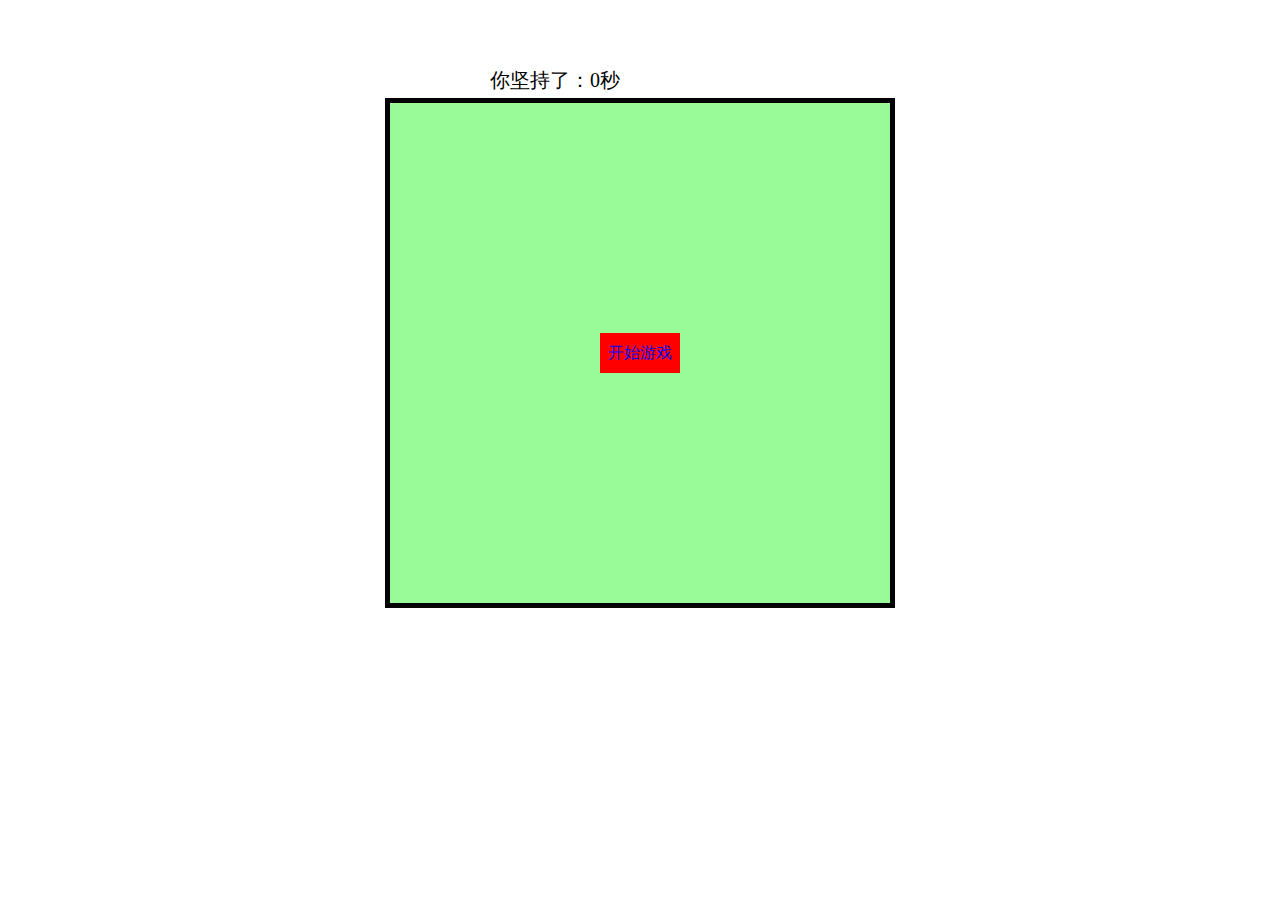
<file: 20sec/index.html>
<!DOCTYPE html>
<html>

	<head>
		<meta charset="UTF-8">
		<title>是男人就坚持五秒</title>
		<style>
			a {
				text-decoration: none;
			}
			
			body {
				margin: 0;
				overflow: hidden;
			}
			
			#box {
				width: 500px;
				height: 500px;
				border: 5px solid black;
				background: palegreen;
				margin: 8px auto 0;
				position: relative;
				overflow: hidden;
			}
			
			#time {
				width: 300px;
				font: 20px/20px "微软雅黑";
				color: #000;
				margin: 70px auto 0;
			}
			
			#start {
				width: 80px;
				height: 40px;
				background: red;
				font: 16px/40px "微软雅黑";
				text-align: center;
				position: absolute;
				left: 50%;
				top: 50%;
				margin-left: -40px;
				margin-top: -20px;
			}
			
			#man {
				width: 30px;
				height: 30px;
				background: url(huaji.png) no-repeat;
				position: absolute;
				left: 0;
				top: 0;
				z-index: 2;
				display: none;
			}
			
			.dian {
				width: 10px;
				height: 10px;
				background: blue;
				position: absolute;
				left: 0;
				top: 0;
				z-index: 1;
				border-radius: 50%;
			}
			
			#gameOver {
				width: 300px;
				height: 190px;
				background: palegoldenrod;
				border: 2px solid red;
				position: absolute;
				left: 50%;
				top: 50%;
				margin-left: -150px;
				margin-top: -95px;
				display: none;
				z-index: 3;
			}
			
			#gameOver p {
				font: 30px/30px arial;
				font-weight: bold;
				color: red;
				text-align: center;
				margin-bottom: 20px;
			}
			
			#gameOver span {
				display: block;
				font: 28px/28px "微软雅黑";
				font-weight: bold;
				color: red;
				text-align: center;
				margin-bottom: 30px;
			}
			
			#gameOver a {
				font: 30px/30px "微软雅黑";
				color: black;
				text-align: center;
				margin-left: 82px;
				background: paleturquoise;
				border: 2px solid red;
				padding: 5px 10px;
			}
		</style>
	</head>

	<body>
		<div id="time">你坚持了：0秒</div>
		<div id="box">
			<a id="start" href="javascript:;">
				开始游戏
			</a>
			<div id="man"></div>
			<div id="gameOver">
				<p>Game Over</p>
				<span></span>
				<a id="restart" href="">重新开始</a>
			</div>
		</div>
		<script>
			var over = document.getElementById("gameOver");
			var achievementSpan = over.getElementsByTagName("span")[0];
			var oTime = document.getElementById("time");

			var generate = 60; //多长时间生成一个小点

			var timer1 = null; //生成新的点
			var timer2 = null; //检测碰撞
			var timer3 = null; //计算成绩
			var achievement = 0; //成绩
			var isOver = false;

			box.addEventListener("mousemove", function(ev) {
				if(isOver) {
					return;
				}
				var leftMax = box.offsetWidth - man.offsetWidth - 10; //最右侧的距离
				var topMax = box.offsetHeight - man.offsetHeight - 10; //最下方的距离

				var x = ev.clientX - box.offsetLeft - (man.offsetWidth / 2); //最终的位置
				var y = ev.clientY - box.offsetTop - (man.offsetHeight / 2); //最终的位置

				if(x < 0) {
					x = 0;
				}
				if(x > leftMax) {
					x = leftMax;
				}
				if(y < 0) {
					y = 0;
				}
				if(y > topMax) {
					y = topMax;
				}
				man.style.left = x + "px";
				man.style.top = y + "px";
			});

			start.onclick = function(ev) {
				box.style.cursor = "none";
				this.style.display = "none";
				man.style.display = "block";

				man.style.left = ev.clientX - box.offsetLeft - (man.offsetWidth / 2) + "px"; //兼容ie和火狐
				man.style.top = ev.clientY - box.offsetTop - (man.offsetHeight / 2) + "px"; //兼容ie和火狐

				
				timer1 = setInterval(function() {
					var speedX = createSpeed(); //小点的X轴移动速度(1-5)
					var speedY = createSpeed(); //小点的Y轴移动速度(1-5)
					if(Math.min(speedX, speedY) === 1) {
						var removeTime = 15000;
					} else if(Math.min(speedX, speedY) === 2) {
						var removeTime = 9000;
					} else if(Math.min(speedX, speedY) === 3) {
						var removeTime = 5000;
					} else if(Math.min(speedX, speedY) === 4) {
						var removeTime = 4000;
					} else if(Math.min(speedX, speedY) === 5) {
						var removeTime = 3000;
					}
					if(issurprised() === 1) { //左上角
						createDian({
							direction: 1, //代表方向
							isX: -100, //小点的初始X值
							isY: Math.floor((Math.random() - 0.5) * 800), //小点的初始Y值
							isSpeedX: speedX, //X轴移动速度
							isSpeedY: speedY, //Y轴移动速度
							isremoveTime: removeTime //多长时间后删除
						})
					} else if(issurprised() === 2) { //右上角
						createDian({
							direction: 2,
							isX: 610,
							isY: Math.floor((Math.random() - 0.5) * 800),
							isSpeedX: speedX, //X轴移动速度
							isSpeedY: speedY, //Y轴移动速度
							isremoveTime: removeTime
						})
					} else if(issurprised() === 3) { //右下角
						createDian({
							direction: 3,
							isX: 610,
							isY: Math.floor(Math.random() * (800 - 250) + 250),
							isSpeedX: speedX, //X轴移动速度
							isSpeedY: speedY, //Y轴移动速度
							isremoveTime: removeTime
						})
					} else if(issurprised() === 4) { //左下角
						createDian({
							direction: 4,
							isX: -100,
							isY: Math.floor(Math.random() * (800 - 250) + 250),
							isSpeedX: speedX, //X轴移动速度
							isSpeedY: speedY, //Y轴移动速度
							isremoveTime: removeTime
						})
					}
				}, generate); //每隔多长时间产生一个小点
				timer3 = setInterval(function(){
					achievement++;
					oTime.innerHTML = "你坚持了：" + achievement + "秒";
				}, 1000)
			}

			function issurprised() { //生成1-4的随机数(主要用来生成方向)
				return Math.ceil(Math.random() * 4);
			}

			function createSpeed() { //生成1-5的随机数(主要用来生成速度)
				return Math.ceil(Math.random() * 5);
			}

			function createDian(options) { //生成小点
				if(isOver){
					return;
				}
				var isX = options.isX; //小点的初始X位置
				var isY = options.isY; //小点的初始Y位置

				var dian = document.createElement("div");
				dian.className = "dian";
				dian.style.left = isX + "px";
				dian.style.top = isY + "px";
				box.appendChild(dian);

				var timer4 = setInterval(function() {
					if(isOver) {
						clearInterval(timer4);
					}

					if(options.direction === 1) { //左上角
						isX += options.isSpeedX;
						isY += options.isSpeedY;
					}else if(options.direction === 2) { //右上角
						isX -= options.isSpeedX;
						isY += options.isSpeedY;
					}else if(options.direction === 3) { //右下角
						isX -= options.isSpeedX;
						isY -= options.isSpeedY;
					}else if(options.direction === 4) { //左下角
						isX += options.isSpeedX;
						isY -= options.isSpeedY;
					}
					dian.style.left = isX + "px";
					dian.style.top = isY + "px";
				}, 16)

				var timer5 = setTimeout(function() {
					clearInterval(timer4);
					if(!isOver) {
						box.removeChild(dian);
					}
				}, options.isremoveTime)

			}

			function peng(obj1, obj2) { //返回结果如果为true，说明碰到
				var pos1 = obj1.getBoundingClientRect();
				var pos2 = obj2.getBoundingClientRect();

				return pos1.right > pos2.left && pos1.left < pos2.right && pos1.bottom > pos2.top && pos1.top < pos2.bottom;
			}

			var timer2 = setInterval(function() {
				var dian = document.getElementsByClassName("dian");
				for(var i = 0; i < dian.length; i++) { //让div和每一个li进行碰撞检测
					if(peng(man, dian[i])) { //碰到
						isOver = true;
						box.style.cursor = "default";
						clearInterval(timer2); //不再检测碰撞
						clearInterval(timer3); //不再计算成绩
						man.style.background = "url(ku.png) no-repeat";
						over.style.display = "block";
						achievementSpan.innerHTML = "你坚持了：" + achievement + "秒";
					}
				}
			}, 16)
			restart.onclick = function() {
				location.reload();
			}
		</script>
	</body>

</html>
</file>
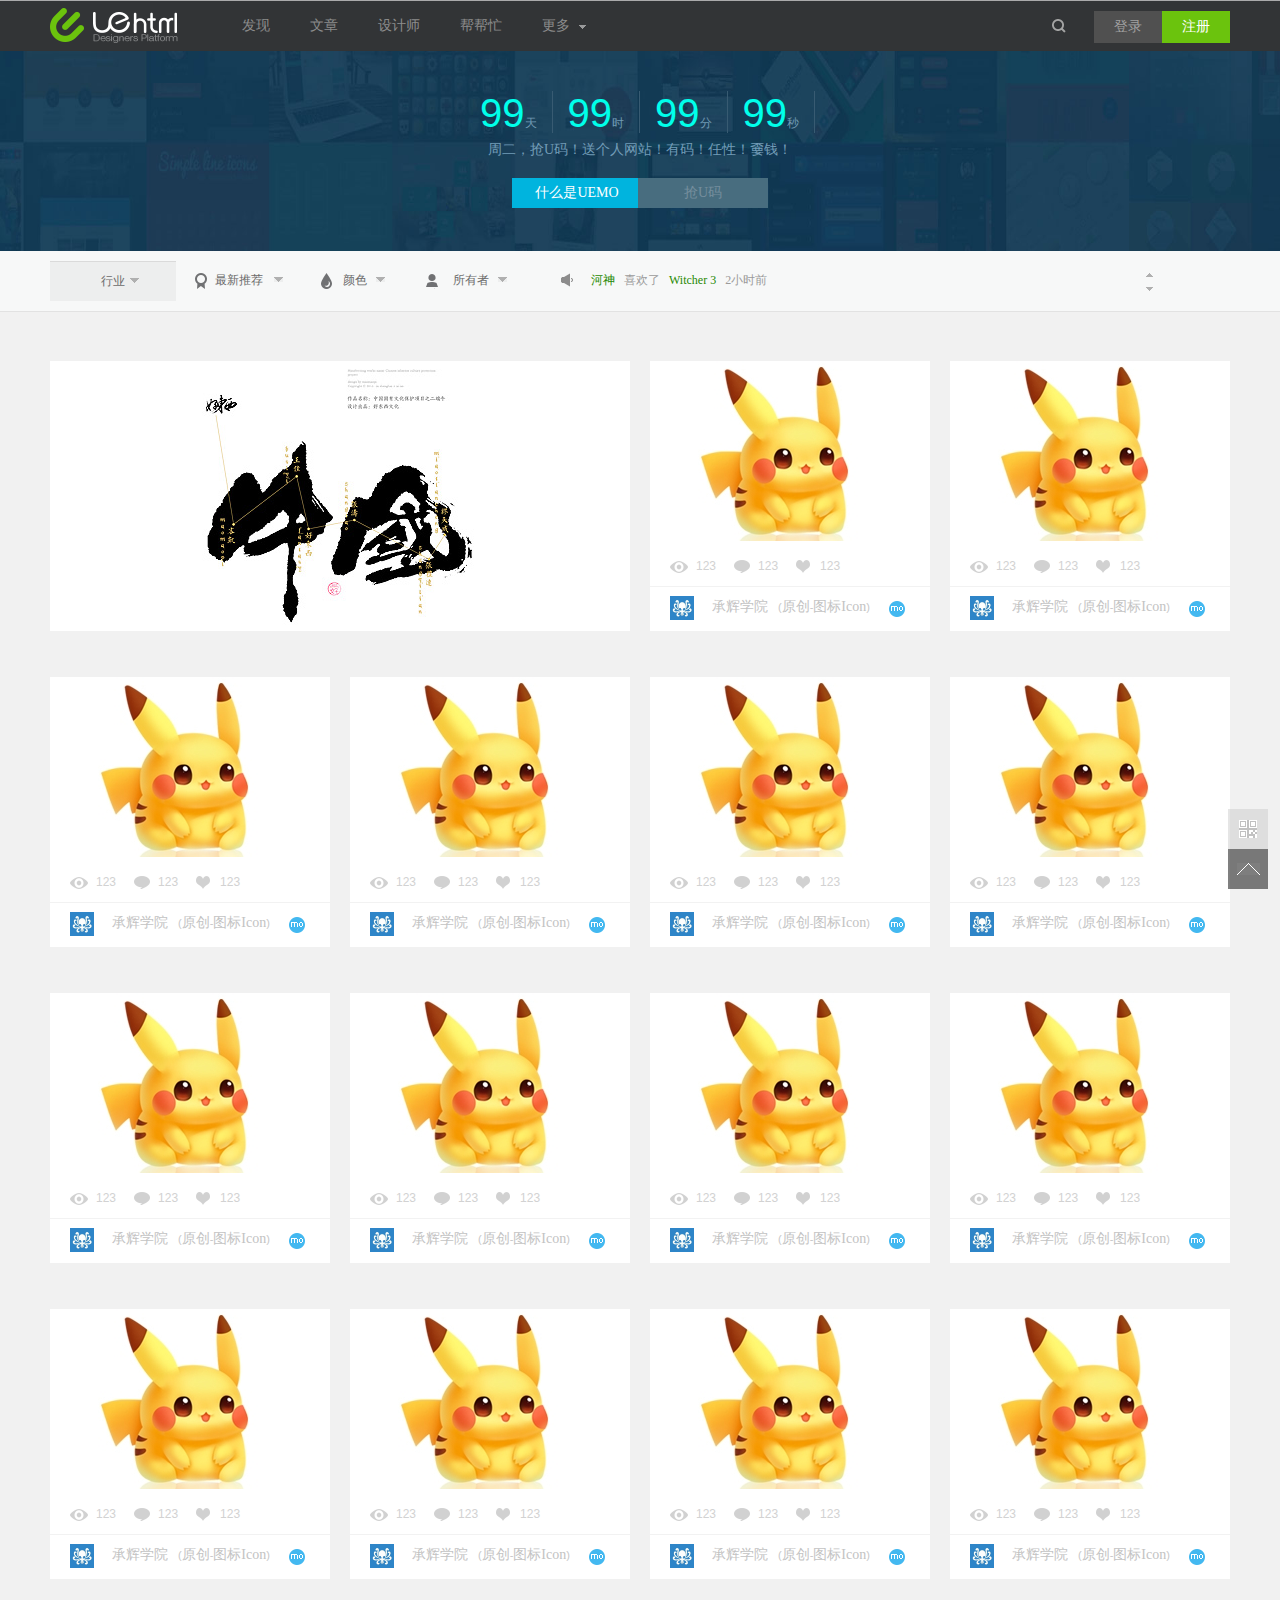
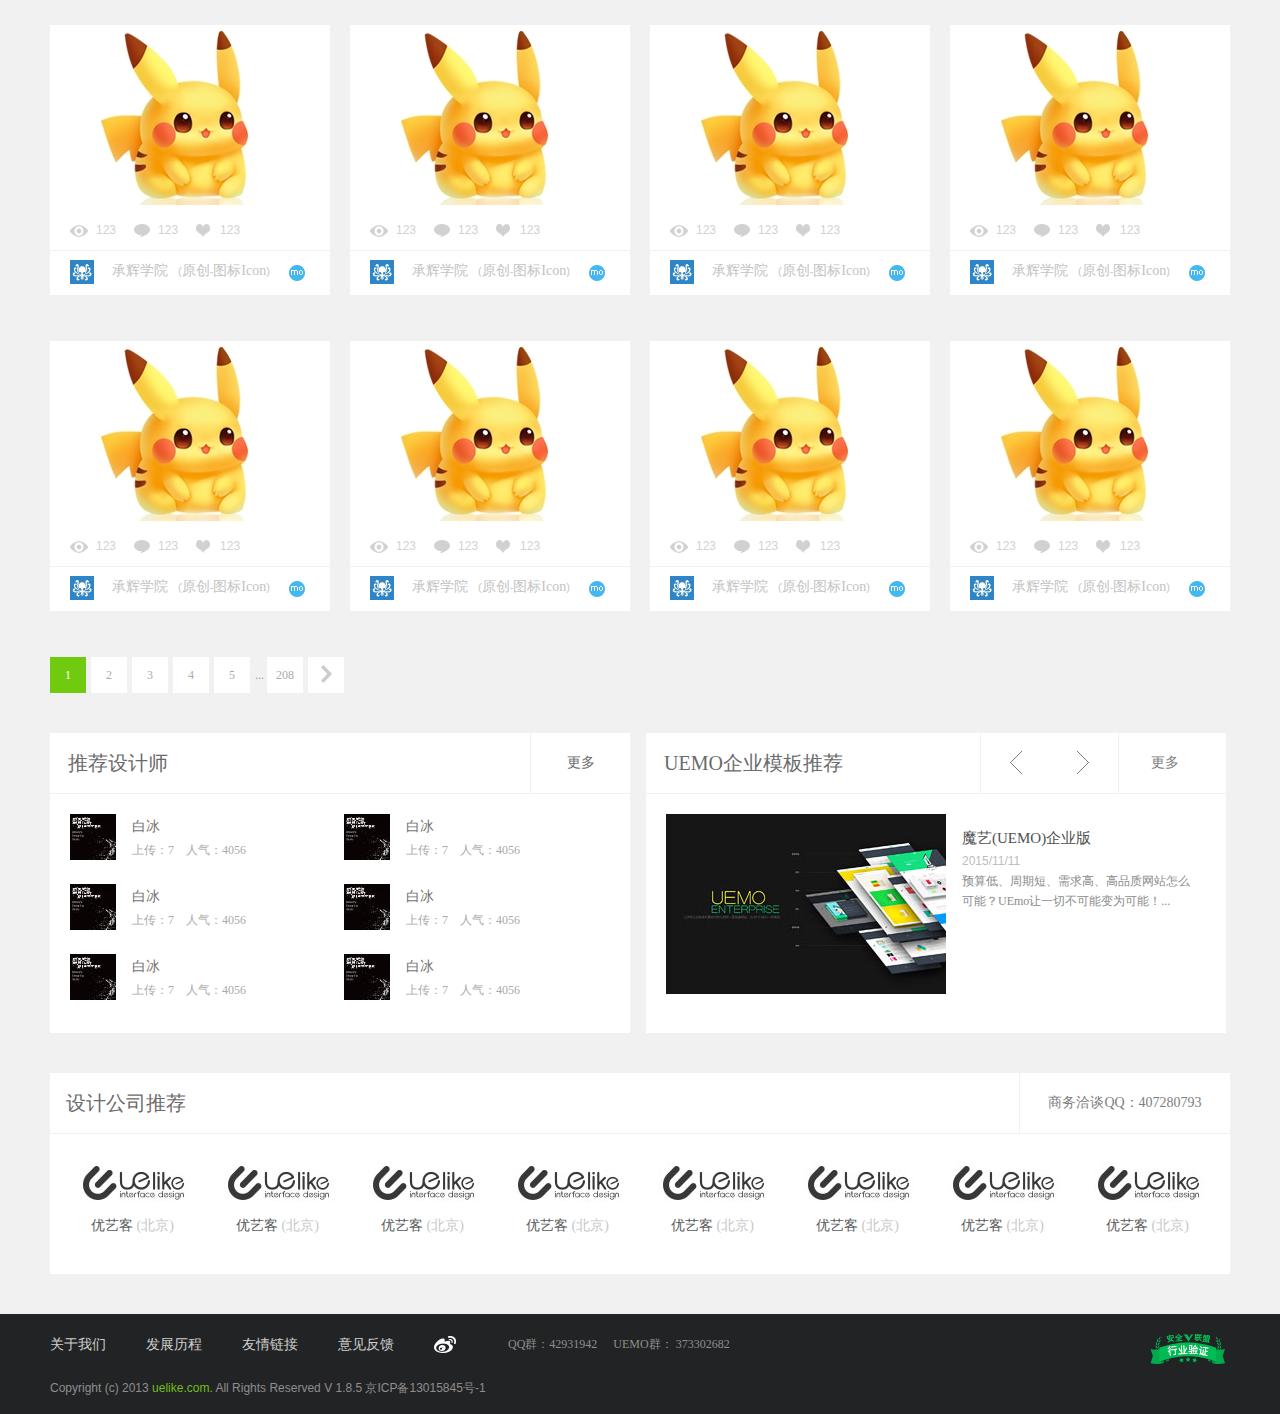
<file: uehtml（Response type）/index.html>
<!DOCTYPE html>
<html>
	<head>
		<meta charset="utf-8" />
		<title></title>
		<link rel="stylesheet" href="css/index.css" />
	</head>
	<body>
		<header id="header" class="head">
			<div class="head-center clearfix">
				<div class="head-center-fl fl">
					<h1 class="title fl">
						<a class="fl" href="">
							UEhtml
						</a>
					</h1>
					<nav class="head-nav fl">
						<a class="fl" href="">发现</a>
						<a class="fl" href="">文章</a>
						<a class="fl" href="">设计师</a>
						<a class="fl" href="">帮帮忙</a>
						<a class="fl" href="">
							更多
							<span class="ico1 fl"></span>
						</a>
					</nav>
					<a class="vav-none ico1 fl" href="">
						
					</a>
				</div>
				<div class="head-center-fr fr">
					<a class="sstb fl ico1" href=""></a>
					<a class="denglu fl" href="">登录</a>
					<a class="zhuce fl" href="">注册</a>
				</div>
			</div>
		</header>
		<section class="banner">
			<div class="counddown">
				<div class="counddown-time">
					<span class="time1">99</span>
					<span class="time2">天</span>
				</div>
				<div class="counddown-time">
					<span class="time1">99</span>
					<span class="time2">时</span>
				</div>
				<div class="counddown-time">
					<span class="time1">99</span>
					<span class="time2">分</span>
				</div>
				<div class="counddown-time">
					<span class="time1">99</span>
					<span class="time2">秒</span>
				</div>
			</div>
			<div class="banner-miaoshu">
				周二，抢U码！送个人网站！有码！任性！嫑钱！
			</div>
			<div class="banner-buttom">
				<a class="a1" href="">什么是UEMO</a>
				<a class="a2">抢U码</a>
			</div>
		</section>
		<section class="guangbo">
			<div class="guangbo-center clearfix">
				<a class="hangyexuanze fl" href="">
					行业
					<span class="tb2 ico1 fl"></span>
				</a>
				<a class="zuixintuijian fl" href="">
					<span class="tb1 ico1 fl"></span>
					最新推荐
					<span class="tb2 ico1 fl"></span>
				</a>
				<a class="yanse fl" href="">
					<span class="tb1 ico1 fl"></span>
					颜色
					<span class="tb2 ico1 fl"></span>
				</a>
				<a class="suoyouzhe fl" href="">
					<span class="tb1 ico1 fl"></span>
					所有者
					<span class="tb2 ico1 fl"></span>
				</a>
				<div class="guangbo2 fl">
					<div class="guangbo2-left fl">
						<span class="tb fl ico1"></span>
						<a class="name fl" href="">河神</a>
						<span class="fl">喜欢了</span>
						<a class="name fl" href="">Witcher 3</a>
						<span class="fl mr10">2小时前</span>
					</div>
					<div class="guangbo2-right fr">
						<a class="last fl ico1" href="">
							
						</a>
						<a class="next fl ico1" href="">
							
						</a>
					</div>
				</div>
			</div>
		</section>
		<section class="zhanshiqu">
			<div class="zhanshiqu-center">
				<div class="zhanshiqu-content">
					<div class="zhanshi-type1">
						<a href="">
							<img src="img/banner1.jpg" alt="" />
						</a>
					</div>
					<div class="zhanshi-type2">
						<a href="">
							<img src="img/banner2.jpg" alt="" />
						</a>
						<div class="zhanshi-type2-data">
							<span class="look ico1">123</span>
							<span class="Leaving_a_message ico1">123</span>
							<a class="like ico1" href="">
								123
							</a>
						</div>
						<div class="zhanshi-type2-name clearfix">
							<a class="name-head fl" href="">
								<img src="img/head1.png" alt="" />
							</a>
							<a class="name-name fl" href="">承辉学院</a>
							<span class="fl">(</span>
							<a class="a1 fl" href="">原创</a>
							<span class="fl">-</span>
							<a class="a2 fl" href="">图标Icon</a>
							<span class="span1 fl">)</span>
							<a class="a3 fl ico1" href=""></a>
						</div>
					</div>
					<div class="zhanshi-type2">
						<a href="">
							<img src="img/banner2.jpg" alt="" />
						</a>
						<div class="zhanshi-type2-data">
							<span class="look ico1">123</span>
							<span class="Leaving_a_message ico1">123</span>
							<a class="like ico1" href="">
								123
							</a>
						</div>
						<div class="zhanshi-type2-name clearfix">
							<a class="name-head fl" href="">
								<img src="img/head1.png" alt="" />
							</a>
							<a class="name-name fl" href="">承辉学院</a>
							<span class="fl">(</span>
							<a class="a1 fl" href="">原创</a>
							<span class="fl">-</span>
							<a class="a2 fl" href="">图标Icon</a>
							<span class="span1 fl">)</span>
							<a class="a3 fl ico1" href=""></a>
						</div>
					</div>
					<div class="zhanshi-type2">
						<a href="">
							<img src="img/banner2.jpg" alt="" />
						</a>
						<div class="zhanshi-type2-data">
							<span class="look ico1">123</span>
							<span class="Leaving_a_message ico1">123</span>
							<a class="like ico1" href="">
								123
							</a>
						</div>
						<div class="zhanshi-type2-name clearfix">
							<a class="name-head fl" href="">
								<img src="img/head1.png" alt="" />
							</a>
							<a class="name-name fl" href="">承辉学院</a>
							<span class="fl">(</span>
							<a class="a1 fl" href="">原创</a>
							<span class="fl">-</span>
							<a class="a2 fl" href="">图标Icon</a>
							<span class="span1 fl">)</span>
							<a class="a3 fl ico1" href=""></a>
						</div>
					</div>
					<div class="zhanshi-type2">
						<a href="">
							<img src="img/banner2.jpg" alt="" />
						</a>
						<div class="zhanshi-type2-data">
							<span class="look ico1">123</span>
							<span class="Leaving_a_message ico1">123</span>
							<a class="like ico1" href="">
								123
							</a>
						</div>
						<div class="zhanshi-type2-name clearfix">
							<a class="name-head fl" href="">
								<img src="img/head1.png" alt="" />
							</a>
							<a class="name-name fl" href="">承辉学院</a>
							<span class="fl">(</span>
							<a class="a1 fl" href="">原创</a>
							<span class="fl">-</span>
							<a class="a2 fl" href="">图标Icon</a>
							<span class="span1 fl">)</span>
							<a class="a3 fl ico1" href=""></a>
						</div>
					</div>
					<div class="zhanshi-type2">
						<a href="">
							<img src="img/banner2.jpg" alt="" />
						</a>
						<div class="zhanshi-type2-data">
							<span class="look ico1">123</span>
							<span class="Leaving_a_message ico1">123</span>
							<a class="like ico1" href="">
								123
							</a>
						</div>
						<div class="zhanshi-type2-name clearfix">
							<a class="name-head fl" href="">
								<img src="img/head1.png" alt="" />
							</a>
							<a class="name-name fl" href="">承辉学院</a>
							<span class="fl">(</span>
							<a class="a1 fl" href="">原创</a>
							<span class="fl">-</span>
							<a class="a2 fl" href="">图标Icon</a>
							<span class="span1 fl">)</span>
							<a class="a3 fl ico1" href=""></a>
						</div>
					</div>
					<div class="zhanshi-type2">
						<a href="">
							<img src="img/banner2.jpg" alt="" />
						</a>
						<div class="zhanshi-type2-data">
							<span class="look ico1">123</span>
							<span class="Leaving_a_message ico1">123</span>
							<a class="like ico1" href="">
								123
							</a>
						</div>
						<div class="zhanshi-type2-name clearfix">
							<a class="name-head fl" href="">
								<img src="img/head1.png" alt="" />
							</a>
							<a class="name-name fl" href="">承辉学院</a>
							<span class="fl">(</span>
							<a class="a1 fl" href="">原创</a>
							<span class="fl">-</span>
							<a class="a2 fl" href="">图标Icon</a>
							<span class="span1 fl">)</span>
							<a class="a3 fl ico1" href=""></a>
						</div>
					</div>
					<div class="zhanshi-type2">
						<a href="">
							<img src="img/banner2.jpg" alt="" />
						</a>
						<div class="zhanshi-type2-data">
							<span class="look ico1">123</span>
							<span class="Leaving_a_message ico1">123</span>
							<a class="like ico1" href="">
								123
							</a>
						</div>
						<div class="zhanshi-type2-name clearfix">
							<a class="name-head fl" href="">
								<img src="img/head1.png" alt="" />
							</a>
							<a class="name-name fl" href="">承辉学院</a>
							<span class="fl">(</span>
							<a class="a1 fl" href="">原创</a>
							<span class="fl">-</span>
							<a class="a2 fl" href="">图标Icon</a>
							<span class="span1 fl">)</span>
							<a class="a3 fl ico1" href=""></a>
						</div>
					</div>
					<div class="zhanshi-type2">
						<a href="">
							<img src="img/banner2.jpg" alt="" />
						</a>
						<div class="zhanshi-type2-data">
							<span class="look ico1">123</span>
							<span class="Leaving_a_message ico1">123</span>
							<a class="like ico1" href="">
								123
							</a>
						</div>
						<div class="zhanshi-type2-name clearfix">
							<a class="name-head fl" href="">
								<img src="img/head1.png" alt="" />
							</a>
							<a class="name-name fl" href="">承辉学院</a>
							<span class="fl">(</span>
							<a class="a1 fl" href="">原创</a>
							<span class="fl">-</span>
							<a class="a2 fl" href="">图标Icon</a>
							<span class="span1 fl">)</span>
							<a class="a3 fl ico1" href=""></a>
						</div>
					</div>
					<div class="zhanshi-type2">
						<a href="">
							<img src="img/banner2.jpg" alt="" />
						</a>
						<div class="zhanshi-type2-data">
							<span class="look ico1">123</span>
							<span class="Leaving_a_message ico1">123</span>
							<a class="like ico1" href="">
								123
							</a>
						</div>
						<div class="zhanshi-type2-name clearfix">
							<a class="name-head fl" href="">
								<img src="img/head1.png" alt="" />
							</a>
							<a class="name-name fl" href="">承辉学院</a>
							<span class="fl">(</span>
							<a class="a1 fl" href="">原创</a>
							<span class="fl">-</span>
							<a class="a2 fl" href="">图标Icon</a>
							<span class="span1 fl">)</span>
							<a class="a3 fl ico1" href=""></a>
						</div>
					</div>
					<div class="zhanshi-type2">
						<a href="">
							<img src="img/banner2.jpg" alt="" />
						</a>
						<div class="zhanshi-type2-data">
							<span class="look ico1">123</span>
							<span class="Leaving_a_message ico1">123</span>
							<a class="like ico1" href="">
								123
							</a>
						</div>
						<div class="zhanshi-type2-name clearfix">
							<a class="name-head fl" href="">
								<img src="img/head1.png" alt="" />
							</a>
							<a class="name-name fl" href="">承辉学院</a>
							<span class="fl">(</span>
							<a class="a1 fl" href="">原创</a>
							<span class="fl">-</span>
							<a class="a2 fl" href="">图标Icon</a>
							<span class="span1 fl">)</span>
							<a class="a3 fl ico1" href=""></a>
						</div>
					</div>
					<div class="zhanshi-type2">
						<a href="">
							<img src="img/banner2.jpg" alt="" />
						</a>
						<div class="zhanshi-type2-data">
							<span class="look ico1">123</span>
							<span class="Leaving_a_message ico1">123</span>
							<a class="like ico1" href="">
								123
							</a>
						</div>
						<div class="zhanshi-type2-name clearfix">
							<a class="name-head fl" href="">
								<img src="img/head1.png" alt="" />
							</a>
							<a class="name-name fl" href="">承辉学院</a>
							<span class="fl">(</span>
							<a class="a1 fl" href="">原创</a>
							<span class="fl">-</span>
							<a class="a2 fl" href="">图标Icon</a>
							<span class="span1 fl">)</span>
							<a class="a3 fl ico1" href=""></a>
						</div>
					</div>
					<div class="zhanshi-type2">
						<a href="">
							<img src="img/banner2.jpg" alt="" />
						</a>
						<div class="zhanshi-type2-data">
							<span class="look ico1">123</span>
							<span class="Leaving_a_message ico1">123</span>
							<a class="like ico1" href="">
								123
							</a>
						</div>
						<div class="zhanshi-type2-name clearfix">
							<a class="name-head fl" href="">
								<img src="img/head1.png" alt="" />
							</a>
							<a class="name-name fl" href="">承辉学院</a>
							<span class="fl">(</span>
							<a class="a1 fl" href="">原创</a>
							<span class="fl">-</span>
							<a class="a2 fl" href="">图标Icon</a>
							<span class="span1 fl">)</span>
							<a class="a3 fl ico1" href=""></a>
						</div>
					</div>
					<div class="zhanshi-type2">
						<a href="">
							<img src="img/banner2.jpg" alt="" />
						</a>
						<div class="zhanshi-type2-data">
							<span class="look ico1">123</span>
							<span class="Leaving_a_message ico1">123</span>
							<a class="like ico1" href="">
								123
							</a>
						</div>
						<div class="zhanshi-type2-name clearfix">
							<a class="name-head fl" href="">
								<img src="img/head1.png" alt="" />
							</a>
							<a class="name-name fl" href="">承辉学院</a>
							<span class="fl">(</span>
							<a class="a1 fl" href="">原创</a>
							<span class="fl">-</span>
							<a class="a2 fl" href="">图标Icon</a>
							<span class="span1 fl">)</span>
							<a class="a3 fl ico1" href=""></a>
						</div>
					</div>
					<div class="zhanshi-type2">
						<a href="">
							<img src="img/banner2.jpg" alt="" />
						</a>
						<div class="zhanshi-type2-data">
							<span class="look ico1">123</span>
							<span class="Leaving_a_message ico1">123</span>
							<a class="like ico1" href="">
								123
							</a>
						</div>
						<div class="zhanshi-type2-name clearfix">
							<a class="name-head fl" href="">
								<img src="img/head1.png" alt="" />
							</a>
							<a class="name-name fl" href="">承辉学院</a>
							<span class="fl">(</span>
							<a class="a1 fl" href="">原创</a>
							<span class="fl">-</span>
							<a class="a2 fl" href="">图标Icon</a>
							<span class="span1 fl">)</span>
							<a class="a3 fl ico1" href=""></a>
						</div>
					</div>
					<div class="zhanshi-type2">
						<a href="">
							<img src="img/banner2.jpg" alt="" />
						</a>
						<div class="zhanshi-type2-data">
							<span class="look ico1">123</span>
							<span class="Leaving_a_message ico1">123</span>
							<a class="like ico1" href="">
								123
							</a>
						</div>
						<div class="zhanshi-type2-name clearfix">
							<a class="name-head fl" href="">
								<img src="img/head1.png" alt="" />
							</a>
							<a class="name-name fl" href="">承辉学院</a>
							<span class="fl">(</span>
							<a class="a1 fl" href="">原创</a>
							<span class="fl">-</span>
							<a class="a2 fl" href="">图标Icon</a>
							<span class="span1 fl">)</span>
							<a class="a3 fl ico1" href=""></a>
						</div>
					</div>
					<div class="zhanshi-type2">
						<a href="">
							<img src="img/banner2.jpg" alt="" />
						</a>
						<div class="zhanshi-type2-data">
							<span class="look ico1">123</span>
							<span class="Leaving_a_message ico1">123</span>
							<a class="like ico1" href="">
								123
							</a>
						</div>
						<div class="zhanshi-type2-name clearfix">
							<a class="name-head fl" href="">
								<img src="img/head1.png" alt="" />
							</a>
							<a class="name-name fl" href="">承辉学院</a>
							<span class="fl">(</span>
							<a class="a1 fl" href="">原创</a>
							<span class="fl">-</span>
							<a class="a2 fl" href="">图标Icon</a>
							<span class="span1 fl">)</span>
							<a class="a3 fl ico1" href=""></a>
						</div>
					</div>
					<div class="zhanshi-type2">
						<a href="">
							<img src="img/banner2.jpg" alt="" />
						</a>
						<div class="zhanshi-type2-data">
							<span class="look ico1">123</span>
							<span class="Leaving_a_message ico1">123</span>
							<a class="like ico1" href="">
								123
							</a>
						</div>
						<div class="zhanshi-type2-name clearfix">
							<a class="name-head fl" href="">
								<img src="img/head1.png" alt="" />
							</a>
							<a class="name-name fl" href="">承辉学院</a>
							<span class="fl">(</span>
							<a class="a1 fl" href="">原创</a>
							<span class="fl">-</span>
							<a class="a2 fl" href="">图标Icon</a>
							<span class="span1 fl">)</span>
							<a class="a3 fl ico1" href=""></a>
						</div>
					</div>
					<div class="zhanshi-type2">
						<a href="">
							<img src="img/banner2.jpg" alt="" />
						</a>
						<div class="zhanshi-type2-data">
							<span class="look ico1">123</span>
							<span class="Leaving_a_message ico1">123</span>
							<a class="like ico1" href="">
								123
							</a>
						</div>
						<div class="zhanshi-type2-name clearfix">
							<a class="name-head fl" href="">
								<img src="img/head1.png" alt="" />
							</a>
							<a class="name-name fl" href="">承辉学院</a>
							<span class="fl">(</span>
							<a class="a1 fl" href="">原创</a>
							<span class="fl">-</span>
							<a class="a2 fl" href="">图标Icon</a>
							<span class="span1 fl">)</span>
							<a class="a3 fl ico1" href=""></a>
						</div>
					</div>
					<div class="zhanshi-type2">
						<a href="">
							<img src="img/banner2.jpg" alt="" />
						</a>
						<div class="zhanshi-type2-data">
							<span class="look ico1">123</span>
							<span class="Leaving_a_message ico1">123</span>
							<a class="like ico1" href="">
								123
							</a>
						</div>
						<div class="zhanshi-type2-name clearfix">
							<a class="name-head fl" href="">
								<img src="img/head1.png" alt="" />
							</a>
							<a class="name-name fl" href="">承辉学院</a>
							<span class="fl">(</span>
							<a class="a1 fl" href="">原创</a>
							<span class="fl">-</span>
							<a class="a2 fl" href="">图标Icon</a>
							<span class="span1 fl">)</span>
							<a class="a3 fl ico1" href=""></a>
						</div>
					</div>
					<div class="zhanshi-type2 hi1250">
						<a href="">
							<img src="img/banner2.jpg" alt="" />
						</a>
						<div class="zhanshi-type2-data">
							<span class="look ico1">123</span>
							<span class="Leaving_a_message ico1">123</span>
							<a class="like ico1" href="">
								123
							</a>
						</div>
						<div class="zhanshi-type2-name clearfix">
							<a class="name-head fl" href="">
								<img src="img/head1.png" alt="" />
							</a>
							<a class="name-name fl" href="">承辉学院</a>
							<span class="fl">(</span>
							<a class="a1 fl" href="">原创</a>
							<span class="fl">-</span>
							<a class="a2 fl" href="">图标Icon</a>
							<span class="span1 fl">)</span>
							<a class="a3 fl ico1" href=""></a>
						</div>
					</div>
					<div class="zhanshi-type2 hi1250">
						<a href="">
							<img src="img/banner2.jpg" alt="" />
						</a>
						<div class="zhanshi-type2-data">
							<span class="look ico1">123</span>
							<span class="Leaving_a_message ico1">123</span>
							<a class="like ico1" href="">
								123
							</a>
						</div>
						<div class="zhanshi-type2-name clearfix">
							<a class="name-head fl" href="">
								<img src="img/head1.png" alt="" />
							</a>
							<a class="name-name fl" href="">承辉学院</a>
							<span class="fl">(</span>
							<a class="a1 fl" href="">原创</a>
							<span class="fl">-</span>
							<a class="a2 fl" href="">图标Icon</a>
							<span class="span1 fl">)</span>
							<a class="a3 fl ico1" href=""></a>
						</div>
					</div>
					<div class="zhanshi-type2 hi1250">
						<a href="">
							<img src="img/banner2.jpg" alt="" />
						</a>
						<div class="zhanshi-type2-data">
							<span class="look ico1">123</span>
							<span class="Leaving_a_message ico1">123</span>
							<a class="like ico1" href="">
								123
							</a>
						</div>
						<div class="zhanshi-type2-name clearfix">
							<a class="name-head fl" href="">
								<img src="img/head1.png" alt="" />
							</a>
							<a class="name-name fl" href="">承辉学院</a>
							<span class="fl">(</span>
							<a class="a1 fl" href="">原创</a>
							<span class="fl">-</span>
							<a class="a2 fl" href="">图标Icon</a>
							<span class="span1 fl">)</span>
							<a class="a3 fl ico1" href=""></a>
						</div>
					</div>
				</div>
				<div class="zhanshiqu-fanye">
					<a class="dangqian" href="">1</a>
					<a href="">2</a>
					<a href="">3</a>
					<a href="">4</a>
					<a href="">5</a>
					...
					<a href="">208</a>
					<a class="next" href="">
						<span class="ico1"></span>
					</a>
				</div>
			</div>
		</section>
		<section class="Recommend">
			<div class="Recommend-center">
				<div class="Recommend-top">
					<div class="Recommend-Designer">
						<header class="Recommend-Designer-head">
							<h3 class="Recommend-Designer-title">推荐设计师</h3>
							<a class="More-Designer" href="">更多</a>
						</header>
						<ul class="Recommend-Designer-content">
							<li class="Recommend-Designer-type">
								<a class="Designer-head" href="">
									<img src="img/touxiang1.jpg" alt="" />
								</a>
								<div class="Designer-data">
									<a class="Recommend-name" href="">白冰</a>
									<span>上传：7&nbsp;&nbsp;&nbsp;&nbsp;人气：4056</span>
								</div>
							</li>
							<li class="Recommend-Designer-type">
								<a class="Designer-head" href="">
									<img src="img/touxiang1.jpg" alt="" />
								</a>
								<div class="Designer-data">
									<a class="Recommend-name" href="">白冰</a>
									<span>上传：7&nbsp;&nbsp;&nbsp;&nbsp;人气：4056</span>
								</div>
							</li>
							<li class="Recommend-Designer-type">
								<a class="Designer-head" href="">
									<img src="img/touxiang1.jpg" alt="" />
								</a>
								<div class="Designer-data">
									<a class="Recommend-name" href="">白冰</a>
									<span>上传：7&nbsp;&nbsp;&nbsp;&nbsp;人气：4056</span>
								</div>
							</li>
							<li class="Recommend-Designer-type">
								<a class="Designer-head" href="">
									<img src="img/touxiang1.jpg" alt="" />
								</a>
								<div class="Designer-data">
									<a class="Recommend-name" href="">白冰</a>
									<span>上传：7&nbsp;&nbsp;&nbsp;&nbsp;人气：4056</span>
								</div>
							</li>
							<li class="Recommend-Designer-type">
								<a class="Designer-head" href="">
									<img src="img/touxiang1.jpg" alt="" />
								</a>
								<div class="Designer-data">
									<a class="Recommend-name" href="">白冰</a>
									<span>上传：7&nbsp;&nbsp;&nbsp;&nbsp;人气：4056</span>
								</div>
							</li>
							<li class="Recommend-Designer-type">
								<a class="Designer-head" href="">
									<img src="img/touxiang1.jpg" alt="" />
								</a>
								<div class="Designer-data">
									<a class="Recommend-name" href="">白冰</a>
									<span>上传：7&nbsp;&nbsp;&nbsp;&nbsp;人气：4056</span>
								</div>
							</li>
						</ul>
					</div>
					<div class="enterprise">
						<header class="enterprise-head">
							<h3 class="enterprise-title">UEMO企业模板推荐</h3>
							<a class="last ico1" href=""></a>
							<a class="next ico1" href=""></a>
							<a class="more" href="">更多</a>
						</header>
						<div class="enterprise-content">
							<a class="image" href="">
								<img src="img/aaa2.jpg" alt="" />
							</a>
							<div class="enterprise-data">
								<a class="enterprise-name" href="">魔艺(UEMO)企业版</a>
								<time>2015/11/11</time>
								<span>预算低、周期短、需求高、高品质网站怎么可能？UEmo让一切不可能变为可能！...</span>
							</div>
						</div>
					</div>
					<div class="free-download">
						<img src="img/html5.png" alt="" />
						<dl>
							<dt>
								<a href="">素材下载</a>
							</dt>
							<dd>
								国外优秀资源下载，素材仅供交流与学习哦，版权为原作者们所有滴哟！...
							</dd>
						</dl>
					</div>
					<div class="css3">
						<img src="img/css3.png" alt="" />
						<dl>
							<dt>
								<a href="">CSS3</a>
							</dt>
							<dd>
								CSS3 亦支持动画（animation）及立体（preserved-3d）。但是现时（2012年）只有内有 Webkit 的浏览器如 Safari 及 Google Chrome 
							</dd>
						</dl>
					</div>
				</div>
			</div>
		</section>
		<section class="gongsituijian">
			<header class="gongsituijian-head">
				<h3 class="gongsituijian-title">设计公司推荐</h3>
				<a class="gengduo" href="">商务洽谈QQ：407280793</a>
			</header>
			<ul class="gongsituijian-content clearfix">
				<li class="gongsituijian-content-type fl">
					<a class="image fl" href="">
						<img src="img/tj1.jpg" alt="" />
					</a>
					<a class="gongsi-name fl" href="">
						优艺客 
						<span>(北京)</span>
					</a>
				</li>
				<li class="gongsituijian-content-type fl">
					<a class="image fl" href="">
						<img src="img/tj1.jpg" alt="" />
					</a>
					<a class="gongsi-name fl" href="">
						优艺客 
						<span>(北京)</span>
					</a>
				</li>
				<li class="gongsituijian-content-type fl">
					<a class="image fl" href="">
						<img src="img/tj1.jpg" alt="" />
					</a>
					<a class="gongsi-name fl" href="">
						优艺客 
						<span>(北京)</span>
					</a>
				</li>
				<li class="gongsituijian-content-type fl">
					<a class="image fl" href="">
						<img src="img/tj1.jpg" alt="" />
					</a>
					<a class="gongsi-name fl" href="">
						优艺客 
						<span>(北京)</span>
					</a>
				</li>
				<li class="gongsituijian-content-type fl">
					<a class="image fl" href="">
						<img src="img/tj1.jpg" alt="" />
					</a>
					<a class="gongsi-name fl" href="">
						优艺客 
						<span>(北京)</span>
					</a>
				</li>
				<li class="gongsituijian-content-type fl">
					<a class="image fl" href="">
						<img src="img/tj1.jpg" alt="" />
					</a>
					<a class="gongsi-name fl" href="">
						优艺客 
						<span>(北京)</span>
					</a>
				</li>
				<li class="gongsituijian-content-type fl">
					<a class="image fl" href="">
						<img src="img/tj1.jpg" alt="" />
					</a>
					<a class="gongsi-name fl" href="">
						优艺客 
						<span>(北京)</span>
					</a>
				</li>
				<li class="gongsituijian-content-type fl">
					<a class="image fl" href="">
						<img src="img/tj1.jpg" alt="" />
					</a>
					<a class="gongsi-name fl" href="">
						优艺客 
						<span>(北京)</span>
					</a>
				</li>
			</ul>
		</section>
		<footer class="foot">
			<div class="foot-center clearfix">
				<div class="aa1 fl">
					<div class="friend-href fl">
						<a href="">关于我们</a>
						<a href="">发展历程</a>
						<a href="">友情链接</a>
						<a href="">意见反馈</a>
						<a class="xinlangweibo-tb ico1" href=""></a>
						<span>QQ群：42931942</span>
						<span>UEMO群： 373302682</span>
					</div>
					<div class="banquan fl">
						Copyright (c) 2013
						<a href="">uelike.com.</a>
						All Rights Reserved V 1.8.5 京ICP备13015845号-1
					</div>
				</div>
				<a class="anquanlianmeng fr" href="">
					<img src="img/hy_83x30.png" alt="" />
				</a>
			</div>
		</footer>
		<div class="go-top clearfix">
			<a class="a1 fl" href="">
				<span class="ico1 fl"></span>
			</a>
			<a class="a2 fl" href="#header">
				<span class="ico1 fl"></span>
			</a>
		</div>
	</body>
</html>
</file>
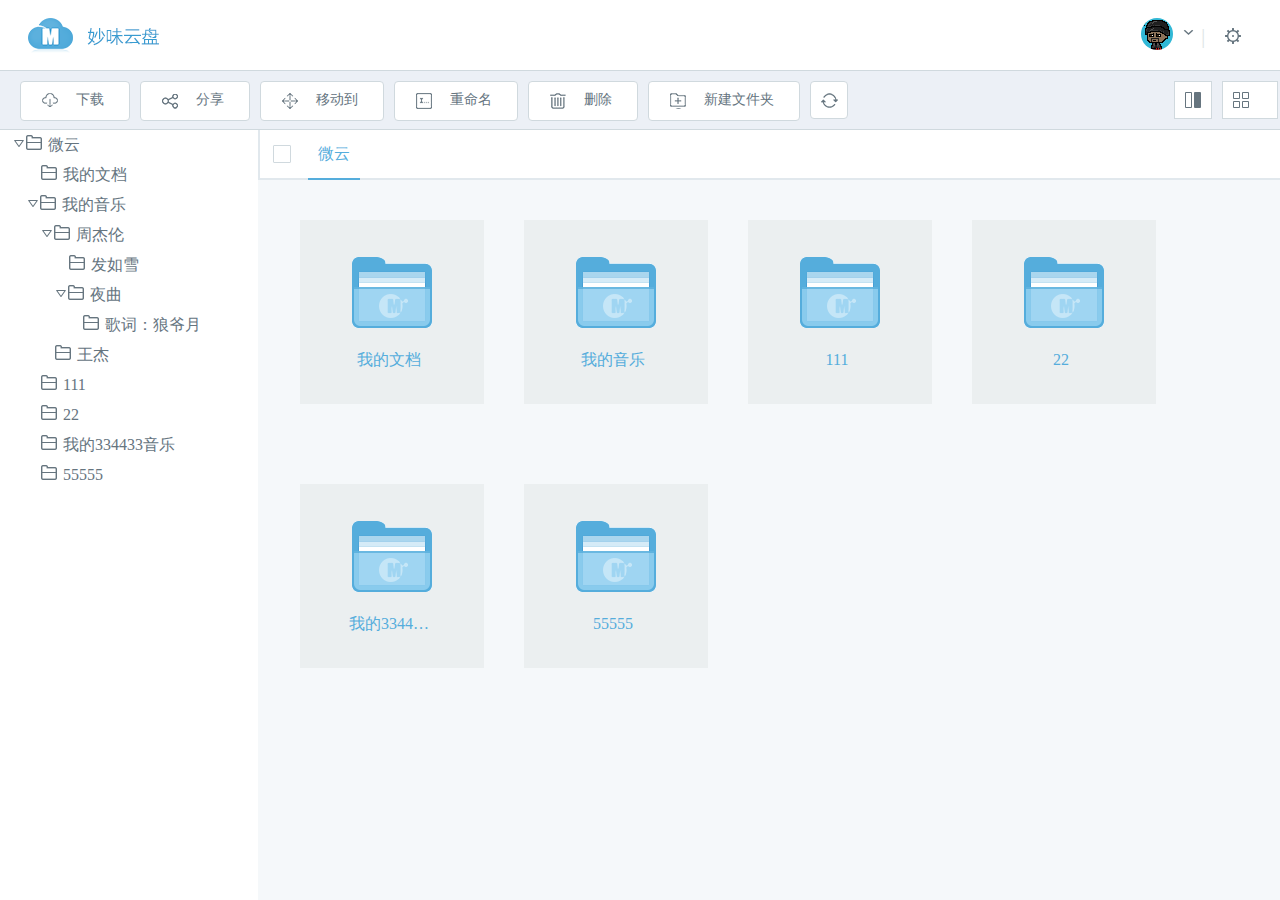
<file: yunpan/index.html>
<!DOCTYPE html>
<html>
	<head>
		<meta charset="utf-8" />
		<title></title>
		<link href="css/index.css" rel="stylesheet" />
		<link rel="stylesheet" href="src/tanBox.css" />
	</head>
	<body>
		<div id="MiaoV">
			<section id="top">
				<!--头部-->
				<header id="head" class="clearfix">
					<!--logo-->
					<h1 class="fl">
						<a href="" class="fl">妙味云盘</a>
					</h1>
					<!--用户信息-->
					<div id="userData" class="fr">
						<a href="" class="fl">
							<img src="img/head_ico.jpg" alt="" />
						</a>
						<a href="" class="fl ico"></a>
						|
						<a href="" class="fr ico"></a>
					</div>
				</header>
				<!--导航-->
				<nav id="menu">
					<!--导航左侧-->
					<div class="navLeft fl">
						<a id="downLoad" href="#javascript:;">
							<i></i>
							下载
						</a>
						<a id="share" href="#javascript:;">
							<i></i>
							分享
						</a>
						<a id="move" href="#javascript:;">
							<i></i>
							移动到
						</a>
						<a id="resizeName" href="#javascript:;">
							<i></i>
							重命名
						</a>
						<a id="del" href="#javascript:;">
							<i></i>
							删除
						</a>
						<a id="newFile" href="#javascript:;">
							<i></i>
							新建文件夹
						</a>
						<a href="#javascript:;" class="renovate">
							<span class="ico fl"></span>
						</a>
					</div>
					<!--导航右侧-->
					<div class="navRight fr">
						<a href="" class="shift fl">
							<span class="ico fl"></span>
						</a>
						<a href="" class="sort fl">
							<span class="ico fl"></span>
							<span class="ico ico2 fl"></span>
						</a>
					</div>
				</nav>
			</section>
			<section id="content" class="clearfix">
				<!--文件夹树-->
				<div id="tree" class="fl">
					
				</div>
				<div id="file">
					<!--全选-->
					<div class="selectAll">
						
					</div>
					<!--面包屑导航-->
					<header id="nav" class="clearfix">
						
					</header>
					<!--文件区域-->
					<div id="alert" class="clearfix">
						<div class="alert-box">
							<img class="no-filImg" src="img/fil-no.png" alt="" />
							<p class="no-filP1">暂无文件</p>
							<p class="no-filP2">请点击左上角的“上传”按钮添加</p>
						</div>
					</div>
					<div id="files" class="clearfix">
						
					</div>
				</div>
			</section>
			<!--上面往下跑的那个小提示框-->
			<div id="reminder">
				<div></div>
			</div>
		</div>
		<script src="src/tanBox.js"></script>
		<script src="js/data.js"></script>
		<script src="js/handleData.js"></script>
		<script src="js/tools.js"></script>
		<script src="js/createHtml.js"></script>
		
	</body>
</html>
</file>
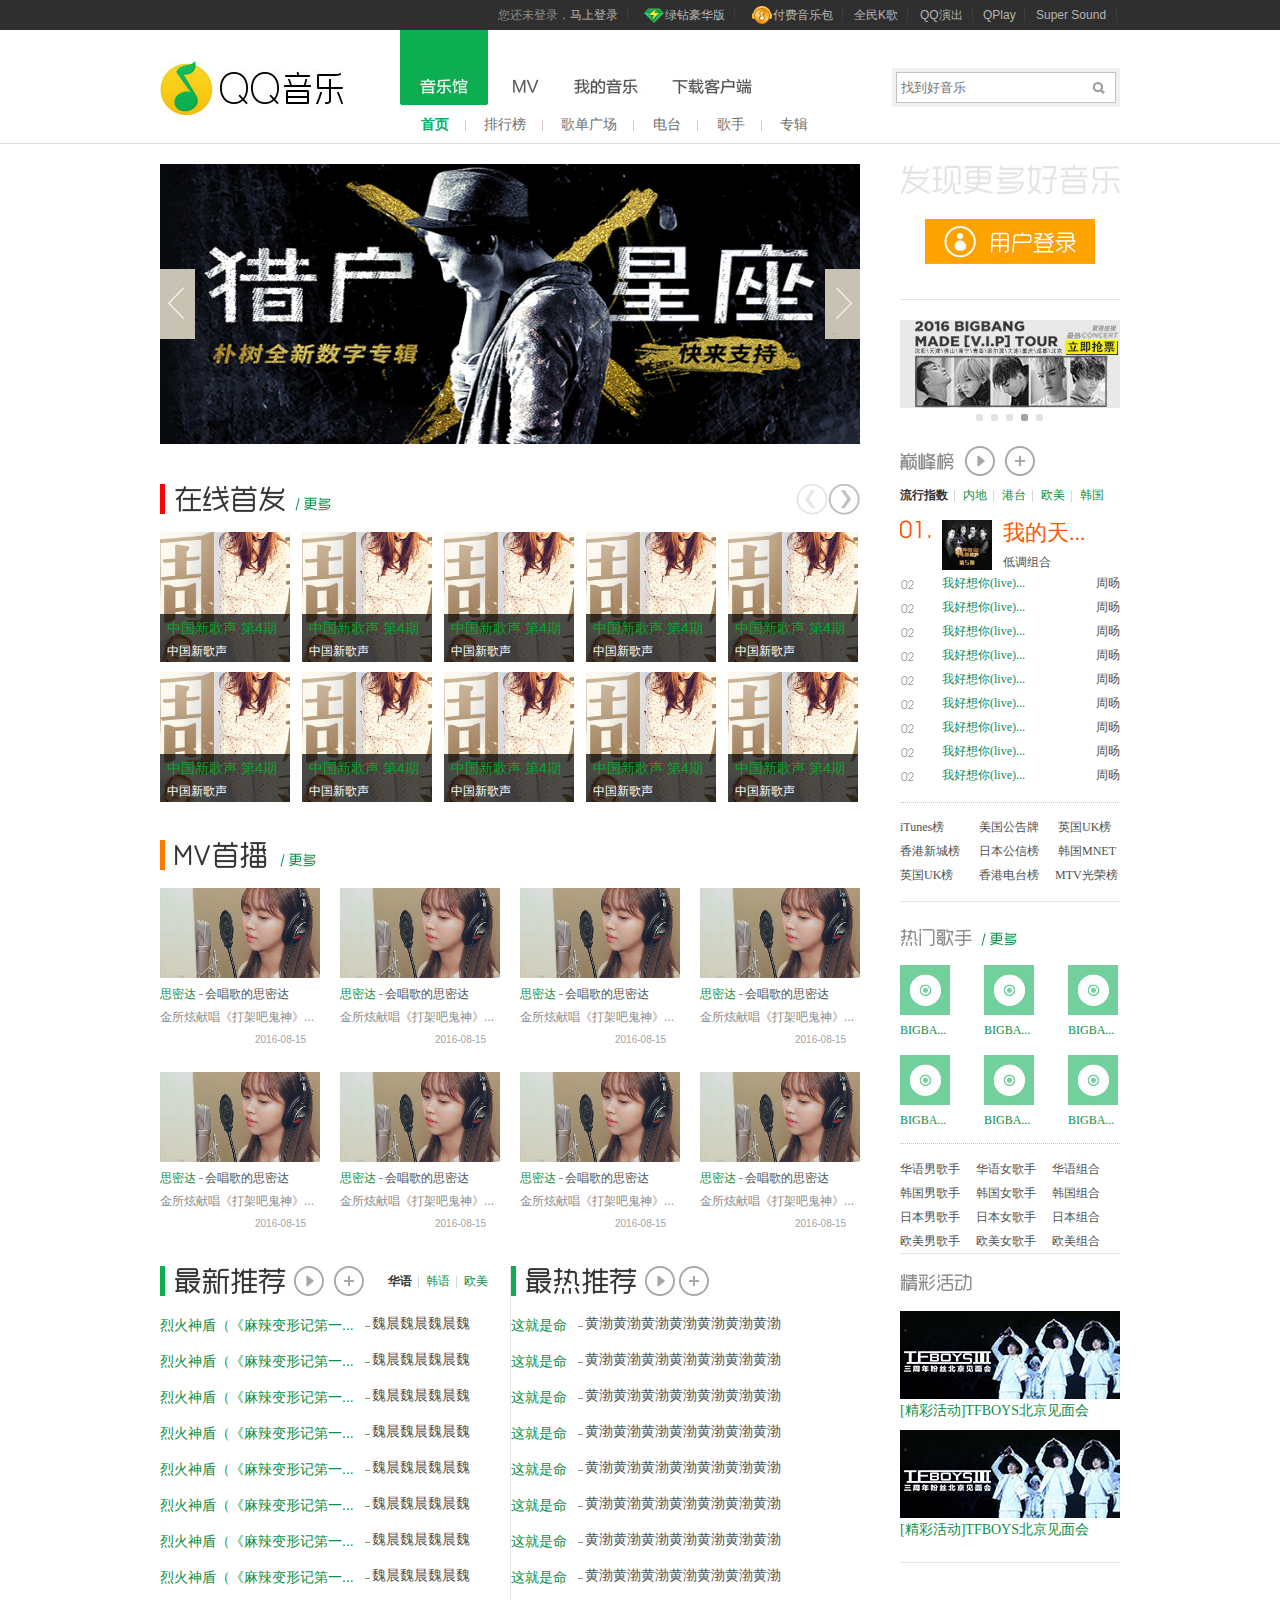
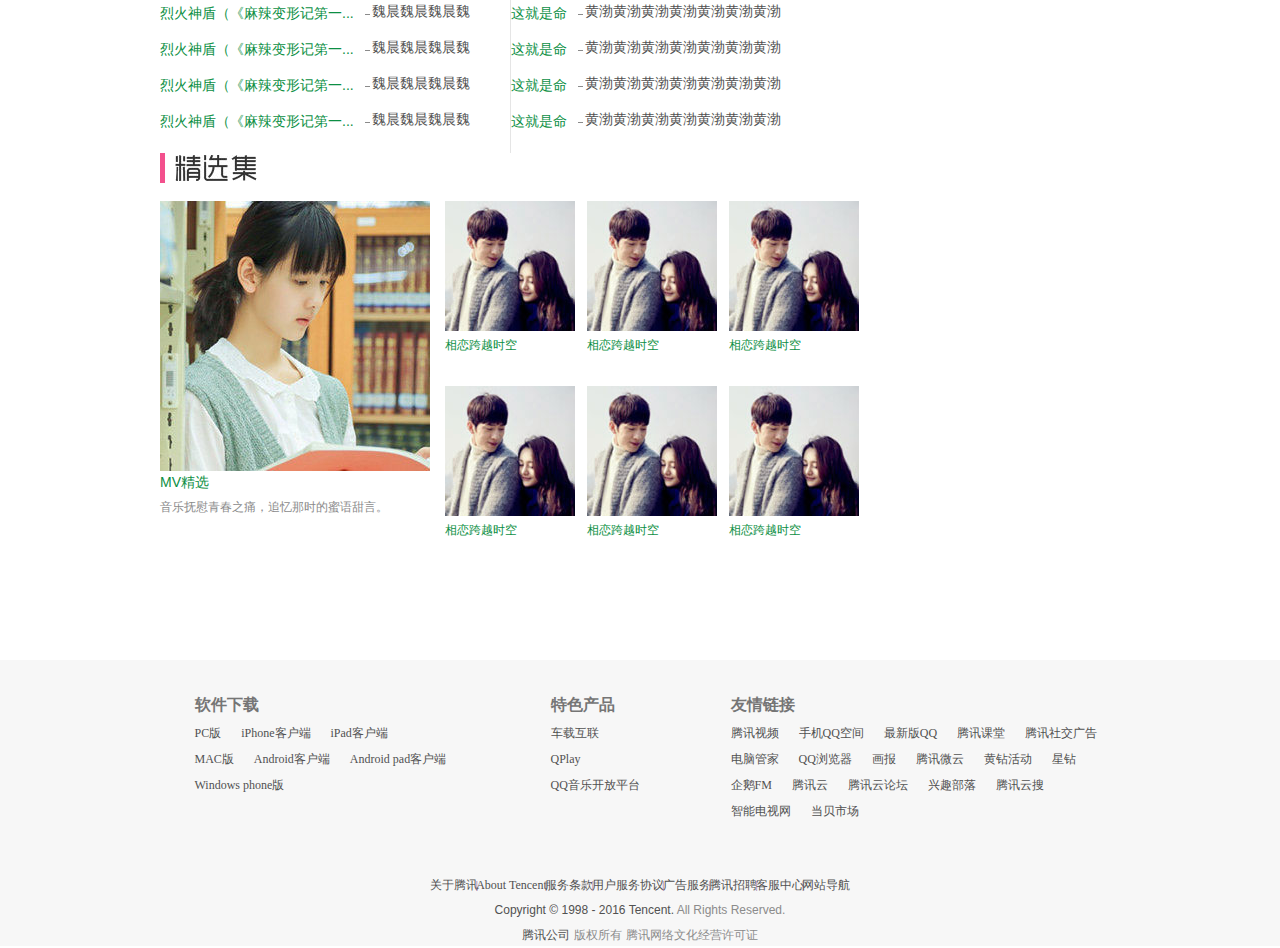
<file: qqmusic/qq音乐.html>
<!DOCTYPE html>
<html>
	<head>
		<meta charset="UTF-8">
		<title></title>
		<link rel="stylesheet" href="css/index.css" />
	</head>
	<body>
		<header class="head">
			<div class="top-head">
				<div class="top-head-cen clearfix">
					<div class="head-rl">
						<span class="denglu">
							<span class="weidenglu">您还未登录，</span>
							<a  class="mashangdenglu" href="">马上登录</a>
							<span class="gang"></span>
						</span>
						<span class="green-vip">
							<a class="lvzuanyonghu" href="">
								<img class="lvzuan" src="img/lvzuan.jpg" alt="" />
								<span class="lvzuan-text">绿钻豪华版</span>
							</a>
							<span class="gang1"></span>
						</span>
						<span class="vip">
							<a class="fufeiyonghu" href="">
								<img class="fufei-img" src="img/fufei.jpg" alt="" />
								<span class="fufei-text">付费音乐包</span>
							</a>
							<span class="gang"></span>
						</span>
						<span class="qmkg">
							<a class="quanminkge" href="">全民K歌</a>
							<span class="gang3"></span>
						</span>
						<span class="qqyc">
							<a class="qqyanchu" href="">QQ演出</a>
							<span class="gang4"></span>
						</span>
						<span class="qp">
							<a class="qplay" href="">QPlay</a>
							<span class="gang5"></span>
						</span>
						<span class="SS">
							<a class="super" href="">Super Sound</a>
							<span class="gang6"></span>
						</span>
					</div>
				</div>
			</div>
			<div class="bottom-head">
				<div class="head-left-cen">
					<div class="head-left-cen-top clearfix">
						<h1 class="title">
							<a class="qqmu" href="">QQ音乐</a>
						</h1>
						<nav class="daohang1">
							<a class="daohang1-1" href="">
								<img src="img/daohang1-1.jpg" alt="" />
							</a>
							<a class="daohang1-2" href="">
								<img src="img/daohang1-2.jpg" alt="" />
							</a>
							<a class="daohang1-3" href="">
								<img src="img/daohang1-3.jpg" alt="" />
							</a>
							<a class="daohang1-4" href="">
								<img src="img/daohang1-4.jpg" alt="" />
							</a>
						</nav>
					</div>
					<div class="head-left-cen-bottom clearfix">
						<nav class="daohang2">
							<span class="daohang2-1">
								<a class="lvse" href="">首页</a>
								<span></span>
							</span>
							<span class="daohang2-2">
								<a href="">排行榜</a>
								<span></span>
							</span>
							<span class="daohang2-3">
								<a href="">歌单广场</a>
								<span></span>
							</span>
							<span class="daohang2-4">
								<a href="">电台</a>
								<span></span>
							</span>
							<span class="daohang2-5">
								<a href="">歌手</a>
								<span></span>
							</span>
							<span class="daohang2-6">
								<a href="">专辑</a>
							</span>
						</nav>
					</div>
					<form class="bd" action="">
						<input class="ssk" type="text" placeholder="找到好音乐" />
						<a class="ssan" href="">
							<img src="img/ssan.jpg" alt="" />
						</a>
					</form>
				</div>
			</div>
		</header>
		<div class="content">
			<div class="content-cen">
				<div class="content-cen-left clearfix">
					<div class="ad-gold">
						<a class="gold" href="">
							<img style="width:700px;height:280px" src="img/tuijian.jpg" alt="" />
						</a>
						<a class="gold-left" href="">
							<img src="img/add-gold-left.jpg" alt="" />
						</a>
						<a class="gold-right" href="">
							<img src="img/ad-gold-right.jpg" alt="" />
						</a>
					</div>
					<section class="zaixianshoufa">
						<header class="zaixianshoufa-head">
							<div class="zaixianshoufa-head-left">
								<span>
									<img src="img/zaixainshoufa.jpg" alt="" />
								</span>
								<a href="">
									<img src="img/zaixianshoufa-gengduo.jpg" alt="" />
								</a>
							</div>
							<div class="zaixianshoufa-head-right">
								<a href="">
									<img src="img/left-1.jpg" alt="" />
								</a>
								<a href="">
									<img src="img/right-1.jpg" alt="" />
								</a>
							</div>
						</header>
						<div class="zaixianshoufa-content">
							<ul class="zaixianshoufa-content-type">
								<li class="zaixianshoufa-content-type-neirong zxsf-mg-1 zxsf-mg-2">
									<a class="zxsf-nr" href="">
										<img src="img/zxsf-nr.jpg" alt="" />
									</a>
									<span class="zxsf-bg"></span>
									<span class="zxsf-wz1">中国新歌声 第4期</span>
									<span class="zxsf-wz2">中国新歌声</span>
								</li>
								<li class="zaixianshoufa-content-type-neirong zxsf-mg-1 zxsf-mg-2">
									<a class="zxsf-nr" href="">
										<img src="img/zxsf-nr.jpg" alt="" />
									</a>
									<span class="zxsf-bg"></span>
									<span class="zxsf-wz1">中国新歌声 第4期</span>
									<span class="zxsf-wz2">中国新歌声</span>
								</li>
								<li class="zaixianshoufa-content-type-neirong zxsf-mg-1 zxsf-mg-2">
									<a class="zxsf-nr" href="">
										<img src="img/zxsf-nr.jpg" alt="" />
									</a>
									<span class="zxsf-bg"></span>
									<span class="zxsf-wz1">中国新歌声 第4期</span>
									<span class="zxsf-wz2">中国新歌声</span>
								</li>
								<li class="zaixianshoufa-content-type-neirong zxsf-mg-1 zxsf-mg-2">
									<a class="zxsf-nr" href="">
										<img src="img/zxsf-nr.jpg" alt="" />
									</a>
									<span class="zxsf-bg"></span>
									<span class="zxsf-wz1">中国新歌声 第4期</span>
									<span class="zxsf-wz2">中国新歌声</span>
								</li>
								<li class="zaixianshoufa-content-type-neirong zxsf-mg-2">
									<a class="zxsf-nr" href="">
										<img src="img/zxsf-nr.jpg" alt="" />
									</a>
									<span class="zxsf-bg"></span>
									<span class="zxsf-wz1">中国新歌声 第4期</span>
									<span class="zxsf-wz2">中国新歌声</span>
								</li>
								<li class="zaixianshoufa-content-type-neirong zxsf-mg-1">
									<a class="zxsf-nr" href="">
										<img src="img/zxsf-nr.jpg" alt="" />
									</a>
									<span class="zxsf-bg"></span>
									<span class="zxsf-wz1">中国新歌声 第4期</span>
									<span class="zxsf-wz2">中国新歌声</span>
								</li>
								<li class="zaixianshoufa-content-type-neirong zxsf-mg-1">
									<a class="zxsf-nr" href="">
										<img src="img/zxsf-nr.jpg" alt="" />
									</a>
									<span class="zxsf-bg"></span>
									<span class="zxsf-wz1">中国新歌声 第4期</span>
									<span class="zxsf-wz2">中国新歌声</span>
								</li>
								<li class="zaixianshoufa-content-type-neirong zxsf-mg-1">
									<a class="zxsf-nr" href="">
										<img src="img/zxsf-nr.jpg" alt="" />
									</a>
									<span class="zxsf-bg"></span>
									<span class="zxsf-wz1">中国新歌声 第4期</span>
									<span class="zxsf-wz2">中国新歌声</span>
								</li>
								<li class="zaixianshoufa-content-type-neirong zxsf-mg-1">
									<a class="zxsf-nr" href="">
										<img src="img/zxsf-nr.jpg" alt="" />
									</a>
									<span class="zxsf-bg"></span>
									<span class="zxsf-wz1">中国新歌声 第4期</span>
									<span class="zxsf-wz2">中国新歌声</span>
								</li>
								<li class="zaixianshoufa-content-type-neirong">
									<a class="zxsf-nr" href="">
										<img src="img/zxsf-nr.jpg" alt="" />
									</a>
									<span class="zxsf-bg"></span>
									<span class="zxsf-wz1">中国新歌声 第4期</span>
									<span class="zxsf-wz2">中国新歌声</span>
								</li>
							</ul>
						</div>
					</section>
					<section class="mvsb">
						<header class="mvsb-head clearfix">
							<div class="mvsb-head-left">
								<h3 class="mvsb-title">MV首播</h3>
								<a class="mvsb-gd" href="">
									<img src="img/mvsb-gengduo.jpg" alt="" />
								</a>
							</div>
							
						</header>
						<ul class="mvsb-content">
							<li class="mvsb-content-type mv-mg-1 mv-mg-2">
								<a class="mvsb-img" href="">
									<img src="img/mvsb-1.jpg" alt="" />
								</a>
								<div class="mvsb-name">
									<a href="" class="mv-name">思密达</a>
									<span class="mv-gang"></span>
									<a href="" class="mv-renmin">会唱歌的思密达</a>
								</div>
								<span class="mv-jieshao">金所炫献唱《打架吧鬼神》...</span>
								<div class="mv-time">
									<time class="mvsb-time">2016-08-15</time>
								</div>
							</li>
							<li class="mvsb-content-type mv-mg-1 mv-mg-2">
								<a class="mvsb-img" href="">
									<img src="img/mvsb-1.jpg" alt="" />
								</a>
								<div class="mvsb-name">
									<a href="" class="mv-name">思密达</a>
									<span class="mv-gang"></span>
									<a href="" class="mv-renmin">会唱歌的思密达</a>
								</div>
								<span class="mv-jieshao">金所炫献唱《打架吧鬼神》...</span>
								<div class="mv-time">
									<time class="mvsb-time">2016-08-15</time>
								</div>
							</li>
							<li class="mvsb-content-type mv-mg-1 mv-mg-2">
								<a class="mvsb-img" href="">
									<img src="img/mvsb-1.jpg" alt="" />
								</a>
								<div class="mvsb-name">
									<a href="" class="mv-name">思密达</a>
									<span class="mv-gang"></span>
									<a href="" class="mv-renmin">会唱歌的思密达</a>
								</div>
								<span class="mv-jieshao">金所炫献唱《打架吧鬼神》...</span>
								<div class="mv-time">
									<time class="mvsb-time">2016-08-15</time>
								</div>
							</li>
							<li class="mvsb-content-type mv-mg-2">
								<a class="mvsb-img" href="">
									<img src="img/mvsb-1.jpg" alt="" />
								</a>
								<div class="mvsb-name">
									<a href="" class="mv-name">思密达</a>
									<span class="mv-gang"></span>
									<a href="" class="mv-renmin">会唱歌的思密达</a>
								</div>
								<span class="mv-jieshao">金所炫献唱《打架吧鬼神》...</span>
								<div class="mv-time">
									<time class="mvsb-time">2016-08-15</time>
								</div>
							</li>
							<li class="mvsb-content-type mv-mg-1">
								<a class="mvsb-img" href="">
									<img src="img/mvsb-1.jpg" alt="" />
								</a>
								<div class="mvsb-name">
									<a href="" class="mv-name">思密达</a>
									<span class="mv-gang"></span>
									<a href="" class="mv-renmin">会唱歌的思密达</a>
								</div>
								<span class="mv-jieshao">金所炫献唱《打架吧鬼神》...</span>
								<div class="mv-time">
									<time class="mvsb-time">2016-08-15</time>
								</div>
							</li>
							<li class="mvsb-content-type mv-mg-1">
								<a class="mvsb-img" href="">
									<img src="img/mvsb-1.jpg" alt="" />
								</a>
								<div class="mvsb-name">
									<a href="" class="mv-name">思密达</a>
									<span class="mv-gang"></span>
									<a href="" class="mv-renmin">会唱歌的思密达</a>
								</div>
								<span class="mv-jieshao">金所炫献唱《打架吧鬼神》...</span>
								<div class="mv-time">
									<time class="mvsb-time">2016-08-15</time>
								</div>
							</li>
							<li class="mvsb-content-type mv-mg-1">
								<a class="mvsb-img" href="">
									<img src="img/mvsb-1.jpg" alt="" />
								</a>
								<div class="mvsb-name">
									<a href="" class="mv-name">思密达</a>
									<span class="mv-gang"></span>
									<a href="" class="mv-renmin">会唱歌的思密达</a>
								</div>
								<span class="mv-jieshao">金所炫献唱《打架吧鬼神》...</span>
								<div class="mv-time">
									<time class="mvsb-time">2016-08-15</time>
								</div>
							</li>
							<li class="mvsb-content-type">
								<a class="mvsb-img" href="">
									<img src="img/mvsb-1.jpg" alt="" />
								</a>
								<div class="mvsb-name">
									<a href="" class="mv-name">思密达</a>
									<span class="mv-gang"></span>
									<a href="" class="mv-renmin">会唱歌的思密达</a>
								</div>
								<span class="mv-jieshao">金所炫献唱《打架吧鬼神》...</span>
								<div class="mv-time">
									<time class="mvsb-time">2016-08-15</time>
								</div>
							</li>
						</ul>
					</section>
					<div class="tuijianpaihang">
						<section class="zuixintuijian clearfix">
							<header class="zuixintuijian-head">
								<h3 class="zxtj-title"></h3>
								<div class="tuijian-bottom">
									<a class="tuijian-play" href="">
										<img src="img/tuijian-play.jpg" alt="" />
									</a>
									<a href="">
										<img src="img/tuijian-add.jpg" alt="" />
									</a>
								</div>
								<div class="tuijian-yuyan">
									<a class="tuijian-huayu" href="">
										华语
									</a>
									<span class="tuijian-gang"></span>
									<a class="niaoyu" href="">
										韩语
									</a>
									<span class="tuijian-gang"></span>
									<a class="niaoyu" href="">
										欧美
									</a>
								</div>
							</header>
							<ul class="zuixintuijian-content">
								<li class="zuixintuijian-content-type">
									<div class="zxtj-ov">
										<a class="zxtj-name" href="">
											烈火神盾（《麻辣变形记第一...
										</a>
										<span class="zxtj-gang"></span>
										<a class="zxtj-geshou" href="">
											魏晨魏晨魏晨魏
										</a>
									</div>
									<div class="zrtj-bottom">
										<a class="zrtj-a-mg" href="">
											<img src="img/tuijian-1.jpg" alt="" />
										</a>
										<a class="zrtj-a-mg" href="">
											<img src="img/tuijian-2.jpg" alt="" />
										</a>
										<a class="zrtj-a-mg" href="">
											<img src="img/tuijian-3.jpg" alt="" />
										</a>
										<a class="zrtj-a-mg" href="">
											<img src="img/tuijian-4.jpg" alt="" />
										</a>
										<a href="">
											<img src="img/tuijian-5.jpg" alt="" />
										</a>
									</div>
								</li>
								<li class="zuixintuijian-content-type">
									<div class="zxtj-ov">
										<a class="zxtj-name" href="">
											烈火神盾（《麻辣变形记第一...
										</a>
										<span class="zxtj-gang"></span>
										<a class="zxtj-geshou" href="">
											魏晨魏晨魏晨魏
										</a>
									</div>
									<div class="zrtj-bottom">
										<a class="zrtj-a-mg" href="">
											<img src="img/tuijian-1.jpg" alt="" />
										</a>
										<a class="zrtj-a-mg" href="">
											<img src="img/tuijian-2.jpg" alt="" />
										</a>
										<a class="zrtj-a-mg" href="">
											<img src="img/tuijian-3.jpg" alt="" />
										</a>
										<a class="zrtj-a-mg" href="">
											<img src="img/tuijian-4.jpg" alt="" />
										</a>
										<a href="">
											<img src="img/tuijian-5.jpg" alt="" />
										</a>
									</div>
								</li>
								<li class="zuixintuijian-content-type">
									<div class="zxtj-ov">
										<a class="zxtj-name" href="">
											烈火神盾（《麻辣变形记第一...
										</a>
										<span class="zxtj-gang"></span>
										<a class="zxtj-geshou" href="">
											魏晨魏晨魏晨魏
										</a>
									</div>
									<div class="zrtj-bottom">
										<a class="zrtj-a-mg" href="">
											<img src="img/tuijian-1.jpg" alt="" />
										</a>
										<a class="zrtj-a-mg" href="">
											<img src="img/tuijian-2.jpg" alt="" />
										</a>
										<a class="zrtj-a-mg" href="">
											<img src="img/tuijian-3.jpg" alt="" />
										</a>
										<a class="zrtj-a-mg" href="">
											<img src="img/tuijian-4.jpg" alt="" />
										</a>
										<a href="">
											<img src="img/tuijian-5.jpg" alt="" />
										</a>
									</div>
								</li>
								<li class="zuixintuijian-content-type">
									<div class="zxtj-ov">
										<a class="zxtj-name" href="">
											烈火神盾（《麻辣变形记第一...
										</a>
										<span class="zxtj-gang"></span>
										<a class="zxtj-geshou" href="">
											魏晨魏晨魏晨魏
										</a>
									</div>
									<div class="zrtj-bottom">
										<a class="zrtj-a-mg" href="">
											<img src="img/tuijian-1.jpg" alt="" />
										</a>
										<a class="zrtj-a-mg" href="">
											<img src="img/tuijian-2.jpg" alt="" />
										</a>
										<a class="zrtj-a-mg" href="">
											<img src="img/tuijian-3.jpg" alt="" />
										</a>
										<a class="zrtj-a-mg" href="">
											<img src="img/tuijian-4.jpg" alt="" />
										</a>
										<a href="">
											<img src="img/tuijian-5.jpg" alt="" />
										</a>
									</div>
								</li>
								<li class="zuixintuijian-content-type">
									<div class="zxtj-ov">
										<a class="zxtj-name" href="">
											烈火神盾（《麻辣变形记第一...
										</a>
										<span class="zxtj-gang"></span>
										<a class="zxtj-geshou" href="">
											魏晨魏晨魏晨魏
										</a>
									</div>
									<div class="zrtj-bottom">
										<a class="zrtj-a-mg" href="">
											<img src="img/tuijian-1.jpg" alt="" />
										</a>
										<a class="zrtj-a-mg" href="">
											<img src="img/tuijian-2.jpg" alt="" />
										</a>
										<a class="zrtj-a-mg" href="">
											<img src="img/tuijian-3.jpg" alt="" />
										</a>
										<a class="zrtj-a-mg" href="">
											<img src="img/tuijian-4.jpg" alt="" />
										</a>
										<a href="">
											<img src="img/tuijian-5.jpg" alt="" />
										</a>
									</div>
								</li>
								<li class="zuixintuijian-content-type">
									<div class="zxtj-ov">
										<a class="zxtj-name" href="">
											烈火神盾（《麻辣变形记第一...
										</a>
										<span class="zxtj-gang"></span>
										<a class="zxtj-geshou" href="">
											魏晨魏晨魏晨魏
										</a>
									</div>
									<div class="zrtj-bottom">
										<a class="zrtj-a-mg" href="">
											<img src="img/tuijian-1.jpg" alt="" />
										</a>
										<a class="zrtj-a-mg" href="">
											<img src="img/tuijian-2.jpg" alt="" />
										</a>
										<a class="zrtj-a-mg" href="">
											<img src="img/tuijian-3.jpg" alt="" />
										</a>
										<a class="zrtj-a-mg" href="">
											<img src="img/tuijian-4.jpg" alt="" />
										</a>
										<a href="">
											<img src="img/tuijian-5.jpg" alt="" />
										</a>
									</div>
								</li>
								<li class="zuixintuijian-content-type">
									<div class="zxtj-ov">
										<a class="zxtj-name" href="">
											烈火神盾（《麻辣变形记第一...
										</a>
										<span class="zxtj-gang"></span>
										<a class="zxtj-geshou" href="">
											魏晨魏晨魏晨魏
										</a>
									</div>
									<div class="zrtj-bottom">
										<a class="zrtj-a-mg" href="">
											<img src="img/tuijian-1.jpg" alt="" />
										</a>
										<a class="zrtj-a-mg" href="">
											<img src="img/tuijian-2.jpg" alt="" />
										</a>
										<a class="zrtj-a-mg" href="">
											<img src="img/tuijian-3.jpg" alt="" />
										</a>
										<a class="zrtj-a-mg" href="">
											<img src="img/tuijian-4.jpg" alt="" />
										</a>
										<a href="">
											<img src="img/tuijian-5.jpg" alt="" />
										</a>
									</div>
								</li>
								<li class="zuixintuijian-content-type">
									<div class="zxtj-ov">
										<a class="zxtj-name" href="">
											烈火神盾（《麻辣变形记第一...
										</a>
										<span class="zxtj-gang"></span>
										<a class="zxtj-geshou" href="">
											魏晨魏晨魏晨魏
										</a>
									</div>
									<div class="zrtj-bottom">
										<a class="zrtj-a-mg" href="">
											<img src="img/tuijian-1.jpg" alt="" />
										</a>
										<a class="zrtj-a-mg" href="">
											<img src="img/tuijian-2.jpg" alt="" />
										</a>
										<a class="zrtj-a-mg" href="">
											<img src="img/tuijian-3.jpg" alt="" />
										</a>
										<a class="zrtj-a-mg" href="">
											<img src="img/tuijian-4.jpg" alt="" />
										</a>
										<a href="">
											<img src="img/tuijian-5.jpg" alt="" />
										</a>
									</div>
								</li>
								<li class="zuixintuijian-content-type">
									<div class="zxtj-ov">
										<a class="zxtj-name" href="">
											烈火神盾（《麻辣变形记第一...
										</a>
										<span class="zxtj-gang"></span>
										<a class="zxtj-geshou" href="">
											魏晨魏晨魏晨魏
										</a>
									</div>
									<div class="zrtj-bottom">
										<a class="zrtj-a-mg" href="">
											<img src="img/tuijian-1.jpg" alt="" />
										</a>
										<a class="zrtj-a-mg" href="">
											<img src="img/tuijian-2.jpg" alt="" />
										</a>
										<a class="zrtj-a-mg" href="">
											<img src="img/tuijian-3.jpg" alt="" />
										</a>
										<a class="zrtj-a-mg" href="">
											<img src="img/tuijian-4.jpg" alt="" />
										</a>
										<a href="">
											<img src="img/tuijian-5.jpg" alt="" />
										</a>
									</div>
								</li>
								<li class="zuixintuijian-content-type">
									<div class="zxtj-ov">
										<a class="zxtj-name" href="">
											烈火神盾（《麻辣变形记第一...
										</a>
										<span class="zxtj-gang"></span>
										<a class="zxtj-geshou" href="">
											魏晨魏晨魏晨魏
										</a>
									</div>
									<div class="zrtj-bottom">
										<a class="zrtj-a-mg" href="">
											<img src="img/tuijian-1.jpg" alt="" />
										</a>
										<a class="zrtj-a-mg" href="">
											<img src="img/tuijian-2.jpg" alt="" />
										</a>
										<a class="zrtj-a-mg" href="">
											<img src="img/tuijian-3.jpg" alt="" />
										</a>
										<a class="zrtj-a-mg" href="">
											<img src="img/tuijian-4.jpg" alt="" />
										</a>
										<a href="">
											<img src="img/tuijian-5.jpg" alt="" />
										</a>
									</div>
								</li>
								<li class="zuixintuijian-content-type">
									<div class="zxtj-ov">
										<a class="zxtj-name" href="">
											烈火神盾（《麻辣变形记第一...
										</a>
										<span class="zxtj-gang"></span>
										<a class="zxtj-geshou" href="">
											魏晨魏晨魏晨魏
										</a>
									</div>
									<div class="zrtj-bottom">
										<a class="zrtj-a-mg" href="">
											<img src="img/tuijian-1.jpg" alt="" />
										</a>
										<a class="zrtj-a-mg" href="">
											<img src="img/tuijian-2.jpg" alt="" />
										</a>
										<a class="zrtj-a-mg" href="">
											<img src="img/tuijian-3.jpg" alt="" />
										</a>
										<a class="zrtj-a-mg" href="">
											<img src="img/tuijian-4.jpg" alt="" />
										</a>
										<a href="">
											<img src="img/tuijian-5.jpg" alt="" />
										</a>
									</div>
								</li>
								<li class="zuixintuijian-content-type">
									<div class="zxtj-ov">
										<a class="zxtj-name" href="">
											烈火神盾（《麻辣变形记第一...
										</a>
										<span class="zxtj-gang"></span>
										<a class="zxtj-geshou" href="">
											魏晨魏晨魏晨魏
										</a>
									</div>
									<div class="zrtj-bottom">
										<a class="zrtj-a-mg" href="">
											<img src="img/tuijian-1.jpg" alt="" />
										</a>
										<a class="zrtj-a-mg" href="">
											<img src="img/tuijian-2.jpg" alt="" />
										</a>
										<a class="zrtj-a-mg" href="">
											<img src="img/tuijian-3.jpg" alt="" />
										</a>
										<a class="zrtj-a-mg" href="">
											<img src="img/tuijian-4.jpg" alt="" />
										</a>
										<a href="">
											<img src="img/tuijian-5.jpg" alt="" />
										</a>
									</div>
								</li>
							</ul>
						</section>
						<section class="zuiretuijian">
							<header class="zuiretuijian-head">
								<h3 class="zrtj-title"></h3>
								<div class="zrtuijian-bottom">
									<a class="zrtuijian-play" href="">
										<img src="img/tuijian-play.jpg" alt="" />
									</a>
									<a href="">
										<img src="img/tuijian-add.jpg" alt="" />
									</a>
								</div>
							</header>
							<ul class="zuiretuijian-content">
								<li class="zuiretuijian-content-type">
									<div class="zrtj-ov">
										<a class="zrtj-name" href="">
											这就是命
										</a>
										<span class="zrtj-gang"></span>
										<a class="zrtj-geshou" href="">
											黄渤黄渤黄渤黄渤黄渤黄渤黄渤
										</a>
									</div>
									<div class="zxtj-bottom">
										<a class="zrtj-a-mg" href="">
											<img src="img/tuijian-1.jpg" alt="" />
										</a>
										<a class="zrtj-a-mg" href="">
											<img src="img/tuijian-2.jpg" alt="" />
										</a>
										<a class="zrtj-a-mg" href="">
											<img src="img/tuijian-3.jpg" alt="" />
										</a>
										<a class="zrtj-a-mg" href="">
											<img src="img/tuijian-4.jpg" alt="" />
										</a>
										<a href="">
											<img src="img/tuijian-5.jpg" alt="" />
										</a>
									</div>
								</li>
								<li class="zuiretuijian-content-type">
									<div class="zrtj-ov">
										<a class="zrtj-name" href="">
											这就是命
										</a>
										<span class="zrtj-gang"></span>
										<a class="zrtj-geshou" href="">
											黄渤黄渤黄渤黄渤黄渤黄渤黄渤
										</a>
									</div>
									<div class="zxtj-bottom">
										<a class="zrtj-a-mg" href="">
											<img src="img/tuijian-1.jpg" alt="" />
										</a>
										<a class="zrtj-a-mg" href="">
											<img src="img/tuijian-2.jpg" alt="" />
										</a>
										<a class="zrtj-a-mg" href="">
											<img src="img/tuijian-3.jpg" alt="" />
										</a>
										<a class="zrtj-a-mg" href="">
											<img src="img/tuijian-4.jpg" alt="" />
										</a>
										<a href="">
											<img src="img/tuijian-5.jpg" alt="" />
										</a>
									</div>
								</li>
								<li class="zuiretuijian-content-type">
									<div class="zrtj-ov">
										<a class="zrtj-name" href="">
											这就是命
										</a>
										<span class="zrtj-gang"></span>
										<a class="zrtj-geshou" href="">
											黄渤黄渤黄渤黄渤黄渤黄渤黄渤
										</a>
									</div>
									<div class="zxtj-bottom">
										<a class="zrtj-a-mg" href="">
											<img src="img/tuijian-1.jpg" alt="" />
										</a>
										<a class="zrtj-a-mg" href="">
											<img src="img/tuijian-2.jpg" alt="" />
										</a>
										<a class="zrtj-a-mg" href="">
											<img src="img/tuijian-3.jpg" alt="" />
										</a>
										<a class="zrtj-a-mg" href="">
											<img src="img/tuijian-4.jpg" alt="" />
										</a>
										<a href="">
											<img src="img/tuijian-5.jpg" alt="" />
										</a>
									</div>
								</li>
								<li class="zuiretuijian-content-type">
									<div class="zrtj-ov">
										<a class="zrtj-name" href="">
											这就是命
										</a>
										<span class="zrtj-gang"></span>
										<a class="zrtj-geshou" href="">
											黄渤黄渤黄渤黄渤黄渤黄渤黄渤
										</a>
									</div>
									<div class="zxtj-bottom">
										<a class="zrtj-a-mg" href="">
											<img src="img/tuijian-1.jpg" alt="" />
										</a>
										<a class="zrtj-a-mg" href="">
											<img src="img/tuijian-2.jpg" alt="" />
										</a>
										<a class="zrtj-a-mg" href="">
											<img src="img/tuijian-3.jpg" alt="" />
										</a>
										<a class="zrtj-a-mg" href="">
											<img src="img/tuijian-4.jpg" alt="" />
										</a>
										<a href="">
											<img src="img/tuijian-5.jpg" alt="" />
										</a>
									</div>
								</li>
								<li class="zuiretuijian-content-type">
									<div class="zrtj-ov">
										<a class="zrtj-name" href="">
											这就是命
										</a>
										<span class="zrtj-gang"></span>
										<a class="zrtj-geshou" href="">
											黄渤黄渤黄渤黄渤黄渤黄渤黄渤
										</a>
									</div>
									<div class="zxtj-bottom">
										<a class="zrtj-a-mg" href="">
											<img src="img/tuijian-1.jpg" alt="" />
										</a>
										<a class="zrtj-a-mg" href="">
											<img src="img/tuijian-2.jpg" alt="" />
										</a>
										<a class="zrtj-a-mg" href="">
											<img src="img/tuijian-3.jpg" alt="" />
										</a>
										<a class="zrtj-a-mg" href="">
											<img src="img/tuijian-4.jpg" alt="" />
										</a>
										<a href="">
											<img src="img/tuijian-5.jpg" alt="" />
										</a>
									</div>
								</li>
								<li class="zuiretuijian-content-type">
									<div class="zrtj-ov">
										<a class="zrtj-name" href="">
											这就是命
										</a>
										<span class="zrtj-gang"></span>
										<a class="zrtj-geshou" href="">
											黄渤黄渤黄渤黄渤黄渤黄渤黄渤
										</a>
									</div>
									<div class="zxtj-bottom">
										<a class="zrtj-a-mg" href="">
											<img src="img/tuijian-1.jpg" alt="" />
										</a>
										<a class="zrtj-a-mg" href="">
											<img src="img/tuijian-2.jpg" alt="" />
										</a>
										<a class="zrtj-a-mg" href="">
											<img src="img/tuijian-3.jpg" alt="" />
										</a>
										<a class="zrtj-a-mg" href="">
											<img src="img/tuijian-4.jpg" alt="" />
										</a>
										<a href="">
											<img src="img/tuijian-5.jpg" alt="" />
										</a>
									</div>
								</li>
								<li class="zuiretuijian-content-type">
									<div class="zrtj-ov">
										<a class="zrtj-name" href="">
											这就是命
										</a>
										<span class="zrtj-gang"></span>
										<a class="zrtj-geshou" href="">
											黄渤黄渤黄渤黄渤黄渤黄渤黄渤
										</a>
									</div>
									<div class="zxtj-bottom">
										<a class="zrtj-a-mg" href="">
											<img src="img/tuijian-1.jpg" alt="" />
										</a>
										<a class="zrtj-a-mg" href="">
											<img src="img/tuijian-2.jpg" alt="" />
										</a>
										<a class="zrtj-a-mg" href="">
											<img src="img/tuijian-3.jpg" alt="" />
										</a>
										<a class="zrtj-a-mg" href="">
											<img src="img/tuijian-4.jpg" alt="" />
										</a>
										<a href="">
											<img src="img/tuijian-5.jpg" alt="" />
										</a>
									</div>
								</li>
								<li class="zuiretuijian-content-type">
									<div class="zrtj-ov">
										<a class="zrtj-name" href="">
											这就是命
										</a>
										<span class="zrtj-gang"></span>
										<a class="zrtj-geshou" href="">
											黄渤黄渤黄渤黄渤黄渤黄渤黄渤
										</a>
									</div>
									<div class="zxtj-bottom">
										<a class="zrtj-a-mg" href="">
											<img src="img/tuijian-1.jpg" alt="" />
										</a>
										<a class="zrtj-a-mg" href="">
											<img src="img/tuijian-2.jpg" alt="" />
										</a>
										<a class="zrtj-a-mg" href="">
											<img src="img/tuijian-3.jpg" alt="" />
										</a>
										<a class="zrtj-a-mg" href="">
											<img src="img/tuijian-4.jpg" alt="" />
										</a>
										<a href="">
											<img src="img/tuijian-5.jpg" alt="" />
										</a>
									</div>
								</li>
								<li class="zuiretuijian-content-type">
									<div class="zrtj-ov">
										<a class="zrtj-name" href="">
											这就是命
										</a>
										<span class="zrtj-gang"></span>
										<a class="zrtj-geshou" href="">
											黄渤黄渤黄渤黄渤黄渤黄渤黄渤
										</a>
									</div>
									<div class="zxtj-bottom">
										<a class="zrtj-a-mg" href="">
											<img src="img/tuijian-1.jpg" alt="" />
										</a>
										<a class="zrtj-a-mg" href="">
											<img src="img/tuijian-2.jpg" alt="" />
										</a>
										<a class="zrtj-a-mg" href="">
											<img src="img/tuijian-3.jpg" alt="" />
										</a>
										<a class="zrtj-a-mg" href="">
											<img src="img/tuijian-4.jpg" alt="" />
										</a>
										<a href="">
											<img src="img/tuijian-5.jpg" alt="" />
										</a>
									</div>
								</li>
								<li class="zuiretuijian-content-type">
									<div class="zrtj-ov">
										<a class="zrtj-name" href="">
											这就是命
										</a>
										<span class="zrtj-gang"></span>
										<a class="zrtj-geshou" href="">
											黄渤黄渤黄渤黄渤黄渤黄渤黄渤
										</a>
									</div>
									<div class="zxtj-bottom">
										<a class="zrtj-a-mg" href="">
											<img src="img/tuijian-1.jpg" alt="" />
										</a>
										<a class="zrtj-a-mg" href="">
											<img src="img/tuijian-2.jpg" alt="" />
										</a>
										<a class="zrtj-a-mg" href="">
											<img src="img/tuijian-3.jpg" alt="" />
										</a>
										<a class="zrtj-a-mg" href="">
											<img src="img/tuijian-4.jpg" alt="" />
										</a>
										<a href="">
											<img src="img/tuijian-5.jpg" alt="" />
										</a>
									</div>
								</li>
								<li class="zuiretuijian-content-type">
									<div class="zrtj-ov">
										<a class="zrtj-name" href="">
											这就是命
										</a>
										<span class="zrtj-gang"></span>
										<a class="zrtj-geshou" href="">
											黄渤黄渤黄渤黄渤黄渤黄渤黄渤
										</a>
									</div>
									<div class="zxtj-bottom">
										<a class="zrtj-a-mg" href="">
											<img src="img/tuijian-1.jpg" alt="" />
										</a>
										<a class="zrtj-a-mg" href="">
											<img src="img/tuijian-2.jpg" alt="" />
										</a>
										<a class="zrtj-a-mg" href="">
											<img src="img/tuijian-3.jpg" alt="" />
										</a>
										<a class="zrtj-a-mg" href="">
											<img src="img/tuijian-4.jpg" alt="" />
										</a>
										<a href="">
											<img src="img/tuijian-5.jpg" alt="" />
										</a>
									</div>
								</li>
								<li class="zuiretuijian-content-type">
									<div class="zrtj-ov">
										<a class="zrtj-name" href="">
											这就是命
										</a>
										<span class="zrtj-gang"></span>
										<a class="zrtj-geshou" href="">
											黄渤黄渤黄渤黄渤黄渤黄渤黄渤
										</a>
									</div>
									<div class="zxtj-bottom">
										<a class="zrtj-a-mg" href="">
											<img src="img/tuijian-1.jpg" alt="" />
										</a>
										<a class="zrtj-a-mg" href="">
											<img src="img/tuijian-2.jpg" alt="" />
										</a>
										<a class="zrtj-a-mg" href="">
											<img src="img/tuijian-3.jpg" alt="" />
										</a>
										<a class="zrtj-a-mg" href="">
											<img src="img/tuijian-4.jpg" alt="" />
										</a>
										<a href="">
											<img src="img/tuijian-5.jpg" alt="" />
										</a>
									</div>
								</li>
							</ul>
						</section>
					</div>
					<section class="jingxuanji">
						<header class="jingxuanji-head">
							<h3 class="jingxuanji-title">精选集</h3>
						</header>
						<div class="jxj-content">
							<div  class="jxj-content-left">
								<a href="">
									<img src="img/jxj-1.jpg" alt="" />
								</a>
								<a class="jxj-1-name" href="">MV精选</a>
								<span class="jxj-1-miaoshu">
									音乐抚慰青春之痛，追忆那时的蜜语甜言。
								</span>
							</div>
							<ul class="jxj-content-right">
								<li class="jxj-content-right-type jxj-mg-1 jxj-mg-2">
									<a href="">
										<img src="img/jxj-2-1.jpg" alt="" />
									</a>
									<a class="jxj-2-1-miaoshu" href="">相恋跨越时空</a>
								</li>
								<li class="jxj-content-right-type jxj-mg-1 jxj-mg-2">
									<a href="">
										<img src="img/jxj-2-1.jpg" alt="" />
									</a>
									<a class="jxj-2-1-miaoshu" href="">相恋跨越时空</a>
								</li>
								<li class="jxj-content-right-type jxj-mg-2">
									<a href="">
										<img src="img/jxj-2-1.jpg" alt="" />
									</a>
									<a class="jxj-2-1-miaoshu" href="">相恋跨越时空</a>
								</li>
								<li class="jxj-content-right-type jxj-mg-1">
									<a href="">
										<img src="img/jxj-2-1.jpg" alt="" />
									</a>
									<a class="jxj-2-1-miaoshu" href="">相恋跨越时空</a>
								</li>
								<li class="jxj-content-right-type jxj-mg-1">
									<a href="">
										<img src="img/jxj-2-1.jpg" alt="" />
									</a>
									<a class="jxj-2-1-miaoshu" href="">相恋跨越时空</a>
								</li>
								<li class="jxj-content-right-type">
									<a href="">
										<img src="img/jxj-2-1.jpg" alt="" />
									</a>
									<a class="jxj-2-1-miaoshu" href="">相恋跨越时空</a>
								</li>
							</ul>
						</div>
					</section>
				</div>
				<div class="content-cen-right">
					<section class="denglumokuai">
						<a class="dengluanniu" href="">
							<img src="img/dengluanniu.jpg" alt="" />
						</a>
					</section>
					<section class="qiehuan">
						<div class="qiehuan-img">
							<a href="">
								<img src="img/qiehuan.jpg" alt="" />
							</a>
						</div>
						<div class="qiehuan-buttom">
							<a class="a2" href=""></a>
							<a class="a2" href=""></a>
							<a class="a2" href=""></a>
							<a class="a1" href=""></a>
							<a class="a2" href=""></a>
						</div>
					</section>
					<section class="dianfengbang">
						<header class="dfb-head">
							<div class="dfb-head-top">
								
								<h3 class="dfb-title">巅峰榜</h3>
								<div class="dfb-bottombox">
									<a class="dfb-play" href="">
										<img src="img/tuijian-play.jpg" alt="" />
									</a>
									<a href="">
										<img src="img/tuijian-add.jpg" alt="" />
									</a>
								</div>
							</div>
							<div class="dfb-head-bottom">
								<a class="dfb-1" href="">流行指数</a>
								<span class="dfb-gang"></span>
								<a class="dfb-2" href="">内地</a>
								<span class="dfb-gang"></span>
								<a class="dfb-2" href="">港台</a>
								<span class="dfb-gang"></span>
								<a class="dfb-2" href="">欧美</a>
								<span class="dfb-gang"></span>
								<a class="dfb-3" href="">韩国</a>
							</div>
						</header>
						<ol class="dfb">
							<li class="dfb-type1">
								<span class="dfb-top1"></span>
								<a href="">
									<img src="img/dfb1.jpg" alt="" />
								</a>
								<div class="dfb-type1-right">
									<a class="dfb-top1-mname" href="">
										我的天...
									</a>
									<a class="dfb-top1-geshouname" href="">
										低调组合
									</a>
								</div>
							</li>
							<li class="dfb-type">
								<span class="dfb-mc"></span>
								<a class="dfb-mname" href="">我好想你(live)...</a>
								<a href="" class="dfb-geshou">周旸</a>
							</li>
							<li class="dfb-type">
								<span class="dfb-mc"></span>
								<a class="dfb-mname" href="">我好想你(live)...</a>
								<a href="" class="dfb-geshou">周旸</a>
							</li>
							<li class="dfb-type">
								<span class="dfb-mc"></span>
								<a class="dfb-mname" href="">我好想你(live)...</a>
								<a href="" class="dfb-geshou">周旸</a>
							</li>
							<li class="dfb-type">
								<span class="dfb-mc"></span>
								<a class="dfb-mname" href="">我好想你(live)...</a>
								<a href="" class="dfb-geshou">周旸</a>
							</li>
							<li class="dfb-type">
								<span class="dfb-mc"></span>
								<a class="dfb-mname" href="">我好想你(live)...</a>
								<a href="" class="dfb-geshou">周旸</a>
							</li>
							<li class="dfb-type">
								<span class="dfb-mc"></span>
								<a class="dfb-mname" href="">我好想你(live)...</a>
								<a href="" class="dfb-geshou">周旸</a>
							</li>
							<li class="dfb-type">
								<span class="dfb-mc"></span>
								<a class="dfb-mname" href="">我好想你(live)...</a>
								<a href="" class="dfb-geshou">周旸</a>
							</li>
							<li class="dfb-type">
								<span class="dfb-mc"></span>
								<a class="dfb-mname" href="">我好想你(live)...</a>
								<a href="" class="dfb-geshou">周旸</a>
							</li>
							<li class="dfb-type">
								<span class="dfb-mc"></span>
								<a class="dfb-mname" href="">我好想你(live)...</a>
								<a href="" class="dfb-geshou">周旸</a>
							</li>
						</ol>
					</section>
					<ul class="guowaibangdan">
						<li class="gwbd-mg1">
							<a href="">iTunes榜</a>
						</li>
						<li class="gwbd-mg1">
							<a href="">美国公告牌</a>
						</li>
						<li class="">
							<a href="">英国UK榜</a>
						</li>
						<li class="gwbd-mg1">
							<a href="">香港新城榜</a>
						</li>
						<li class="gwbd-mg1">
							<a href="">日本公信榜</a>
						</li>
						<li class="">
							<a href="">韩国MNET</a>
						</li>
						<li class="gwbd-mg1">
							<a href="">英国UK榜</a>
						</li>
						<li class="gwbd-mg2">
							<a href="">香港电台榜</a>
						</li>
						<li class="grb">
							<a href="">MTV光荣榜</a>
						</li>
					</ul>
					<section class="remengeshou">
						<header class="remengeshou-head">
							<h3 class="rmgs-title">
								热门歌手
							</h3>
							<a class="rmgs-gd" href=""></a>
						</header>
						<ul class="rmgs-content">
							<li class="rmgs-type rmgs-mg1 rmgs-mg2">
								<a class="rmgs-img" href="">
									<img src="img/rmgs-img.jpg" alt="" />
								</a>
								<a class="rmgs-name" href="">
									BIGBA...
								</a>
							</li>
							<li class="rmgs-type rmgs-mg1 rmgs-mg2">
								<a class="rmgs-img" href="">
									<img src="img/rmgs-img.jpg" alt="" />
								</a>
								<a class="rmgs-name" href="">
									BIGBA...
								</a>
							</li>
							<li class="rmgs-type rmgs-mg2">
								<a class="rmgs-img" href="">
									<img src="img/rmgs-img.jpg" alt="" />
								</a>
								<a class="rmgs-name" href="">
									BIGBA...
								</a>
							</li>
							<li class="rmgs-type rmgs-mg1">
								<a class="rmgs-img" href="">
									<img src="img/rmgs-img.jpg" alt="" />
								</a>
								<a class="rmgs-name" href="">
									BIGBA...
								</a>
							</li>
							<li class="rmgs-type rmgs-mg1">
								<a class="rmgs-img" href="">
									<img src="img/rmgs-img.jpg" alt="" />
								</a>
								<a class="rmgs-name" href="">
									BIGBA...
								</a>
							</li>
							<li class="rmgs-type">
								<a class="rmgs-img" href="">
									<img src="img/rmgs-img.jpg" alt="" />
								</a>
								<a class="rmgs-name" href="">
									BIGBA...
								</a>
							</li>
						</ul>
					</section>
					<ul class="geshoubangdan">
						<li class="geshoubangdan-type gsbd-mg1">
							<a href="">
								华语男歌手
							</a>
							<a href="">
								华语女歌手
							</a>
							<a href="">
								华语组合
							</a>
						</li>
						<li class="geshoubangdan-type rmgs-mg1">
							<a href="">
								韩国男歌手
							</a>
							<a href="">
								韩国女歌手
							</a>
							<a href="">
								韩国组合
							</a>
						</li>
						<li class="geshoubangdan-type rmgs-mg1">
							<a href="">
								日本男歌手
							</a>
							<a href="">
								日本女歌手
							</a>
							<a href="">
								日本组合
							</a>
						</li>
						<li class="geshoubangdan-type rmgs-mg1">
							<a href="">
								欧美男歌手
							</a>
							<a href="">
								欧美女歌手
							</a>
							<a href="">
								欧美组合
							</a>
						</li>
					</ul>
					<section class="jingcaihuodong">
						<header class="jchd-head">
							<h3 class="jchd-title">精彩活动</h3>
						</header>
						<ul class="jchd-content">
							<li class="jchd-type jchd-mg1">
								<a class="jchd-img" href="">
									<img src="img/jchd-1.jpg" alt="" />
								</a>
								<a class="jchd-miaoshu" href="">
									[精彩活动]TFBOYS北京见面会
								</a>
							</li>
							<li class="jchd-type">
								<a class="jchd-img" href="">
									<img src="img/jchd-1.jpg" alt="" />
								</a>
								<a class="jchd-miaoshu" href="">
									[精彩活动]TFBOYS北京见面会
								</a>
							</li>
						</ul>
					</section>
				</div>
			</div>
		</div>
		<footer class="foot">
			<div class="foot-top-cen clearfix">
				<dl class="ruanjianxiazai">
					<dt>
						<span>软件下载</span>
					</dt>
					<dd class="ruanjianxiazai-type rjxz-mg">
						<a href="">PC版</a>
						<a href="">iPhone客户端</a>
						<a href="">iPad客户端</a>
					</dd>
					<dd class="ruanjianxiazai-type rjxz-mg">
						<a href="">MAC版</a>
						<a href="">Android客户端</a>
						<a href="">Android pad客户端</a>
					</dd>
					<dd class="ruanjianxiazai-type">
						<a href="">Windows phone版</a>
					</dd>
				</dl>
				<dl class="tesechanpin">
					<dt>
						<span>特色产品</span>
					</dt>
					<dd class="tesechanpin-type">
						<a href="">车载互联</a>
					</dd>
					<dd class="tesechanpin-type">
						<a href="">QPlay</a>
					</dd>
					<dd class="tesechanpin-type">
						<a href="">QQ音乐开放平台</a>
					</dd>
				</dl>
				<dl class="youqinglianjie">
					<dt>
						<span>友情链接</span>
					</dt>
					<dd class="youqinglianjie-type">
						<a href="">腾讯视频</a>
						<a href="">手机QQ空间</a>
						<a href="">最新版QQ</a>
						<a href="">腾讯课堂</a>
						<a href="">腾讯社交广告</a>
					</dd>
					<dd class="youqinglianjie-type">
						<a href="">电脑管家</a>
						<a href="">QQ浏览器</a>
						<a href="">画报</a>
						<a href="">腾讯微云</a>
						<a href="">黄钻活动</a>
						<a href="">星钻</a>
					</dd>
					<dd class="youqinglianjie-type">
						<a href="">企鹅FM</a>
						<a href="">腾讯云</a>
						<a href="">腾讯云论坛</a>
						<a href="">兴趣部落</a>
						<a href="">腾讯云搜</a>
					</dd>
					<dd class="youqinglianjie-type">
						<a href="">智能电视网</a>
						<a href="">当贝市场</a>
					</dd>
				</dl>
			</div>
			<div class="guanyu">
				<a href="">关于腾讯</a>
				<span class="guanyu-gang">|</span>
				<a href="">About Tencent</a>
				<span class="guanyu-gang">|</span>
				<a href="">服务条款</a>
				<span class="guanyu-gang">|</span>
				<a href="">用户服务协议</a>
				<span class="guanyu-gang">|</span>
				<a href="">广告服务</a>
				<span class="guanyu-gang">|</span>
				<a href="">腾讯招聘</a>
				<span class="guanyu-gang">|</span>
				<a href="">客服中心</a>
				<span class="guanyu-gang">|</span>
				<a href="">网站导航</a>
			</div>
			<div class="xuke">
				<span>Copyright © 1998 - 2016 Tencent. </span>
				<a href="">
					All Rights Reserved.
				</a>
			</div>
			<div class="xuke">
				<span>腾讯公司</span>
				<a href="">
					版权所有 腾讯网络文化经营许可证
				</a>
			</div>
		</footer>
	</body>
</html>
</file>
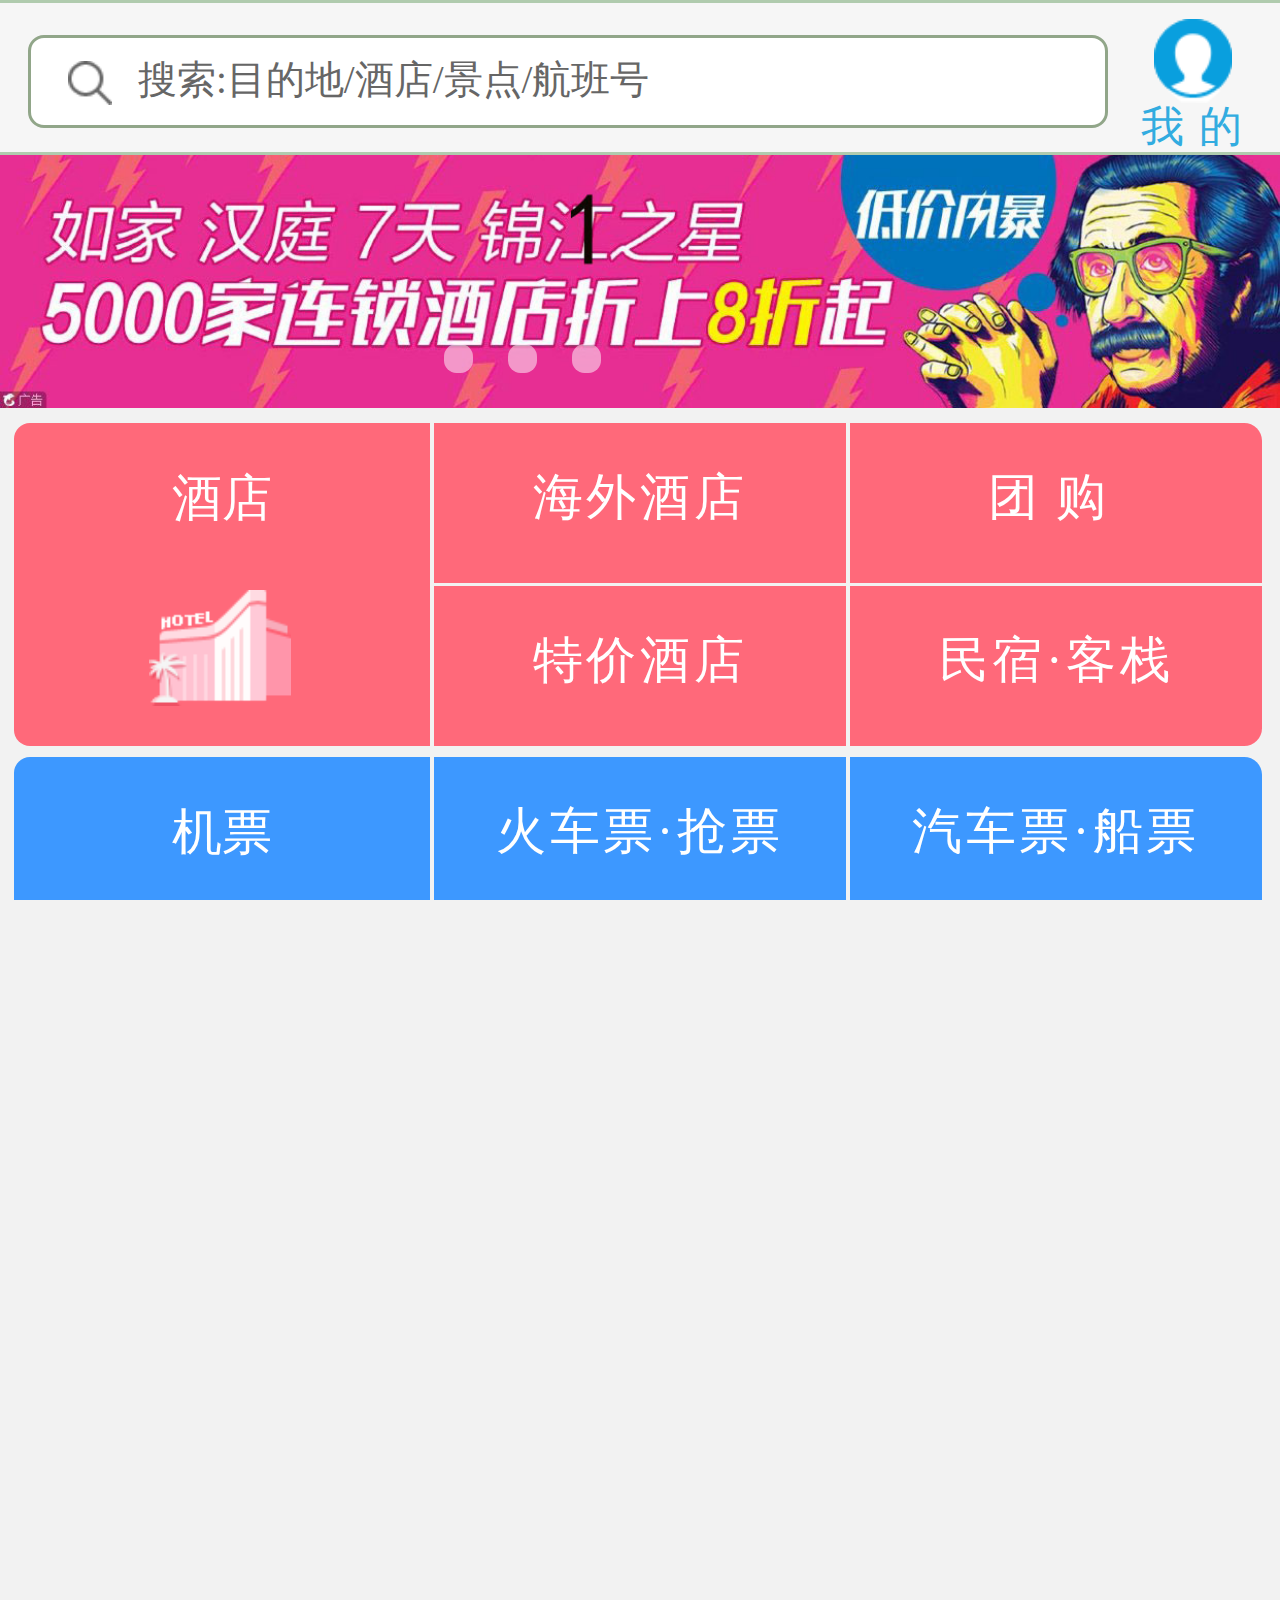
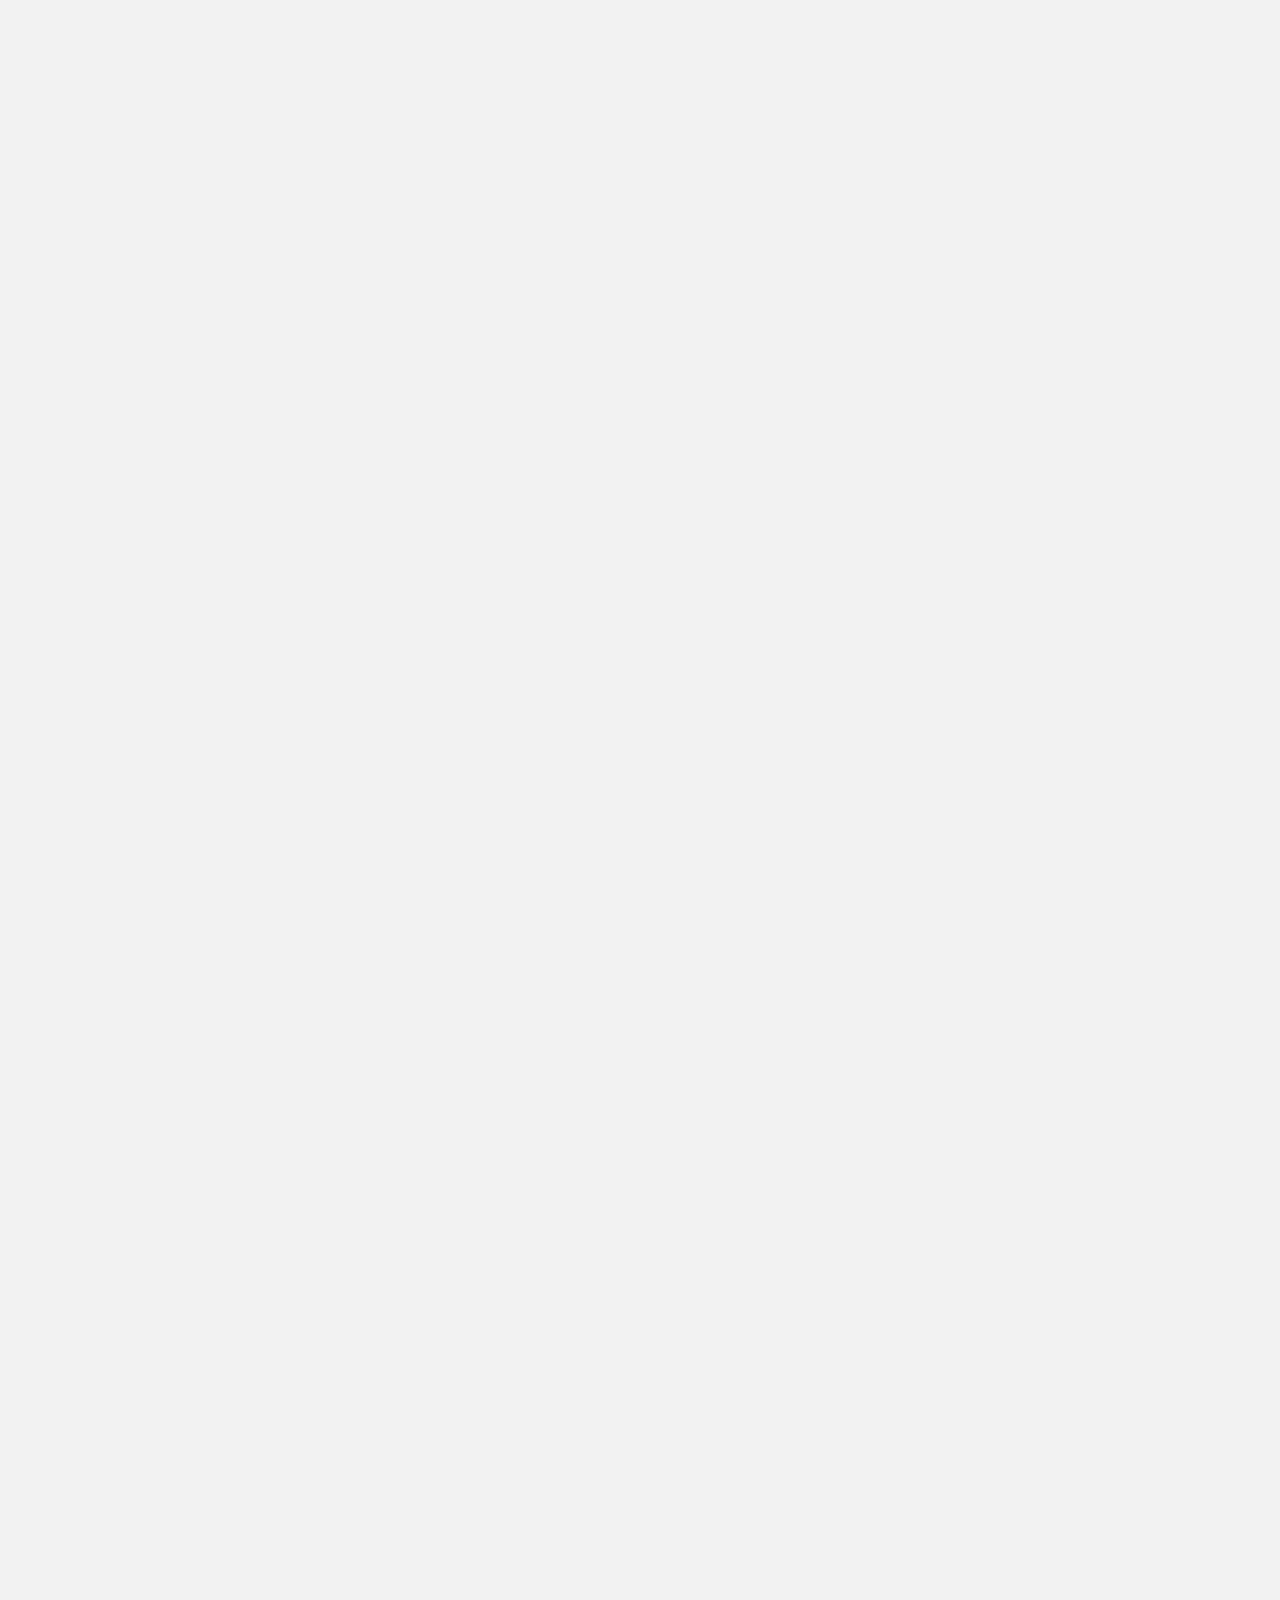
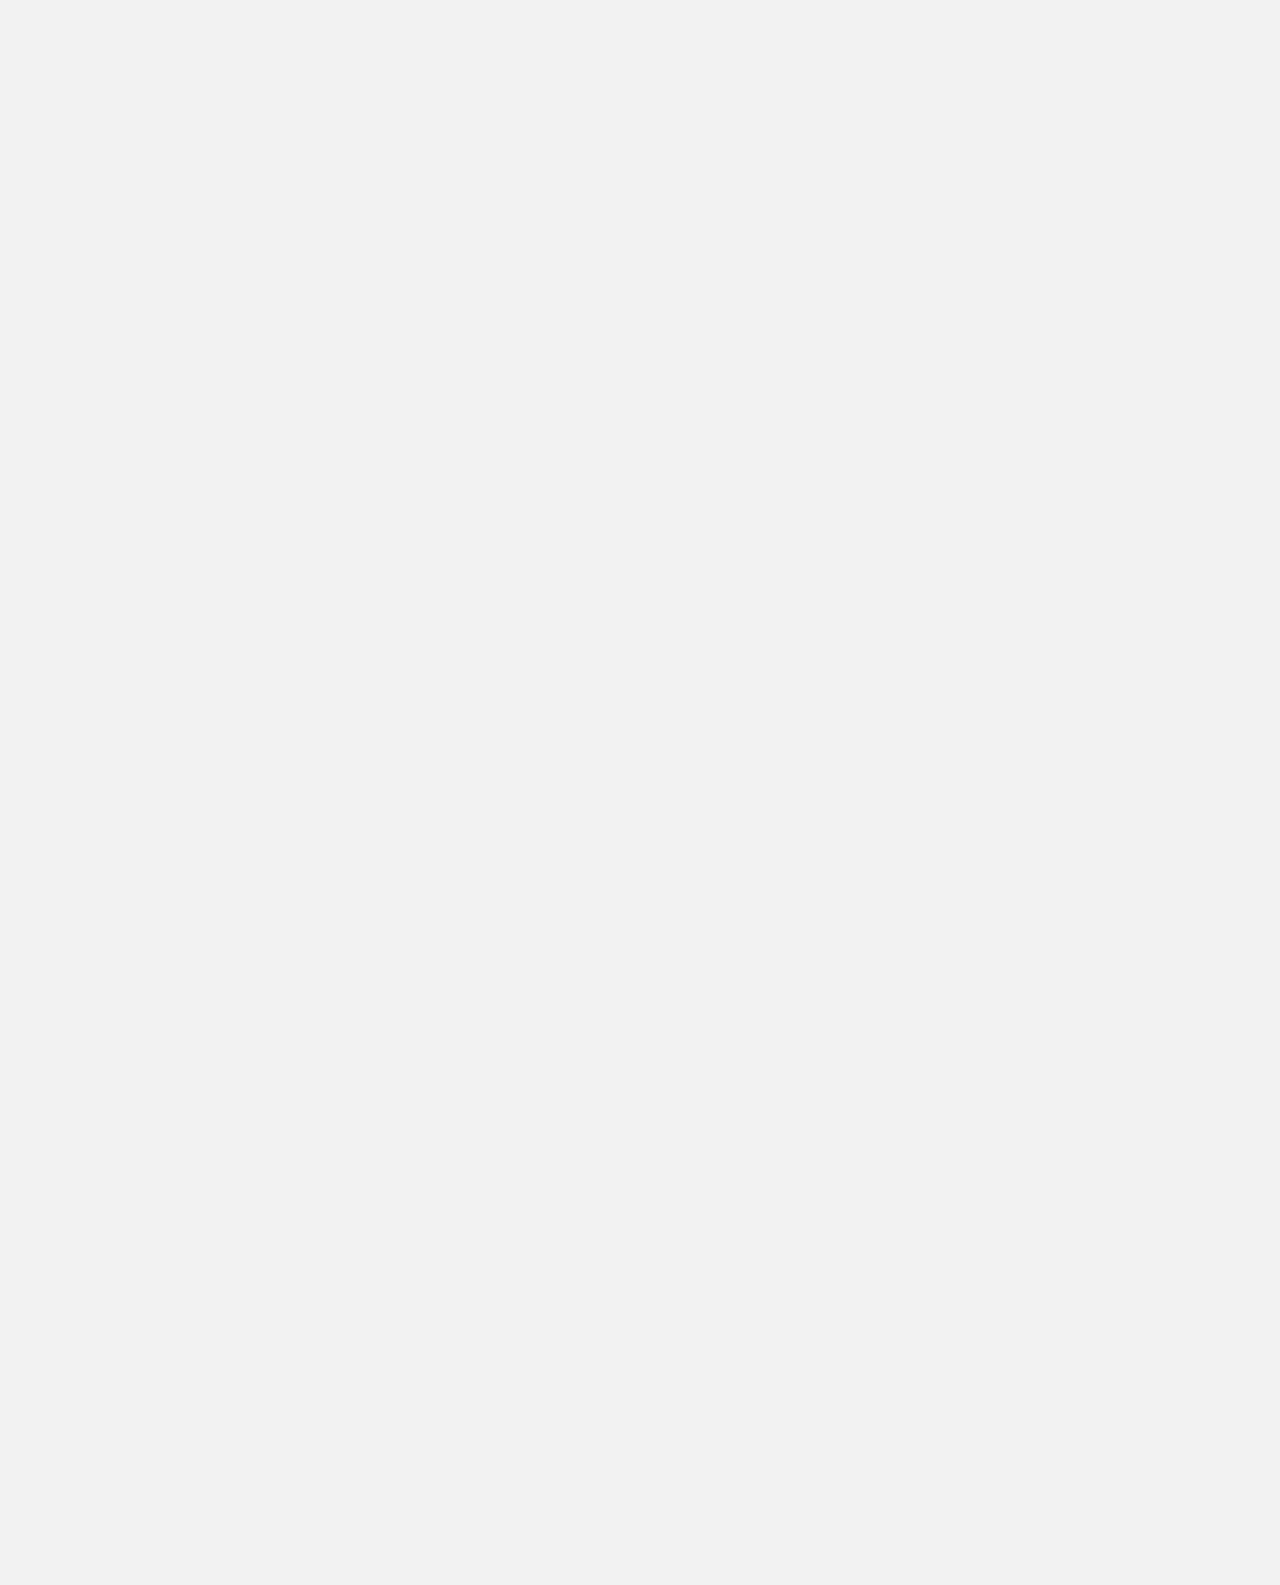
<file: xiecheng-iphone/shouye.html>
<!DOCTYPE html>
<html>
	<head>
		<meta charset="utf-8" />
		<title></title>
		<link rel="stylesheet" href="css/index.css" />
		<script>
			var dpr = 1 / window.devicePixelRatio;
			document.write('<meta name="viewport" content="width=device-width,user-scalable=no,initial-scale='+dpr+',minimum-scale='+dpr+',maximum-scale='+dpr+'" />')
			var fz = document.documentElement.clientWidth / 10;
			document.getElementsByTagName('html')[0].style.fontSize = fz + 'px';
		</script>
	</head>
	<body>
		<header class="head cleatfix">
			<form action="" class="head-form fl">
				<span class="ico-search fl"></span>
				<span class="ico-search-wz fl">
					搜索:目的地/酒店/景点/航班号
				</span>
				<input type="" value="" class="search fl"/>
			</form>
			<a class="yonghuxinxi fr" href="">
				我的
			</a>
		</header>
		<section class="content clearfix">
			<div class="daguanggao fl">
				<div class="baoguo fl">
					<a id="banner1" class="fl" href="">
						<img src="img/aaaaa1.jpg" alt="" />
					</a>
					<a id="banner2"  class="fl" href="">
						<img src="img/aaaaa2.jpg" alt="" />
					</a>
					<a id="banner3" class="fl" href="">
						<img src="img/aaaaa3.jpg" alt="" />
					</a>
					<a id="banner4" class="fl" href="">
						<img src="img/aaaaa1.jpg" alt="" />
					</a>
				</div>
				<div class="qiehuanxiaoguo">
					<a href="#banner1" class="xiaoguo2 fl"></a>
					<a href="#banner2" class="xiaoguo2 fl"></a>
					<a href="#banner3" class="xiaoguo2 fl"></a>
				</div>
			</div>
			<div class="fuwu-type fl">
				<div class="fuwumokuai fl">
					<div class="fuwumokuai-left fl">
						<a class="jd1 fl" href="">
							酒店
						</a>
					</div>
					<div class="fuwumokuai-right fr">
						<a class="fl jd2 mr mt" href="">
							海外酒店
						</a>
						<a class="fl jd2 mt t-r-rds ltsp1" href="">
							团购
						</a>
						<a class="fl jd2 mr" href="">
							特价酒店
						</a>
						<a class="fl jd2 b-r-rds" href="">
							民宿·客栈
						</a>
					</div>
				</div>
			</div>
			<div class="fuwu-type fl">
				<div class="fuwumokuai fl">
					<div class="fuwumokuai-left fl">
						<a class="jp1 fl" href="">
							机票
						</a>
					</div>
					<div class="fuwumokuai-right fr">
						<a class="fl jp2 mr mt" href="">
							火车票·抢票
						</a>
						<a class="fl jp2 mt t-r-rds" href="">
							汽车票·船票
						</a>
						<a class="fl jp2 mr" href="">
							特价机票
						</a>
						<a class="fl jp2 b-r-rds" href="">
							专车·租车
						</a>
					</div>
				</div>
			</div>
			<div class="fuwu-type fl">
				<div class="fuwumokuai fl">
					<div class="fuwumokuai-left fl">
						<a class="ly1 fl" href="">
							旅游
						</a>
					</div>
					<div class="fuwumokuai-right fr">
						<a class="fl ly2 mr mt" href="">
							目的地攻略
						</a>
						<a class="fl ly2 mt ltsp1" href="">
							邮轮
						</a>
						<a class="fl ly2 mr mt" href="">
							周边游
						</a>
						<a class="fl ly2 mt" href="">
							定制·包团
						</a>
					</div>
				</div>
			</div>
			<div class="fuwu-type fl">
				<div class="fuwumokuai fl">
					<div class="fl">
						<a class="fl oh1 mr mt t-l-rds" href="">
							海外酒店
						</a>
						<a class="fl oh2 mr mt" href="">
							团购
						</a>
						<a class="fl oh2 mt" href="">
							特价酒店
						</a>
					</div>
					<div class="fl">
						<a class="fl oh1 mr b-l-rds" href="">
							海外酒店
						</a>
						<a class="fl oh2 mr" href="">
							团购
						</a>
						<a class="fl oh2" href="">
							特价酒店
						</a>
					</div>
				</div>
			</div>
		</section>
		<section class="lylx clearfix">
			<div class="lylx-type fl">
				<a class="fl mr zyx yj-tl" href="">
					自由行
				</a>
				<a class="fl mr zty" href="">
					主题游
				</a>
				<a class="fl mr yry" href="">
					一日游
				</a>
				<a class="fl djy yj-tr" href="">
					顶级游
				</a>
			</div>
			<div class="lylx-type fl">
				<a class="fl mr zyx yj-tl" href="">
					自由行
				</a>
				<a class="fl mr zty" href="">
					主题游
				</a>
				<a class="fl mr yry" href="">
					一日游
				</a>
				<a class="fl djy yj-tr" href="">
					顶级游
				</a>
			</div>
		</section>
		<section class="tmh clearfix">
			<header class="tmh-head fl">
				<h3 class="tmh-title fl">
					特卖会
				</h3>
				<a class="tmh-title2 fr" href="">
					<img src="img/tmh-title2.jpg" alt="" />
				</a>
			</header>
			<div class="tmh-content fl">
				<div class="tmh-content-left fl">
					<a class="fl" href="">
						<img src="img/67.jpg" alt="" />
						<span class="bk">爆款</span>
						<span class="fl name1">
							马来西亚沙巴7日5晚半自助游(5钻)·【国庆立减】直飞/美人鱼岛+萤河之旅 纯玩
						</span>
						<span class="rmb fl">
							￥
						</span>
						<span class="sz fl">
							5007
						</span>
						<span class="qi fl">
							起
						</span>
						<span class="bq fl">
							4.7折
						</span>
					</a>
				</div>
				<div class="tmh-content-right fl">
					<div class="tmh-content-right-top fl">
						<a class="fl" href="">
							<span class="title fl">千款特价</span>
							<span class="title2 fl">走过路过不错过</span>
						</a>
					</div>
					<div class="tmh-content-right-bottom fl">
						<a class="mr fl" href="">
							<span class="wz1 fl">海外精选</span>
							<span class="wz2 fl">百元</span>
							<span class="wz3 fl">出境游</span>
						</a>
						<a class="a2 fl" href="">
							<span class="wz1 fl">海外精选</span>
							<span class="wz2 fl">百元</span>
							<span class="wz3 fl">出境游</span>
						</a>
					</div>
				</div>
			</div>
		</section>
		<section class="rmhd clearfix">
			<header class="rmhd-head fl">
				<h3 class="rmhd-title fl">
					热门活动
				</h3>
				<span class="ggbz fl">
					
				</span>
				<a href="" class="gdfl fr"></a>
			</header>
			<div class="rmhd-content fl">
				<div class="rmhd-content-left fl">
					<a class="rmhd-a1 fl" href="">
						<img src="img/rmhd1.jpg" alt="" />
					</a>
					<a class="rmhd-a2 fl" href="">
						<img src="img/rmhd2.jpg" alt="" />
					</a>
				</div>
				<div class="rmhd-content-right fl">
					<a class="fl" href="">
						<img src="img/rmhd3.jpg" alt="" />
					</a>
					<a class="hei2 fl" href="">
						<img src="img/rmhd3.jpg" alt="" />
					</a>
					<a class="hei3 fl no-border" href="">
						<img src="img/rmhd3.jpg" alt="" />
					</a>
				</div>
			</div>
		</section>
		<section class="other clearfix">
			<a class="dhyd fl" href="">
				电话预定
			</a>
			<a class="xzkhd fl" href="">
				下载客户端
			</a>
			<a class="wd fl" href="">
				我的
			</a>
		</section>
		<footer class="foot">
			<div class="foot-top">
				<a href="">网站地图</a>
				|
				<a href="">ENGLISH</a>
				|
				<a href="">电脑版</a>
			</div>
			<div class="foot-bottom">
				©2016携程旅行
			</div>
		</footer>
	</body>
</html>
</file>
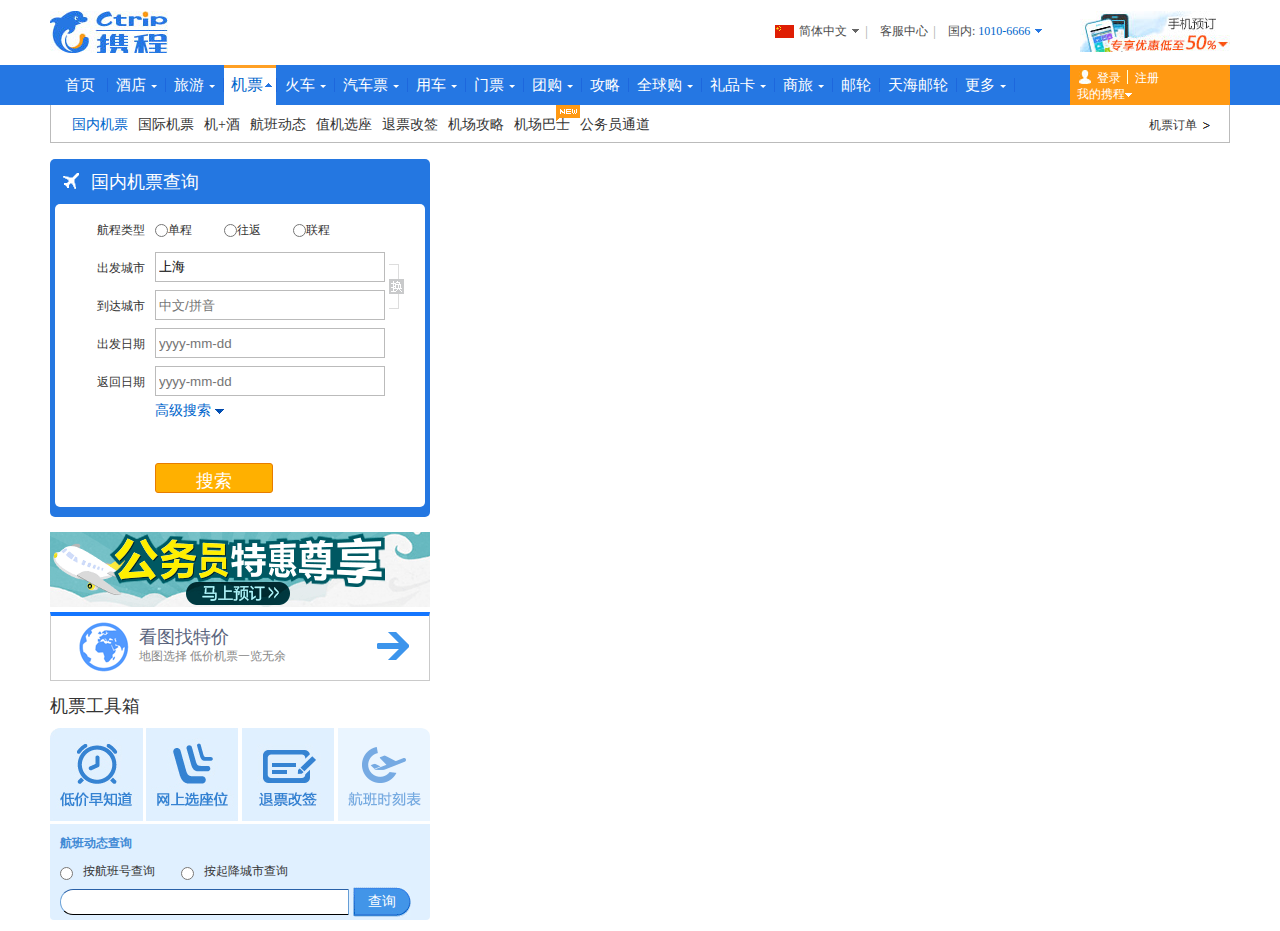
<file: xiecheng/jipiao.html>
<!DOCTYPE html>
<html>
	<head>
		<meta charset="UTF-8">
		<title></title>
		<script src="js/DD_belatedPNG_0.0.8a.js"></script>
		<script>
			DD_belatedPNG.fix('.ico');
			DD_belatedPNG.fix('.ico3');
			DD_belatedPNG.fix('.ico5');
		</script>
		<script src="js/html5shiv.js"></script>
		<script>
			document.creatElement('section');
			document.creatElement('header');
			document.creatElement('footer');
			document.creatElement('nav');
		</script>
		<link rel="stylesheet" href="css/reset.css" />
		<link rel="stylesheet" href="css/global.css" />
		<link rel="stylesheet" href="css/tool.css" />
		<link rel="stylesheet" href="css/jipiao.css" />
		<!--[if lt IE 8]>
			<link rel="stylesheet" href="css/ie6.css" />
		<![endif]-->
	</head>
	<body>
		<header class="head">
			<div class="head-center div-center clearfix">
				<h1 class="title ">
					<a href="">
						携程网
					</a>
				</h1>
				<div class="jiudian-head-right">
					<div class="jiudianhead-diqu-language">
						<a class="zggq ico3" href=""></a>
						<a class="dqwz" href="">
							简体中文
						</a>
						<a class="dqxl ico3" href=""></a>
					</div>
					<span class="jiudian-head-right-fenge">
						|
					</span>
					<div class="jiudian-kefuzhongxin">
						<a href="">客服中心</a>
					</div>
					<span class="jiudian-head-right-fenge">
						|
					</span>
					<div class="jiudian-dianhua">
						<a href="">
							国内:
							<span class="blue">1010-6666</span>
						</a>
						<a class="jiudian-dianhua-xiala ico3" href=""></a>
					</div>
					<a href="" class="jiudian-title-ad">
						<img src="img/jiudian/title-ad.jpg" alt="" />
					</a>
				</div>
			</div>
		</header>
		<nav class="daohang">
			<ul class="daohang-center div-center clearfix">
				<li class="daohang-jiudian">
					<a class="daohang-name" href="">
						<span class="shouye-name">首页</span>
					</a>
				</li>
				<li class="daohang-fenge"></li>
				<li class="daohang-jiudian">
					<a class="daohang-name" href="">
						酒店
					</a>
					<a href="" class="daohang-bg ico"></a>
				</li>
				<li class="daohang-fenge"></li>
				<li class="daohang-jiudian">
					<a class="daohang-name" href="">
						旅游
					</a>
					<div>
						<span class="daohang-bg ico"></span>
					</div>
				</li>
				<li class="daohang-fenge"></li>
				<li class="daohang-teshu">
					<a class="daohang-teshu-wz" href="">
						机票
					</a>
					<span class="daohang-teshu-tb ico3"></span>
				</li>
				<li class="daohang-fenge"></li>
				<li class="daohang-jiudian">
					<a class="daohang-name" href="">
						火车
					</a>
					<div>
						<span class="daohang-bg ico"></span>
					</div>
				</li>
				<li class="daohang-fenge"></li>
				<li class="daohang-qichepiao">
					<a class="daohang-name-qichepiao" href="">
						汽车票
					</a>
					<div>
						<span class="daohang-bg ico"></span>
					</div>
				</li>
				<li class="daohang-fenge"></li>
				<li class="daohang-jiudian">
					<a class="daohang-name" href="">
						用车
					</a>
					<div>
						<span class="daohang-bg ico"></span>
					</div>
				</li>
				<li class="daohang-fenge"></li>
				<li class="daohang-jiudian">
					<a class="daohang-name" href="">
						门票
					</a>
					<div>
						<span class="daohang-bg ico"></span>
					</div>
				</li>
				<li class="daohang-fenge"></li>
				<li class="daohang-jiudian">
					<a class="daohang-name" href="">
						团购
					</a>
					<div>
						<span class="daohang-bg ico"></span>
					</div>
				</li>
				<li class="daohang-fenge"></li>
				<li class="daohang-gonglue">
					<a class="name-gonglue" href="">
						攻略
					</a>
				</li>
				<li class="daohang-fenge"></li>
				<li class="daohang-qichepiao">
					<a class="daohang-name-qichepiao" href="">
						全球购
					</a>
					<div>
						<span class="daohang-bg ico"></span>
					</div>
				</li>
				<li class="daohang-fenge"></li>
				<li class="daohang-qichepiao">
					<a class="daohang-name-qichepiao" href="">
						礼品卡
					</a>
					<div>
						<span class="daohang-bg ico"></span>
					</div>
				</li>
				<li class="daohang-fenge"></li>
				<li class="daohang-jiudian">
					<a class="daohang-name" href="">
						商旅
					</a>
					<div>
						<span class="daohang-bg ico"></span>
					</div>
				</li>
				<li class="daohang-fenge"></li>
				<li class="daohang-gonglue">
					<a class="name-gonglue" href="">
						邮轮
					</a>
				</li>
				<li class="daohang-fenge"></li>
				<li class="daohang-tianhaiyoulun">
					<a class="name-tianhaiyoulun" href="">
						天海邮轮
					</a>
				</li>
				<li class="daohang-fenge"></li>
				<li class="daohang-jiudian">
					<a class="daohang-name" href="">
						更多
					</a>
					<div>
						<span class="daohang-bg ico"></span>
					</div>
				</li>
				<li class="daohang-fenge"></li>
				<li class="denglubufen">
					<div class="denglu-top">
						<span class="denglu-bg ico denglu-bg"></span>
						<a class="denglu-top-denglu" href="">
							登录
						</a>
						<span class="denglu-top-fenge"></span>
						<a class="denglu-top-zhuce" href="">
							注册
						</a>
					</div>
					<div class="denglu-bottom">
						<a class="wodexiecheng" href="">
							我的携程
						</a>
						<a class="wodexiecheng-xiala ico" href=""></a>
					</div>
				</li>
			</ul>
		</nav>
		<div class="jiudianerjicaidan div-center clearfix">
			<ul class="jdcd-type">
				<li class="jdcd-type-teshu">
					<a href="">
						国内机票
					</a>
				</li>
				<li class="jdcd-type-normal">
					<a href="">
						国际机票
					</a>
				</li>
				<li class="jdcd-type-normal">
					<a href="">
						机+酒
					</a>
				</li>
				<li class="jdcd-type-normal">
					<a href="">
						航班动态
					</a>
				</li>
				<li class="jdcd-type-normal">
					<a href="">
						值机选座
					</a>
				</li>
				<li class="jdcd-type-normal">
					<a href="">
						退票改签
					</a>
				</li>
				<li class="jdcd-type-normal">
					<a href="">
						机场攻略
					</a>
				</li>
				<li class="jdcd-type-normal">
					<a href="">
						机场巴士
					</a>
					<span class="cixiaotubiao2 ico3">
						
					</span>
				</li>
				<li class="jdcd-type-normal">
					<a href="">
						公务员通道
					</a>
				</li>
			</ul>
			<div class="jddd">
				<a class="jddd-wz" href="">机票订单</a>
				<a class="jddd-tb ico3" href=""></a>
			</div>
		</div>
		<div class="zhuyaoneirongquyu clearfix div-center">
			<div class="zynr-left">
				<section class="jipiaosousuo">
					<header class="jpss-head">
						<h3 class="jpss-title">
							<span class="jpss-head-tb ico5"></span>
							国内机票查询
						</h3>
					</header>
					<div class="jpss-content">
						<form action="">
							<div class="laquyu">
								<div>
									<label for="hclx">航程类型</label>
								</div>
								<div>
									<label for="cfcs">出发城市</label>
								</div>
								<div>
									<label for="ddcs">到达城市</label>
								</div>
								<div>
									<label for="cfrq">出发日期</label>
								</div>
								<div>
									<label for="fhrq">返回日期</label>
								</div>
							</div>
							<div class="sskquyu">
								<div class="hclx-type">
									<div class="jpss-dx">
										<input class="danxuankuang" type="radio" name="hclx" />
										<span class="danxuankuang-name">
											单程
										</span>
									</div>
									<div class="jpss-dx">
										<input class="danxuankuang" type="radio" name="hclx" />
										<span class="danxuankuang-name">
											往返
										</span>
									</div>
									<div class="jpss-dx">
										<input class="danxuankuang" type="radio" name="hclx" />
										<span class="danxuankuang-name">
											联程
										</span>
									</div>
								</div>
								<input class="jpss-ssk margin-top" type="text"id="cfcs" value="上海" />
								<input class="jpss-ssk" type="text"id="ddcs" placeholder="中文/拼音" />
								<input class="jpss-ssk" type="text"id="cfrq" placeholder="yyyy-mm-dd"/>
								<input class="jpss-ssk" type="text"id="fhrq" placeholder="yyyy-mm-dd"/>
								<div class="jpss-gjss">
									<a class="jpss-gjss-a" href="">
										<span class="jpss-gjss-wz">高级搜索</span>
										<span class="jpss-gjss-tb ico5"></span>
									</a>
								</div>
								<a class="huan-tb ico5" href=""></a>
								<input class="jpss-ssan" type="submit" value="搜索"/>
							</div>
						</form>
					</div>
				</section>
				<ul class="zynr-left-ad1">
					<li class="zynr-left-ad1-type1">
						<a href="">
							<img src="img/jipiao/aaa1.png" alt="" />
						</a>
					</li>
					<li class="zynr-left-ad1-type2">
						<a href="">
							<span class="zynr-left-ad1-type2-tb1 ico5"></span>
							<span class="zynr-left-ad1-type2-wz1">看图找特价</span>
							<span class="zynr-left-ad1-type2-wz2">地图选择 低价机票一览无余</span>
							<span class="zynr-left-ad1-type2-tb2 ico5"></span>
						</a>
					</li>
				</ul>
				<section class="toolbox">
					<header class="toolbox-head">
						<h3 class="toolbox-title">机票工具箱</h3>
					</header>
					<div class="toolbox-content">
						<div class="toolbox-content-top">
							<a class="toolbox-content-top-a1 ico5" href=""></a>
							<a class="toolbox-content-top-a2 ico5" href=""></a>
							<a class="toolbox-content-top-a3 ico5" href=""></a>
							<a class="toolbox-content-top-a4 ico5" href=""></a>
						</div>
						<div class="toolbox-content-bottom">
							<header class="hbdtcx">
								<h3 class="hbdtcx-title">
									航班动态查询
								</h3>
							</header>
							<div class="hbdtcx-nr">
								<form action="">
									<div class="hbcx-cxlx">
										<div class="hbcx-cxlx1">
											<input type="radio" name="city"/>
											<span class="hbcx-cxlx-wz">
												按航班号查询
											</span>
										</div>
										<div class="hbcx-cxlx1">
											<input type="radio" name="city"/>
											<span class="hbcx-cxlx-wz">
												按起降城市查询
											</span>
										</div>
									</div>
									<div class="hbcx-ssk">
										<input type="text" />
										<a class="hbcx-ssk-ssan ico5" href="">
											查询
										</a>
									</div>
								</form>
							</div>
						</div>
					</div>
				</section>
			</div>
			<div class="zynr-right"></div>
		</div>
	</body>
</html>
</file>
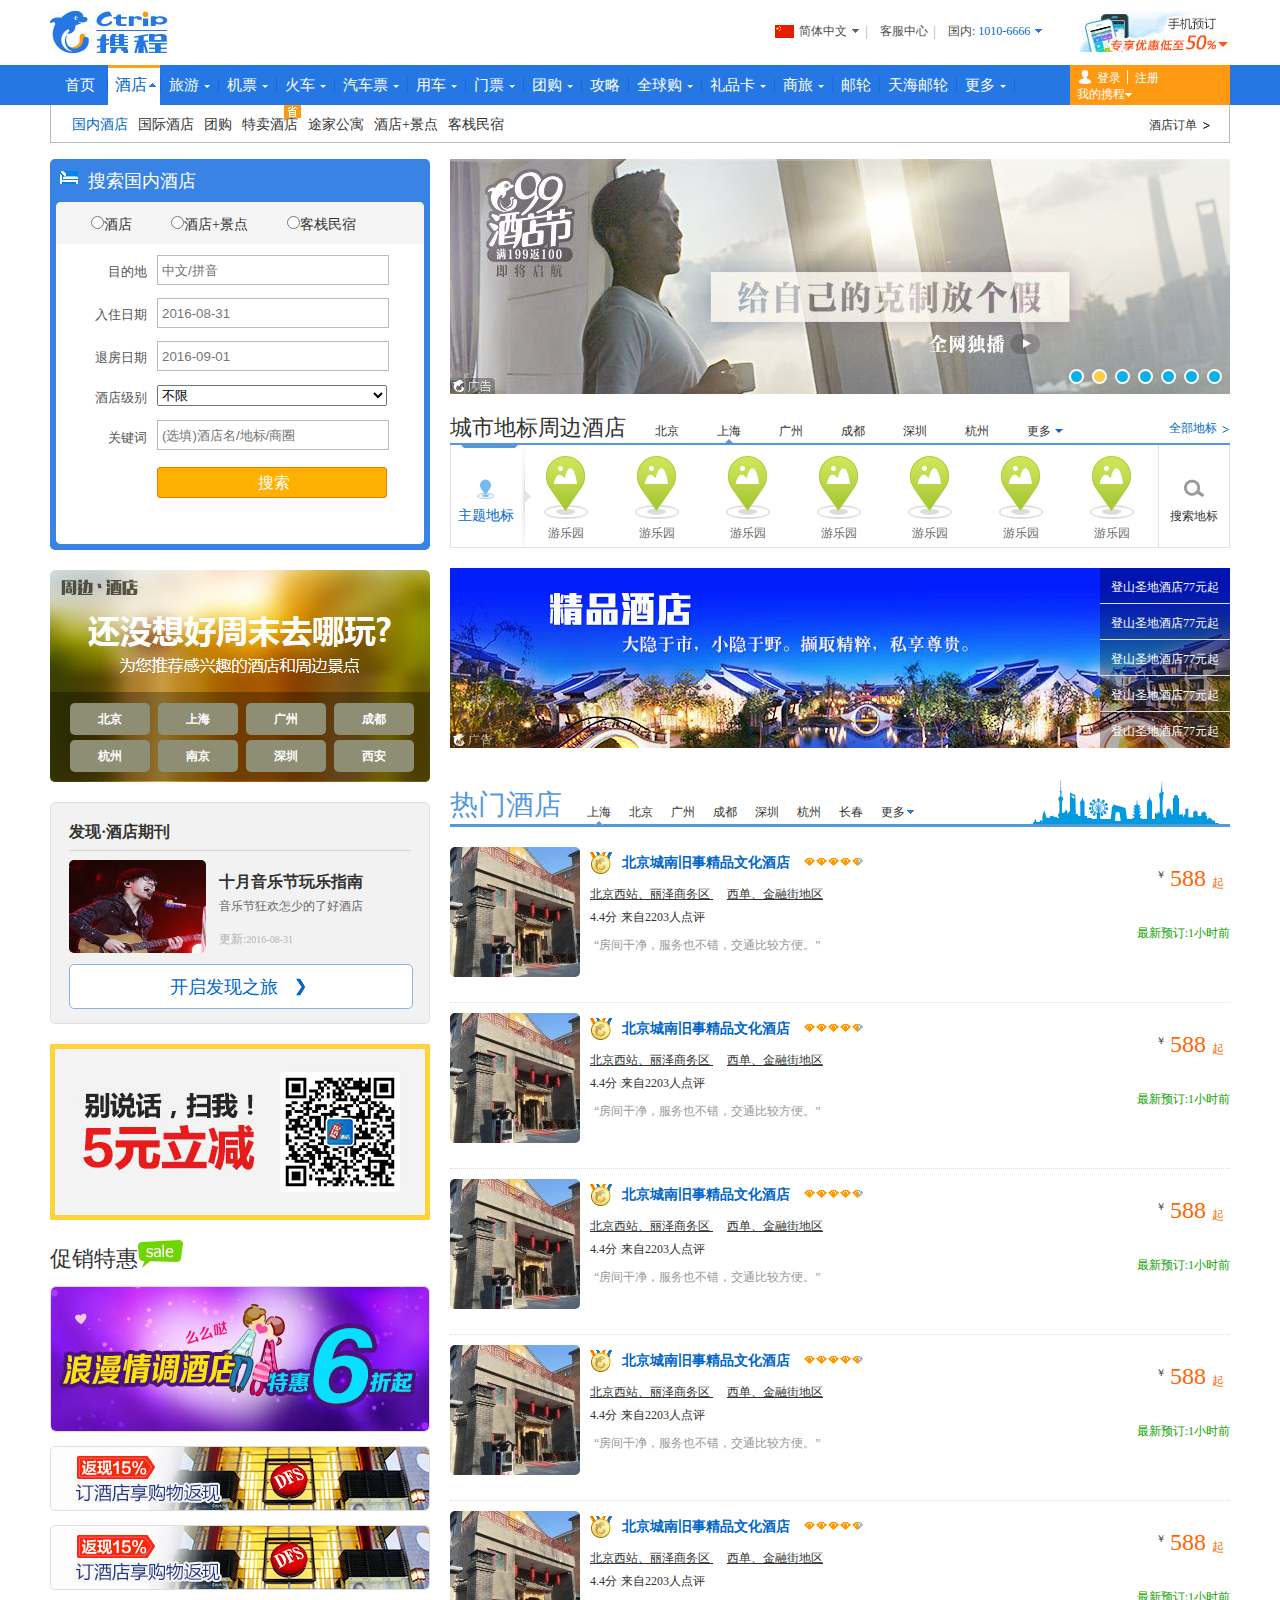
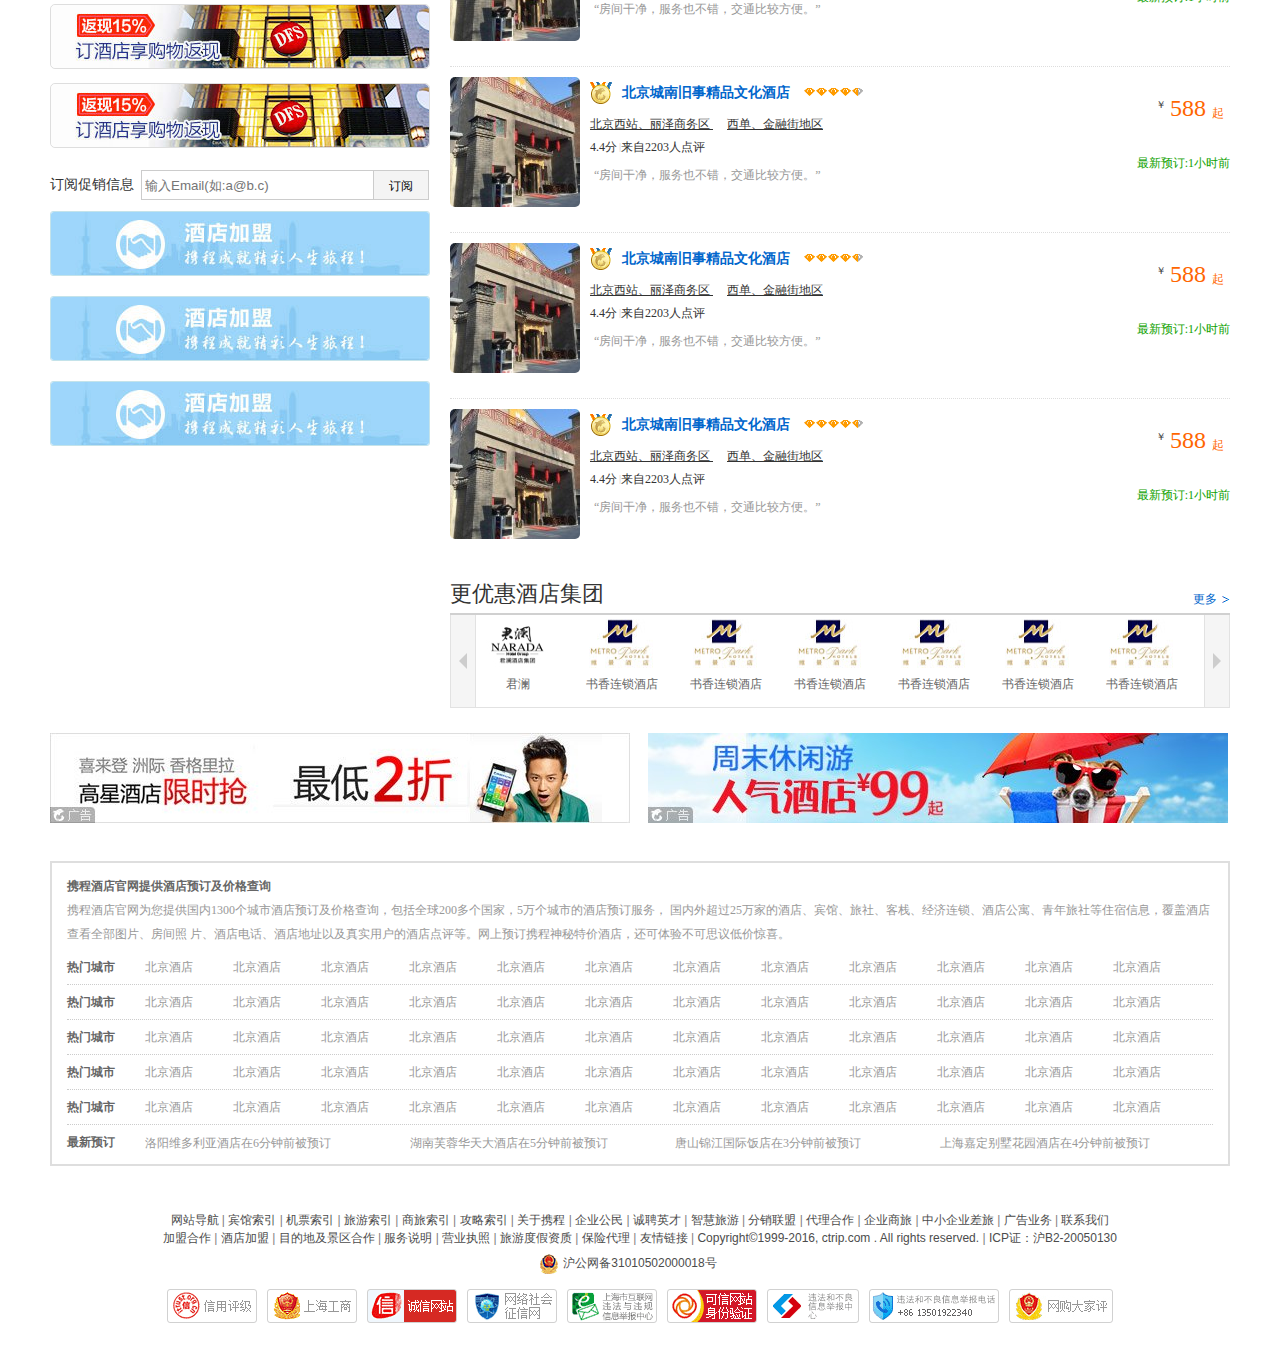
<file: xiecheng/jiudian.html>
<!DOCTYPE html>
<html>
	<head>
		<meta charset="UTF-8">
		<title></title>
		<script src="js/DD_belatedPNG_0.0.8a.js"></script>
		<script>
			DD_belatedPNG.fix('.ico');
			DD_belatedPNG.fix('.ico3');
		</script>
		<script src="js/html5shiv.js"></script>
		<script>
			document.creatElement('section');
			document.creatElement('header');
			document.creatElement('footer');
			document.creatElement('nav');
		</script>
		<link rel="stylesheet" href="css/reset.css" />
		<link rel="stylesheet" href="css/global.css" />
		<link rel="stylesheet" href="css/tool.css" />
		<link rel="stylesheet" href="css/jiudian.css" />
		<!--[if lt IE 8]>
			<link rel="stylesheet" href="css/ie6.css" />
		<![endif]-->
	</head>
	<body>
		<header class="head">
			<div class="head-center div-center clearfix">
				<h1 class="title ">
					<a href="">
						携程网
					</a>
				</h1>
				<div class="jiudian-head-right">
					<div class="jiudianhead-diqu-language">
						<a class="zggq ico3" href=""></a>
						<a class="dqwz" href="">
							简体中文
						</a>
						<a class="dqxl ico3" href=""></a>
					</div>
					<span class="jiudian-head-right-fenge">
						|
					</span>
					<div class="jiudian-kefuzhongxin">
						<a href="">客服中心</a>
					</div>
					<span class="jiudian-head-right-fenge">
						|
					</span>
					<div class="jiudian-dianhua">
						<a href="">
							国内:
							<span class="blue">1010-6666</span>
						</a>
						<a class="jiudian-dianhua-xiala ico3" href=""></a>
					</div>
					<a href="" class="jiudian-title-ad">
						<img src="img/jiudian/title-ad.jpg" alt="" />
					</a>
				</div>
			</div>
		</header>
		<nav class="daohang">
			<ul class="daohang-center div-center clearfix">
				<li class="daohang-jiudian">
					<a class="daohang-name" href="">
						<span class="shouye-name">首页</span>
					</a>
				</li>
				<li class="daohang-fenge"></li>
				<li class="daohang-teshu">
					<a class="daohang-teshu-wz" href="">
						酒店
					</a>
					<a href="" class="daohang-teshu-tb ico3"></a>
				</li>
				<li class="daohang-fenge"></li>
				<li class="daohang-jiudian">
					<a class="daohang-name" href="">
						旅游
					</a>
					<div>
						<span class="daohang-bg ico"></span>
					</div>
				</li>
				<li class="daohang-fenge"></li>
				<li class="daohang-jiudian">
					<a class="daohang-name" href="">
						机票
					</a>
					<div>
						<span class="daohang-bg ico"></span>
					</div>
				</li>
				<li class="daohang-fenge"></li>
				<li class="daohang-jiudian">
					<a class="daohang-name" href="">
						火车
					</a>
					<div>
						<span class="daohang-bg ico"></span>
					</div>
				</li>
				<li class="daohang-fenge"></li>
				<li class="daohang-qichepiao">
					<a class="daohang-name-qichepiao" href="">
						汽车票
					</a>
					<div>
						<span class="daohang-bg ico"></span>
					</div>
				</li>
				<li class="daohang-fenge"></li>
				<li class="daohang-jiudian">
					<a class="daohang-name" href="">
						用车
					</a>
					<div>
						<span class="daohang-bg ico"></span>
					</div>
				</li>
				<li class="daohang-fenge"></li>
				<li class="daohang-jiudian">
					<a class="daohang-name" href="">
						门票
					</a>
					<div>
						<span class="daohang-bg ico"></span>
					</div>
				</li>
				<li class="daohang-fenge"></li>
				<li class="daohang-jiudian">
					<a class="daohang-name" href="">
						团购
					</a>
					<div>
						<span class="daohang-bg ico"></span>
					</div>
				</li>
				<li class="daohang-fenge"></li>
				<li class="daohang-gonglue">
					<a class="name-gonglue" href="">
						攻略
					</a>
				</li>
				<li class="daohang-fenge"></li>
				<li class="daohang-qichepiao">
					<a class="daohang-name-qichepiao" href="">
						全球购
					</a>
					<div>
						<span class="daohang-bg ico"></span>
					</div>
				</li>
				<li class="daohang-fenge"></li>
				<li class="daohang-qichepiao">
					<a class="daohang-name-qichepiao" href="">
						礼品卡
					</a>
					<div>
						<span class="daohang-bg ico"></span>
					</div>
				</li>
				<li class="daohang-fenge"></li>
				<li class="daohang-jiudian">
					<a class="daohang-name" href="">
						商旅
					</a>
					<div>
						<span class="daohang-bg ico"></span>
					</div>
				</li>
				<li class="daohang-fenge"></li>
				<li class="daohang-gonglue">
					<a class="name-gonglue" href="">
						邮轮
					</a>
				</li>
				<li class="daohang-fenge"></li>
				<li class="daohang-tianhaiyoulun">
					<a class="name-tianhaiyoulun" href="">
						天海邮轮
					</a>
				</li>
				<li class="daohang-fenge"></li>
				<li class="daohang-jiudian">
					<a class="daohang-name" href="">
						更多
					</a>
					<div>
						<span class="daohang-bg ico"></span>
					</div>
				</li>
				<li class="daohang-fenge"></li>
				<li class="denglubufen">
					<div class="denglu-top">
						<span class="denglu-bg ico denglu-bg"></span>
						<a class="denglu-top-denglu" href="">
							登录
						</a>
						<span class="denglu-top-fenge"></span>
						<a class="denglu-top-zhuce" href="">
							注册
						</a>
					</div>
					<div class="denglu-bottom">
						<a class="wodexiecheng" href="">
							我的携程
						</a>
						<a class="wodexiecheng-xiala ico" href=""></a>
					</div>
				</li>
			</ul>
		</nav>
		<div class="jiudianerjicaidan div-center clearfix">
			<ul class="jdcd-type">
				<li class="jdcd-type-teshu">
					<a href="">
						国内酒店
					</a>
				</li>
				<li class="jdcd-type-normal">
					<a href="">
						国际酒店
					</a>
				</li>
				<li class="jdcd-type-normal">
					<a href="">
						团购
					</a>
				</li>
				<li class="jdcd-type-normal">
					<a href="">
						特卖酒店
					</a>
					<span class="cixiaotubiao ico3">
						
					</span>
				</li>
				<li class="jdcd-type-normal">
					<a href="">
						途家公寓
					</a>
				</li>
				<li class="jdcd-type-normal">
					<a href="">
						酒店+景点
					</a>
				</li>
				<li class="jdcd-type-normal">
					<a href="">
						客栈民宿
					</a>
				</li>
			</ul>
			<div class="jddd">
				<a class="jddd-wz" href="">酒店订单</a>
				<a class="jddd-tb ico3" href=""></a>
			</div>
		</div>
		<div class="zhuyaoneirongquyu div-center clearfix">
			<div class="zhuyaoneirongquyu-top">
				<div class="zynrqy-left">
					<div class="sousuoquyu">
						<header class="sousuoquyu-head">
							<h3 class="ssqy-title">
								<span class="ssqy-title-tb ico3"></span>
								搜索国内酒店
							</h3>
						</header>
						<div class="sousuoquyu-nr">
							<form action="">
								<div class="jdss-jdlx">
									<div class="jdss-jdlx-type">
										<input class="jdss-jdlx-type-dx" name="wdd" type="radio" />
										<span class="jdss-jdlx-type-wz">
											酒店
										</span>
									</div>
									<div class="jdss-jdlx-type">
										<input class="jdss-jdlx-type-dx" name="wdd" type="radio" />
										<span class="jdss-jdlx-type-wz">
											酒店+景点
										</span>
									</div>
									<div class="jdss-jdlx-type">
										<input class="jdss-jdlx-type-dx" name="wdd" type="radio" />
										<span class="jdss-jdlx-type-wz">
											客栈民宿
										</span>
									</div>
								</div>
								<div class="jdss-bd">
									<div class="jdbd-name">
										<div>
											<label for="mudidi">目的地</label>
										</div>
										<div>
											<label for="in-time">入住日期</label>
										</div>
										<div>
											<label for="out-time">退房日期</label>
										</div>
										<div>
											<label class="jdjb-name" for="jdjb">
												酒店级别
											</label>
										</div>
										<div>
											<label class="gjc-name" for="gjc">
												关键词
											</label>
										</div>
									</div>
									<div class="jdbd-bd">
										<input class="ssk-mdd" type="text" id="mudidi" placeholder="中文/拼音"/>
										<input type="text" id="in-time" placeholder="2016-08-31"/>
										<input class="out-time-bd" type="text" id="out-time" placeholder="2016-09-01"/>
										<select class="jdjb-bd" name="" id="jdjb">
											<option value="">不限</option>
											<option value="">一星级</option>
											<option value="">二星级</option>
											<option value="">三星级</option>
										</select>
										<input class="margin1" type="text" id="gjc" placeholder="(选填)酒店名/地标/商圈"/>
										<input class="ssan" type="submit" value="搜索" />
									</div>
								</div>
							</form>
						</div>
					</div>
					<div class="jiudian-ad1">
						<a class="jiudian-ad1-img" href="">
							<img src="img/jiudian/jiudian-ad1.jpg" alt="" />
						</a>
						<span class="jiudian-ad1-bg"></span>
						<div>
							<div class="jiudian-ad1-a">
								<a href="">北京</a>
								<a href="">上海</a>
								<a href="">广州</a>
								<a href="">成都</a>
								<a href="">杭州</a>
								<a href="">南京</a>
								<a href="">深圳</a>
								<a href="">西安</a>
							</div>
						</div>
					</div>
					<div class="jiudianqikan">
						<header class="jdqk-head">
							<h3 class="jdqk-title">
								发现·酒店期刊
							</h3>
						</header>
						<div class="jdqi-nr">
							<div class="jdqi-nr-left">
								<a href="">
									<img src="img/jiudian/jdqk1.jpg" alt="" />
								</a>
							</div>
							<div class="jdqi-nr-right">
								<a class="jdqk-miaoshu1" href="">
									十月音乐节玩乐指南
								</a>
								<span class="jdqk-miaoshu2">
									音乐节狂欢怎少的了好酒店
								</span>
								<div class="jdqk-gengxin">
									<span class="gengxin-wz">更新:</span>
									<span class="gengxin-rq">2016-08-31</span>
								</div>
							</div>
						</div>
						<div class="jdqi-buttom">
							<a class="bottom-wz" href="">开启发现之旅</a>
							<a class="bottom-tb ico3" href=""></a>
						</div>
					</div>
					<div class="jiudian-ad2">
						<a href="">
							<img src="img/jiudian/jiudian-ad2.jpg" alt="" />
						</a>
					</div>
					<div class="cuxiaotehui">
						<header class="cxth-head">
							<h3 class="cxth-title">
								促销特惠
							</h3>
							<span class="cxth-bg ico3"></span>
						</header>
						<div class="cxth-nr">
							<a class="cxth-1" href="">
								<img src="img/jiudian/aaaa1.jpg" alt="" />
							</a>
							<a class="cxth-2" href="">
								<img src="img/jiudian/aaaa2.jpg" alt="" />
							</a>
							<a class="cxth-2" href="">
								<img src="img/jiudian/aaaa2.jpg" alt="" />
							</a>
							<a class="cxth-2" href="">
								<img src="img/jiudian/aaaa2.jpg" alt="" />
							</a>
							<a class="cxth-2" href="">
								<img src="img/jiudian/aaaa2.jpg" alt="" />
							</a>
						</div>
					</div>
					<div class="dycx">
						<form action="">
							<label class="dycu-wz" for="dycxssk">订阅促销信息</label>
							<input class="dyxx-ssk" type="text" id="dycxssk" placeholder="输入Email(如:a@b.c)" />
							<a class="dyxx-buttom" href="">订阅</a>
						</form>
					</div>
					<div class="jiamengxinxi">
						<a href="">
							<img src="img/jiudian/aaa3.jpg" alt="" />
						</a>
						<a href="">
							<img src="img/jiudian/aaa3.jpg" alt="" />
						</a>
						<a href="">
							<img src="img/jiudian/aaa3.jpg" alt="" />
						</a>
					</div>
				</div>
				<div class="zynrqy-right">
					<div class="daguaggao">
						<a class="daguanggao-img" href="">
							<img src="img/jiudian/aaa4.jpg" alt="" />
						</a>
						<div>
							<div class="daguanggao-qiehuan clearfix">
								<a href=""></a>
								<a class="dangqian" href=""></a>
								<a href=""></a>
								<a href=""></a>
								<a href=""></a>
								<a href=""></a>
								<a href=""></a>
							</div>
						</div>
					</div>
					<div class="chengshidibiao">
						<header class="chengshidibiao-head">
							<h3 class="csdb-title">城市地标周边酒店</h3>
							<ul class="diquxuanze">
								<li class="diqu-name">
									<a href="">北京</a>
								</li>
								<li class="diqu-name">
									<a href="">上海</a>
									<span class="diqu-name-tb ico3"></span>
								</li>
								<li class="diqu-name">
									<a href="">广州</a>
								</li>
								<li class="diqu-name">
									<a href="">成都</a>
								</li>
								<li class="diqu-name">
									<a href="">深圳</a>
								</li>
								<li class="diqu-name">
									<a href="">杭州</a>
								</li>
								<li class="diqu-name">
									<a href="">
										更多
										<span class="diqu-name-tb2 ico3"></span>
									</a>
									
								</li>
							</ul>
							<div class="quanbudibiao">
								<a href="">
									全部地标
									<span class="ico3"></span>
								</a>
							</div>
						</header>
						<div class="jddb-nr">
							<div class="jddb-nr-left">
								<div class="head-tb">
									<span class="ico3"></span>
								</div>
								<div class="dibiao-tb">
									<span class="ico3"></span>
								</div>
								<span class="jddb-wz">主题地标</span>
							</div>
							<div class="jddb-nr-center">
								<span class="zuocebeijing ico3"></span>
								<ul class="csdb-content">
									<li class="csdb-type">
										<a href="" class="ico3 a1"></a>
										<a class="csdb-type-wz" href="">
											游乐园
										</a>
									</li>
									<li class="csdb-type">
										<a href="" class="ico3 a1"></a>
										<a class="csdb-type-wz" href="">
											游乐园
										</a>
									</li>
									<li class="csdb-type">
										<a href="" class="ico3 a1"></a>
										<a class="csdb-type-wz" href="">
											游乐园
										</a>
									</li>
									<li class="csdb-type">
										<a href="" class="ico3 a1"></a>
										<a class="csdb-type-wz" href="">
											游乐园
										</a>
									</li>
									<li class="csdb-type">
										<a href="" class="ico3 a1"></a>
										<a class="csdb-type-wz" href="">
											游乐园
										</a>
									</li>
									<li class="csdb-type">
										<a href="" class="ico3 a1"></a>
										<a class="csdb-type-wz" href="">
											游乐园
										</a>
									</li>
									<li class="csdb-type no-margin-right">
										<a href="" class="ico3 a1"></a>
										<a class="csdb-type-wz" href="">
											游乐园
										</a>
									</li>
								</ul>
							</div>
							<div class="jddb-nr-right">
								<a class="ico3" href=""></a>
								<a class="ddb-nr-right-wz" href="">
									搜索地标
								</a>
							</div>
						</div>
					</div>
					<div class="daguanggao2">
						<a class="daguanggao2-img" href="">
							<img src="img/jiudian/jp780x180.jpg" alt="" />
						</a>
						<div>
						<ul class="dgg2-youceliebiao">
							<li class="dgg2-youceliebiao-type">
								<a href="">
									登山圣地酒店77元起
								</a>
								
							</li>
							<li class="dgg2-youceliebiao-type">
								<a href="">
									登山圣地酒店77元起
								</a>
							</li>
							<li class="dgg2-youceliebiao-type">
								<a href="">
									登山圣地酒店77元起
								</a>
							</li>
							<li class="dgg2-youceliebiao-type">
								<a href="">
									登山圣地酒店77元起
								</a>
								<span class="ico3"></span>
							</li>
							<li class="dgg2-youceliebiao-type no-border">
								<a href="">
									登山圣地酒店77元起
								</a>
							</li>
						</ul>
						</div>
					</div>
					<div class="remenjiudian">
						<header class="rmjd-head">
							<h3 class="rmjd-title">
								热门酒店
							</h3>
							<ul class="rmjd-diqu">
								<li class="rmjd-diqu-type">
									<a href="">上海</a>
									<span class="rmjd-diqu-tb ico3"></span>
								</li>
								<li class="rmjd-diqu-type">
									<a href="">北京</a>
								</li>
								<li class="rmjd-diqu-type">
									<a href="">广州</a>
								</li>
								<li class="rmjd-diqu-type">
									<a href="">成都</a>
								</li>
								<li class="rmjd-diqu-type">
									<a href="">深圳</a>
								</li>
								<li class="rmjd-diqu-type">
									<a href="">杭州</a>
								</li>
								<li class="rmjd-diqu-type">
									<a href="">长春</a>
								</li>
								<li class="rmjd-diqu-type">
									<a href="">
										更多
										<span class="rmjd-diqu-tb2 ico3"></span>
									</a>
								</li>
							</ul>
							<span class="rmjd-head-bg ico3"></span>
						</header>
						<div class="rmjd-nr">
							<div class="rmjd-nr-type">
								<div class="rmjd-nr-type-left">
									<a href="">
										<img src="img/jiudian/jd1.jpg" alt="" />
									</a>
								</div>
								<div class="rmjd-nr-type-center">
									<div class="rmjd-name">
										<span class="rmjd-head-tb ico3"></span>
										<a class="" href="">
											北京城南旧事精品文化酒店
										</a>
										<span class="rmjd-head-xj ico3"></span>
									</div>
									<div class="rmjd-dizhi">
										<a class="rmjd-dizhi1" href="">
											北京西站、丽泽商务区
										</a>
										<a class="rmjd-dizhi2" href="">
											 西单、金融街地区
										</a>
									</div>
									<div class="rmjd-pinfen">
										<div class="rmjd-fenshu">
											<span class="rmjd-fenshu-shuzi">4.4</span>
											<span class="rmjd-fenshu-fen">分</span>
										</div>
										<span class="rmjd-fenge">|</span>
										<div class="rmjd-pinjiarenshu">
											<span class="rmjd-pjrs-wz">来自</span>
											<span class="rmjd-pjrs-sz">2203</span>
											<span class="rmjd-pjrs-wz">人点评</span>
										</div>
									</div>
									<div class="rmjd-miaoshu">
										<span class="rmjd-ms">
											“房间干净，服务也不错，交通比较方便。”
										</span>
									</div>
								</div>
								<div class="rmjd-nr-type-right">
									<div class="rmjd-jiage">
										<span class="rmjd-jiage-rmb">
											￥
										</span>
										<span class="rmjd-jiage-shuzi">
											588
										</span>
										<span class="rmjd-jiage-qi">
											起
										</span>
									</div>
									<div class="rmjd-zuixinyuding">
										<span class="rmjd-zuixinyuding-time">
											最新预订:1小时前
										</span>
									</div>
								</div>
							</div>
							<div class="rmjd-nr-type">
								<div class="rmjd-nr-type-left">
									<a href="">
										<img src="img/jiudian/jd1.jpg" alt="" />
									</a>
								</div>
								<div class="rmjd-nr-type-center">
									<div class="rmjd-name">
										<span class="rmjd-head-tb ico3"></span>
										<a class="" href="">
											北京城南旧事精品文化酒店
										</a>
										<span class="rmjd-head-xj ico3"></span>
									</div>
									<div class="rmjd-dizhi">
										<a class="rmjd-dizhi1" href="">
											北京西站、丽泽商务区
										</a>
										<a class="rmjd-dizhi2" href="">
											 西单、金融街地区
										</a>
									</div>
									<div class="rmjd-pinfen">
										<div class="rmjd-fenshu">
											<span class="rmjd-fenshu-shuzi">4.4</span>
											<span class="rmjd-fenshu-fen">分</span>
										</div>
										<span class="rmjd-fenge">|</span>
										<div class="rmjd-pinjiarenshu">
											<span class="rmjd-pjrs-wz">来自</span>
											<span class="rmjd-pjrs-sz">2203</span>
											<span class="rmjd-pjrs-wz">人点评</span>
										</div>
									</div>
									<div class="rmjd-miaoshu">
										<span class="rmjd-ms">
											“房间干净，服务也不错，交通比较方便。”
										</span>
									</div>
								</div>
								<div class="rmjd-nr-type-right">
									<div class="rmjd-jiage">
										<span class="rmjd-jiage-rmb">
											￥
										</span>
										<span class="rmjd-jiage-shuzi">
											588
										</span>
										<span class="rmjd-jiage-qi">
											起
										</span>
									</div>
									<div class="rmjd-zuixinyuding">
										<span class="rmjd-zuixinyuding-time">
											最新预订:1小时前
										</span>
									</div>
								</div>
							</div>
							<div class="rmjd-nr-type">
								<div class="rmjd-nr-type-left">
									<a href="">
										<img src="img/jiudian/jd1.jpg" alt="" />
									</a>
								</div>
								<div class="rmjd-nr-type-center">
									<div class="rmjd-name">
										<span class="rmjd-head-tb ico3"></span>
										<a class="" href="">
											北京城南旧事精品文化酒店
										</a>
										<span class="rmjd-head-xj ico3"></span>
									</div>
									<div class="rmjd-dizhi">
										<a class="rmjd-dizhi1" href="">
											北京西站、丽泽商务区
										</a>
										<a class="rmjd-dizhi2" href="">
											 西单、金融街地区
										</a>
									</div>
									<div class="rmjd-pinfen">
										<div class="rmjd-fenshu">
											<span class="rmjd-fenshu-shuzi">4.4</span>
											<span class="rmjd-fenshu-fen">分</span>
										</div>
										<span class="rmjd-fenge">|</span>
										<div class="rmjd-pinjiarenshu">
											<span class="rmjd-pjrs-wz">来自</span>
											<span class="rmjd-pjrs-sz">2203</span>
											<span class="rmjd-pjrs-wz">人点评</span>
										</div>
									</div>
									<div class="rmjd-miaoshu">
										<span class="rmjd-ms">
											“房间干净，服务也不错，交通比较方便。”
										</span>
									</div>
								</div>
								<div class="rmjd-nr-type-right">
									<div class="rmjd-jiage">
										<span class="rmjd-jiage-rmb">
											￥
										</span>
										<span class="rmjd-jiage-shuzi">
											588
										</span>
										<span class="rmjd-jiage-qi">
											起
										</span>
									</div>
									<div class="rmjd-zuixinyuding">
										<span class="rmjd-zuixinyuding-time">
											最新预订:1小时前
										</span>
									</div>
								</div>
							</div>
							<div class="rmjd-nr-type">
								<div class="rmjd-nr-type-left">
									<a href="">
										<img src="img/jiudian/jd1.jpg" alt="" />
									</a>
								</div>
								<div class="rmjd-nr-type-center">
									<div class="rmjd-name">
										<span class="rmjd-head-tb ico3"></span>
										<a class="" href="">
											北京城南旧事精品文化酒店
										</a>
										<span class="rmjd-head-xj ico3"></span>
									</div>
									<div class="rmjd-dizhi">
										<a class="rmjd-dizhi1" href="">
											北京西站、丽泽商务区
										</a>
										<a class="rmjd-dizhi2" href="">
											 西单、金融街地区
										</a>
									</div>
									<div class="rmjd-pinfen">
										<div class="rmjd-fenshu">
											<span class="rmjd-fenshu-shuzi">4.4</span>
											<span class="rmjd-fenshu-fen">分</span>
										</div>
										<span class="rmjd-fenge">|</span>
										<div class="rmjd-pinjiarenshu">
											<span class="rmjd-pjrs-wz">来自</span>
											<span class="rmjd-pjrs-sz">2203</span>
											<span class="rmjd-pjrs-wz">人点评</span>
										</div>
									</div>
									<div class="rmjd-miaoshu">
										<span class="rmjd-ms">
											“房间干净，服务也不错，交通比较方便。”
										</span>
									</div>
								</div>
								<div class="rmjd-nr-type-right">
									<div class="rmjd-jiage">
										<span class="rmjd-jiage-rmb">
											￥
										</span>
										<span class="rmjd-jiage-shuzi">
											588
										</span>
										<span class="rmjd-jiage-qi">
											起
										</span>
									</div>
									<div class="rmjd-zuixinyuding">
										<span class="rmjd-zuixinyuding-time">
											最新预订:1小时前
										</span>
									</div>
								</div>
							</div>
							<div class="rmjd-nr-type">
								<div class="rmjd-nr-type-left">
									<a href="">
										<img src="img/jiudian/jd1.jpg" alt="" />
									</a>
								</div>
								<div class="rmjd-nr-type-center">
									<div class="rmjd-name">
										<span class="rmjd-head-tb ico3"></span>
										<a class="" href="">
											北京城南旧事精品文化酒店
										</a>
										<span class="rmjd-head-xj ico3"></span>
									</div>
									<div class="rmjd-dizhi">
										<a class="rmjd-dizhi1" href="">
											北京西站、丽泽商务区
										</a>
										<a class="rmjd-dizhi2" href="">
											 西单、金融街地区
										</a>
									</div>
									<div class="rmjd-pinfen">
										<div class="rmjd-fenshu">
											<span class="rmjd-fenshu-shuzi">4.4</span>
											<span class="rmjd-fenshu-fen">分</span>
										</div>
										<span class="rmjd-fenge">|</span>
										<div class="rmjd-pinjiarenshu">
											<span class="rmjd-pjrs-wz">来自</span>
											<span class="rmjd-pjrs-sz">2203</span>
											<span class="rmjd-pjrs-wz">人点评</span>
										</div>
									</div>
									<div class="rmjd-miaoshu">
										<span class="rmjd-ms">
											“房间干净，服务也不错，交通比较方便。”
										</span>
									</div>
								</div>
								<div class="rmjd-nr-type-right">
									<div class="rmjd-jiage">
										<span class="rmjd-jiage-rmb">
											￥
										</span>
										<span class="rmjd-jiage-shuzi">
											588
										</span>
										<span class="rmjd-jiage-qi">
											起
										</span>
									</div>
									<div class="rmjd-zuixinyuding">
										<span class="rmjd-zuixinyuding-time">
											最新预订:1小时前
										</span>
									</div>
								</div>
							</div>
							<div class="rmjd-nr-type">
								<div class="rmjd-nr-type-left">
									<a href="">
										<img src="img/jiudian/jd1.jpg" alt="" />
									</a>
								</div>
								<div class="rmjd-nr-type-center">
									<div class="rmjd-name">
										<span class="rmjd-head-tb ico3"></span>
										<a class="" href="">
											北京城南旧事精品文化酒店
										</a>
										<span class="rmjd-head-xj ico3"></span>
									</div>
									<div class="rmjd-dizhi">
										<a class="rmjd-dizhi1" href="">
											北京西站、丽泽商务区
										</a>
										<a class="rmjd-dizhi2" href="">
											 西单、金融街地区
										</a>
									</div>
									<div class="rmjd-pinfen">
										<div class="rmjd-fenshu">
											<span class="rmjd-fenshu-shuzi">4.4</span>
											<span class="rmjd-fenshu-fen">分</span>
										</div>
										<span class="rmjd-fenge">|</span>
										<div class="rmjd-pinjiarenshu">
											<span class="rmjd-pjrs-wz">来自</span>
											<span class="rmjd-pjrs-sz">2203</span>
											<span class="rmjd-pjrs-wz">人点评</span>
										</div>
									</div>
									<div class="rmjd-miaoshu">
										<span class="rmjd-ms">
											“房间干净，服务也不错，交通比较方便。”
										</span>
									</div>
								</div>
								<div class="rmjd-nr-type-right">
									<div class="rmjd-jiage">
										<span class="rmjd-jiage-rmb">
											￥
										</span>
										<span class="rmjd-jiage-shuzi">
											588
										</span>
										<span class="rmjd-jiage-qi">
											起
										</span>
									</div>
									<div class="rmjd-zuixinyuding">
										<span class="rmjd-zuixinyuding-time">
											最新预订:1小时前
										</span>
									</div>
								</div>
							</div>
							<div class="rmjd-nr-type">
								<div class="rmjd-nr-type-left">
									<a href="">
										<img src="img/jiudian/jd1.jpg" alt="" />
									</a>
								</div>
								<div class="rmjd-nr-type-center">
									<div class="rmjd-name">
										<span class="rmjd-head-tb ico3"></span>
										<a class="" href="">
											北京城南旧事精品文化酒店
										</a>
										<span class="rmjd-head-xj ico3"></span>
									</div>
									<div class="rmjd-dizhi">
										<a class="rmjd-dizhi1" href="">
											北京西站、丽泽商务区
										</a>
										<a class="rmjd-dizhi2" href="">
											 西单、金融街地区
										</a>
									</div>
									<div class="rmjd-pinfen">
										<div class="rmjd-fenshu">
											<span class="rmjd-fenshu-shuzi">4.4</span>
											<span class="rmjd-fenshu-fen">分</span>
										</div>
										<span class="rmjd-fenge">|</span>
										<div class="rmjd-pinjiarenshu">
											<span class="rmjd-pjrs-wz">来自</span>
											<span class="rmjd-pjrs-sz">2203</span>
											<span class="rmjd-pjrs-wz">人点评</span>
										</div>
									</div>
									<div class="rmjd-miaoshu">
										<span class="rmjd-ms">
											“房间干净，服务也不错，交通比较方便。”
										</span>
									</div>
								</div>
								<div class="rmjd-nr-type-right">
									<div class="rmjd-jiage">
										<span class="rmjd-jiage-rmb">
											￥
										</span>
										<span class="rmjd-jiage-shuzi">
											588
										</span>
										<span class="rmjd-jiage-qi">
											起
										</span>
									</div>
									<div class="rmjd-zuixinyuding">
										<span class="rmjd-zuixinyuding-time">
											最新预订:1小时前
										</span>
									</div>
								</div>
							</div>
							<div class="rmjd-nr-type no-border">
								<div class="rmjd-nr-type-left">
									<a href="">
										<img src="img/jiudian/jd1.jpg" alt="" />
									</a>
								</div>
								<div class="rmjd-nr-type-center">
									<div class="rmjd-name">
										<span class="rmjd-head-tb ico3"></span>
										<a class="" href="">
											北京城南旧事精品文化酒店
										</a>
										<span class="rmjd-head-xj ico3"></span>
									</div>
									<div class="rmjd-dizhi">
										<a class="rmjd-dizhi1" href="">
											北京西站、丽泽商务区
										</a>
										<a class="rmjd-dizhi2" href="">
											 西单、金融街地区
										</a>
									</div>
									<div class="rmjd-pinfen">
										<div class="rmjd-fenshu">
											<span class="rmjd-fenshu-shuzi">4.4</span>
											<span class="rmjd-fenshu-fen">分</span>
										</div>
										<span class="rmjd-fenge">|</span>
										<div class="rmjd-pinjiarenshu">
											<span class="rmjd-pjrs-wz">来自</span>
											<span class="rmjd-pjrs-sz">2203</span>
											<span class="rmjd-pjrs-wz">人点评</span>
										</div>
									</div>
									<div class="rmjd-miaoshu">
										<span class="rmjd-ms">
											“房间干净，服务也不错，交通比较方便。”
										</span>
									</div>
								</div>
								<div class="rmjd-nr-type-right">
									<div class="rmjd-jiage">
										<span class="rmjd-jiage-rmb">
											￥
										</span>
										<span class="rmjd-jiage-shuzi">
											588
										</span>
										<span class="rmjd-jiage-qi">
											起
										</span>
									</div>
									<div class="rmjd-zuixinyuding">
										<span class="rmjd-zuixinyuding-time">
											最新预订:1小时前
										</span>
									</div>
								</div>
							</div>
						</div>
					</div>
					<div class="gengyouhui">
						<header class="gyh-head">
							<h3 class="gyh-title">
								更优惠酒店集团
							</h3>
							<div class="gyh-gd">
								<a class="gyh-gd-wz" href="">更多</a>
								<a href="" class="gyh-gd-tb ico3"></a>
							</div>
						</header>
						<div class="gyh-nr">
							<a class="gyh-left-butttom" href="">
								<span class="ico3"></span>
							</a>
							<div class="gyh-nr-type">
								<a class="junlan" href="">
									<span class="gyh-nr-type-bg ico4"></span>
									<span class="gyh-nr-type-wz">君澜</span>
								</a>
								<a class="shuxiang" href="">
									<span class="gyh-nr-type-bg ico4"></span>
									<span class="gyh-nr-type-wz">书香连锁酒店</span>
								</a>
								<a class="shuxiang" href="">
									<span class="gyh-nr-type-bg ico4"></span>
									<span class="gyh-nr-type-wz">书香连锁酒店</span>
								</a>
								<a class="shuxiang" href="">
									<span class="gyh-nr-type-bg ico4"></span>
									<span class="gyh-nr-type-wz">书香连锁酒店</span>
								</a>
								<a class="shuxiang" href="">
									<span class="gyh-nr-type-bg ico4"></span>
									<span class="gyh-nr-type-wz">书香连锁酒店</span>
								</a>
								<a class="shuxiang" href="">
									<span class="gyh-nr-type-bg ico4"></span>
									<span class="gyh-nr-type-wz">书香连锁酒店</span>
								</a>
								<a class="shuxiang" href="">
									<span class="gyh-nr-type-bg ico4"></span>
									<span class="gyh-nr-type-wz">书香连锁酒店</span>
								</a>
							</div>
							<a class="gyh-right-butttom" href="">
								<span class="ico3"></span>
							</a>
						</div>
					</div>
				</div>
			</div>
			<section class="jiudian-ad3">
				<a href="">
					<img src="img/jiudian/aaa5.jpg" alt="" />
				</a>
				<a class="no-margin" href="">
					<img src="img/jiudian/aaa6.jpg" alt="" />
				</a>
			</section>
		</div>
		<section class="chaxunliebiao clearfix div-center">
			<dl class="xccx-dl">
				<dt class="xccx-title">
					携程酒店官网提供酒店预订及价格查询
				</dt>
				<dd class="xccx-nr">
					携程酒店官网为您提供国内1300个城市酒店预订及价格查询，包括全球200多个国家，5万个城市的酒店预订服务，
					国内外超过25万家的酒店、宾馆、旅社、客栈、经济连锁、酒店公寓、青年旅社等住宿信息，覆盖酒店图片、房间照
					片、酒店电话、酒店地址以及真实用户的酒店点评等。网上预订携程神秘特价酒店，还可体验不可思议低价惊喜。
					<a href="">查看全部</a>
				</dd>
			</dl>
			<dl class="xccx-type">
				<dt class="xccx-type-title">
					热门城市
				</dt>
				<dd class="xccx-type-content">
					<a href="">北京酒店</a>
					<a href="">北京酒店</a>
					<a href="">北京酒店</a>
					<a href="">北京酒店</a>
					<a href="">北京酒店</a>
					<a href="">北京酒店</a>
					<a href="">北京酒店</a>
					<a href="">北京酒店</a>
					<a href="">北京酒店</a>
					<a href="">北京酒店</a>
					<a href="">北京酒店</a>
					<a href="">北京酒店</a>
				</dd>
			</dl>
			<dl class="xccx-type">
				<dt class="xccx-type-title">
					热门城市
				</dt>
				<dd class="xccx-type-content">
					<a href="">北京酒店</a>
					<a href="">北京酒店</a>
					<a href="">北京酒店</a>
					<a href="">北京酒店</a>
					<a href="">北京酒店</a>
					<a href="">北京酒店</a>
					<a href="">北京酒店</a>
					<a href="">北京酒店</a>
					<a href="">北京酒店</a>
					<a href="">北京酒店</a>
					<a href="">北京酒店</a>
					<a href="">北京酒店</a>
				</dd>
			</dl>
			<dl class="xccx-type">
				<dt class="xccx-type-title">
					热门城市
				</dt>
				<dd class="xccx-type-content">
					<a href="">北京酒店</a>
					<a href="">北京酒店</a>
					<a href="">北京酒店</a>
					<a href="">北京酒店</a>
					<a href="">北京酒店</a>
					<a href="">北京酒店</a>
					<a href="">北京酒店</a>
					<a href="">北京酒店</a>
					<a href="">北京酒店</a>
					<a href="">北京酒店</a>
					<a href="">北京酒店</a>
					<a href="">北京酒店</a>
				</dd>
			</dl>
			<dl class="xccx-type">
				<dt class="xccx-type-title">
					热门城市
				</dt>
				<dd class="xccx-type-content">
					<a href="">北京酒店</a>
					<a href="">北京酒店</a>
					<a href="">北京酒店</a>
					<a href="">北京酒店</a>
					<a href="">北京酒店</a>
					<a href="">北京酒店</a>
					<a href="">北京酒店</a>
					<a href="">北京酒店</a>
					<a href="">北京酒店</a>
					<a href="">北京酒店</a>
					<a href="">北京酒店</a>
					<a href="">北京酒店</a>
				</dd>
			</dl>
			<dl class="xccx-type">
				<dt class="xccx-type-title">
					热门城市
				</dt>
				<dd class="xccx-type-content">
					<a href="">北京酒店</a>
					<a href="">北京酒店</a>
					<a href="">北京酒店</a>
					<a href="">北京酒店</a>
					<a href="">北京酒店</a>
					<a href="">北京酒店</a>
					<a href="">北京酒店</a>
					<a href="">北京酒店</a>
					<a href="">北京酒店</a>
					<a href="">北京酒店</a>
					<a href="">北京酒店</a>
					<a href="">北京酒店</a>
				</dd>
			</dl>
			<dl class="xccx-type  no-border">
				<dt class="xccx-zxyd-title">
					最新预订
				</dt>
				<dd class="xccx-zxyd-content">
					<a href="">洛阳维多利亚酒店在6分钟前被预订</a>
					<a href="">湖南芙蓉华天大酒店在5分钟前被预订</a>
					<a href="">唐山锦江国际饭店在3分钟前被预订</a>
					<a href="">上海嘉定别墅花园酒店在4分钟前被预订</a>
				</dd>
			</dl>
		</section>
		<section class="other div-center">
			<div class="qitalianjie">
				<a href="">网站导航</a>
				 | 
				<a href="">宾馆索引</a>
				 | 
				 <a href="">机票索引</a>
				 | 
				 <a href="">旅游索引</a>
				 | 
				 <a href="">商旅索引</a>
				 | 
				 <a href="">攻略索引</a>
				 | 
				 <a href="">关于携程</a>
				 | 
				 <a href="">企业公民</a>
				 | 
				 <a href="">诚聘英才</a>
				 | 
				 <a href="">智慧旅游</a>
				 | 
				 <a href="">分销联盟</a>
				 | 
				 <a href="">代理合作</a>
				 | 
				 <a href="">企业商旅</a>
				 | 
				 <a href="">中小企业差旅</a>
				 | 
				 <a href="">广告业务</a>
				 | 
				 <a href="">联系我们</a>
			</div>
			<div class="qitalianjie">
				<a href="">加盟合作</a>
				 | 
				<a href="">酒店加盟</a>
				 | 
				 <a href="">目的地及景区合作</a>
				 | 
				 <a href="">服务说明</a>
				 | 
				 <a href="">营业执照</a>
				 | 
				 <a href="">旅游度假资质</a>
				 | 
				 <a href="">保险代理</a>
				 | 
				 <a href="">友情链接</a>
				 | 
				 <a href="">Copyright©</a><span>1999-2016, </span>
				 <a href=""> ctrip.com</a>
				<span>. All rights reserved.</span>
				 | 
				 <a href=""> ICP证：沪B2-20050130</a>
			</div>
			<div class="beianxinxi div-center">
				<a href="">
					<span class="ico3"></span>
					沪公网备31010502000018号
				</a>
			</div>
			<div class="xinyong div-center clearfix">
				<a class="xinyongpingji ico2" href="">
					信用评级
				</a>
				<a class="shanghaigongshang ico2" href="">
					上海工商
				</a>
				<a class="chengxinwangzhan ico2" href="">
					诚信网站
				</a>
				<a class="wangluoshehuizhengxinwang ico2" href="">
					网络社会征信网
				</a>
				<a class="xinyong5 ico2" href="">
					上海市互联网违法与违规信息举报中心
				</a>
				<a class="xinyong6 ico2" href="">
					可信网站身份验证
				</a>
				<a class="xinyong7 ico2" href="">
					违法和不良信息举报中心
				</a>
				<a class="xinyong8 ico2" href="">
					违法和不良信息举报电话
				</a>
				<a class="xinyong9 ico2" href="">
					网购大家评
				</a>
			</div>
		</section>
	</body>
</html>
</file>
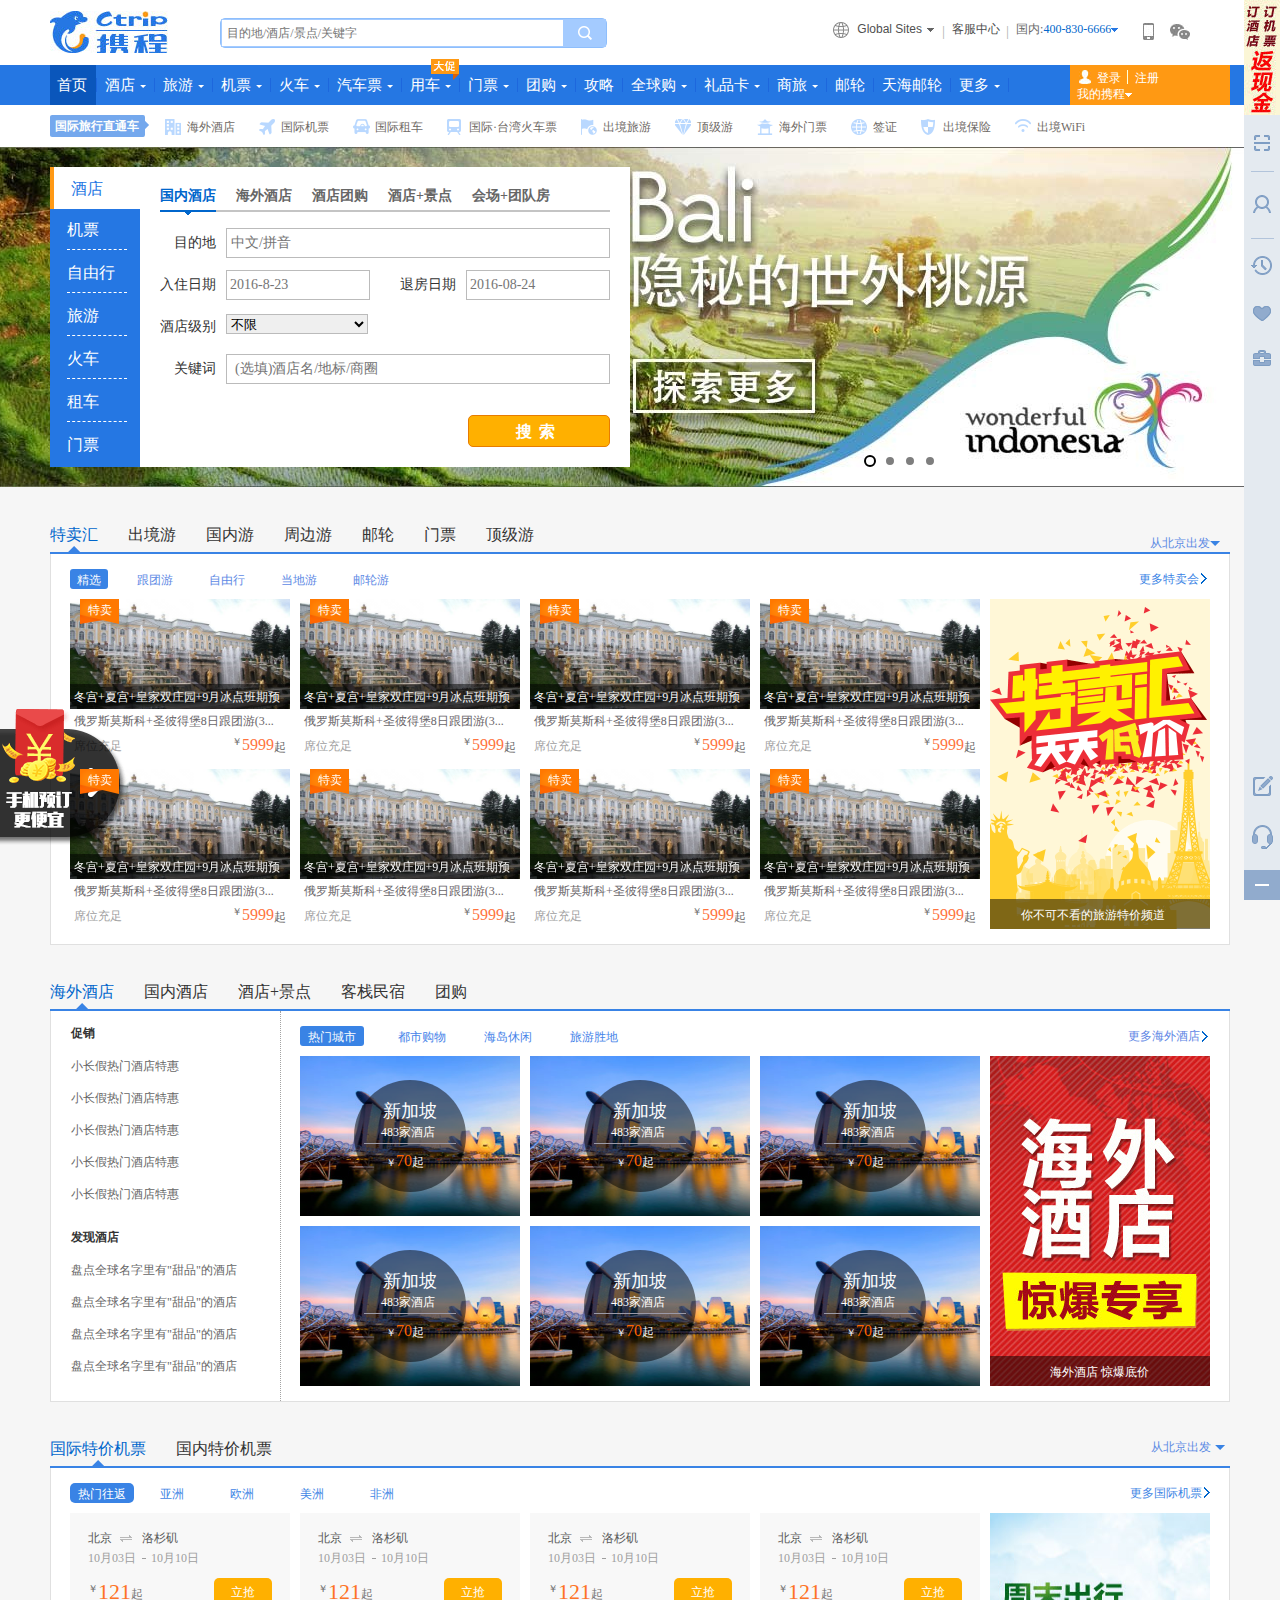
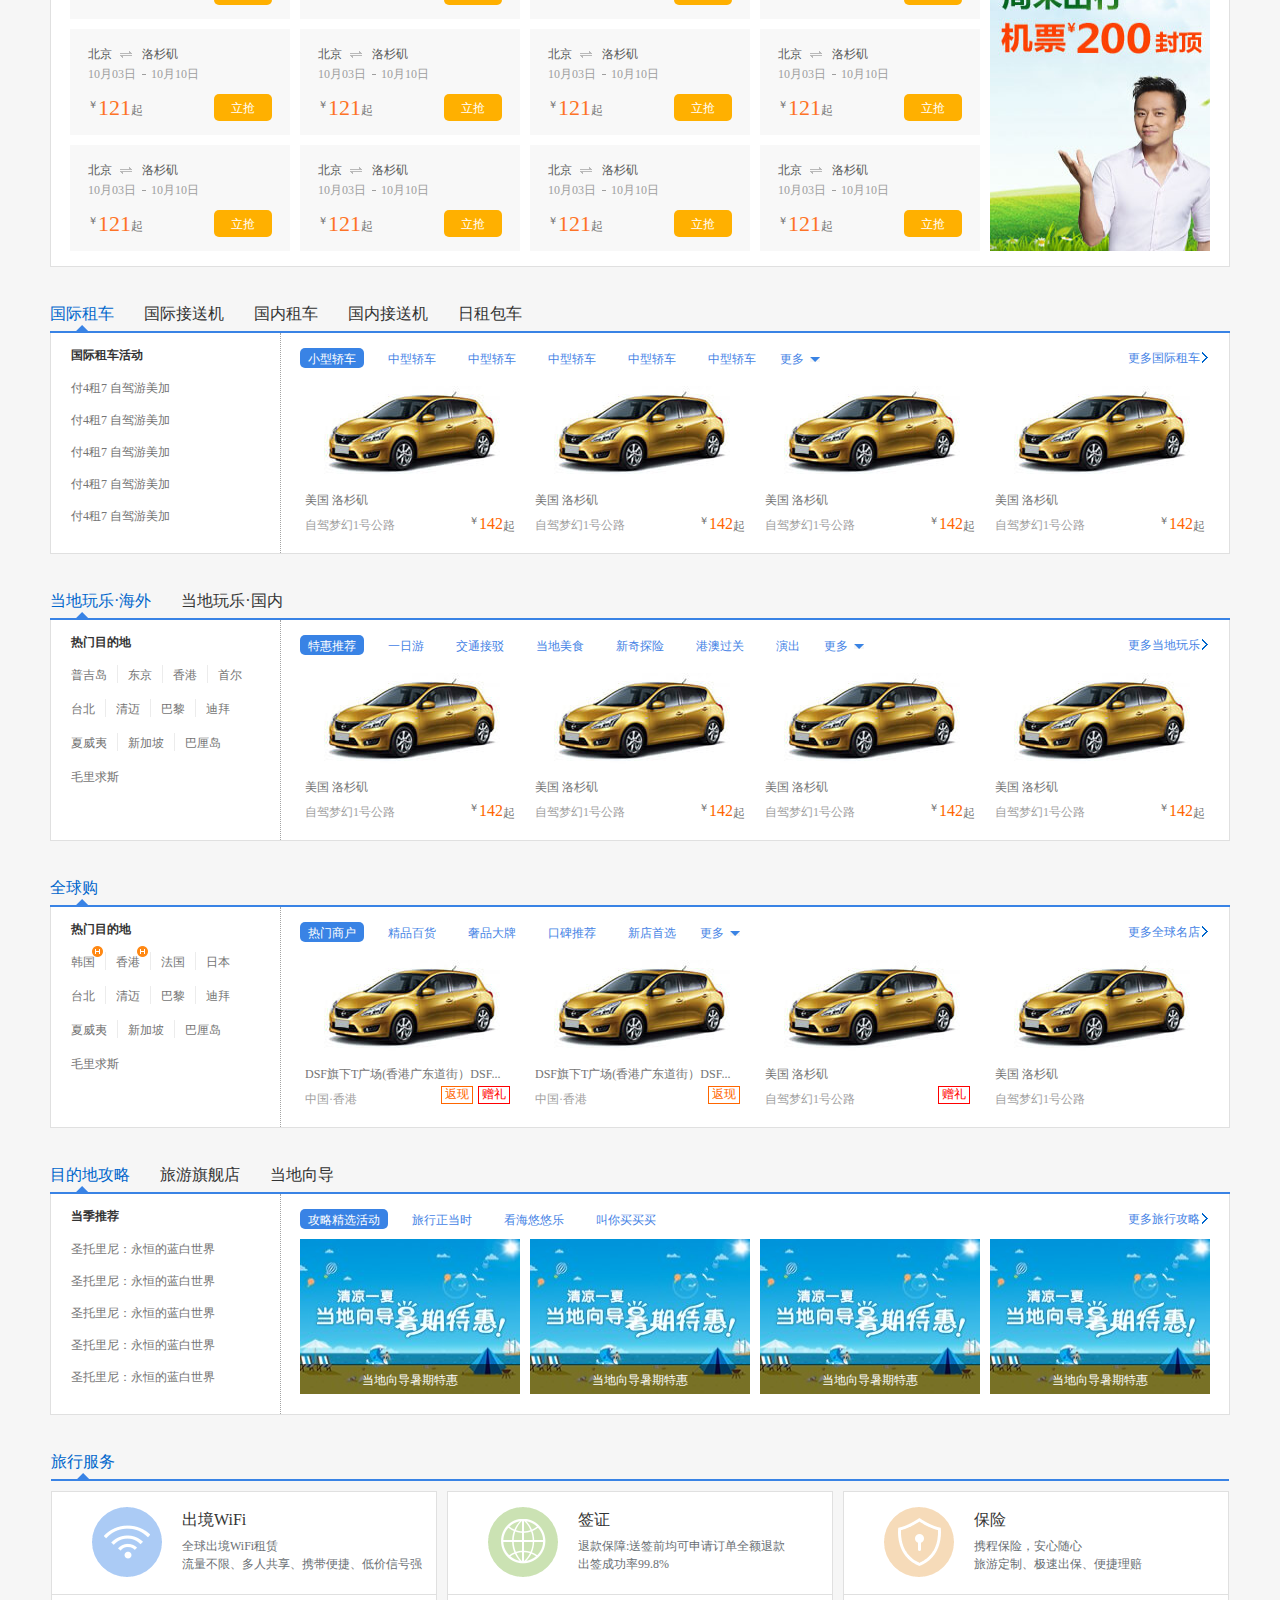
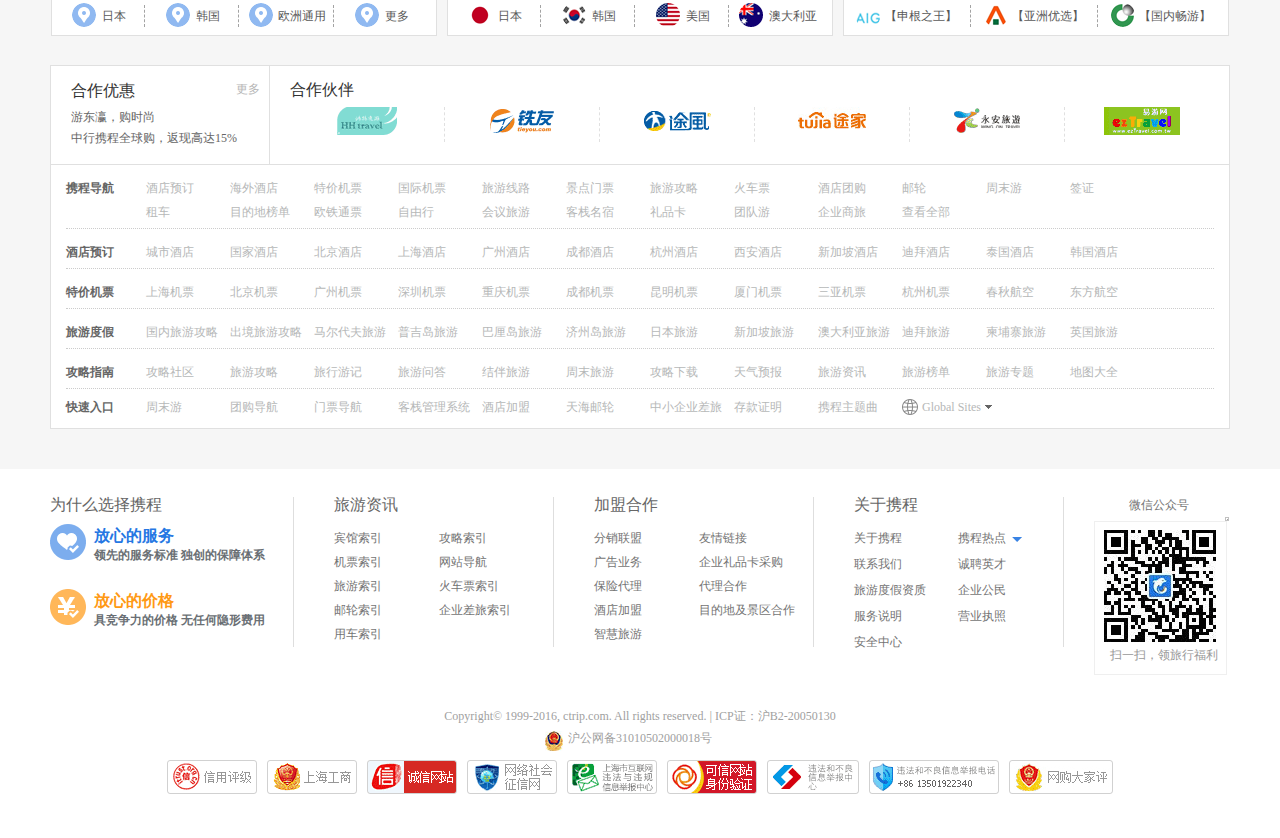
<file: xiecheng/shouye.html>
<!DOCTYPE html>
<html>
	<head>
		<meta charset="utf-8" />
		<title></title>
		<script src="js/DD_belatedPNG_0.0.8a.js"></script>
		<script>
			DD_belatedPNG.fix('.aaaa');
			DD_belatedPNG.fix('.ico');
		</script>
		<script src="js/html5shiv.js"></script>
		<script>
			document.creatElement('section');
			document.creatElement('header');
			document.creatElement('footer');
			document.creatElement('nav');
		</script>
		<link rel="stylesheet" href="css/reset.css" />
		<link rel="stylesheet" href="css/global.css" />
		<link rel="stylesheet" href="css/tool.css" />
		<link rel="stylesheet" href="css/shouye.css" />
		<!--[if lt IE 8]>
			<link rel="stylesheet" href="css/ie6.css" />
		<![endif]-->
	</head>
	<body>
		<header class="head">
			<div class="head-center div-center clearfix">
				<h1 class="title ">
					<a href="">
						携程网
					</a>
				</h1>
				<form class="ssk" action="">
					<input type="text" class="ssk-kuang" placeholder="目的地/酒店/景点/关键字"/>
					<a href="" class="ssan ico"></a>
				</form>
				<nav class="head-right">
					<div class="diqu-language">
						<a class="dqyy" href="">
							<img class="diqiutubiao" src="img/shouye/diqu-language.jpg" alt="" />
							Global Sites
							<img class="head-xialaanniu" src="img/shouye/xialaanniu.jpg" alt="" />
						</a>
					</div>
					<span class="head-fengeixian">|</span>
					<div class="kefuzhongxin">
						<a href="">客服中心</a>
					</div>
					<span class="head-fengeixian">|</span>
					<div class="dianhua" href="">
						<a href="" class="dianhua-name">国内:</a>
						<a href="">400-830-6666</a>
						<a href="" class=" ico dianhua-bg"></a>
					</div>
					<div class="saomaxaizai">
						<a class="shoujiban ico shoujiban-bg" href="">
							
						</a>
						<a class="weixinban ico weixinban-bg" href="">
							
						</a>
					</div>
				</nav>
			</div>
		</header>
		<nav class="daohang">
			<ul class="daohang-center div-center clearfix">
				<li class="daohang-shouye">
					<a class="daohang-name" href="">
						<span class="shouye-name">首页</span>
					</a>
				</li>
				<li class="daohang-fenge"></li>
				<li class="daohang-jiudian">
					<a class="daohang-name" href="">
						酒店
					</a>
					<div>
						<span class="daohang-bg ico"></span>
					</div>
				</li>
				<li class="daohang-fenge"></li>
				<li class="daohang-jiudian">
					<a class="daohang-name" href="">
						旅游
					</a>
					<div>
						<span class="daohang-bg ico"></span>
					</div>
				</li>
				<li class="daohang-fenge"></li>
				<li class="daohang-jiudian">
					<a class="daohang-name" href="">
						机票
					</a>
					<div>
						<span class="daohang-bg ico"></span>
					</div>
				</li>
				<li class="daohang-fenge"></li>
				<li class="daohang-jiudian">
					<a class="daohang-name" href="">
						火车
					</a>
					<div>
						<span class="daohang-bg ico"></span>
					</div>
				</li>
				<li class="daohang-fenge"></li>
				<li class="daohang-qichepiao">
					<a class="daohang-name-qichepiao" href="">
						汽车票
					</a>
					<div>
						<span class="daohang-bg ico"></span>
					</div>
				</li>
				<li class="daohang-fenge"></li>
				<li class="daohang-jiudian">
					<a class="daohang-name" href="">
						用车
					</a>
					<div><span class="dacu ico"></span></div>
					<div>
						<span class="daohang-bg ico"></span>
					</div>
				</li>
				<li class="daohang-fenge"></li>
				<li class="daohang-jiudian">
					<a class="daohang-name" href="">
						门票
					</a>
					<div>
						<span class="daohang-bg ico"></span>
					</div>
				</li>
				<li class="daohang-fenge"></li>
				<li class="daohang-jiudian">
					<a class="daohang-name" href="">
						团购
					</a>
					<div>
						<span class="daohang-bg ico"></span>
					</div>
				</li>
				<li class="daohang-fenge"></li>
				<li class="daohang-gonglue">
					<a class="name-gonglue" href="">
						攻略
					</a>
				</li>
				<li class="daohang-fenge"></li>
				<li class="daohang-qichepiao">
					<a class="daohang-name-qichepiao" href="">
						全球购
					</a>
					<div>
						<span class="daohang-bg ico"></span>
					</div>
				</li>
				<li class="daohang-fenge"></li>
				<li class="daohang-qichepiao">
					<a class="daohang-name-qichepiao" href="">
						礼品卡
					</a>
					<div>
						<span class="daohang-bg ico"></span>
					</div>
				</li>
				<li class="daohang-fenge"></li>
				<li class="daohang-jiudian">
					<a class="daohang-name" href="">
						商旅
					</a>
					<div>
						<span class="daohang-bg ico"></span>
					</div>
				</li>
				<li class="daohang-fenge"></li>
				<li class="daohang-gonglue">
					<a class="name-gonglue" href="">
						邮轮
					</a>
				</li>
				<li class="daohang-fenge"></li>
				<li class="daohang-tianhaiyoulun">
					<a class="name-tianhaiyoulun" href="">
						天海邮轮
					</a>
				</li>
				<li class="daohang-fenge"></li>
				<li class="daohang-jiudian">
					<a class="daohang-name" href="">
						更多
					</a>
					<div>
						<span class="daohang-bg ico"></span>
					</div>
				</li>
				<li class="daohang-fenge"></li>
				<li class="denglubufen">
					<div class="denglu-top">
						<span class="denglu-bg ico denglu-bg"></span>
						<a class="denglu-top-denglu" href="">
							登录
						</a>
						<span class="denglu-top-fenge"></span>
						<a class="denglu-top-zhuce" href="">
							注册
						</a>
					</div>
					<div class="denglu-bottom">
						<a class="wodexiecheng" href="">
							我的携程
						</a>
						<a class="wodexiecheng-xiala ico" href=""></a>
					</div>
				</li>
			</ul>
		</nav>
		<section class="zhitongche">
			<div class="zhitongche-center div-center">
				<ul class="ztc clrarfix">
					<li class="ztc-title ico ztc-title-bg">
						<span>国际旅行直通车</span>
					</li>
					<li class="ztc-type">
						<span class="haiwaijiudian-bg ico"></span>
						<a class="ztc-name" href="">海外酒店</a>
					</li>
					<li class="ztc-type">
						<span class="guojijipiao-bg ico"></span>
						<a class="ztc-name" href="">国际机票</a>
					</li>
					<li class="ztc-type">
						<span class="guojizuche-bg ico"></span>
						<a class="ztc-name" href="">国际租车</a>
					</li>
					<li class="ztc-type">
						<span class="guojitaiwan-bg ico"></span>
						<a class="ztc-name" href="">国际·台湾火车票</a>
					</li>
					<li class="ztc-type">
						<span class="chujinglvyou-bg ico"></span>
						<a class="ztc-name" href="">出境旅游</a>
					</li>
					<li class="ztc-type">
						<span class="dingjiyou-bg ico"></span>
						<a class="ztc-name" href="">顶级游</a>
					</li>
					<li class="ztc-type">
						<span class="haiwaimenpiao-bg ico"></span>
						<a class="ztc-name" href="">海外门票</a>
					</li>
					<li class="ztc-type">
						<span class="qianzheng-bg ico"></span>
						<a class="ztc-name" href="">签证</a>
					</li>
					<li class="ztc-type">
						<span class="chujingbaoxian-bg ico"></span>
						<a class="ztc-name" href="">出境保险</a>
					</li>
					<li class="ztc-type">
						<span class="chujingwifi-bg ico"></span>
						<a class="ztc-name" href="">出境WiFi</a>
					</li>
				</ul>
			</div>
		</section>
		<section class="gold-ad clearfix">
			<a class="gold-buttom1" href=""></a>
			<div class="gold-center div-center clearfix">
				<a class="gold-buttom" href=""></a>
				<div class="adqiehuan">
					<a class="addangqian" href=""></a>
					<a class="adqita" href=""></a>
					<a class="adqita" href=""></a>
					<a class="adqita" href=""></a>
				</div>
				<div class="gold-biaodan">
					<ul class="type-name">
						<li class="name-type1">
							<a class="type-wz" href="">酒店</a>
						</li>
						<li class="name-type2">
							<a class="type-wz" href="">机票</a>
						</li>
						<li class="name-type2">
							<a class="type-wz" href="">自由行</a>
						</li>
						<li class="name-type2">
							<a class="type-wz" href="">旅游</a>
						</li>
						<li class="name-type2">
							<a class="type-wz" href="">火车</a>
						</li>
						<li class="name-type2">
							<a class="type-wz" href="">租车</a>
						</li>
						<li class="name-type2">
							<a class="type-wz no-border" href="">门票</a>
						</li>
					</ul>
					<ul class="biaodan-head">
						<li class="jiudianleixing">
							<a class="fangjianleixing" href="">
								国内酒店
							</a>
							<span class="fangjianleixing-xiala ico" href=""></span>
						</li>
						<li class="jiudianleixing">
							<a class="fangjianleixing2" href="">
								海外酒店
							</a>
							<a href=""></a>
						</li>
						<li class="jiudianleixing">
							<a class="fangjianleixing2" href="">
								酒店团购
							</a>
						</li>
						<li class="jiudianleixing">
							<a class="fangjianleixing2" href="">
								酒店+景点
							</a>
						</li>
						<li class="jiudianleixing">
							<a class="fangjianleixing2" href="">
								会场+团队房
							</a>
						</li>
					</ul>
					<form class="biaodan-body" action="">
						<div class="biaodan-name">
							<label for="mudidi">目的地</label>
							<label for="in-time">入住日期</label>
							<label for="jiudianjibie">酒店级别</label>
							<label for="guanjianci">关键词</label>
						</div>
						<div class="biaodan-content">
							<input class="mdd-ssk" id="mudidi" type="text" placeholder="中文/拼音"/>
							<input class="in-time-ssk" id="in-time" type="text" placeholder="2016-8-23"/>
							<select class"jiudianjibie-ssk" name="" id="jiudianjibie">
								<option value="">不限</option>
								<option value="">五星级/豪华</option>
								<option value="">四星级/高档</option>
								<option value="">三星级/舒适</option>
								<option value="">二星级以下/经济</option>
							</select>
							<input type="text" class="guanjianci-ssk" id="guanjianci" placeholder="(选填)酒店名/地标/商圈"/>
							<div class="out-time">
								<label for="out-time">退房日期</label>
								<input type="text" id="out-time" class="out-time-ssk"placeholder="2016-08-24"/>
							</div>
							<input class="bd-ssan" type="submit" value="搜索" />
						</div>
					</form>
				</div>
			</div>
		</section>
		<div class="zhuyaoneirongquyu">
			<section class="temaihuibufen">
				<div class="temaihuibufen-center div-center clearfix">
					<header class="temaihui-head">
						<h3 class="temaihui-head-ul">
							<div class="temaihui-head-type">
								<a class="tmh-1" href="">特卖汇</a>
								<span class="tmh-sanjiao ico tmh-sanjiao-bg"></span>
							</div>
							<div class="temaihui-head-type">
								<a href="">出境游</a>
							</div>
							<div class="temaihui-head-type">
								<a href="">国内游</a>
							</div>
							<div class="temaihui-head-type">
								<a href="">周边游</a>
							</div>
							<div class="temaihui-head-type">
								<a href="">邮轮</a>
							</div>
							<div class="temaihui-head-type">
								<a href="">门票</a>
							</div>
							<div class="temaihui-head-type">
								<a href="">顶级游</a>
							</div>
						</h3>
							<div class="chufadi">
								<a href="">
									从北京出发
									<span class="ico"></span>
								</a>
							</div>
						
					</header>
					<div class="temaihui-body">
						<header class="temaihui-body-head">
							<ul class="temaihui-body-head-ul">
								<li class="tmh-head-type1">
									<a class="tmh-head-type-a" href="">精选</a>
									
									
								</li>
								<li class="tmh-head-type2">
									<a class="tmh-head-type-a" href="">跟团游</a>
								</li>
								<li class="tmh-head-type2">
									<a class="tmh-head-type-a" href="">自由行</a>
								</li>
								<li class="tmh-head-type2">
									<a class="tmh-head-type-a" href="">当地游</a>
								</li>
								<li class="tmh-head-type2">
									<a class="tmh-head-type-a" href="">邮轮游</a>
								</li>
								<li class="gengduotemaihui">
									<a href="">
										更多特卖会
									</a>
									<a href="" class="ico gdtmh-bg"></a>
								</li>
							</ul>
						</header>
						<div class="temaihui-body-content">
							<div class="tmh-body-left">
								<div class="tmh-nr">
									<div class="tmh-tupian">
										<a class="tmh-nr-img" href="">
											<img src="img/shouye/tmh-nr-img1.jpg" alt="" />
										</a>
										<div><a href="" class="thm-nr-btm"></a></div>
										<a href="" class="tmh-nr-wz">
											冬宫+夏宫+皇家双庄园+9月冰点班期预
										</a>
									</div>
									<div><span class="tmh-temaitb ico">特卖</span></div>
									<a href="" class="tmh-nr-name">
										俄罗斯莫斯科+圣彼得堡8日跟团游(3...
									</a>
									<div class="tmh-nr-other">
										<span class="xiweishuliang">席位充足</span>
										<div class="tmh-nr-jiage">
											<span class="tmh-nr-rmbfh">￥</span>
											<span class="tmh-nr-shuzi">5999</span>
											<span class="tmh-nr-qi">起</span>
										</div>
									</div>
								</div>
								<div class="tmh-nr">
									<div class="tmh-tupian">
										<a class="tmh-nr-img" href="">
											<img src="img/shouye/tmh-nr-img1.jpg" alt="" />
										</a>
										<div><a href="" class="thm-nr-btm"></a></div>
										<a href="" class="tmh-nr-wz">
											冬宫+夏宫+皇家双庄园+9月冰点班期预
										</a>
									</div>
									<div><span class="tmh-temaitb ico">特卖</span></div>
									<a href="" class="tmh-nr-name">
										俄罗斯莫斯科+圣彼得堡8日跟团游(3...
									</a>
									<div class="tmh-nr-other">
										<span class="xiweishuliang">席位充足</span>
										<div class="tmh-nr-jiage">
											<span class="tmh-nr-rmbfh">￥</span>
											<span class="tmh-nr-shuzi">5999</span>
											<span class="tmh-nr-qi">起</span>
										</div>
									</div>
								</div>
								<div class="tmh-nr">
									<div class="tmh-tupian">
										<a class="tmh-nr-img" href="">
											<img src="img/shouye/tmh-nr-img1.jpg" alt="" />
										</a>
										<div><a href="" class="thm-nr-btm"></a></div>
										<a href="" class="tmh-nr-wz">
											冬宫+夏宫+皇家双庄园+9月冰点班期预
										</a>
									</div>
									<div><span class="tmh-temaitb ico">特卖</span></div>
									<a href="" class="tmh-nr-name">
										俄罗斯莫斯科+圣彼得堡8日跟团游(3...
									</a>
									<div class="tmh-nr-other">
										<span class="xiweishuliang">席位充足</span>
										<div class="tmh-nr-jiage">
											<span class="tmh-nr-rmbfh">￥</span>
											<span class="tmh-nr-shuzi">5999</span>
											<span class="tmh-nr-qi">起</span>
										</div>
									</div>
								</div>
								<div class="tmh-nr no-margin-right">
									<div class="tmh-tupian">
										<a class="tmh-nr-img" href="">
											<img src="img/shouye/tmh-nr-img1.jpg" alt="" />
										</a>
										<div><a href="" class="thm-nr-btm"></a></div>
										<a href="" class="tmh-nr-wz">
											冬宫+夏宫+皇家双庄园+9月冰点班期预
										</a>
									</div>
									<div><span class="tmh-temaitb ico">特卖</span></div>
									<a href="" class="tmh-nr-name">
										俄罗斯莫斯科+圣彼得堡8日跟团游(3...
									</a>
									<div class="tmh-nr-other">
										<span class="xiweishuliang">席位充足</span>
										<div class="tmh-nr-jiage">
											<span class="tmh-nr-rmbfh">￥</span>
											<span class="tmh-nr-shuzi">5999</span>
											<span class="tmh-nr-qi">起</span>
										</div>
									</div>
								</div>
								<div class="tmh-nr">
									<div class="tmh-tupian">
										<a class="tmh-nr-img" href="">
											<img src="img/shouye/tmh-nr-img1.jpg" alt="" />
										</a>
										<div><a href="" class="thm-nr-btm"></a></div>
										<a href="" class="tmh-nr-wz">
											冬宫+夏宫+皇家双庄园+9月冰点班期预
										</a>
									</div>
									<div><span class="tmh-temaitb ico">特卖</span></div>
									<a href="" class="tmh-nr-name">
										俄罗斯莫斯科+圣彼得堡8日跟团游(3...
									</a>
									<div class="tmh-nr-other">
										<span class="xiweishuliang">席位充足</span>
										<div class="tmh-nr-jiage">
											<span class="tmh-nr-rmbfh">￥</span>
											<span class="tmh-nr-shuzi">5999</span>
											<span class="tmh-nr-qi">起</span>
										</div>
									</div>
								</div>
								<div class="tmh-nr">
									<div class="tmh-tupian">
										<a class="tmh-nr-img" href="">
											<img src="img/shouye/tmh-nr-img1.jpg" alt="" />
										</a>
										<div><a href="" class="thm-nr-btm"></a></div>
										<a href="" class="tmh-nr-wz">
											冬宫+夏宫+皇家双庄园+9月冰点班期预
										</a>
									</div>
									<div><span class="tmh-temaitb ico">特卖</span></div>
									<a href="" class="tmh-nr-name">
										俄罗斯莫斯科+圣彼得堡8日跟团游(3...
									</a>
									<div class="tmh-nr-other">
										<span class="xiweishuliang">席位充足</span>
										<div class="tmh-nr-jiage">
											<span class="tmh-nr-rmbfh">￥</span>
											<span class="tmh-nr-shuzi">5999</span>
											<span class="tmh-nr-qi">起</span>
										</div>
									</div>
								</div>
								<div class="tmh-nr">
									<div class="tmh-tupian">
										<a class="tmh-nr-img" href="">
											<img src="img/shouye/tmh-nr-img1.jpg" alt="" />
										</a>
										<div><a href="" class="thm-nr-btm"></a></div>
										<a href="" class="tmh-nr-wz">
											冬宫+夏宫+皇家双庄园+9月冰点班期预
										</a>
									</div>
									<div><span class="tmh-temaitb ico">特卖</span></div>
									<a href="" class="tmh-nr-name">
										俄罗斯莫斯科+圣彼得堡8日跟团游(3...
									</a>
									<div class="tmh-nr-other">
										<span class="xiweishuliang">席位充足</span>
										<div class="tmh-nr-jiage">
											<span class="tmh-nr-rmbfh">￥</span>
											<span class="tmh-nr-shuzi">5999</span>
											<span class="tmh-nr-qi">起</span>
										</div>
									</div>
								</div>
								<div class="tmh-nr no-margin-right">
									<div class="tmh-tupian">
										<a class="tmh-nr-img" href="">
											<img src="img/shouye/tmh-nr-img1.jpg" alt="" />
										</a>
										<div><a href="" class="thm-nr-btm"></a></div>
										<a href="" class="tmh-nr-wz">
											冬宫+夏宫+皇家双庄园+9月冰点班期预
										</a>
									</div>
									<div><span class="tmh-temaitb ico">特卖</span></div>
									<a href="" class="tmh-nr-name">
										俄罗斯莫斯科+圣彼得堡8日跟团游(3...
									</a>
									<div class="tmh-nr-other">
										<span class="xiweishuliang">席位充足</span>
										<div class="tmh-nr-jiage">
											<span class="tmh-nr-rmbfh">￥</span>
											<span class="tmh-nr-shuzi">5999</span>
											<span class="tmh-nr-qi">起</span>
										</div>
									</div>
								</div>
							</div>
							<div class="tmh-body-right">
								<a href="">
									<img src="img/shouye/temaihui-ad.png" alt="" />
								</a>
								<a href="" class="tmh-ad-bg"></a>
								<a href="" class="tmh-ad-wz">
									你不可不看的旅游特价频道
								</a>
								<a class="tmh-ad-buttom" href=""></a>
							</div>
						</div>
					</div>
				</div>
			</section>
			<section class="haiwaijiudianbufen">
				<div class="haiwaijiudian-center clearfix div-center">
					<header class="haiwaijiudian-head">
						<h3 class="haiwaijiudian-head-ul">
							<div class="haiwaijiudian-head-type">
								<a class="hwjd-1" href="">海外酒店</a>
								<span class="hwjd-sanjiao ico"></span>
							</div>
							<div class="haiwaijiudian-head-type">
								<a class="hwjd-2" href="">国内酒店</a>
							</div>
							<div class="haiwaijiudian-head-type">
								<a class="hwjd-2" href="">酒店+景点</a>
							</div>
							<div class="haiwaijiudian-head-type">
								<a class="hwjd-2" href="">客栈民宿</a>
							</div>
							<div class="haiwaijiudian-head-type">
								<a class="hwjd-2" href="">团购</a>
							</div>
						</h3>
					</header>
					<div class="haiwaijiudian-body">
						<div class="adxinxi">
							<dl class="haiwaijiudian-cuxiao">
								<dt>促销</dt>
								<dd class="jiudiancuxiao-type">
									<a href="">小长假热门酒店特惠</a>
								</dd>
								<dd class="jiudiancuxiao-type">
									<a href="">小长假热门酒店特惠</a>
								</dd>
								<dd class="jiudiancuxiao-type">
									<a href="">小长假热门酒店特惠</a>
								</dd>
								<dd class="jiudiancuxiao-type">
									<a href="">小长假热门酒店特惠</a>
								</dd>
								<dd class="jiudiancuxiao-type">
									<a href="">小长假热门酒店特惠</a>
								</dd>
							</dl>
							<dl class="haiwaijiudian-faxianjiudian">
								<dt>发现酒店</dt>
								<dd class="faxianjiudian-type">
									<a href="">盘点全球名字里有"甜品"的酒店</a>
								</dd>
								<dd class="faxianjiudian-type">
									<a href="">盘点全球名字里有"甜品"的酒店</a>
								</dd>
								<dd class="faxianjiudian-type">
									<a href="">盘点全球名字里有"甜品"的酒店</a>
								</dd>
								<dd class="faxianjiudian-type">
									<a href="">盘点全球名字里有"甜品"的酒店</a>
								</dd>
							</dl>
						</div>
						<div class="haiwaijiudian-body-right">
							<header class="jiudian-body-head">
								<ul class="jiudian-body-head-ul">
									<li class="jiudianleixing1">
										<a href="">热门城市</a>
									</li>
									<li class="jiudianleixing">
										<a href="">都市购物</a>
									</li>
									<li class="jiudianleixing">
										<a href="">海岛休闲</a>
									</li>
									<li class="jiudianleixing">
										<a href="">旅游胜地</a>
									</li>
									<li class="gengduojiudian">
										<a href="">
											更多海外酒店
											<span class="ico"></span>
										</a>
									</li>
								</ul>
							</header>
							<div class="haiwaijiudian-nr">
								<div class="hwjd-nrbufen">
									<div class="hwjd-nr-type hwjd-margin-bottom">
										<a class="hwjd-type-a" href="">
											<img src="img/shouye/haiwaijiudian1.jpg" alt="" />
										</a>
										<div>
											<a href="" class="hwjd-bg"></a>
										</div>
										<div>
											<a class="hwjd-chengshi" href="">
													新加坡
											</a>
										</div>
										<a class="hwjd-jiudianshuliang" href="">
											483家酒店
										</a>
										<a class="hwjd-other" href="">
											<span class="hwjd-rmbfh">￥</span>
											<span class="hwjd-jiage">70</span>
											<span class="hwjd-qi">起</span>
										</a>
									</div>
									<div class="hwjd-nr-type hwjd-margin-bottom">
										<a class="hwjd-type-a" href="">
											<img src="img/shouye/haiwaijiudian1.jpg" alt="" />
										</a>
										<div>
											<a href="" class="hwjd-bg"></a>
										</div>
										<div>
											<a class="hwjd-chengshi" href="">
													新加坡
											</a>
										</div>
										<a class="hwjd-jiudianshuliang" href="">
											483家酒店
										</a>
										<a class="hwjd-other" href="">
											<span class="hwjd-rmbfh">￥</span>
											<span class="hwjd-jiage">70</span>
											<span class="hwjd-qi">起</span>
										</a>
									</div>
									<div class="hwjd-nr-type hwjd-no-margin hwjd-margin-bottom">
										<a class="hwjd-type-a" href="">
											<img src="img/shouye/haiwaijiudian1.jpg" alt="" />
										</a>
										<div>
											<a href="" class="hwjd-bg"></a>
										</div>
										<div>
											<a class="hwjd-chengshi" href="">
													新加坡
											</a>
										</div>
										<a class="hwjd-jiudianshuliang" href="">
											483家酒店
										</a>
										<a class="hwjd-other" href="">
											<span class="hwjd-rmbfh">￥</span>
											<span class="hwjd-jiage">70</span>
											<span class="hwjd-qi">起</span>
										</a>
									</div>
									<div class="hwjd-nr-type">
										<a class="hwjd-type-a" href="">
											<img src="img/shouye/haiwaijiudian1.jpg" alt="" />
										</a>
										<div>
											<a href="" class="hwjd-bg"></a>
										</div>
										<div>
											<a class="hwjd-chengshi" href="">
													新加坡
											</a>
										</div>
										<a class="hwjd-jiudianshuliang" href="">
											483家酒店
										</a>
										<a class="hwjd-other" href="">
											<span class="hwjd-rmbfh">￥</span>
											<span class="hwjd-jiage">70</span>
											<span class="hwjd-qi">起</span>
										</a>
									</div>
									<div class="hwjd-nr-type">
										<a class="hwjd-type-a" href="">
											<img src="img/shouye/haiwaijiudian1.jpg" alt="" />
										</a>
										<div>
											<a href="" class="hwjd-bg"></a>
										</div>
										<div>
											<a class="hwjd-chengshi" href="">
													新加坡
											</a>
										</div>
										<a class="hwjd-jiudianshuliang" href="">
											483家酒店
										</a>
										<a class="hwjd-other" href="">
											<span class="hwjd-rmbfh">￥</span>
											<span class="hwjd-jiage">70</span>
											<span class="hwjd-qi">起</span>
										</a>
									</div>
									<div class="hwjd-nr-type hwjd-no-margin">
										<a class="hwjd-type-a" href="">
											<img src="img/shouye/haiwaijiudian1.jpg" alt="" />
										</a>
										<div>
											<a href="" class="hwjd-bg"></a>
										</div>
										<div>
											<a class="hwjd-chengshi" href="">
													新加坡
											</a>
										</div>
										<a class="hwjd-jiudianshuliang" href="">
											483家酒店
										</a>
										<a class="hwjd-other" href="">
											<span class="hwjd-rmbfh">￥</span>
											<span class="hwjd-jiage">70</span>
											<span class="hwjd-qi">起</span>
										</a>
									</div>
								</div>
								<div class="hwjd-adbufen">
									<a class="hwjd-ad-nr" href="">
										<img src="img/shouye/hwjd-ad.jpg" alt="" />
									</a>
									<a class="hwjd-ad-bg" href=""></a>
									<div>
										<a class="hwjd-ad-wz" href="">
											海外酒店 惊爆底价
										</a>
									</div>
								</div>
							</div>
						</div>
					</div>
				</div>
			</section>
			<section class="tejiajipiaobufen">
				<div class="tjjp-center div-center clearfix">
					<header class="tjjp-head">
						<h3 class="tjjp-head-ul">
							<div class="tjjp-head-type">
								<a href="">国际特价机票</a>
								<span class="ico"></span>
							</div>
							<div class="tjjp-head-type2">
								<a href="">国内特价机票</a>
							</div>
						</h3>
						<div class="tjjp-chufadi">
							<a class="tjjp-cfdd" href="">从北京出发</a>
							<a class="tjjp-cfdd-tb ico" href=""></a>
						</div>
					</header>
					<div class="tjjp-nr">
						<header class="tjjp-nr-head">
							<ul class="wangfandidian">
								<li class="remenwangfan">
									<a href="">热门往返</a>
								</li>
								<li class="tjjp-nr-head-type">
									<a href="">亚洲</a>
								</li>
								<li class="tjjp-nr-head-type">
									<a href="">欧洲</a>
								</li>
								<li class="tjjp-nr-head-type">
									<a href="">美洲</a>
								</li>
								<li class="tjjp-nr-head-type">
									<a href="">非洲</a>
								</li>
								<li class="gdgjjp">
									<a class="gdgjjp-wz" href="">
										更多国际机票
									</a>
									<a class="gdgjjp-tb ico" href="">
										
									</a>
								</li>
							</ul>
						</header>
						<div class="tjjp-content">
							<div class="tjjp-xinxi">
								<div class="tjjp-xinxi-type mr">
									<div class="tjjp-xinxi-type-didian">
										<a class="tjjp-qifeidi" href="">北京</a>
										<span class="tjjp-didiantb ico"></span>
										<a class="tjjp-mudidi" href="">洛杉矶</a>
									</div>
									<div class="tjjp-time">
										<a class="tjjp-out-time" href="">
											10月03日
										</a>
										<span class="tjjp-time-fenge"></span>
										<a class="tjjp-in-time" href="">
											10月10日
										</a>
									</div>
									<div class="tjjp-other">
										<div class="tjjp-type-jiage">
											<span class="tjjp-jiage-rmbfh">￥</span>
											<span class="tjjp-jiage-jiageshuzi">121</span>
											<span class="tjjp-jiage-qi">起</span>
										</div>
									</div>
									<div>
										<a class="tjjp-liqiang-button" href="">
											立抢
										</a>
									</div>
								</div>
								<div class="tjjp-xinxi-type mr">
									<div class="tjjp-xinxi-type-didian">
										<a class="tjjp-qifeidi" href="">北京</a>
										<span class="tjjp-didiantb ico"></span>
										<a class="tjjp-mudidi" href="">洛杉矶</a>
									</div>
									<div class="tjjp-time">
										<a class="tjjp-out-time" href="">
											10月03日
										</a>
										<span class="tjjp-time-fenge"></span>
										<a class="tjjp-in-time" href="">
											10月10日
										</a>
									</div>
									<div class="tjjp-other">
										<div class="tjjp-type-jiage">
											<span class="tjjp-jiage-rmbfh">￥</span>
											<span class="tjjp-jiage-jiageshuzi">121</span>
											<span class="tjjp-jiage-qi">起</span>
										</div>
									</div>
									<div>
										<a class="tjjp-liqiang-button" href="">
											立抢
										</a>
									</div>
								</div>
								<div class="tjjp-xinxi-type mr">
									<div class="tjjp-xinxi-type-didian">
										<a class="tjjp-qifeidi" href="">北京</a>
										<span class="tjjp-didiantb ico"></span>
										<a class="tjjp-mudidi" href="">洛杉矶</a>
									</div>
									<div class="tjjp-time">
										<a class="tjjp-out-time" href="">
											10月03日
										</a>
										<span class="tjjp-time-fenge"></span>
										<a class="tjjp-in-time" href="">
											10月10日
										</a>
									</div>
									<div class="tjjp-other">
										<div class="tjjp-type-jiage">
											<span class="tjjp-jiage-rmbfh">￥</span>
											<span class="tjjp-jiage-jiageshuzi">121</span>
											<span class="tjjp-jiage-qi">起</span>
										</div>
									</div>
									<div>
										<a class="tjjp-liqiang-button" href="">
											立抢
										</a>
									</div>
								</div>
								<div class="tjjp-xinxi-type">
									<div class="tjjp-xinxi-type-didian">
										<a class="tjjp-qifeidi" href="">北京</a>
										<span class="tjjp-didiantb ico"></span>
										<a class="tjjp-mudidi" href="">洛杉矶</a>
									</div>
									<div class="tjjp-time">
										<a class="tjjp-out-time" href="">
											10月03日
										</a>
										<span class="tjjp-time-fenge"></span>
										<a class="tjjp-in-time" href="">
											10月10日
										</a>
									</div>
									<div class="tjjp-other">
										<div class="tjjp-type-jiage">
											<span class="tjjp-jiage-rmbfh">￥</span>
											<span class="tjjp-jiage-jiageshuzi">121</span>
											<span class="tjjp-jiage-qi">起</span>
										</div>
									</div>
									<div>
										<a class="tjjp-liqiang-button" href="">
											立抢
										</a>
									</div>
								</div>
								<div class="tjjp-xinxi-type mr">
									<div class="tjjp-xinxi-type-didian">
										<a class="tjjp-qifeidi" href="">北京</a>
										<span class="tjjp-didiantb ico"></span>
										<a class="tjjp-mudidi" href="">洛杉矶</a>
									</div>
									<div class="tjjp-time">
										<a class="tjjp-out-time" href="">
											10月03日
										</a>
										<span class="tjjp-time-fenge"></span>
										<a class="tjjp-in-time" href="">
											10月10日
										</a>
									</div>
									<div class="tjjp-other">
										<div class="tjjp-type-jiage">
											<span class="tjjp-jiage-rmbfh">￥</span>
											<span class="tjjp-jiage-jiageshuzi">121</span>
											<span class="tjjp-jiage-qi">起</span>
										</div>
									</div>
									<div>
										<a class="tjjp-liqiang-button" href="">
											立抢
										</a>
									</div>
								</div>
								<div class="tjjp-xinxi-type mr">
									<div class="tjjp-xinxi-type-didian">
										<a class="tjjp-qifeidi" href="">北京</a>
										<span class="tjjp-didiantb ico"></span>
										<a class="tjjp-mudidi" href="">洛杉矶</a>
									</div>
									<div class="tjjp-time">
										<a class="tjjp-out-time" href="">
											10月03日
										</a>
										<span class="tjjp-time-fenge"></span>
										<a class="tjjp-in-time" href="">
											10月10日
										</a>
									</div>
									<div class="tjjp-other">
										<div class="tjjp-type-jiage">
											<span class="tjjp-jiage-rmbfh">￥</span>
											<span class="tjjp-jiage-jiageshuzi">121</span>
											<span class="tjjp-jiage-qi">起</span>
										</div>
									</div>
									<div>
										<a class="tjjp-liqiang-button" href="">
											立抢
										</a>
									</div>
								</div>
								<div class="tjjp-xinxi-type mr">
									<div class="tjjp-xinxi-type-didian">
										<a class="tjjp-qifeidi" href="">北京</a>
										<span class="tjjp-didiantb ico"></span>
										<a class="tjjp-mudidi" href="">洛杉矶</a>
									</div>
									<div class="tjjp-time">
										<a class="tjjp-out-time" href="">
											10月03日
										</a>
										<span class="tjjp-time-fenge"></span>
										<a class="tjjp-in-time" href="">
											10月10日
										</a>
									</div>
									<div class="tjjp-other">
										<div class="tjjp-type-jiage">
											<span class="tjjp-jiage-rmbfh">￥</span>
											<span class="tjjp-jiage-jiageshuzi">121</span>
											<span class="tjjp-jiage-qi">起</span>
										</div>
									</div>
									<div>
										<a class="tjjp-liqiang-button" href="">
											立抢
										</a>
									</div>
								</div>
								<div class="tjjp-xinxi-type">
									<div class="tjjp-xinxi-type-didian">
										<a class="tjjp-qifeidi" href="">北京</a>
										<span class="tjjp-didiantb ico"></span>
										<a class="tjjp-mudidi" href="">洛杉矶</a>
									</div>
									<div class="tjjp-time">
										<a class="tjjp-out-time" href="">
											10月03日
										</a>
										<span class="tjjp-time-fenge"></span>
										<a class="tjjp-in-time" href="">
											10月10日
										</a>
									</div>
									<div class="tjjp-other">
										<div class="tjjp-type-jiage">
											<span class="tjjp-jiage-rmbfh">￥</span>
											<span class="tjjp-jiage-jiageshuzi">121</span>
											<span class="tjjp-jiage-qi">起</span>
										</div>
									</div>
									<div>
										<a class="tjjp-liqiang-button" href="">
											立抢
										</a>
									</div>
								</div>
								<div class="tjjp-xinxi-type mr">
									<div class="tjjp-xinxi-type-didian">
										<a class="tjjp-qifeidi" href="">北京</a>
										<span class="tjjp-didiantb ico"></span>
										<a class="tjjp-mudidi" href="">洛杉矶</a>
									</div>
									<div class="tjjp-time">
										<a class="tjjp-out-time" href="">
											10月03日
										</a>
										<span class="tjjp-time-fenge"></span>
										<a class="tjjp-in-time" href="">
											10月10日
										</a>
									</div>
									<div class="tjjp-other">
										<div class="tjjp-type-jiage">
											<span class="tjjp-jiage-rmbfh">￥</span>
											<span class="tjjp-jiage-jiageshuzi">121</span>
											<span class="tjjp-jiage-qi">起</span>
										</div>
									</div>
									<div>
										<a class="tjjp-liqiang-button" href="">
											立抢
										</a>
									</div>
								</div>
								<div class="tjjp-xinxi-type mr">
									<div class="tjjp-xinxi-type-didian">
										<a class="tjjp-qifeidi" href="">北京</a>
										<span class="tjjp-didiantb ico"></span>
										<a class="tjjp-mudidi" href="">洛杉矶</a>
									</div>
									<div class="tjjp-time">
										<a class="tjjp-out-time" href="">
											10月03日
										</a>
										<span class="tjjp-time-fenge"></span>
										<a class="tjjp-in-time" href="">
											10月10日
										</a>
									</div>
									<div class="tjjp-other">
										<div class="tjjp-type-jiage">
											<span class="tjjp-jiage-rmbfh">￥</span>
											<span class="tjjp-jiage-jiageshuzi">121</span>
											<span class="tjjp-jiage-qi">起</span>
										</div>
									</div>
									<div>
										<a class="tjjp-liqiang-button" href="">
											立抢
										</a>
									</div>
								</div>
								<div class="tjjp-xinxi-type mr">
									<div class="tjjp-xinxi-type-didian">
										<a class="tjjp-qifeidi" href="">北京</a>
										<span class="tjjp-didiantb ico"></span>
										<a class="tjjp-mudidi" href="">洛杉矶</a>
									</div>
									<div class="tjjp-time">
										<a class="tjjp-out-time" href="">
											10月03日
										</a>
										<span class="tjjp-time-fenge"></span>
										<a class="tjjp-in-time" href="">
											10月10日
										</a>
									</div>
									<div class="tjjp-other">
										<div class="tjjp-type-jiage">
											<span class="tjjp-jiage-rmbfh">￥</span>
											<span class="tjjp-jiage-jiageshuzi">121</span>
											<span class="tjjp-jiage-qi">起</span>
										</div>
									</div>
									<div>
										<a class="tjjp-liqiang-button" href="">
											立抢
										</a>
									</div>
								</div>
								<div class="tjjp-xinxi-type">
									<div class="tjjp-xinxi-type-didian">
										<a class="tjjp-qifeidi" href="">北京</a>
										<span class="tjjp-didiantb ico"></span>
										<a class="tjjp-mudidi" href="">洛杉矶</a>
									</div>
									<div class="tjjp-time">
										<a class="tjjp-out-time" href="">
											10月03日
										</a>
										<span class="tjjp-time-fenge"></span>
										<a class="tjjp-in-time" href="">
											10月10日
										</a>
									</div>
									<div class="tjjp-other">
										<div class="tjjp-type-jiage">
											<span class="tjjp-jiage-rmbfh">￥</span>
											<span class="tjjp-jiage-jiageshuzi">121</span>
											<span class="tjjp-jiage-qi">起</span>
										</div>
									</div>
									<div>
										<a class="tjjp-liqiang-button" href="">
											立抢
										</a>
									</div>
								</div>
							</div>
							<div class="tjjp-ad">
								<a href="">
									<img src="img/shouye/tjjp-ad.jpg" alt="" />
								</a>
							</div>
						</div>
					</div>
				</div>
			</section>
			<section class="mokuai clearfix">
				<header class="mokuai-head">
					<h3 class="mokuai-h3">
						<div class="mokuai-head-type1">
							<a class="mokuai-head-name" href="">
								国际租车
							</a>
							<a class="mokuai-head-name-tb ico" href="">
								
							</a>
						</div>
						<div class="mokuai-head-type">
							<a class="mokuai-head-name" href="">
								国际接送机
							</a>
						</div>
						<div class="mokuai-head-type">
							<a class="mokuai-head-name" href="">
								国内租车
							</a>
						</div>
						<div class="mokuai-head-type">
							<a class="mokuai-head-name" href="">
								国内接送机
							</a>
						</div>
						<div class="mokuai-head-type">
							<a class="mokuai-head-name" href="">
								日租包车
							</a>
						</div>
					</h3>
				</header>
				<div class="mokuai-content">
					<dl class="mokuai-xuanchuan">
						<dt class="mokuai-xuanchuan-title">
							国际租车活动
						</dt>
						<dd class="mokuai-xuanchuan-type">
							<a href="">
								付4租7 自驾游美加
							</a>
						</dd>
						<dd class="mokuai-xuanchuan-type">
							<a href="">
								付4租7 自驾游美加
							</a>
						</dd>
						<dd class="mokuai-xuanchuan-type">
							<a href="">
								付4租7 自驾游美加
							</a>
						</dd>
						<dd class="mokuai-xuanchuan-type">
							<a href="">
								付4租7 自驾游美加
							</a>
						</dd>
						<dd class="mokuai-xuanchuan-type">
							<a href="">
								付4租7 自驾游美加
							</a>
						</dd>
					</dl>
					<div class="mokuai-neirong">
						<header class="mokuai-neirong-head">
							<a class="mokuai-neirong-head-type1" href="">
								小型轿车
							</a>
							<a class="mokuai-neirong-head-type" href="">
								中型轿车
							</a>
							<a class="mokuai-neirong-head-type" href="">
								中型轿车
							</a>
							<a class="mokuai-neirong-head-type" href="">
								中型轿车
							</a>
							<a class="mokuai-neirong-head-type" href="">
								中型轿车
							</a>
							<a class="mokuai-neirong-head-type" href="">
								中型轿车
							</a>
							<div class="mokuai-neirong-head-type-gd">
								<a class="mokuai-neirong-head-type-gd-wz" href="">更多</a>
								<a class="mokuai-neirong-head-type-gd-tb ico" href=""></a>
							</div>
							<div class="mokuai-neirong-head-type-gdgd">
								<a class="mokuai-neirong-head-type-gdgd-wz" href="">
									更多国际租车
								</a>
								<a class="mokuai-neirong-head-type-gdgd-tb ico" href="">
									
								</a>
							</div>
						</header>
						<div class="mokuai-body">
							<div class="mokuai-body-type">
								<a class="mokuai-tupian" href="">
									<img src="img/shouye/guojizuche1.jpg" alt="" />
								</a>
								<a class="mokuai-nr-type-miaoshu1" href="">
									美国 洛杉矶
								</a>
								<div class="mokuai-nr-type-other">
									<span class="mokuai-nr-type-miaoshu2">
										自驾梦幻1号公路
									</span>
									<div class="mokuai-nr-type-jiage">
										<span class="mokuai-nr-type-jiage-rmbfh">￥</span>
										<span class="mokuai-nr-type-jiage-shuzi">142</span>
										<span class="mokuai-nr-type-jiage-qi">起</span>
									</div>
								</div>
							</div>
							<div class="mokuai-body-type">
								<a class="mokuai-tupian" href="">
									<img src="img/shouye/guojizuche1.jpg" alt="" />
								</a>
								<a class="mokuai-nr-type-miaoshu1" href="">
									美国 洛杉矶
								</a>
								<div class="mokuai-nr-type-other">
									<span class="mokuai-nr-type-miaoshu2">
										自驾梦幻1号公路
									</span>
									<div class="mokuai-nr-type-jiage">
										<span class="mokuai-nr-type-jiage-rmbfh">￥</span>
										<span class="mokuai-nr-type-jiage-shuzi">142</span>
										<span class="mokuai-nr-type-jiage-qi">起</span>
									</div>
								</div>
							</div>
							<div class="mokuai-body-type">
								<a class="mokuai-tupian" href="">
									<img src="img/shouye/guojizuche1.jpg" alt="" />
								</a>
								<a class="mokuai-nr-type-miaoshu1" href="">
									美国 洛杉矶
								</a>
								<div class="mokuai-nr-type-other">
									<span class="mokuai-nr-type-miaoshu2">
										自驾梦幻1号公路
									</span>
									<div class="mokuai-nr-type-jiage">
										<span class="mokuai-nr-type-jiage-rmbfh">￥</span>
										<span class="mokuai-nr-type-jiage-shuzi">142</span>
										<span class="mokuai-nr-type-jiage-qi">起</span>
									</div>
								</div>
							</div>
							<div class="mokuai-body-type no-margin-right">
								<a class="mokuai-tupian" href="">
									<img src="img/shouye/guojizuche1.jpg" alt="" />
								</a>
								<a class="mokuai-nr-type-miaoshu1" href="">
									美国 洛杉矶
								</a>
								<div class="mokuai-nr-type-other">
									<span class="mokuai-nr-type-miaoshu2">
										自驾梦幻1号公路
									</span>
									<div class="mokuai-nr-type-jiage ">
										<span class="mokuai-nr-type-jiage-rmbfh">￥</span>
										<span class="mokuai-nr-type-jiage-shuzi">142</span>
										<span class="mokuai-nr-type-jiage-qi">起</span>
									</div>
								</div>
							</div>
						</div>
					</div>
				</div>
			</section>
			<section class="mokuai clearfix">
				<header class="mokuai-head">
					<h3 class="mokuai-h3">
						<div class="mokuai-head-type1">
							<a class="mokuai-head-name" href="">
								当地玩乐·海外
							</a>
							<a class="mokuai-head-name-tb ico" href="">
								
							</a>
						</div>
						<div class="mokuai-head-type">
							<a class="mokuai-head-name" href="">
								当地玩乐·国内
							</a>
						</div>
					</h3>
				</header>
				<div class="mokuai-content">
					<dl class="mokuai-xuanchuan">
						<dt class="mokuai-xuanchuan-title">
							热门目的地
						</dt>
						<dd class="mokuai-xuanchuan-type-2">
							<a href="">
								普吉岛
							</a>
							<span class="mk-fg"></span>
							<a href="">
								东京
							</a>
							<span class="mk-fg"></span>
							<a href="">
								香港
							</a>
							<span class="mk-fg"></span>
							<a href="">
								首尔
							</a>
						</dd>
						<dd class="mokuai-xuanchuan-type-2">
							<a href="">
								台北
							</a>
							<span class="mk-fg"></span>
							<a href="">
								清迈
							</a>
							<span class="mk-fg"></span>
							<a href="">
								巴黎
							</a>
							<span class="mk-fg"></span>
							<a href="">
								迪拜
							</a>
						</dd>
						<dd class="mokuai-xuanchuan-type-2">
							<a href="">
								夏威夷
							</a>
							<span class="mk-fg"></span>
							<a href="">
								新加坡
							</a>
							<span class="mk-fg"></span>
							<a href="">
								巴厘岛
							</a>
						</dd>
						<dd class="mokuai-xuanchuan-type-2">
							<a href="">
								毛里求斯
							</a>
						</dd>
					</dl>
					<div class="mokuai-neirong">
						<header class="mokuai-neirong-head">
							<a class="mokuai-neirong-head-type1" href="">
								特惠推荐
							</a>
							<a class="mokuai-neirong-head-type" href="">
								一日游
							</a>
							<a class="mokuai-neirong-head-type" href="">
								交通接驳
							</a>
							<a class="mokuai-neirong-head-type" href="">
								当地美食
							</a>
							<a class="mokuai-neirong-head-type" href="">
								新奇探险
							</a>
							<a class="mokuai-neirong-head-type" href="">
								港澳过关
							</a>
							<a class="mokuai-neirong-head-type" href="">
								演出
							</a>
							<div class="mokuai-neirong-head-type-gd">
								<a class="mokuai-neirong-head-type-gd-wz" href="">更多</a>
								<a class="mokuai-neirong-head-type-gd-tb ico" href=""></a>
							</div>
							<div class="mokuai-neirong-head-type-gdgd">
								<a class="mokuai-neirong-head-type-gdgd-wz" href="">
									更多当地玩乐
								</a>
								<a class="mokuai-neirong-head-type-gdgd-tb ico" href="">
									
								</a>
							</div>
						</header>
						<div class="mokuai-body">
							<div class="mokuai-body-type">
								<a class="mokuai-tupian" href="">
									<img src="img/shouye/guojizuche1.jpg" alt="" />
								</a>
								<a class="mokuai-nr-type-miaoshu1" href="">
									美国 洛杉矶
								</a>
								<div class="mokuai-nr-type-other">
									<span class="mokuai-nr-type-miaoshu2">
										自驾梦幻1号公路
									</span>
									<div class="mokuai-nr-type-jiage">
										<span class="mokuai-nr-type-jiage-rmbfh">￥</span>
										<span class="mokuai-nr-type-jiage-shuzi">142</span>
										<span class="mokuai-nr-type-jiage-qi">起</span>
									</div>
								</div>
							</div>
							<div class="mokuai-body-type">
								<a class="mokuai-tupian" href="">
									<img src="img/shouye/guojizuche1.jpg" alt="" />
								</a>
								<a class="mokuai-nr-type-miaoshu1" href="">
									美国 洛杉矶
								</a>
								<div class="mokuai-nr-type-other">
									<span class="mokuai-nr-type-miaoshu2">
										自驾梦幻1号公路
									</span>
									<div class="mokuai-nr-type-jiage">
										<span class="mokuai-nr-type-jiage-rmbfh">￥</span>
										<span class="mokuai-nr-type-jiage-shuzi">142</span>
										<span class="mokuai-nr-type-jiage-qi">起</span>
									</div>
								</div>
							</div>
							<div class="mokuai-body-type">
								<a class="mokuai-tupian" href="">
									<img src="img/shouye/guojizuche1.jpg" alt="" />
								</a>
								<a class="mokuai-nr-type-miaoshu1" href="">
									美国 洛杉矶
								</a>
								<div class="mokuai-nr-type-other">
									<span class="mokuai-nr-type-miaoshu2">
										自驾梦幻1号公路
									</span>
									<div class="mokuai-nr-type-jiage">
										<span class="mokuai-nr-type-jiage-rmbfh">￥</span>
										<span class="mokuai-nr-type-jiage-shuzi">142</span>
										<span class="mokuai-nr-type-jiage-qi">起</span>
									</div>
								</div>
							</div>
							<div class="mokuai-body-type no-margin-right">
								<a class="mokuai-tupian" href="">
									<img src="img/shouye/guojizuche1.jpg" alt="" />
								</a>
								<a class="mokuai-nr-type-miaoshu1" href="">
									美国 洛杉矶
								</a>
								<div class="mokuai-nr-type-other">
									<span class="mokuai-nr-type-miaoshu2">
										自驾梦幻1号公路
									</span>
									<div class="mokuai-nr-type-jiage ">
										<span class="mokuai-nr-type-jiage-rmbfh">￥</span>
										<span class="mokuai-nr-type-jiage-shuzi">142</span>
										<span class="mokuai-nr-type-jiage-qi">起</span>
									</div>
								</div>
							</div>
						</div>
					</div>
				</div>
			</section>
			<section class="mokuai clearfix">
				<header class="mokuai-head">
					<h3 class="mokuai-h3">
						<div class="mokuai-head-type1">
							<a class="mokuai-head-name" href="">
								全球购
							</a>
							<a class="mokuai-head-name-tb ico" href="">
								
							</a>
						</div>
					</h3>>
				</header>
				<div class="mokuai-content">
					<dl class="mokuai-xuanchuan">
						<dt class="mokuai-xuanchuan-title">
							热门目的地
						</dt>
						<dd class="mokuai-xuanchuan-type-2 xddw">
							<a class="xddw" href="">
								韩国
							</a>
							<span class="mk-fg"></span>
							<a href="">
								香港
							</a>
							<span class="mk-fg"></span>
							<a href="">
								法国
							</a>
							<span class="mk-fg"></span>
							<a href="">
								日本
							</a>
							<span class="ico mk-rm1"></span>
							<span class="ico mk-rm2"></span>
						</dd>
						<dd class="mokuai-xuanchuan-type-2">
							<a href="">
								台北
							</a>
							<span class="mk-fg"></span>
							<a href="">
								清迈
							</a>
							<span class="mk-fg"></span>
							<a href="">
								巴黎
							</a>
							<span class="mk-fg"></span>
							<a href="">
								迪拜
							</a>
						</dd>
						<dd class="mokuai-xuanchuan-type-2">
							<a href="">
								夏威夷
							</a>
							<span class="mk-fg"></span>
							<a href="">
								新加坡
							</a>
							<span class="mk-fg"></span>
							<a href="">
								巴厘岛
							</a>
						</dd>
						<dd class="mokuai-xuanchuan-type-2">
							<a href="">
								毛里求斯
							</a>
						</dd>
					</dl>
					<div class="mokuai-neirong">
						<header class="mokuai-neirong-head">
							<a class="mokuai-neirong-head-type1" href="">
								热门商户
							</a>
							<a class="mokuai-neirong-head-type" href="">
								精品百货
							</a>
							<a class="mokuai-neirong-head-type" href="">
								奢品大牌
							</a>
							<a class="mokuai-neirong-head-type" href="">
								口碑推荐
							</a>
							<a class="mokuai-neirong-head-type" href="">
								新店首选
							</a>
							<div class="mokuai-neirong-head-type-gd">
								<a class="mokuai-neirong-head-type-gd-wz" href="">更多</a>
								<a class="mokuai-neirong-head-type-gd-tb ico" href=""></a>
							</div>
							<div class="mokuai-neirong-head-type-gdgd">
								<a class="mokuai-neirong-head-type-gdgd-wz" href="">
									更多全球名店
								</a>
								<a class="mokuai-neirong-head-type-gdgd-tb ico" href="">
									
								</a>
							</div>
						</header>
						<div class="mokuai-body">
							<div class="mokuai-body-type">
								<a class="mokuai-tupian" href="">
									<img src="img/shouye/guojizuche1.jpg" alt="" />
								</a>
								<a class="mokuai-nr-type-miaoshu1" href="">
									DSF旗下T广场(香港广东道街）DSF...
								</a>
								<div class="mokuai-nr-type-other">
									<span class="mokuai-nr-type-miaoshu2">
										中国·香港
									</span>
									<div class="mokuai-nr-type-jiage">
										<span class="mokuai-fanxian">返现</span>
										<span class="mokuai-zengli">赠礼</span>
									</div>
								</div>
							</div>
							<div class="mokuai-body-type">
								<a class="mokuai-tupian" href="">
									<img src="img/shouye/guojizuche1.jpg" alt="" />
								</a>
								<a class="mokuai-nr-type-miaoshu1" href="">
									DSF旗下T广场(香港广东道街）DSF...
								</a>
								<div class="mokuai-nr-type-other">
									<span class="mokuai-nr-type-miaoshu2">
										中国·香港
									</span>
									<div class="mokuai-nr-type-jiage">
										<span class="mokuai-fanxian">返现</span>
									</div>
								</div>
							</div>
							<div class="mokuai-body-type">
								<a class="mokuai-tupian" href="">
									<img src="img/shouye/guojizuche1.jpg" alt="" />
								</a>
								<a class="mokuai-nr-type-miaoshu1" href="">
									美国 洛杉矶
								</a>
								<div class="mokuai-nr-type-other">
									<span class="mokuai-nr-type-miaoshu2">
										自驾梦幻1号公路
									</span>
									<div class="mokuai-nr-type-jiage">
										<span class="mokuai-zengli">赠礼</span>
									</div>
								</div>
							</div>
							<div class="mokuai-body-type no-margin-right">
								<a class="mokuai-tupian" href="">
									<img src="img/shouye/guojizuche1.jpg" alt="" />
								</a>
								<a class="mokuai-nr-type-miaoshu1" href="">
									美国 洛杉矶
								</a>
								<div class="mokuai-nr-type-other">
									<span class="mokuai-nr-type-miaoshu2">
										自驾梦幻1号公路
									</span>
								</div>
							</div>
						</div>
					</div>
				</div>
			</section>
			<section class="mokuai clearfix">
				<header class="mokuai-head">
					<h3 class="mokuai-h3">
						<div class="mokuai-head-type1">
							<a class="mokuai-head-name" href="">
								目的地攻略
							</a>
							<a class="mokuai-head-name-tb ico" href="">
								
							</a>
						</div>
						<div class="mokuai-head-type">
							<a class="mokuai-head-name" href="">
								旅游旗舰店
							</a>
						</div>
						<div class="mokuai-head-type">
							<a class="mokuai-head-name" href="">
								当地向导
							</a>
						</div>
					</h3>
				</header>
				<div class="mokuai-content">
					<dl class="mokuai-xuanchuan">
						<dt class="mokuai-xuanchuan-title">
							当季推荐
						</dt>
						<dd class="mokuai-xuanchuan-type">
							<a href="">
								圣托里尼：永恒的蓝白世界
							</a>
						</dd>
						<dd class="mokuai-xuanchuan-type">
							<a href="">
								圣托里尼：永恒的蓝白世界
							</a>
						</dd>
						<dd class="mokuai-xuanchuan-type">
							<a href="">
								圣托里尼：永恒的蓝白世界
							</a>
						</dd>
						<dd class="mokuai-xuanchuan-type">
							<a href="">
								圣托里尼：永恒的蓝白世界
							</a>
						</dd>
						<dd class="mokuai-xuanchuan-type">
							<a href="">
								圣托里尼：永恒的蓝白世界
							</a>
						</dd>
					</dl>
					<div class="mokuai-neirong">
						<header class="mokuai-neirong-head">
							<a class="mokuai-neirong-head-type1" href="">
								攻略精选活动
							</a>
							<a class="mokuai-neirong-head-type" href="">
								旅行正当时
							</a>
							<a class="mokuai-neirong-head-type" href="">
								看海悠悠乐
							</a>
							<a class="mokuai-neirong-head-type" href="">
								叫你买买买
							</a>
							<div class="mokuai-neirong-head-type-gdgd">
								<a class="mokuai-neirong-head-type-gdgd-wz" href="">
									更多旅行攻略
								</a>
								<a class="mokuai-neirong-head-type-gdgd-tb ico" href="">
									
								</a>
							</div>
						</header>
						<div class="mokuai-body">
							<div class="mokuai-body-type2">
								<a class="mokuai-body-type2-tupian" href="">
									<img src="img/shouye/gonglue1.jpg" alt="" />
								</a>
								<a class="mokuai-body-type2-bg" href=""></a>
								<div>
									<a class="mokuai-body-type2-wz" href="">
										当地向导暑期特惠
									</a>
								</div>
							</div>
							<div class="mokuai-body-type2">
								<a class="mokuai-body-type2-tupian" href="">
									<img src="img/shouye/gonglue1.jpg" alt="" />
								</a>
								<a class="mokuai-body-type2-bg" href=""></a>
								<div>
									<a class="mokuai-body-type2-wz" href="">
										当地向导暑期特惠
									</a>
								</div>
							</div>
							<div class="mokuai-body-type2">
								<a class="mokuai-body-type2-tupian" href="">
									<img src="img/shouye/gonglue1.jpg" alt="" />
								</a>
								<a class="mokuai-body-type2-bg" href=""></a>
								<div>
									<a class="mokuai-body-type2-wz" href="">
										当地向导暑期特惠
									</a>
								</div>
							</div>
							<div class="mokuai-body-type2 no-margin-right">
								<a class="mokuai-body-type2-tupian" href="">
									<img src="img/shouye/gonglue1.jpg" alt="" />
								</a>
								<a class="mokuai-body-type2-bg" href=""></a>
								<div>
									<a class="mokuai-body-type2-wz" href="">
										当地向导暑期特惠
									</a>
								</div>
							</div>
						</div>
					</div>
				</div>
			</section>
			<section class="mokuai2 div-center clearfix">
				<header class="mokuai-head">
					<h3 class="mokuai-h3">
						<div class="mokuai-head-type1">
							<a class="mokuai-head-name" href="">
								旅行服务
							</a>
							<a class="mokuai-head-name-tb ico" href="">
								
							</a>
						</div>
					</h3>
				</header>
				<div class="lvxingfuwu">
					<div class="lvxingfuwu-top">
						<span class="lxxingfuwu-tb ico"></span>
						<div class="lxfw-top-right">
							<div class="zhanweizhi">
								<a class="lxfw-name" href="">
									出境WiFi
								</a>
							</div>
							<div class="zhanweizhi">
								<a class="lxfw-miaoshu1" href="">
									全球出境WiFi租赁
								</a>
							</div>
							<div class="zhanweizhi">
								<a class="lxfw-miaoshu2" href="">
									流量不限、多人共享、携带便捷、低价信号强
								</a>
							</div>
						</div>
					</div>
					<div class="lvxingfuwu-bottom">
						<div class="lvxingfuwu-bottom-type-2zi">
							<a class="lxfw-tb ico" href=""></a>
							<a class="lxfw-wz" href="">
								日本
							</a>
						</div>
						<div class="lvxingfuwu-bottom-type-2zi">
							<a class="lxfw-tb ico" href=""></a>
							<a class="lxfw-wz" href="">
								韩国
							</a>
						</div>
						<div class="lvxingfuwu-bottom-type-4zi">
							<a class="lxfw-tb ico" href=""></a>
							<a class="lxfw-wz" href="">
								欧洲通用
							</a>
						</div>
						<div class="lvxingfuwu-bottom-type-2zi">
							<a class="lxfw-tb ico" href=""></a>
							<a class="lxfw-wz no-border" href="">
								更多
							</a>
						</div>
					</div>
				</div>
				<div class="lvxingfuwu">
					<div class="lvxingfuwu-top">
						<span class="lxxingfuwu-tb2 ico"></span>
						<div class="lxfw-top-right">
							<div class="zhanweizhi">
								<a class="lxfw-name" href="">
									签证
								</a>
							</div>
							<div class="zhanweizhi">
								<a class="lxfw-miaoshu1" href="">
									退款保障:送签前均可申请订单全额退款
								</a>
							</div>
							<div class="zhanweizhi">
								<a class="lxfw-miaoshu2" href="">
									出签成功率99.8%
								</a>
							</div>
						</div>
					</div>
					<div class="lvxingfuwu-bottom">
						<div class="lvxingfuwu-bottom-type-2zi">
							<a class="lxfw-tb-2-1 ico" href=""></a>
							<a class="lxfw-wz" href="">
								日本
							</a>
						</div>
						<div class="lvxingfuwu-bottom-type-2zi">
							<a class="lxfw-tb-2-2 ico" href=""></a>
							<a class="lxfw-wz" href="">
								韩国
							</a>
						</div>
						<div class="lvxingfuwu-bottom-type-2zi">
							<a class="lxfw-tb-2-3 ico" href=""></a>
							<a class="lxfw-wz" href="">
								美国
							</a>
						</div>
						<div class="lvxingfuwu-bottom-type-4zi">
							<a class="lxfw-tb-2-4 ico" href=""></a>
							<a class="lxfw-wz no-border" href="">
								澳大利亚
							</a>
						</div>
					</div>
				</div>
				<div class="lvxingfuwu no-margin">
					<div class="lvxingfuwu-top">
						<span class="lxxingfuwu-tb3 ico"></span>
						<div class="lxfw-top-right">
							<div class="zhanweizhi">
								<a class="lxfw-name" href="">
									保险
								</a>
							</div>
							<div class="zhanweizhi">
								<a class="lxfw-miaoshu1" href="">
									携程保险，安心随心
								</a>
							</div>
							<div class="zhanweizhi">
								<a class="lxfw-miaoshu2" href="">
									旅游定制、极速出保、便捷理赔
								</a>
							</div>
						</div>
					</div>
					<div class="lvxingfuwu-bottom">
						<div class="lvxingfuwu-bottom-type-teshu">
							<a class="lxfw-tb-teshu1 ico" href=""></a>
							<a class="lxfw-wz" href="">
								【申根之王】
							</a>
						</div>
						<div class="lvxingfuwu-bottom-type-teshu">
							<a class="lxfw-tb-teshu1-2 ico" href=""></a>
							<a class="lxfw-wz" href="">
								【亚洲优选】
							</a>
						</div>
						<div class="lvxingfuwu-bottom-type-teshu">
							<a class="lxfw-tb-teshu1-3 ico" href=""></a>
							<a class="lxfw-wz no-border" href="">
								【国内畅游】
							</a>
						</div>
					</div>
				</div>
			</section>
			<section class="hezuoxinxi div-center">
				<div class="hezuoxinxi-content clearfix">
					<div class="hezuo-1f">
						<dl class="hezuo-1f-hezuoyouhui">
							<dt class="hezuoyouhui-title">
								<span>合作优惠</span>
								<a href="">更多</a>
							</dt>
							<dd class="hezuoyouhui-miaoshu1">
								<a href="">
									游东瀛，购时尚
								</a>
							</dd>
							<dd class="hezuoyouhui-miaoshu2">
								<a href="">
									中行携程全球购，返现高达15%
								</a>
							</dd>
						</dl>
						<dl class="hezuo-1f-hezuohuoban">
							<dt class="hezuohuoban-title">
								合作伙伴
							</dt>
							<dl class="hezuohuoban-type">
								<a class="HH ico2" href="">
									HH travel
								</a>
							</dl>
							<dl class="hezuohuoban-type">
								<a class="tieyou ico2" href="">
									铁友网
								</a>
							</dl>
							<dl class="hezuohuoban-type">
								<a class="tufeng ico2" href="">
									途风
								</a>
							</dl>
							<dl class="hezuohuoban-type">
								<a class="tujia ico2" href="">
									途家
								</a>
							</dl>
							<dl class="hezuohuoban-type">
								<a class="yonganlvyou ico2" href="">
									永安旅游
								</a>
							</dl>
							<dl class="hezuohuoban-type no-border">
								<a class="yiyouwang ico2" href="">
									易游网
								</a>
							</dl>
						</dl>
					</div>
					<div class="hezuo-2f">
						<dl class="hezuo-2f-daohang">
							<dt class="hezuo-2f-daohang-title">
								携程导航
							</dt>
							<dd class="hezuo-2f-daohang-type">
								<a href="">
									酒店预订
								</a>
							</dd>
							<dd class="hezuo-2f-daohang-type">
								<a href="">
									海外酒店
								</a>
							</dd>
							<dd class="hezuo-2f-daohang-type">
								<a href="">
									特价机票
								</a>
							</dd>
							<dd class="hezuo-2f-daohang-type">
								<a href="">
									国际机票
								</a>
							</dd>
							<dd class="hezuo-2f-daohang-type">
								<a href="">
									旅游线路
								</a>
							</dd>
							<dd class="hezuo-2f-daohang-type">
								<a href="">
									景点门票
								</a>
							</dd>
							<dd class="hezuo-2f-daohang-type">
								<a href="">
									旅游攻略
								</a>
							</dd>
							<dd class="hezuo-2f-daohang-type">
								<a href="">
									火车票
								</a>
							</dd>
							<dd class="hezuo-2f-daohang-type">
								<a href="">
									酒店团购
								</a>
							</dd>
							<dd class="hezuo-2f-daohang-type">
								<a href="">
									邮轮
								</a>
							</dd>
							<dd class="hezuo-2f-daohang-type">
								<a href="">
									周末游
								</a>
							</dd>
							<dd class="hezuo-2f-daohang-type">
								<a href="">
									签证
								</a>
							</dd>
							<dd class="hezuo-2f-daohang-type">
								<a href="">
									租车
								</a>
							</dd>
							<dd class="hezuo-2f-daohang-type">
								<a href="">
									目的地榜单
								</a>
							</dd>
							<dd class="hezuo-2f-daohang-type">
								<a href="">
									欧铁通票
								</a>
							</dd>
							<dd class="hezuo-2f-daohang-type">
								<a href="">
									自由行
								</a>
							</dd>
							<dd class="hezuo-2f-daohang-type">
								<a href="">
									会议旅游
								</a>
							</dd>
							<dd class="hezuo-2f-daohang-type">
								<a href="">
									客栈名宿
								</a>
							</dd>
							<dd class="hezuo-2f-daohang-type">
								<a href="">
									礼品卡
								</a>
							</dd>
							<dd class="hezuo-2f-daohang-type">
								<a href="">
									团队游
								</a>
							</dd>
							<dd class="hezuo-2f-daohang-type">
								<a href="">
									企业商旅
								</a>
							</dd>
							<dd class="hezuo-2f-daohang-type">
								<a href="">
									查看全部
								</a>
							</dd>
						</dl>
						<dl class="hezuo-2f-daohang">
							<dt class="hezuo-2f-daohang-title">
								酒店预订
							</dt>
							<dd class="hezuo-2f-daohang-type">
								<a href="">
									城市酒店
								</a>
							</dd>
							<dd class="hezuo-2f-daohang-type">
								<a href="">
									国家酒店
								</a>
							</dd>
							<dd class="hezuo-2f-daohang-type">
								<a href="">
									北京酒店
								</a>
							</dd>
							<dd class="hezuo-2f-daohang-type">
								<a href="">
									上海酒店
								</a>
							</dd>
							<dd class="hezuo-2f-daohang-type">
								<a href="">
									广州酒店
								</a>
							</dd>
							<dd class="hezuo-2f-daohang-type">
								<a href="">
									成都酒店
								</a>
							</dd>
							<dd class="hezuo-2f-daohang-type">
								<a href="">
									杭州酒店
								</a>
							</dd>
							<dd class="hezuo-2f-daohang-type">
								<a href="">
									西安酒店
								</a>
							</dd>
							<dd class="hezuo-2f-daohang-type">
								<a href="">
									新加坡酒店
								</a>
							</dd>
							<dd class="hezuo-2f-daohang-type">
								<a href="">
									迪拜酒店
								</a>
							</dd>
							<dd class="hezuo-2f-daohang-type">
								<a href="">
									泰国酒店
								</a>
							</dd>
							<dd class="hezuo-2f-daohang-type">
								<a href="">
									韩国酒店
								</a>
							</dd>
						</dl>
						<dl class="hezuo-2f-daohang">
							<dt class="hezuo-2f-daohang-title">
								特价机票
							</dt>
							<dd class="hezuo-2f-daohang-type">
								<a href="">
									上海机票
								</a>
							</dd>
							<dd class="hezuo-2f-daohang-type">
								<a href="">
									北京机票
								</a>
							</dd>
							<dd class="hezuo-2f-daohang-type">
								<a href="">
									广州机票
								</a>
							</dd>
							<dd class="hezuo-2f-daohang-type">
								<a href="">
									深圳机票
								</a>
							</dd>
							<dd class="hezuo-2f-daohang-type">
								<a href="">
									重庆机票
								</a>
							</dd>
							<dd class="hezuo-2f-daohang-type">
								<a href="">
									成都机票
								</a>
							</dd>
							<dd class="hezuo-2f-daohang-type">
								<a href="">
									昆明机票
								</a>
							</dd>
							<dd class="hezuo-2f-daohang-type">
								<a href="">
									厦门机票
								</a>
							</dd>
							<dd class="hezuo-2f-daohang-type">
								<a href="">
									三亚机票
								</a>
							</dd>
							<dd class="hezuo-2f-daohang-type">
								<a href="">
									杭州机票
								</a>
							</dd>
							<dd class="hezuo-2f-daohang-type">
								<a href="">
									春秋航空
								</a>
							</dd>
							<dd class="hezuo-2f-daohang-type">
								<a href="">
									东方航空
								</a>
							</dd>
						</dl>
						<dl class="hezuo-2f-daohang">
							<dt class="hezuo-2f-daohang-title">
								旅游度假
							</dt>
							<dd class="hezuo-2f-daohang-type">
								<a href="">
									国内旅游攻略
								</a>
							</dd>
							<dd class="hezuo-2f-daohang-type">
								<a href="">
									出境旅游攻略
								</a>
							</dd>
							<dd class="hezuo-2f-daohang-type">
								<a href="">
									马尔代夫旅游
								</a>
							</dd>
							<dd class="hezuo-2f-daohang-type">
								<a href="">
									普吉岛旅游
								</a>
							</dd>
							<dd class="hezuo-2f-daohang-type">
								<a href="">
									巴厘岛旅游
								</a>
							</dd>
							<dd class="hezuo-2f-daohang-type">
								<a href="">
									济州岛旅游
								</a>
							</dd>
							<dd class="hezuo-2f-daohang-type">
								<a href="">
									日本旅游
								</a>
							</dd>
							<dd class="hezuo-2f-daohang-type">
								<a href="">
									新加坡旅游
								</a>
							</dd>
							<dd class="hezuo-2f-daohang-type">
								<a href="">
									澳大利亚旅游
								</a>
							</dd>
							<dd class="hezuo-2f-daohang-type">
								<a href="">
									迪拜旅游
								</a>
							</dd>
							<dd class="hezuo-2f-daohang-type">
								<a href="">
									柬埔寨旅游
								</a>
							</dd>
							<dd class="hezuo-2f-daohang-type">
								<a href="">
									英国旅游
								</a>
							</dd>
						</dl>
						<dl class="hezuo-2f-daohang">
							<dt class="hezuo-2f-daohang-title">
								攻略指南
							</dt>
							<dd class="hezuo-2f-daohang-type">
								<a href="">
									攻略社区
								</a>
							</dd>
							<dd class="hezuo-2f-daohang-type">
								<a href="">
									旅游攻略
								</a>
							</dd>
							<dd class="hezuo-2f-daohang-type">
								<a href="">
									旅行游记
								</a>
							</dd>
							<dd class="hezuo-2f-daohang-type">
								<a href="">
									旅游问答
								</a>
							</dd>
							<dd class="hezuo-2f-daohang-type">
								<a href="">
									结伴旅游
								</a>
							</dd>
							<dd class="hezuo-2f-daohang-type">
								<a href="">
									周末旅游
								</a>
							</dd>
							<dd class="hezuo-2f-daohang-type">
								<a href="">
									攻略下载
								</a>
							</dd>
							<dd class="hezuo-2f-daohang-type">
								<a href="">
									天气预报
								</a>
							</dd>
							<dd class="hezuo-2f-daohang-type">
								<a href="">
									旅游资讯
								</a>
							</dd>
							<dd class="hezuo-2f-daohang-type">
								<a href="">
									旅游榜单
								</a>
							</dd>
							<dd class="hezuo-2f-daohang-type">
								<a href="">
									旅游专题
								</a>
							</dd>
							<dd class="hezuo-2f-daohang-type">
								<a href="">
									地图大全
								</a>
							</dd>
						</dl>
						<dl class="kuaisurukou">
							<dt class="kuaisurukou-title">
								快速入口
							</dt>
							<dd class="kuaisurukou-type">
								<a href="">
									周末游
								</a>
							</dd>
							<dd class="kuaisurukou-type">
								<a href="">
									团购导航
								</a>
							</dd>
							<dd class="kuaisurukou-type">
								<a href="">
									门票导航
								</a>
							</dd>
							<dd class="kuaisurukou-type">
								<a href="">
									客栈管理系统
								</a>
							</dd>
							<dd class="kuaisurukou-type">
								<a href="">
									酒店加盟
								</a>
							</dd>
							<dd class="kuaisurukou-type">
								<a href="">
									天海邮轮
								</a>
							</dd>
							<dd class="kuaisurukou-type">
								<a href="">
									中小企业差旅
								</a>
							</dd>
							<dd class="kuaisurukou-type">
								<a href="">
									存款证明
								</a>
							</dd>
							<dd class="kuaisurukou-type">
								<a href="">
									携程主题曲
								</a>
							</dd>
							<dd class="ksrk-teshu">
								<a class="diqiutubiao ico" href="">
									
								</a>
								<a class="ksrk-teshu-wz" href="">
									Global Sites
								</a>
								<a class="ksrk-teshu-xiala ico" href=""></a>
							</dd>
						</dl>
					</div>
				</div>
			</section>
		</div>
		<footer class="foot">
			<div class="foot-center clearfix">
				<dl class="foot-center-wsm">
					<dt class="wsm-title">
						为什么选择携程
					</dt>
					<dd class="wsm-type">
						<a class="wsm-tb ico" href="">
							
						</a>
						<a class="wsm-wz1" href="">
							放心的服务
						</a>
						<a class="wsm-wz2" href="">
							领先的服务标准 独创的保障体系
						</a>
					</dd>
					<dd class="wsm-type no-margin">
						<a class="wsm-tb2 ico" href="">
							
						</a>
						<a class="wsm-wz1-2" href="">
							放心的价格
						</a>
						<a class="wsm-wz2" href="">
							具竞争力的价格 无任何隐形费用
						</a>
					</dd>
				</dl>
				<dl class="foot-moban1">
					<dt class="foot-moban1-title">
						旅游资讯
					</dt>
					<dd class="foot-moban1-type">
						<a href="">
							宾馆索引
						</a>
					</dd>
					<dd class="foot-moban1-type">
						<a href="">
							攻略索引
						</a>
					</dd>
					<dd class="foot-moban1-type">
						<a href="">
							机票索引
						</a>
					</dd>
					<dd class="foot-moban1-type">
						<a href="">
							网站导航
						</a>
					</dd>
					<dd class="foot-moban1-type">
						<a href="">
							旅游索引
						</a>
					</dd>
					<dd class="foot-moban1-type">
						<a href="">
							火车票索引
						</a>
					</dd>
					<dd class="foot-moban1-type">
						<a href="">
							邮轮索引
						</a>
					</dd>
					<dd class="foot-moban1-type">
						<a href="">
							企业差旅索引
						</a>
					</dd>
					<dd class="foot-moban1-type no-margin-bottom">
						<a href="">
							用车索引
						</a>
					</dd>
				</dl>
				<dl class="foot-moban1">
					<dt class="foot-moban1-title">
						加盟合作
					</dt>
					<dd class="foot-moban1-type">
						<a href="">
							分销联盟
						</a>
					</dd>
					<dd class="foot-moban1-type">
						<a href="">
							友情链接
						</a>
					</dd>
					<dd class="foot-moban1-type">
						<a href="">
							广告业务
						</a>
					</dd>
					<dd class="foot-moban1-type">
						<a href="">
							企业礼品卡采购
						</a>
					</dd>
					<dd class="foot-moban1-type">
						<a href="">
							保险代理
						</a>
					</dd>
					<dd class="foot-moban1-type">
						<a href="">
							代理合作
						</a>
					</dd>
					<dd class="foot-moban1-type">
						<a href="">
							酒店加盟
						</a>
					</dd>
					<dd class="foot-moban1-type">
						<a href="">
							目的地及景区合作
						</a>
					</dd>
					<dd class="foot-moban1-type no-margin-bottom">
						<a href="">
							智慧旅游
						</a>
					</dd>
				</dl>
				<dl class="foot-moban2">
					<dt class="foot-moban2-title">
						关于携程
					</dt>
					<dd class="foot-moban2-type">
						<a class="foot-moban2-wz" href="">
							关于携程
						</a>
					</dd>
					<dd class="foot-moban2-type">
						<a class="foot-moban2-wz" href="">
							携程热点
						</a>
						<a class="foot-moban2-xiala ico" href="">
							
						</a>
					</dd>
					<dd class="foot-moban2-type">
						<a class="foot-moban2-wz" href="">
							联系我们
						</a>
					</dd>
					<dd class="foot-moban2-type">
						<a class="foot-moban2-wz" href="">
							诚聘英才
						</a>
					</dd>
					<dd class="foot-moban2-type">
						<a class="foot-moban2-wz" href="">
							旅游度假资质
						</a>
					</dd>
					<dd class="foot-moban2-type">
						<a class="foot-moban2-wz" href="">
							企业公民
						</a>
					</dd>
					<dd class="foot-moban2-type">
						<a class="foot-moban2-wz" href="">
							服务说明
						</a>
					</dd>
					<dd class="foot-moban2-type">
						<a class="foot-moban2-wz" href="">
							营业执照
						</a>
					</dd>
					<dd class="foot-moban2-type">
						<a class="foot-moban2-wz" href="">
							安全中心
						</a>
					</dd>
				</dl>
				<dl class="weixingongzhonghao">
					<dt class="weixingongzhonghao-title">
						微信公众号
					</dt>
					<dd class="weixin-erweima">
						<div class="weixin-erweima-nr">
							<span class="erweimabenti ico2"></span>
							<span class="weixin-erweima-nr-wz">
								扫一扫，领旅行福利
							</span>
							<span class="wxgzh-xiaodongxi ico"></span>
						</div>
					</dd>
				</dl>
			</div>
		</footer>
		<div class="shengming div-center">
			<a href="">Copyright©</a>
			1999-2016, 
			<a href="">ctrip.com. </a>
			All rights reserved.
			<span class="shengming-fenge">|</span>
			<a href=""> ICP证：沪B2-20050130</a>
		</div>
		<div class="beianxinxi div-center clearfix">
			<a href="">
				沪公网备31010502000018号
				<img class="beiantubiao" src="img/shouye/beiantubiao.jpg" alt="" />
			</a>
		</div>
		<div class="xinyong div-center clearfix">
			<a class="xinyongpingji ico2" href="">
				信用评级
			</a>
			<a class="shanghaigongshang ico2" href="">
				上海工商
			</a>
			<a class="chengxinwangzhan ico2" href="">
				诚信网站
			</a>
			<a class="wangluoshehuizhengxinwang ico2" href="">
				网络社会征信网
			</a>
			<a class="xinyong5 ico2" href="">
				上海市互联网违法与违规信息举报中心
			</a>
			<a class="xinyong6 ico2" href="">
				可信网站身份验证
			</a>
			<a class="xinyong7 ico2" href="">
				违法和不良信息举报中心
			</a>
			<a class="xinyong8 ico2" href="">
				违法和不良信息举报电话
			</a>
			<a class="xinyong9 ico2" href="">
				网购大家评
			</a>
		</div>
		<div class="youcecaidan">
			<div class="youcecaidan-ad clearfix">
				<a href="">
					<img src="img/shouye/youcecaidan-ad.jpg" alt="" />
				</a>
			</div>
			<div class="xiechengshoujiban">
				<a class="ico" href=""></a>
			</div>
			<span class="youcecaidan-fenge1"></span>
			<div class="youcecaidan-wodexiecheng">
				<a class="ico" href=""></a>
			</div>
			<span class="youcecaidan-fenge2"></span>
			<div class="youcecaidan-other1">
				<a class="llls ico" href=""></a>
				<a class="wdsc ico" href=""></a>
				<a class="gjx ico" href=""></a>
			</div>
			<div class="youcecaidan-dibucaidan">
				<a class="yjfk ico" href=""></a>
				<a class="zxkf ico" href=""></a>
				<a class="zxh ico" href=""></a>
			</div>
		</div>
		<div class="zuocecaidan">
			<a href="">
				<img class="aaaa" src="img/shouye/zccd.png" alt="" />
			</a>
		</div>
	</body>
</html>
</file>
<file: uehtml（Response type）/css/index.css>
/*清除默认样式*/
body,h1,h3,dl,dd{
	margin:0;
}
img{
	vertical-align:top;
	border:none;
}
a{
	text-decoration:none;
}
body{
	background-color: #f1f1f1;
}
ul{
	margin:0;
	padding:0;
	list-style:none;
}
/*雪碧图*/
.ico1{
	background:url(../img/ico1.png) no-repeat;
}
/*常用项*/
.clearfix:after{
	content:"";
	display:block;
	clear:both;
}
.fl{float:left;}
.fr{float:right;}
/*头部*/
.head{
	width:100%;
	height:50px;
	background-color: #323436;
	border-top:1px solid #aaaaab;
	padding:0 
}
.head .head-center{
	width:1780px;
	height:50px;
	margin:0 auto;
}
.head-center-fl .title{
	width:132px;
	height:42px;
	margin-right:40px;
}
.title a{
	width:132px;
	height:0;
	padding-top:42px;
	background: url(../img/logo.png)no-repeat;
	font:12px/42px "微软雅黑";
	overflow: hidden;
}
.head-center-fl .vav-none{
	width:56px;
	height:50px;
	background-position: -13px -43px;
	display:none;
}
.head-nav a{
	padding:0 20px;
	font:14px/50px "微软雅黑";
	color:#8c8c8c; 
	position:relative;
}
.head-nav a span{
	width:7px;
	height:4px;
	background-position: 0 0;
	position:absolute;
	top:24px;
	right:4px;
}
.head-center .head-center-fr{
	padding:10px 0 8px 0;
}
.head-center-fr .sstb{
	width:14px;
	height:14px;
	background-position: 0 -5px;
	margin-top:8px;
	margin-right:28px;
}
.head-center-fr .denglu{
	padding:0 20px;
	font:14px/32px "微软雅黑";
	color:#a2a2a2;
	background-color: #505050;
}
.head-center-fr .zhuce{
	padding:0 20px;
	font:14px/32px "微软雅黑";
	color:#fff;
	background-color: #6bc30d;
}
/*广告*/
.banner{
	width:100%;
	height:200px;
	background: url(../img/banner.jpg) no-repeat;
	background-size: 100% 200px;
	position:relative;
}
.banner .counddown{
	width:430px;
	margin:0 auto;
	padding-top:40px;
	font-size:0;
	text-align: center;
}
.counddown .counddown-time{
	padding:0 15px;
	border-right:1px solid #385b72;
	display: inline-block;
}
.counddown-time .time1{
	font:40px/40px arial;
	color:#00ffea;
	display: inline-block;
}
.counddown-time .time2{
	font:12px/16px "微软雅黑";
	color:#709ab4;
	display: inline-block;
	margin-top:24px;
}
.banner .banner-miaoshu{
	width:430px;
	font:14px/34px "微软雅黑";
	color:#729cb7;
	text-align: center;
	margin:0 auto 11px auto;
}
.banner .banner-buttom{
	width:430px;
	text-align: center;
	margin:0 auto;
}
.banner-buttom a{
	width:130px;
	font-size:14px;
	font-family:"微软雅黑";
	line-height:30px;
	display: inline-block;
}
.banner-buttom .a1{
	color:#fff;
	background-color: #00b4de;
}
.banner-buttom .a2{
	color:#758d9d;
	background-color: #486d7f;
	margin-left:-8px;
}
/*广播*/
.guangbo{
	width:100%;
	background-color: #f7f8f8;
}
.guangbo-center{
	width:1780px;
	margin:0 auto;
	padding:10px 0;
}
.guangbo-center a{
	height:40px;
	font:12px/38px "微软雅黑";
	color:#6b6b6b;
	text-align: center;
	position:relative;
}
.guangbo-center a .tb2{
	width:9px;
	height:5px;
	background-position:0 -20px;
	position:absolute;
	top:16px;
}
.guangbo-center .hangyexuanze{
	width:126px;
	height:39px;
	border-top:1px solid #dadada;
	background-color: #edeeee;
}
.hangyexuanze .tb2{
	right:37px;
}
.guangbo-center a .tb1{
	width:12px;
	height:16px;
	position:absolute;
	left:19px;
	top:12px;
}
.guangbo-center .zuixintuijian{
	width:126px;
}
.zuixintuijian .tb1{
	background-position: 0 -26px;
}
.zuixintuijian .tb2{
	right:19px;
}
.guangbo-center .yanse{
	width:105px;
}
.yanse .tb1{
	background-position: 0 -43px;
}
.yanse .tb2{
	right:22px;
}
.guangbo-center .suoyouzhe{
	width:127px;
	margin-right:27px;
}
.suoyouzhe .tb1{
	background-position: 0 -59px;
}
.suoyouzhe .tb2{
	right:27px;
}
.guangbo-center .guangbo2{
	width:592px;
	height:40px;
	
}
.guangbo2-left .tb{
	width:12px;
	height:14px;
	background-position: 0 -74px;
	margin-top:12px;
	margin-right:14px;
	display:inline-block;
}
.guangbo2-left a{
	padding:0 4px;
	font:12px/38px "微软雅黑";
	color:#1f8902;
	display: inline-block;
	margin-right:5px;
}
.guangbo2-left span{
	font:12px/38px "微软雅黑";
	color:#9b9b9b;
	margin-right:5px;
}
.guangbo2-left .mr10{
	margin-right:10px;
}
.guangbo2 .guangbo2-right{
	width:7px;
	height:28px;
	padding-top:12px;
}
.guangbo2-right a{
	width:7px;
	height:4px;
	margin-bottom:10px;
}
.guangbo2-right .last{
	background-position: 0 -89px;
}
.guangbo2-right .next{
	background-position: 0 -94px;
}
/*展示区域*/
.zhanshiqu{
	width:100%;
	padding-top:49px;
	border-top:1px solid #e2e2e2;
}
.zhanshiqu-center{
	width:1780px;
	margin:0 auto;
}
.zhanshiqu .zhanshiqu-content{
	width:100%;
	height:1265px;
	display:flex;
	flex-direction:row;
	justify-content:space-between;
	align-items:flex-start;
	flex-wrap:wrap;
}
.zhanshiqu-content .zhanshi-type1{
	width:580px;
	height:270px;
}
.zhanshi-type1 a{
	display:inline-block;
}
.zhanshiqu-content .zhanshi-type2{
	width:280px;
	height:270px;
	background-color: #fff;
}
.zhanshi-type2 a{
	display:inline-block;
}
.zhanshi-type2 .zhanshi-type2-data{
	padding:15px 0 12px 20px;
	width:260px;
}
.zhanshi-type2-data span{
	display: inline-block;
	font:12px/13px arial;
	color:#d2d2d2;
}
.zhanshi-type2-data a{
	display: inline-block;
	font:12px/13px arial;
	color:#d2d2d2;
}
.zhanshi-type2-data .look{
	padding-left:26px;
	background-position: -52px 0;
	margin-right:14px;
}
.zhanshi-type2-data .Leaving_a_message{
	padding-left:24px;
	background-position: -52px -14px;
	margin-right:14px;
}
.zhanshi-type2-data .like{
	padding-left:24px;
	background-position: -52px -29px;
}
.zhanshi-type2 .zhanshi-type2-name{
	border-top:1px solid #f2f2f2;
	padding:9px 20px 9px 20px;
	font:11px/22px arial;
	color:#c7c7c7;
}
.zhanshi-type2-name a{
	font:14px/22px "微软雅黑";
	color:#c3c3c3;
}
.zhanshi-type2-name .name-head{
	margin-right:18px;
}
.zhanshi-type2-name .name-name{
	margin-right:10px;
}
.zhanshi-type2-name .span1{
	margin-right:19px;
}
.zhanshi-type2-name .a3{
	width:16px;
	height:16px;
	background-position: -15px -22px;
	margin-top:5px;
}
.zhanshiqu .zhanshiqu-fanye{
	width:100%;
	height:36px;
	padding-bottom: 40px;
	font:12px/36px "微软雅黑";
	color:#9f9f9f;
}
.zhanshiqu-fanye a{
	display:inline-block;
	width:36px;
	height:36px;
	background-color: #ffffff;
	font:12px/36px "微软雅黑";
	color:#ababab;
	text-align:center;
	margin-right:2px;
	vertical-align:top;
}
.zhanshiqu-fanye .dangqian{
	background-color: #70ca10;
	color:#fff;
}
.zhanshiqu-fanye .next{
	width:11px;
	height:18px;
	padding:8px 12px 10px 13px;
}
.zhanshiqu-fanye .next .ico1{
	width:11px;
	height:18px;
	display: inline-block;
	background-position: -71px -100px;
	vertical-align:top;
}
/*推荐*/
.Recommend{
	width:100%;
}
.Recommend .Recommend-center{
	width:1780px;
	margin:0 auto;
}
.Recommend-center .Recommend-top{
	width:100%;
	margin-bottom:40px;
}
.Recommend-top .Recommend-Designer{
	width:580px;
	height:300px;
	display:inline-block;
	vertical-align: top;
	background-color: #fff;
	margin-right:12px;
}
.Recommend-Designer .Recommend-Designer-head{
	width:100%;
	height:60px;
	display:inline-block;
	border-bottom:1px solid #f0f1f1;
	position:relative;
}
.Recommend-Designer-head .Recommend-Designer-title{
	font:20px/60px "微软雅黑";
	color:#6b6b6b;
	margin-left:18px;
}
.Recommend-Designer-head .More-Designer{
	width:99px;
	height:60px;
	display:inline-block;
	border-left:1px solid #f0f1f1;
	position:absolute;
	top:0;
	right:0;
	font:14px/60px "微软雅黑";
	color:#6b6b6b;
	text-align:center;
}
.Recommend-Designer .Recommend-Designer-content{
	width:560px;
	height:219px;
	padding:20px 0 0 20px;
	display:inline-block;
}
.Recommend-Designer-content li{
	width:270px;
	height:46px;
	margin-bottom:24px;
	background-color: #fff;
	display:inline-block;
}
.Recommend-Designer-type .Designer-head{
	width:46px;
	height:46px;
	display:inline-block;
	margin-right:12px;
}
.Recommend-Designer-type .Designer-data{
	width:204px;
	height:46px;
	display:inline-block;
	vertical-align: top;
}
.Designer-data .Recommend-name{
	width:100%;
	font:14px/26px "微软雅黑";
	color:#717171;
	display:inline-block;
}
.Designer-data span{
	width:100%;
	font:12px/14px "微软雅黑";
	color:#aaaaaa;
	display:inline-block;
}
.Recommend-top .enterprise{
	width:580px;
	height:300px;
	display:inline-block;
	margin-right:12px;
	vertical-align: top;
	background-color: #fff;
}
.enterprise .enterprise-head{
	width:100%;
	height:60px;
	border-bottom: 1px solid #f0f1f1;
}
.enterprise-head .enterprise-title{
	width:320px;
	font:20px/60px "微软雅黑";
	color:#6b6b6b;
	margin-left:18px;
	display:inline-block;
	vertical-align: top;
	margin-right:-8px;
}
.enterprise-head a{
	display:inline-block;
}
.enterprise-head .last{
	width:70px;
	height:60px;
	background-position: 0 -99px;
	border-left:1px solid #f0f1f1;
	border-right:1px solid #f0f1f1;
	margin-right:-8px;
}
.enterprise-head .next{
	width:70px;
	height:60px;
	background-position: 0 -160px;
	border-right:1px solid #f0f1f1;
	margin-right:-8px;
}
.enterprise-head .more{
	width:99px;
	font:14px/60px "微软雅黑";
	color:#7e7e7e;
	text-align:center;
	vertical-align: top;
}
.enterprise .enterprise-content{
	width:530px;
	height:180px;
	padding:20px 0 0 20px;
}
.enterprise-content .image{
	width:280px;
	height:180px;
	display:inline-block;
	margin-right:12px;
	vertical-align: top;
}
.enterprise-content  .enterprise-data{
	width:230px;
	padding-top:11px;
	display:inline-block;
}
.enterprise-data .enterprise-name{
	width:100%;
	display:inline-block;
	font:15px/26px "微软雅黑";
	color:#515050;
}
.enterprise-data time{
	width:100%;
	display:inline-block;
	font:12px/20px Arial;
	color:#bdbdbd;
}	
.enterprise-data span{
	width:100%;
	display:inline-block;
	font:12px/20px "微软雅黑";
	color:#8b8b8b;
}	
.Recommend-top .free-download{
	width:280px;
	height:300px;
	display:inline-block;
	margin-right:12px;
	vertical-align: top;
	background-color: #fff;
}
.free-download dl{
	width:100%
}
.free-download dl dt{
	width:100%;
	padding-top:28px;
}
.free-download dl dt a{
	font:14px "微软雅黑";
	color:#535353;
	margin-left:25px;
}
.free-download dl dd{
	width:216px;
	margin-top:29px;
	font:12px/20px "微软雅黑";
	color:#9b9a9a;
	margin-left:25px;
}	
.Recommend-top .css3{
	width:280px;
	height:300px;
	display:inline-block;
	vertical-align: top;
	background-color: #fff;
}
.css3 dl{
	width:100%
}
.css3 dl dt{
	width:100%;
	padding-top:28px;
}
.css3 dl dt a{
	font:14px "微软雅黑";
	color:#535353;
	margin-left:25px;
}
.css3 dl dd{
	width:216px;
	height:60px;
	margin-top:29px;
	font:12px/20px "微软雅黑";
	color:#9b9a9a;
	margin-left:25px;
	overflow:hidden;
}	
/*公司推荐*/
.gongsituijian{
	width:1780px;
	margin:0 auto 40px auto;
	background-color: #fff;
}
.gongsituijian .gongsituijian-head{
	width:100%;
	height:60px;
	position:relative;
}
.gongsituijian-head .gongsituijian-title{
	font:20px/60px "微软雅黑";
	color:#6b6b6b;
	margin-left:16px;
}
.gongsituijian-head .gengduo{
	width:210px;
	height:60px;
	display: inline-block;
	font:14px/60px "微软雅黑";
	color:#7e7e7e;
	border-left:1px solid #f0f1f1;
	position:absolute;
	top:0;
	right:0;
	text-align: center;
}
.gongsituijian .gongsituijian-content{
	width:100%;
	height:120px;
	padding:20px 0 0 20px;
	border-top:1px solid #f0f1f1;
}
.gongsituijian-content li{
	width:125px;
	height:91px;
	margin:0 20px 10px 0;
}
.gongsituijian-content-type .image{
	width:100%;
	height:53px;
}
.gongsituijian-content-type .gongsi-name{
	width:100%;
	font:14px/38px "微软雅黑";
	color:#5a5a5a;
	text-align: center;
}
.gongsi-name span{
	font:14px/38px "微软雅黑";
	color:#c7c7c7;
}
/*页脚*/
.foot{
	width:100%;
	height:100px;
	background-color: #222324;
}
.foot .foot-center{
	width:1780px;
	margin:0 auto;
}
.foot-center .aa1{
	width:1600px;
}
.aa1 .friend-href{
	width:100%;
	padding-top:20px;
}
.friend-href a{
	font:14px/21px "微软雅黑";
	color:#cecece;
	margin-right:40px;
	float:left;
}
.friend-href .xinlangweibo-tb{
	width:22px;
	height:21px;
	background-position: -15px 0;
}
.friend-href span{
	font:12px/21px "微软雅黑";
	color:#8e8e8e;
	margin-left:12px;
	/*float:left;*/
}
.friend-href .anquanlianmeng{
	float:right;
}
.aa1 .banquan{
	font:12px/26px arial;
	color:#8e8e8e;
	margin-top:20px;
}
.foot-center .banquan a{
	font:12px/26px arial;
	color:#70bf1d;
}
.foot-center .anquanlianmeng{
	margin-top:20px;
}
/*回到顶部*/
.go-top{
	width:40px;
	height:81px;
	position:fixed;
	right:12px;
	bottom:10px;
}
.go-top a{
}
.go-top .a1{
	width:18px;
	height:18px;
	padding:11px;
	background-color: rgba(204,204,204,0.5);
	
}
.go-top .a1 span{
	width:18px;
	height:18px;
	background-position: 0 -221px;
}
.go-top .a2{
	width:23px;
	height:12px;
	padding:14px 8px 14px 9px;
	background-color: rgba(0,0,0,0.5);
	
}
.go-top .a2 span{
	width:23px;
	height:12px;
	background-position: 0 -240px;
}
/*响应式*/
@media only all and (max-width:1880px){
	.head .head-center,
	.guangbo .guangbo-center,
	.zhanshiqu-center,
	.Recommend .Recommend-center,
	.gongsituijian,
	.foot .foot-center{
	width:1180px;
	}
	.zhanshiqu .zhanshiqu-content{
	width:100%;
	height:1896px;
	}
	.Recommend-top .free-download,
	.Recommend-top .css3{
		display:none;
	}
	.Recommend-top .enterprise{
		margin-right:0;
	}
	.foot-center .aa1{
		width:1080px;
	}
}
@media only all and (max-width:1250px){
	.head .head-center,
	.guangbo .guangbo-center,
	.zhanshiqu-center,
	.Recommend .Recommend-center,
	.gongsituijian,
	.foot .foot-center{
	width:880px;
	}
	.head-center-fl .head-nav,
	.Recommend-center .Recommend-top{
		display:none;
	}
	.head-center-fl .vav-none{
		display: inline-block;
	}
	.guangbo-center .guangbo2{
		display:none;
	}
	.zhanshiqu .zhanshiqu-content{
	width:100%;
	height:2188px;
	}
	.zhanshiqu-content .hi1250{
		display: none;
	}
	.gongsituijian .gongsituijian-content{
		height:220px;
	}
	.foot-center .aa1{
		width:720px;
	}
}
@media only all and (max-width:950px){
	.head .head-center,
	.guangbo .guangbo-center,
	.zhanshiqu-center,
	.gongsituijian,
	.foot .foot-center{
	width:580px;
	}
	.head-center-fl .head-nav{
		display:none;
	}
	.head-center-fl .vav-none{
		display: inline-block;
	}
	.zhanshiqu .zhanshiqu-content{
	width:100%;
	height:3792px;
	}
	.zhanshiqu-content .hi1250{
		display: inline-block;
	}
	.gongsituijian-content li{
		margin:0 13px 10px 0;
	}
	.foot-center .banquan{
		margin-top:-5px;
	}
	.foot-center .aa1{
		width:496px;
	}
	.foot-center .anquanlianmeng{
	margin-top:40px;
}
}
</file>
<file: yunpan/css/index.css>
body{
	margin:0;
	background:#6ea7b2;
	overflow: hidden;
}
h1,p{
	margin:0;
}
img{
	border:none;
	vertical-align:top;
}
a{
	text-decoration:none;
}
ul{
	margin:0;
	padding:0;
	list-style:none;
}
strong{
	font-weight: normal;
}
.clearfix:after{
	content:"";
	display:block;
	clear:both;
}
.fl{
	float:left;
}
.fr{
	float:right;
}
.ico{
	background:url(../img/ico.png) no-repeat;
}
.ico2{
	background:url(../img/ico2.png) no-repeat;
}
#MiaoV{
	width:100%;
	height: 100%;
	background:#fff;
	position:relative;
}
/*头部*/
#head{
	width: 100%;
	height:70px;
}
/*logo*/
#head h1{
	width:132px;
	
	margin-left:28px;
}
#head h1 a{
	width: 100%;
	height:0;
	padding-top:36px;
	background:url(../img/title.png) no-repeat;
	overflow: hidden;
	margin-top:18px;
}
/*用户信息*/
#userData{
	width:100px;
	height:34px;
	margin:18px 39px 0 0;
	font:22px/36px "宋体";
	color:#e0e6e7;
	
}
#userData a{
	width: 32px;
	height: 32px;
	border-radius:50%;
	
}
#userData a img{
	width: 32px;
	height: 32px;
	border-radius:50%;
}
#userData a:nth-of-type(2){
	width: 11px;
	height: 6px;
	background-position: 0 0;
	margin:11px 7px 0 10px;
	
}
#userData a:nth-of-type(3){
	width: 16px;
	height: 16px;
	background-position: 0 -7px;
	margin:10px 0 0 6px;
	
}
/*导航*/
#menu{
	width: 100%;
	height:38px;
	border-top:1px solid #d0d9de;
	border-bottom:1px solid #d0d9de;
	background-color:#ecf0f6;
	padding:10px 0;
}
/*导航左侧*/
#menu .navLeft{
	height: 38px;
	
}
#menu .navRight{
	width: 106px;
	height: 38px;
	
}
.navLeft a{
	border:1px solid #d0d9de;
	border-radius:4px;
	background:#ffffff;
	padding:11px 25px 11px 21px;
	float:left;
	margin-right:10px;
	font:14px/14px "微软雅黑";
	color:#66757f;
}
.navLeft a:hover{
	border:1px solid #55addc;
	color:#55addc;
}
.navLeft a i{
	width: 16px;
	height: 16px;
	background:#fff url(../img/ico.png) no-repeat;
	float:left;
	margin-right:18px;
}
/*下载按钮*/
#downLoad{
	margin-left:20px;
}
#downLoad i{
	background-position:0 -24px;
}
#downLoad:hover i{
	background-position:-50px -24px;
}
/*分享按钮*/
#share i{
	background-position:0 -39px;
}
#share:hover i{
	background-position:-50px -39px;
}
/*移动到按钮*/
#move i{
	background-position:0 -56px;
}
#move:hover i{
	background-position:-50px -56px;
}
/*重命名按钮*/
#resizeName i{
	background-position:0 -73px;
}
#resizeName:hover i{
	background-position:-50px -73px;
}
/*删除按钮*/
#del i{
	background-position:0 -90px;
}
#del:hover i{
	background-position:-50px -90px;
}
/*新建按钮*/
#newFile i{
	background-position:0 -107px;
}
#newFile:hover i{
	background-position:-50px -107px;
}
/*刷新按钮*/
.navLeft .renovate{
	padding:11px 9px 10px 10px;
	margin:0;
}
.navLeft .renovate span{
	width: 17px;
	height: 15px;
	background-position: 0 -122px;
}
/*导航右侧*/
/*显示方式按钮*/
.navRight a{
	padding:10px;
	border:1px solid #d0d9de;
	background:#fff;
}
.navRight .shift{
	margin-right:10px;
}
.navRight .shift .ico{
	width: 16px;
	height: 16px;
	background-position:0 -138px;
}
/*排序按钮*/
.navRight .sort .ico{
	width: 16px;
	height: 16px;
	background-position:0 -155px;
}
.navRight .sort .ico2{
	width: 10px;
	height: 6px;
	background-position:0 -172px;
	margin:7px 0 0 8px;
}
/*主要内容*/
/*左侧树形菜单*/
#tree{
	width: 258px;
	height: 100%;
	border-right:2px solid #e1e8ed;
	overflow: hidden;
}
#moveTree{
	width:330px;
	height:100%;
	float:left;
}
#tree ul,#moveTree ul{
	width: 100%;
	float:left;
}
#tree ul li,#moveTree ul li{
	width: 100%;
	float:left;
}
#tree li div,#moveTree li div{
	font:16px/30px "微软雅黑";
	color:#66757f;
	
}
/*小箭头样式*/
/*空*/
#tree li .div-no .ico,#moveTree li .div-no .ico{
	width: 7px;
	height: 10px;
	margin-right:6px;
	margin-top:9px;
	float:left;
	background-position:-9999px -9999px;
}
/*打开状态*/
#tree li .div-close .ico,#moveTree li .div-close .ico{
	width: 7px;
	height: 10px;
	background:url(../img/ico.png) no-repeat;
	background-position:0 -187px;
	margin-right:6px;
	margin-top:9px;
	float:left;
	background-position:0 -179px;
}
/*关闭状态*/
#tree li .div-open .ico,#moveTree li .div-open .ico{
	width: 10px;
	height: 7px;
	background:url(../img/ico.png) no-repeat;
	background-position:0 -179px;
	margin-right:2px;
	margin-top:10px;
	float:left;
}
/*文件夹图标*/
#tree ul li div .folder_open,#moveTree ul li div .folder_open{
	width: 16px;
	height: 15px;
	background:url(../img/ico2.png) no-repeat;
	background-position:0 -28px;
	margin-right:6px;
	margin-top:7px;
	float:left;
}
#tree ul li div .folder_close,#moveTree ul li div .folder_close{
	width: 16px;
	height: 15px;
	background:url(../img/ico2.png) no-repeat;
	background-position:0 0;
	margin-right:6px;
	margin-top:5px;
	float:left;
}
/*文件夹名称*/
#tree ul li div .Name,#moveTree ul li div .Name{
	font:15px/30px "微软雅黑";
	color:#66757f;
	display: block;
}
#tree div:hover{
	background:#f0f3f6;
}
#moveTree div:hover{
	background:#f0f3f6;
}
#tree .click,#moveTree .click{
	background:#e1e8ed;
}
/*主要内容区域右侧*/
/*面包屑*/
#nav{
	height: 33px;
	border-bottom: 2px solid #e1e8ed;
	padding:15px 0 0 50px;
}
#nav div{
	float:left;
	/*padding-left:10px;*/
	height:100%;
}
#nav div span{
	float:left;
	font:16px/18px "微软雅黑";
	color:#2a3133;
	padding:0 10px 15px 10px;
}
#nav div a{
	float:left;
	font:16px/18px "微软雅黑";
	color:#2a3133;
	padding:0 10px 15px 10px;
}
/*面包屑的小箭头*/
#nav .separate{
	width: 11px;
	height: 20px;
	float:left;
	margin-left:8px;
	background:url(../img/ico.png) no-repeat 0 -230px;
	padding:0;
}
/*文件区域*/
#file{
	margin-left:258px;
	position:relative;
}
/*全选按钮*/
#file .selectAll{
	width: 16px;
	height: 16px;
	border:1px solid #d0d9de;
	border-radius:1px;
	position:absolute;
	top:15px;
	left:15px;
}
#file .selectAllon{
	background:url(../img/ico.png) no-repeat 0 -331px;
}
/*文件区域*/
#files{
	background:#f5f8fa;
	height:100%;
}
#files .fil{
	float:left;
	height: 100%;
}
/*正常未选中文件夹状态*/
#files .disdiv{
	float:left;
	width: 178px;
	height: 178px;
	border:3px solid #ebeff0;
	position:relative;
	background:#ebeff0;
	margin:40px 0 40px 40px;
}
#files .disdiv img{
	width: 80px;
	height: 71px;
	margin:34px 0 0 49px;
}
#files .disdiv span{
	width:80px;
	height:16px;
	float:left;
	font:16px/16px "微软雅黑";
	color:#55addc;
	text-align:center;
	overflow:hidden;
	white-space: nowrap;
	text-overflow:ellipsis;
	margin:24px 0 0 46px;
	/*display: none;*/
}
#files .disdiv .select{
	width: 15px;
	height: 15px;
	border:1px solid #55addc;
	border-radius:1px;
	position:absolute;
	top:9px;
	left:9px;
	display:none;
	color:#fff;
	margin:0;
}

#files .disdiv input{
	width: 118px;
	height: 30px;
	border:1px solid #55addc;
	border-radius:1px;
	margin:16px 0 0 27px;
	display:none;
}
/*hover文件夹状态*/
#files .disHoverDiv{
	float:left;
	width: 178px;
	height: 178px;
	border:3px solid #fff;
	position:relative;
	background:#fff;
	margin:40px 0 40px 40px;
}
#files .disHoverDiv img{
	width: 80px;
	height: 71px;
	margin:34px 0 0 49px;
}
#files .disHoverDiv span{
	width:80px;
	height:16px;
	float:left;
	font:16px/16px "微软雅黑";
	color:#55addc;
	text-align:center;
	overflow:hidden;
	white-space: nowrap;
	text-overflow:ellipsis;
	margin:24px 0 0 46px;
	/*display: none;*/
}
#files .disHoverDiv .select{
	width: 15px;
	height: 15px;
	border:1px solid #55addc;
	border-radius:1px;
	position:absolute;
	top:9px;
	left:9px;
	display:block;
	color:#fff;
	margin:0;
}
#files .disHoverDiv input{
	width: 118px;
	height: 30px;
	border:1px solid #55addc;
	border-radius:1px;
	margin:16px 0 0 27px;
	display:none;
}
/*选中文件夹状态*/
#files .disClickDiv{
	float:left;
	width: 178px;
	height: 178px;
	border:3px solid #55addc;
	position:relative;
	background:#fff;
	margin:40px 0 40px 40px;
}
#files .disClickDiv img{
	width: 80px;
	height: 71px;
	margin:34px 0 0 49px;
}
#files .disClickDiv span{
	width:80px;
	height:16px;
	float:left;
	font:16px/16px "微软雅黑";
	color:#55addc;
	text-align:center;
	overflow:hidden;
	white-space: nowrap;
	text-overflow:ellipsis;
	margin:24px 0 0 46px;
	/*display: none;*/
}
#files .disClickDiv .select{
	width: 16px;
	height: 16px;
	border-radius:1px;
	position:absolute;
	/*background:#55addc url(../img/ico.png) no-repeat 3px -327px;*/
	top:9px;
	left:9px;
	display:block;
	margin:0;
}
#files .dataSet .selecton{
	background:url(../img/ico.png) no-repeat 0 -331px;
}
#files .disClickDiv input{
	width: 118px;
	height: 30px;
	border:1px solid #55addc;
	border-radius:1px;
	margin:16px 0 0 27px;
	display:none;
}


#files .fil-no{
	height:100%;
	background:#f5f8fa;
	position:relative;
}
#alert{
	width: 100%;
	height: 100%;
	position:relative;
	display: none;
	background:#f5f8fa;
}
#alert .alert-box{
	width: 300px;
	height: 200px;
	position:absolute;
	top: 50%;
	left:50%;
	margin-left:-150px;
	margin-top:-100px;
}
#alert .alert-box .no-filImg{
	width: 180px;
	height: 127px;
	position:absolute;
	top:0;
	left:50%;
	margin-left:-90px;
}
#alert .no-filP1{
	font:26px/26px "微软雅黑";
	color:#66757f;
	position:absolute;
	text-align: center;
	left:50%;
	top:136px;
	margin-left:-52px;
}
#alert .no-filP2{
	font:16px/16px "微软雅黑";
	color:#66757f;
	position:absolute;
	text-align: center;
	left:50%;
	top:170px;
	margin-left:-120px;
}
/*上面往下跑的那个小提示框*/
#reminder{
	position:absolute;
	left:850px;
	top:-50px;
	padding:8px 30px 8px 50px;
	border-radius:17px;
	transition:0.3s;
}
#reminder div{
	left:850px;
	top:15px;
	padding:8px 30px 8px 50px;
	border-radius:17px;
	font:16px/16px "微软雅黑";
	color:#fff;
}
/*绿色*/
#reminder .green{
	background:#86ce8b no-repeat url(../img/ico.png) 7px -354px;
}
/*红色*/
#reminder .red{
	background:#ef8989 no-repeat url(../img/ico.png) 7px -384px;
}
/*黄色*/
#reminder .yellow{
	background:#f3a960 no-repeat url(../img/ico.png) 7px -416px;
}

/*框选*/
.kuang{
	border:1px solid blue;
	background:blue;
	opacity: 0.1;
	position:absolute;
	top:0;
	left:0;
	width: 0;
	height: 0;
}
/*剪影*/
.sketch{
	width: 20px;
	height: 20px;
	border-radius: 10px;
	background:#60b2de;
	position:absolute;
	left:0;
	top:0;
	font:16px/20px "微软雅黑";
	color:#fff;
	text-align:center;
}
</file>
<file: yunpan/src/tanBox.css>
/*确认提示框*/
a{
	text-decoration:none;
}
p{
	margin:0;
}
.clearfix:after{
	content:"";
	display:block;
	clear:both;
}
#tanBox{
	min-width: 210px;
	min-height: 60px;
	width:500px;
	border:2px solid #55addc;
	position:absolute;
	top:0;
	left:0;
	border-radius:8px;
	background:#fff;
}
#tanBox .prompt-top{
	width: 100%;
	float:left;
}
#tanBox .warning-ico{
	width: 36px;
	height: 36px;
	position:absolute;
	top:42px;
	left:35px;
	background:url(../img/tanBox.png) no-repeat 0 -34px;
}
#tanBox .prompt-p1{
	margin:22px 0 0 90px;
	font:18px/18px "微软雅黑";
	color:#000;
}
#tanBox .prompt-p2{
	height:100%;
	margin:12px 0 0 94px;
	margin-right:0;
	font:14px/14px "微软雅黑";
	color:#000;
}
#tanBox .prompt-bottom{
	width: 100%;
	height: 58px;
	float:left;
	position:relative;
	padding-top:20px;
}
#tanBox .prompt-bottom .error{
	position:absolute;
	top:16px;
	left:15px;
	font:14px/14px "微软雅黑";
	color:red;
}
.prompt-bottom .btnBox{
	float:right;
}
#tanBox .prompt-bottom a{
	float:left;
	width: 78px;
	height: 28px;
	border:1px solid #55addc;
	border-radius:1px;
	font:16px/30px "微软雅黑";
	text-align:center;
	margin-right:20px;
}
#tanBox .prompt-bottom .a1{
	background:#55addc;
	color:#fff;
}
#tanBox .prompt-bottom .a2{
	color:#55addc;
}
#tanBox .closePrompt{
	width: 15px;
	height: 15px;
	background:url(../img/tanBox.png) no-repeat 0 0;
	position:absolute;
	top:15px;
	right:15px;
}
</file>
<file: qqmusic/css/index.css>
body,h1,h3,dl,dd{
	margin:0;
}
a{
	text-decoration:none;
}
input{
	margin:0;
	padding:0;
}
img{
	border:none;
	vertical-align: top;
}
ul,ol{
	margin:0;
	padding:0;
	list-style:none;
}
.clearfix{
	content:"";
	display:block;
	clear:both;
}
.head{
	height:143px;
	border-bottom:1px solid #dddddd;
}
.head .top-head{
	height:30px;
	background: #2f2f2f;
}
.top-head .top-head-cen{
	width:960px;
	height:30px;
	margin:0 auto;
}
.top-head-cen .head-rl{
	float:right;
	width:622px;
}
.head-rl .denglu{
	float:left;
	width:131px;
}
.denglu .weidenglu{
	font:12px/30px arial;
	color:#8b8b8b;
	float:left;
}
.denglu .mashangdenglu{
	font:12px/30px arial;
	color:#b5b5b5;
	float:left;
}
.head-rl a:hover{
	color:#23a145;
}
.green-vip span:hover{
	color:#23a145;
}
.vip span:hover{
	color:#23a145;
}
.denglu .gang{
	width:1px;
	height:12px;
	background-color:#3d3d3d;
	float:left;
	margin:9px 0 0 9px; 
}
.head-rl .green-vip{
	width:93px;
	float:left;
	margin-left:15px;
}
.green-vip .lvzuanyonghu{
	float:left;
}
.green-vip .lvzuan{
	float:left;
	margin-top:8px;
}
.green-vip .gang1{
	width:1px;
	height:12px;
	background-color:#3d3d3d;
	float:left;
	margin:9px 0 0 9px;  
}
.green-vip .lvzuan-text{
	font:12px/30px arial;
	color:#b5b5b5;
	float:left;
	margin-left:1px;
}
.head-rl .vip{
	width:93px;
	float:left;
	margin-left:15px;
}
.vip .fufeiyonghu{
	float:left;
}
.fufeiyonghu .fufei-img{
	float:left;
	margin-top:6px;
}
.fufeiyonghu .fufei-text{
	font:12px/30px arial;
	color:#b5b5b5;
	float:left;
	margin-left:1px;
}
.vip .gang{
	width:1px;
	height:12px;
	background-color:#3d3d3d;
	float:left;
	margin:9px 0 0 9px;;  
}
.head-rl .qmkg{
	width:56px;
	float:left;
	margin-left:9px;
}
.qmkg .quanminkge{
	float:left;
	font:12px/30px arial;
	color:#b5b5b5;
}
.qmkg .gang3{
	width:1px;
	height:14px;
	background-color:#3d3d3d;
	float:left;
	margin:8px 0 0 9px;  
}
.head-rl .qqyc{
	width:53px;
	float:left;
	margin-left:10px;
}
.qqyc .qqyanchu{
	float:left;
	font:12px/30px arial;
	color:#b5b5b5;
}
.qqyc .gang4{
	width:1px;
	height:14px;
	background-color:#3d3d3d;
	float:left;
	margin:8px 0 0 9px;  
}
.head-rl .qp{
	width:43px;
	float:left;
	margin-left:10px;
}
.qp .qplay{
	float:left;
	font:12px/30px arial;
	color:#b5b5b5;
}
.qp .gang5{
	width:1px;
	height:14px;
	background-color:#3d3d3d;
	float:left;
	margin:8px 0 0 8px;  
}
.head-rl .SS{
	width:83px;
	float:left;
	margin-left:10px;
}
.SS .super{
	float:left;
	font:12px/30px arial;
	color:#b5b5b5;
}
.SS .gang6{
	width:1px;
	height:14px;
	background-color:#3d3d3d;
	float:left;
	margin:8px 0 0 10px;  
}



.head .bottom-head{
	height:114px;
	
}
.bottom-head .head-left-cen{
	width:960px;
	height:114px;
	margin:0 auto;
	/*background: url(../img/h1.jpg) no-repeat 0 31px;*/
	position:relative;
}
.head-left-cen .head-left-cen-top{
	width:100%;
	height:85px;
}
.head-left-cen-top .title{
	float:left;
	width:183px;
	height:54px;
	background: url(../img/h1.jpg) no-repeat;
	margin-top:31px;
}
.title .qqmu{
	float:left;
	width:183px;
	height:0;
	padding-top:54px;
	overflow:hidden;
}
.head-left-cen-top .daohang1{
	width:369px;
	height:75px;
	float:left;
	margin-left:57px;
}
.daohang1 a{
	float:left;
	height:85px;
}
.daohang1 .daohang1-1{
	width:88px;
}
.daohang1 .daohang1-2{
	width:68px;
}
.daohang1 .daohang1-3{
	width:99px;
}
.daohang1 .daohang1-4{
	width:114px;
}
.head-left-cen .head-left-cen-bottom{
	width:100%;
	height:28px;
}
.head-left-cen-bottom .daohang2{
	width:392px;
	height:18px;
	float:left;
	margin-left:261px;
}
.daohang2 span{
	height:18px;
	float:left;
}
.daohang2 span a:hover{
	color:#444444;
}
.daohang2 span a{
	float:left;
	font:14px/18px arial;
	color:#6e6e6e;
}
.daohang2 span span{
	width:1px;
	height:11px;
	margin-top:5px;
	margin-left:16px;
	background-color:#d7c5d7;
	float:left;
}
.daohang2-1 .lvse{
	font-weight:bold;
	color:#0dad6a;
}
.daohang2-1 span{
	margin-right:18px;
}
.daohang2-2 span{
	margin-right:18px;
}
.daohang2-3 span{
	margin-right:19px;
}
.daohang2-4 span{
	margin-right:19px;
}
.daohang2-5 span{
	margin-right:18px;
}
.head-left-cen .bd{
	display:inline-block;
	position:absolute;
	right:0;
	top:38px;;
	width:228px;
	height:39px;
	background: #f0f0f0;
}
.bd .ssk{
	width:214px;
	height:29px;
	border:1px solid #c3c3c3;
	position:relative;
	top:4px;
	left:4px;
	padding-left:4px;
}
.bd .ssan{
	position:absolute;
	top:14px;
	right:15px;;
}
.content{
	width:100%;
	height:2116px;
}
.content .content-cen{
	width:960px;
	height:2116px;
	margin:0 auto;
}
.content-cen .content-cen-left{
	width:700px;
	height:2097px;
	float:left;
	margin-right:40px;
	padding-top:20px;
}
.content-cen-left .ad-gold{
	width:700px;
	height:280px;
	float:left;
	position:relative;
}
.ad-gold .gold{
	width:700px;
	height:280px;
	float:left;
	
}
.ad-gold .gold-left{
	position:absolute;
	top:105px;;
	left:0;
}
.ad-gold .gold-right{
	position:absolute;
	top:105px;;
	right:0;
}
.content-cen-left .zaixianshoufa{
	width:700px;
	height:318px;
	float:left;
	margin-top:40px;
}
.zaixianshoufa .zaixianshoufa-head{
	width:700px;
	height:31px;
	float:left;
}
.zaixianshoufa-head .zaixianshoufa-head-left{
	float:left;
	width:166px;
	height:30px;
	border-left:5px solid #ff0000;
}
.zaixianshoufa-head-left span{
	float:left;
	margin:2px 0 0 10px;
}
.zaixianshoufa-head-left a{
	float:left;
	margin:13px 0 0 10px;
}
.zaixianshoufa .zaixianshoufa-head-right{
	float:right;
	width:64px;
	height:31px;
}
.zaixianshoufa-head-right a{
	float:left;
}
.zaixianshoufa .zaixianshoufa-content{
	width:700px;
	height:287px;
	float:left;
}
.zaixianshoufa-content .zaixianshoufa-content-type{
	float:left;
	width:700px;
	height:270px;
	padding-top:17px;
}
.zaixianshoufa-content-type .zaixianshoufa-content-type-neirong{
	width:130px;
	height:130px;
	float:left;
	position:relative;
}
.zaixianshoufa-content-type-neirong .zxsf-bg{
	width:130px;
	height:48px;
	background: #000;
	position:absolute;
	bottom:0;
	left:0;
	opacity:0.7;
}
.zaixianshoufa-content-type-neirong .zxsf-wz1{
	font:14px/28px arial;
	color:#0ca52c;
	width:125px;
	display:inline-block;
	position:absolute;
	bottom:20px;
	left:7px;
}
.zaixianshoufa-content-type-neirong .zxsf-wz2{
	font:12px/20px arial;
	color:#ffffff;
	width:125px;
	display:inline-block;
	position:absolute;
	bottom:1px;
	left:7px;
}
.zxsf-mg-1{
	margin-right:12px;
}
.zxsf-mg-2{
	margin-bottom:10px;
}
.content-cen-left .mvsb{
	float:left;
	width:700px;
	margin-top:38px;
}
.mvsb .mvsb-head{
	width:695px;
	height:30px;
	border-left:5px solid #ff7800;
}
.mvsb-head .mvsb-head-left{
	float:left;
	padding-left:10px;
}
.mvsb-head-left .mvsb-title{
	float:left;
	width:92px;
	height:0;
	background: url(../img/mvsb.jpg) no-repeat;
	overflow:hidden;
	padding-top:30px;
}
.mvsb-head-left .mvsb-gd{
	float:left;
	width:36px;
	height:14px;
	margin:13px 0 0 13px;
}
.mvsb .mvsb-content{
	width:700px;
	float:left;
	padding-top:18px;
}
.mvsb-content .mvsb-content-type{
	width:160px;
	float:left;
}
.mvsb-content-type .mvsb-img{
	width:160px;
	height:90px;
	float:left;
}
.mvsb-content-type .mvsb-name{
	width:160px;
	float:left;
	margin-top:5px;
}
.mvsb-name .mv-name{
	font:12px/23px arial;
	color:#0c8f44;
	float:left;
}
.mvsb-name .mv-name:hover{
	color:#43b687;
}
.mvsb-name .mv-gang{
	width:4px;
	height:1px;
	background-color:#8b8b8b;
	margin:11px 2px 0 3px;
	float:left;
}
.mvsb-name .mv-renmin{
	font:12px/23px arial;
	color:#515151;
	float:left;
}
.mvsb-name .mv-renmin:hover{
	color:#333333;
}
.mvsb-content-type .mv-jieshao{
	font:12px/22px arial;
	color:#8b8b8b;
}
.mvsb-content-type .mv-time{
	float:right;
	width:65px;
}
.mv-time .mvsb-time{
	font:10px/24px arial;
	color:#a3a3a3;
	float:left;
}
.mv-mg-1{
	margin-right:20px;
}
.mv-mg-2{
	margin-bottom:20px;
}
.content-cen-left .tuijianpaihang{
	width:700px;
	float:left;
	margin-top:30px;
}
.tuijianpaihang .zuixintuijian{
	width:350px;
	height:487px;
	float:left;
}

.zuixintuijian .zuixintuijian-head{
	width:345px;
	height:30px;
	border-left:5px solid #0dad51;
	float:left;
}
.zuixintuijian-head .zxtj-title{
	width:111px;
	height:26px;
	margin:2px 8px 0 10px;
	background: url(../img/zuixintuijian.jpg) no-repeat;
	float:left;
}
.zuixintuijian-head .tuijian-bottom{
	width:70px;
	height:30px;
	float:left;
}
.tuijian-bottom a{
	float:left;
}
.tuijian-bottom .tuijian-play{
	margin-right:10px;
}
.zuixintuijian-head .tuijian-yuyan{
	float:left;
	margin-left:24px;
}
.tuijian-yuyan a{
	font:12px/30px arial;
	float:left;
}
.tuijian-yuyan .tuijian-gang{
	width:1px;
	height:12px;
	background-color:#d8d8d8 ;
	float:left;
	margin:10px 7px 0 6px;
}
.tuijian-yuyan .tuijian-huayu{
	color:#333333;
	font-weight:bold;
}
.tuijian-yuyan .niaoyu{
	color:#0c8f44;
}
.zuixintuijian .zuixintuijian-content{
	margin-top:11px;
	float:left;
	width:350px;
}
.zuixintuijian-content .zuixintuijian-content-type{
	float:left;
	width:350px;
	height:35px;
	border-bottom:1px solid #fff;
}
.zuixintuijian-content-type .zxtj-ov{
	width:350px;
	height:36px;
	float:left;
}
.zuixintuijian-content-type:hover{
	border-bottom:1px dotted #e2e2e2;
}
.zuixintuijian-content-type .zrtj-bottom{
	display:none;
	
}
.zuixintuijian-content-type:hover .zrtj-bottom{
	display:inline-block;
	width:91px;
	height:23px;
	float:right;
}
.zuixintuijian-content-type:hover .zxtj-ov{
	width:242px;
	overflow:hidden;
}
.zrtj-bottom a{
	float:left;
	margin-top:11px;
}
.zrtj-a-mg{
	margin-right:7px;
}
.zxtj-ov .zxtj-name{
	font:14px/36px arial;
	color:#0c8f44;
	float:left;
}
.zxtj-ov .zxtj-gang{
	width:5px;
	height:1px;
	background: #8b8b8b;
	float:left;
	margin:19px 2px 0 11px;
}
.zxtj-ov .zxtj-geshou{
	font:14px/32px arial;
	color:#515151;
	margin-top:4px;
}




.tuijianpaihang .zuiretuijian{
	width:349px;
	height:487px;
	border-left:1px solid #e5e5e5;
	float:left;
}
.zuiretuijian .zuiretuijian-head{
	width:344px;
	height:30px;
	border-left:5px solid #0dad51;
	float:left;
}
.zuiretuijian-head .zrtj-title{
	width:111px;
	height:26px;
	float:left;
	background: url(../img/zuiretuijian.jpg) no-repeat;
	margin:2px 8px 0 10px;
}
.zuiretuijian-content-type:hover .zrtj-ov{
	width:241px;
	overflow:hidden;
}
.zxtj-bottom a{
	float:left;
}



.zuiretuijian .zuiretuijian-content{
	margin-top:11px;
	float:left;
	width:349px;
}
.zuiretuijian-content .zuiretuijian-content-type{
	float:left;
	width:349px;
	height:35px;
	border-bottom:1px solid #fff;
}
.zuiretuijian-content-type .zrtj-ov{
	width:349px;
	height:36px;
	float:left;
}
.zrtj-ov .zrtj-name{
	font:14px/36px arial;
	color:#0c8f44;
	float:left;
}
.zrtj-ov .zrtj-gang{
	width:5px;
	height:1px;
	background: #8b8b8b;
	float:left;
	margin:19px 2px 0 11px;
}
.zrtj-ov .zrtj-geshou{
	font:14px/32px arial;
	color:#515151;
	margin-top:4px;
	
}
.zuiretuijian-content-type .zxtj-bottom{
	display:none;
}
.zuiretuijian-content-type:hover{
	border-bottom:1px dotted #e2e2e2;
}
.zuiretuijian-content-type:hover .zxtj-bottom{
	display:inline-block;
	width:91px;
	height:23px;
	float:right;
}
.zuiretuijian-content-type:hover .zrtj-ov{
	width:241px;
	overflow:hidden;
}
.zxtj-bottom a{
	float:left;
	margin-top:11px;
}




.content-cen-left .jingxuanji{
	width:700px;
	float:left;
}
.jingxuanji .jingxuanji-head{
	width:695px;
	height:30px;
	float:left;
	border-left:5px solid #f3508d;
}
.jingxuanji-head .jingxuanji-title{
	width:82px;
	height:0;
	background:url(../img/jingxuanji.jpg) no-repeat;
	float:left;
	padding-top:26px;
	overflow:hidden;
	margin:2px 0 0 10px;
}
.jingxuanji .jxj-content{
	width:700px;
	height:343px;
	float:left;
	margin-top:18px;
}
.jxj-content .jxj-content-left{
	width:270px;
	height:319px;
	float:left;
	margin-right:15px;
}
.jxj-content-left a{
	float:left;
}
.jxj-content-left .jxj-1-name{
	width:270px;
	font:14px/22px arial;
	color:#0c8f44;
}
.jxj-content-left .jxj-1-name:hover{
	color:#05b600;
}
.jxj-content-left .jxj-1-miaoshu{
	font:12px/28px arial;
	color:#8b8b8b;
}
.jxj-content .jxj-content-right{
	width:415px;
	height:343px;
	float:left;
}
.jxj-content-right .jxj-content-right-type{
	width:130px;
	height:157px;
	float:left;
}
.jxj-content-right-type a{
	float:left;
}
.jxj-content-right-type .jxj-2-1-miaoshu{
	font:12px/28px arial;
	color:#0c8f44;
}
.jxj-content-right-type .jxj-2-1-miaoshu:hover{
	color:#05b600;
}
.jxj-mg-1{
	margin-right:12px;
}
.jxj-mg-2{
	margin-bottom:28px;
}
.content-cen .content-cen-right{
	width:220px;
	height:2117px;
	float:right;
	padding-top:21px;
}
.content-cen-right .denglumokuai{
	width:220px;
	height:134px;
	background:url(../img/yonghudenglu.jpg)no-repeat;
	float:left;
	border-bottom:1px solid #e4e4e4;
	margin-bottom:20px;
}
.denglumokuai .dengluanniu{
	width:170px;
	height:45px;
	float:left;
	margin-left:25px;
	margin-top:54px;
}
.content-cen-right .qiehuan{
	width:220px;
	height:101px;
	float:left;
	margin-bottom:25px;
}
.qiehuan .qiehuan-img{
	width:220px;
	height:88px;
	float:left;
}
.qiehuan-img a{
	float:left;
}
.qiehuan .qiehuan-buttom{
	width:144px;
	height:7px;
	float:left;
	padding-left:76px;
	margin-top:6px;
}
.qiehuan-buttom a{
	width:7px;
	height:7px;
	border-radius: 2px;
	float:left;
	margin-right:8px;
}
.qiehuan-buttom .a1{
	background: #a0a0a0;
}
.qiehuan-buttom .a2{
	background: #e2e2e2;
}
.content-cen-right .dianfengbang{
	width:220px;
	height:356px;
	float:left;
}
.dianfengbang .dfb-head{
	width:220px;
	height:68px;
}
.dfb-head .dfb-head-top{
	width:220px;
	height:30px;
	float:left;
}

.dfb-head-top .dfb-title{
	width:54px;
	height:0;
	margin:6px 11px 0 0;
	background: url(../img/dfb-title.jpg) no-repeat;
	padding-top:18px;
	overflow:hidden;
	float:left;
}
.dfb-head-top .dfb-bottombox{
	width:70px;
	height:30px;
	float:left;
}
.dfb-bottombox a{
	float:left;
	width:30px;
	height:30px;
}
.dfb-bottombox .dfb-play{
	margin-right:10px;
}
.dfb-head .dfb-head-bottom{
	width:220px;
	height:38px;
	float:left;
}
.dfb-head-bottom a:hover{
	color:#05b600;
}
.dfb-head-bottom .dfb-1{
	float:left;
	font:bold 12px/38px arial;
	color:#333333;
	margin-right:6px;
}
.dfb-head-bottom .dfb-gang{
	width:1px;
	height:12px;
	background-color:#d8d8d8;
	margin:14px 8px 0 0;
	float:left;
}
.dfb-head-bottom .dfb-2{
	float:left;
	font:12px/38px arial;
	color:#0c8f44;
	margin-right:6px;
}
.dfb-head-bottom .dfb-3{
	float:left;
	font:12px/38px arial;
	color:#0c8f44;
}
.dianfengbang .dfb{
	padding-top:6px;
	width:220px;
	height:282px;
	float:left;
	border-bottom:1px dotted #c6c6c6;
}
.dfb .dfb-type1{
	width:220px;
	height:51px;
	float:left;
}
.dfb-type1 .dfb-top1{
	width:31px;
	height:19px;
	float:left;
	background: url(../img/dfb-top1.jpg) no-repeat;
	margin-right:11px;
}
.dfb-type1 a{
	float:left;
	margin-right:11px;
	width:50px;
}
.dfb-type1 .dfb-type1-right{
	width:117px;
	height:51px;
	float:left;
}
.dfb-type1-right a{
	float:left;
	width:117px;
}
.dfb-type1-right .dfb-top1-mname{
	font:22px/26px "Microsoft YaHei";
	color:#ff5400;
	margin-bottom:7px;
}
.dfb-type1-right .dfb-top1-mname:hover{
	color:#05b600;
}
.dfb-type1-right .dfb-top1-geshouname{
	font:12px/18px "Microsoft YaHei";
	color:#515151;
}
.dfb-type1-right .dfb-top1-geshouname:hover{
	color:#333333;
}
.dfb .dfb-type{
	width:220px;
	height:24px;
	float:left;
}
.dfb-type .dfb-mc{
	width:14px;
	height:18px;
	float:left;
	background: url(../img/dfb-2.jpg) no-repeat 1px 9px;
	margin-right:28px;
}
.dfb-type .dfb-mname{
	font:12px/24px "微软雅黑";
	color:#0c8f60;
}
.dfb-type .dfb-mname:hover{
	color:#05b600;
}
.dfb-type .dfb-geshou{
	float:right;
	font:12px/24px "微软雅黑";
	color:#515151;
}
.dfb-type .dfb-geshou:hover{
	color:#333;
}
.content-cen-right .guowaibangdan{
	width:220px;
	height:71px;
	border-bottom:1px solid #e4e4e4;
	float:left;
	padding:13px 0 15px 0;
}
.guowaibangdan li{
	width:60px;
	height:24px;
	float:left;
	
}
.guowaibangdan li a{
	font:12px/24px "微软雅黑";
	color:#515151;
	float:left;
}
.guowaibangdan li a:hover{
	color:#333;
}
.guowaibangdan .grb{
	width:63px;
	height:24px;
	float:left;
}
.gwbd-mg1{
	margin-right:19px;
}
.gwbd-mg2{
	margin-right:16px;
}
.content-cen-right .remengeshou{
	width:220px;
	height:241px;
	float:left;
	border-bottom:1px dotted #c6c6c6;
}
.remengeshou .remengeshou-head{
	width:220px;
	height:17px;
	padding:27px 0 19px 0;
}
.remengeshou-head .rmgs-title{
	width:72px;
	height:0;
	background: url(../img/rmgs.jpg) no-repeat 1px 0;
	overflow:hidden;
	padding-top:17px;
	margin-right:9px;
	float:left;
}
.remengeshou-head .rmgs-gd{
	width:36px;
	height:17px;
	background: url(../img/rmgs-gd.jpg) no-repeat 0 3px;
	float:left;
}
.remengeshou .rmgs-content{
	width:220px;
	height:178px;
	float:left;
}
.rmgs-content .rmgs-type{
	width:50px;
	height:80px;
	float:left;
}
.rmgs-type .rmgs-img{
	width:50px;
	height:50px;
	float:left;
}
.rmgs-type .rmgs-name{
	font:12px/30px "微软雅黑";
	color:#0c8f44;
}
.rmgs-type .rmgs-name:hover{
	color:#05b600;
}
.rmgs-mg1{
	margin-right:34px;
}
.rmgs-mg2{
	margin-bottom:10px;
}
.content-cen-right .geshoubangdan{
	width:220px;
	height:96px;
	border-bottom:1px solid #e4e4e4;
	float:left;
	padding-top:13px;
}
.geshoubangdan .geshoubangdan-type{
	width:220px;
	float:left;
}
.geshoubangdan-type a{
	font:12px/24px "微软雅黑";
	color:#515151;
	float:left;
	margin-right:16px;
}
.gsbd-mg1{
	
}
.content-cen-right .jingcaihuodong{
	width:220px;
	height:308px;
	border-bottom:1px solid #e4e4e4;
	float:left;
}
.jingcaihuodong .jchd-head{
	width:220px;
	height:38px;
	padding-top:19px;
	float:left;
}
.jchd-head .jchd-title{
	width:72px;
	height:0;
	background: url(../img/jchd-title.jpg) no-repeat;
	float:left;
	padding-top:18px;
	overflow:hidden;
}
.jingcaihuodong .jchd-content{
	width:220px;
	height:251px;
	float:left;
}
.jchd-content .jchd-type{
	width:220px;
	height:112px;
	float:left;
}
.jchd-type .jchd-img{
	width:220px;
	height:88px;
	float:left;
}
.jchd-type .jchd-miaoshu{
	font:14px/24px "微软雅黑";
	color:#0c8f44;
}
.jchd-mg1{
	margin-bottom:7px;
}
.foot{
	width:100%;
	height:286px;
	background: #f7f7f7;
	text-align:center;
}
.foot .foot-top-cen{
	width:928px;
	height:135px;
	margin:0 auto 48px;
	padding:7px 0 0 37px;
}
.foot-top-cen .ruanjianxiazai{
	width:291px;
	height:135px;
	float:left;
	margin-right:65px;
}
.ruanjianxiazai dt{
	width:291px;
	float:left;
}
.ruanjianxiazai dt span{
	font:bold 16px/31px tahoma;
	color:#757575;
	float:left;
}
.ruanjianxiazai .ruanjianxiazai-type{
	width:291px;
	float:left;
}
.ruanjianxiazai-type a{
	font:12px/26px "微软雅黑";
	color:#515151;
	margin-right:20px;
	float:left;
	
}
.foot-top-cen .tesechanpin{
	width:92px;
	height:135px;
	float:left;
	margin-right:88px;
}
.tesechanpin dt{
	width:92px;
	float:left;
}
.tesechanpin dt span{
	font:bold 16px/31px tahoma;
	color:#757575;
	float:left;
}
.tesechanpin .tesechanpin-type{
	width:92px;
	float:left;
}
.tesechanpin-type a{
	font:12px/26px "微软雅黑";
	color:#515151;
	float:left;
}
.foot-top-cen .youqinglianjie{
	width:392px;
	height:135px;
	float:left;
}
.youqinglianjie dt{
	width:392px;
	float:left;
}
.youqinglianjie dt span{
	font:bold 16px/31px tahoma;
	color:#757575;
	float:left;
}
.youqinglianjie .youqinglianjie-type{
	width:392px;
	float:left;
}
.youqinglianjie-type a{
	font:12px/26px "微软雅黑";
	color:#515151;
	float:left;
	margin-right:20px;
}
.foot .guanyu{
	width:100%;
	
}
.guanyu a{
	font:12px/26px "微软雅黑";
	color:#515151;
	text-align:left;
}
.guanyu span{
	font:10px arial;
	color:#af8baf;
	margin:0 -6px;
}
.xuke a{
	font:12px/25px arial;
	color:#8b8b8b;
}
.xuke span{
	font:12px/25px arial;
	color:#515151;
}
.foot a:hover{
	color:#333;
}
</file>
<file: xiecheng-iphone/css/index.css>
html{
	height:100%;
	overflow: hidden;
}
body{
	height: 100%;
	margin: 0;
	overflow: auto;
	background-color: #f2f2f2;
}
img{
	vertical-align: top;
	border:none;
}
a{
	text-decoration:none;
}
h3{
	margin:0;
}
.clearfix:after{
	content:"";
	clear:both;
	display:block;
}
.fl{
	float:left;
}
.fr{
	float:right;
}
.head{
	position:absolute;
	top:0;
	left:0;
	width:100%;
	height:1.166666666666667rem;
	border-top:0.0277777777777778rem solid #b0cbae;
	border-bottom:0.0277777777777778rem solid #b0cbae;
	background-color: #f6f6f6;
	z-index:99;
}
.head-form{
	position:relative;
}
.head-form .ico-search{
	width:0.3472222222222222rem;
	height:0.3472222222222222rem;
	position:absolute;
	top:0.453125rem;
	left:0.53125rem;
	background:url(../img/ico-search.png) no-repeat;
	background-size: 100%;
}
.head-form .ico-search-wz{
	font:0.3055555555555556rem/0.6388888888888889rem "微软雅黑";
	color:#666666;
	position:absolute;
	top:0.28125rem;
	left:1.078125rem;
}
.head-form .search{
	width:8.3611rem;
	height:0.6666666666666667rem;
	border:0.0277777777777778rem solid #91a689;
	border-radius:0.125rem;
	margin:0.25rem 0 0 0.21875rem;
	
}
.head .yonghuxinxi{
	width:1.083333333333333rem;
	height:0.4444444444444444rem;
	padding-top:0.75rem;
	padding-left:0.25rem;
	position:relative;
	background:url(../img/ico-yonghu.png) no-repeat 0.3472222222222222rem 0.125rem;
	background-size: 0.6111111111111111rem 0.6527777777777778rem;
	font:0.3333333333333333rem/0.4444444444444444rem "微软雅黑";
	letter-spacing: 0.1111111111111111rem;
	color:#32ace0;
}
.content{
	margin-top:1.166666666666667rem;
}
.content .daguanggao{
	width:100%;
	height:2rem;
	margin-bottom: 0.1111111111111111rem;
	border-top:0.0277777777777778rem solid #f2f2f2;
	position:relative;
	overflow: hidden;
}
.daguanggao .baoguo{
	width:400%;
	height:100%;
	overflow: hidden;
	animation: move 10s infinite linear;
}
@keyframes move{
	0%{
		transform: translateX(0rem);
	}
	16%{
		transform: translateX(0rem);
	}
	19%{
		transform: translateX(-10rem);
	}
	49%{
		transform: translateX(-10rem);
	}
	52%{
		transform: translateX(-20rem);
	}
	82%{
		transform: translateX(-20rem);
	}
	85%{
		transform: translateX(-30rem);
	}
	100%{
		transform: translateX(-30rem);
	}
}
.baoguo a img{
	width:10rem;
	height:2rem;
}
.daguanggao .qiehuanxiaoguo{
	width:6.527777777777778rem;
	height:0.2222222222222222rem;
	float:left;
	position:absolute;
	bottom:0.2777777777777778rem;
	right:0;
}
.qiehuanxiaoguo .xiaoguo1{
	width:0.2222222222222222rem;
	height:0.2222222222222222rem;
	border-radius:0.0972222222222222rem;
	margin-right:0.2777777777777778rem;
	background-color: #099fde;
}
.qiehuanxiaoguo .xiaoguo2{
	width:0.2222222222222222rem;
	height:0.2222222222222222rem;
	border-radius:0.0972222222222222rem;
	margin-right:0.2777777777777778rem;
	background-color: rgba(255,255,255,0.5);
}
.content .fuwu-type{
	width:9.75rem;
	margin-left:0.1111111111111111rem;
	margin-bottom:0.1111111111111111rem;
}
.fuwumokuai .fuwumokuai-left{
	width:3.25rem;
	height:2.5rem;
	margin-right:0.0277777777777778rem;
}
.fuwumokuai-left a{
	width:3.25rem;
	height:2.527777777777778rem;
	border-top-left-radius: 0.125rem;
	border-bottom-left-radius: 0.125rem;
	font:0.3888888888888889rem/1.194444444444444rem "微软雅黑";
	color:#fff;
	text-align: center;
	
}
.fuwumokuai-left .jd1{
	background: #ff697a url(../img/jd1.png) no-repeat 1.055555555555556rem 1.305555555555556rem;
	background-size:1.111111111111111rem;
}
.fuwumokuai-left .jp1{
	background: #3d98ff url(../img/jp1.png) no-repeat 0.9861111111111111rem 1.347222222222222rem;
	background-size:1.111111111111111rem;
}
.fuwumokuai-left .ly1{
	background: #43c523 url(../img/ly1.png) no-repeat 1.138888888888889rem 1.027777777777778rem;
	background-size:1.111111111111111rem;
}
.fuwumokuai .oh1{
	width:3.25rem;
	height:1.25rem;
	font:0.3888888888888889rem/1.194444444444444rem "微软雅黑";
	color:#fff;
	background-color: #fc9721;
	text-align: center;
}
.fuwumokuai .oh2{
	width:3.222222222222222rem;
	height:1.25rem;
	font:0.3888888888888889rem/1.194444444444444rem "微软雅黑";
	color:#fff;
	background-color: #fc9721;
	text-align: center;
}
.fuwumokuai .mr{
	margin-right:0.0277777777777778rem;
}
.fuwumokuai .mt{
	margin-bottom:0.0277777777777778rem;
}
.fuwumokuai .t-l-rds{
	border-top-left-radius: 0.1388888888888889rem;
}
.fuwumokuai .b-l-rds{
	border-bottom-left-radius: 0.1388888888888889rem;
}
.fuwumokuai .fuwumokuai-right{
	width:6.472222222222222rem;
	height:2.5rem;
}
.fuwumokuai-right a{
	width:3.222222222222222rem;
	height:1.25rem;
	font:0.3888888888888889rem/1.166666666666667rem "微软雅黑";
	color:#fff;
	text-align: center;
	letter-spacing:0.0277777777777778rem;
}
.fuwumokuai-right .jd2{
	background-color: #ff697a;
}
.fuwumokuai-right .jp2{
	background-color: #3d98ff;
}
.fuwumokuai-right .ly2{
	background-color: #43c523;
}
.fuwumokuai-right .mr{
	margin-right:0.0277777777777778rem;
}
.fuwumokuai-right .mt{
	margin-bottom:0.0277777777777778rem;
}
.fuwumokuai-right .t-r-rds{
	border-top-right-radius:0.1388888888888889rem;
}
.fuwumokuai-right .b-r-rds{
	border-bottom-right-radius:0.1388888888888889rem;
}
.fuwumokuai-right .ltsp1{
	letter-spacing:0.1388888888888889rem;
}
/*旅游类型*/
.lylx{
	background-color: #f2f2f2;
	padding-top:0.1111111111111111rem;
	padding-bottom: 0.1944444444444444rem;
	border-bottom: 0.0138888888888889rem solid #d9d9d9;
}
.lylx .lylx-type{
	margin-bottom: 0.0277777777777778rem;
}
.lylx-type a{
	width:2.472222222222222rem;
	height:0.888888888888889rem;
	padding-top:1rem;
	font:0.3611111111111111rem/0.7222222222222222rem "微软雅黑";
	color:#000000;
	text-align: center;
}
.lylx-type .mr{
	margin-right:0.0277777777777778rem;
}
.lylx-type .zyx{
	background:#fff url(../img/lx1.jpg) no-repeat 0.8611111111111111rem 0.3194444444444444rem;
	background-size: 0.7222222222222222rem;
}
.lylx-type .zty{
	background:#fff url(../img/lx2.jpg) no-repeat 0.9027777777777778rem 0.3055555555555556rem;
	background-size: 0.6666666666666667rem;
}
.lylx-type .yry{
	background:#fff url(../img/lx3.jpg) no-repeat 0.9027777777777778rem 0.3194444444444444rem;
	background-size: 0.6666666666666667rem;
}
.lylx-type .djy{
	background:#fff url(../img/lx4.jpg) no-repeat 0.9027777777777778rem 0.4027777777777778rem;
	background-size: 0.6944444444444444rem;
}
.lylx-type .yj-tl{
	border-top-left-radius:0.1111111111111111rem;
}
.lylx-type .yj-tr{
	border-top-right-radius:0.1111111111111111rem;
}
.lylx-type .yj-bl{
	border-bottom-left-radius:0.1111111111111111rem;
}
.lylx-type .yj-br{
	border-bottom-right-radius:0.1111111111111111rem;
}
/*特卖会*/
.tmh{
	width:9.777777777777778rem;
	padding:0.3194444444444444rem 0 0.2222222222222222rem 0.2222222222222222rem;
	border-bottom: 0.0138888888888889rem solid #dbdbdb;
	margin-bottom: 0.2222222222222222rem;
	background-color: #fff;
}
.tmh .tmh-head{
	width:100%;
	height:0.9166666666666667rem;
}
.tmh-head .tmh-title{
	height:0;
	font-size:0.5555555555555556rem;
	padding-top:0.5555555555555556rem;
	overflow: hidden;
	background: url(../img/tmh-title.jpg)no-repeat;
	background-size:1.555555555555556rem;
}
.tmh-head .tmh-title2{
	width:2.861111111111111rem;
	height:0.9166666666666667rem;
	margin-right:0.2222222222222222rem;
}
.tmh-title2 img{
	width:2.861111111111111rem;
}
.tmh-content .tmh-content-left{
	width:4.722222222222222rem;
	height:5.694444444444444rem;
	margin-right:0.1111111111111111rem;
}
.tmh-content-left a{
	width:4.722222222222222rem;
	height:5.694444444444444rem;
	position:relative;
	background-color: #f9f9f9;
}
.tmh-content-left a img{
	width:4.722222222222222rem;
	height:3.236111111111111rem;
	margin-bottom: 0.2083333333333333rem;
}
.tmh-content-left a .bk{
	width:1.305555555555556rem;
	height:0.5555555555555556rem;
	background:url(../img/bk-bg.png)no-repeat;
	position: absolute;
	left:0;
	top:0;
	font:0.3055555555555556rem/0.5277777777777778rem "微软雅黑";
	color:#fff;
	text-align: center;
	background-size:1.305555555555556rem;
}
.tmh-content-left a .name1{
	margin-left:0.25rem;
	padding-right:0.5833333333333333rem;
	width:3.888888888888889rem;
	height:1.111111111111111rem;
	font:0.3611111111111111rem/0.5555555555555556rem tahoma;
	color:#000000;
	overflow: hidden;
	text-overflow:ellipsis;
	
}
.tmh-content-left a .rmb{
	font:0.3055555555555556rem/0.6944444444444444rem arial;
	color:#fc3a52;
	margin-left:0.25rem;}
.tmh-content-left a .sz{
	font:0.4166666666666667rem/0.6944444444444444rem arial;
	color:#fc3a52;
}
.tmh-content-left a .qi{
	font:0.4166666666666667rem/0.75rem arial;
	color:#fc3a52;
	margin-right:0.1111111111111111rem;
}
.tmh-content-left a .bq{
	width:1.138888888888889rem;
	height:0.3888888888888889rem;
	background-color: #fc3a52;
	border-radius:0.1666666666666667rem;
	margin-top:0.1944444444444444rem;
	font:0.3055555555555556rem/0.3611111111111111rem tahoma;
	color:#fff;
	text-align: center;
}
.tmh-content-right .tmh-content-right-top{
	margin-bottom: 0.1111111111111111rem;
}
.tmh-content-right-top a{
	width:4.472222222222222rem;
	height:2.444444444444444rem;
	padding-left:0.25rem;
	background:#f9f9f9 url(../img/hhhh1.jpg)no-repeat 3.125rem 0.5277777777777778rem;
	background-size: 1.597222222222222rem;
}
.tmh-content-right-top a .title{
	width:100%;
	font:0.3888888888888889rem/0.6111111111111111rem "微软雅黑";
	color:#f83650;
	margin-top:0.1527777777777778rem;
}
.tmh-content .tmh-content-right{
	width:4.722222222222222rem;
}
.tmh-content-right-top a .title2{
	width:100%;
	font:0.3333333333333333rem/0.5555555555555556rem "微软雅黑";
	color:#404040;
}
.tmh-content-right-bottom a{
	padding-left:0.375rem;
	width:1.986111111111111rem;
	height:3.138888888888889rem;
	background:#f9f9f9 url(../img/aaa2.png) no-repeat 0.3611111111111111rem 1.944444444444444rem;
}
.tmh-content-right-bottom .a2{
	width:1.875rem;
}
.tmh-content-right-bottom .mr{
	margin-right:0.11111111111111111rem;
}
.tmh-content-right-bottom a .wz1{
	width:100%;
	font:0.4166666666666667rem/0.6111111111111111rem "微软雅黑";
	color:#6ea8ff;
}
.tmh-content-right-bottom a .wz2{
	font:0.3055555555555556rem/0.5277777777777778rem "微软雅黑";
	color:#6ea8ff;
}
.tmh-content-right-bottom a .wz3{
	font:0.3055555555555556rem/0.5277777777777778rem "微软雅黑";
	color:#434343;
}
/*热门活动*/
.rmhd{
	width:100%;
	background-color: #fff;
	border-top: 0.0138888888888889rem solid #dbdbdb;
	border-bottom: 0.0138888888888889rem solid #dbdbdb;
	margin-bottom: 0.22222222222rem;
}
.rmhd .rmhd-head{
	width:9.541666666666667rem;
	height:0.5555555555555556rem;
	padding:0.3194444444444444rem 0.2222222222222222rem 0.375rem 0.2361111111111111rem;
	border-bottom: 0.0138888888888889rem solid #dbdbdb;
}
.rmhd-head .rmhd-title{
	background: url(../img/rmhd-title.jpg)no-repeat 0 0.1111111111111rem;
	background-size: 2rem;
	height:0;
	padding-top:0.5555555555555556rem;
	overflow: hidden;
	font:0.5555555555555556rem/0.5555555555555556rem "微软雅黑";
	margin-right:0.25rem;
}
.rmhd-head .ggbz{
	width:1rem;
	height:0.4166666666666667rem;
	background: url(../img/rmhd-ggtb.jpg) no-repeat;
	background-size: 1rem;
	margin-top:0.0972222222222222rem;
}
.rmhd-head .gdfl{
	width:2.861111111111111rem;
	height:0.5555555555555556rem;
	background: url(../img/gdfl.jpg) no-repeat;
	background-size: 2.861111111111111rem;
}
.rmhd-content .rmhd-content-left{
	width:4.984rem;
	border-right:0.0138888888888888rem solid #dbdbdb;
}
.rmhd-content-left .rmhd-a1{
	width:4.986111111111111rem;
	height:4.986111111111111rem;
	border-bottom: 0.0138888888888889rem solid #dbdbdb;
}
.rmhd-a1 img{
	width:4.986111111111111rem;
	height:4.986111111111111rem;
}
.rmhd-content-left .rmhd-a2{
	width:4.986111111111111rem;
	height:2.486111111111111rem;
	border-bottom: 0.0138888888888889rem solid #dbdbdb;
}
.rmhd-a2 img{
	width:4.986111111111111rem;
	height:2.486111111111111rem;
}
.rmhd-content .rmhd-content-right{
	width:5rem;
	height:7.486111111111111rem;
}
.rmhd-content-right a{
	width:5rem;
	height:2.458333333333333rem;
	border-bottom:0.0138888888888889rem solid #dbdbdb;
}
.rmhd-content-right .hei2{
	height:2.513888888888889rem;
}
.hei2 img{
	height:2.513888888888889rem;
}
.rmhd-content-right .hei3{
	height:2.486111111111111rem;
}
.hei3 img{
	height:2.486111111111111rem;
}
.rmhd-content-right .no-border{
	border:none;
}
.rmhd-content-right a img{
	width:5rem;
}
/*其他*/
.other{
	width:10rem;
	height:1.388888888888889rem;
	background-color: #fff;
	border-top:0.0138888888888888rem solid #dbdbdb;
	border-bottom:0.0138888888888888rem solid #dbdbdb;
	position:relative;
	margin-bottom: 0.125rem;
}
.other a{
	font:0.3055555555555556rem/0.5555555555555556rem "微软雅黑";
	color:#000000;
}
.other .dhyd{
	padding-top:0.7083333333333333rem;
	background: url(../img/dhyd.jpg) no-repeat 0.4027777777777778rem 0.2083333333333333rem;
	background-size: 0.4444444444444444rem;
	position:absolute;
	top:0;
	left:1.263888888888889rem;
}
.other .xzkhd{
	padding-top:0.7083333333333333rem;
	background: url(../img/xzkhd.jpg) no-repeat 0.4027777777777778rem 0.2083333333333333rem;
	background-size: 0.4444444444444444rem;
	position:absolute;
	top:0;
	left:4.569444444444444rem;
}
.other .wd{
	padding:0.7083333333333333rem 0.5555555555555556rem 0 0.5555555555555556rem;
	background: url(../img/wd.jpg) no-repeat 0.6388888888888889rem 0.2083333333333333rem;
	background-size: 0.4722222222222222rem;
	position:absolute;
	top:0;
	right:0.5555555555555556rem;
}
/*页脚*/
.foot{
	text-align: center;
	font:bold 0.3888888888888889rem/0.5rem "宋体";
	color:#b8b8b8;
	padding-top:0.125rem;
}
.foot a{
	font:0.3055555555555556rem/0.4444444444444444rem "微软雅黑";
	color:#636363;
}
.foot .foot-bottom{
	font:0.3055555555555556rem/0.9444444444444444rem "微软雅黑";
	color:#a1a1a1;
}
</file>
<file: xiecheng/css/global.css>
.ico{
	background:url(../img/shouye/xuebi1.png) no-repeat;
}
.ico2{
	background:url(../img/shouye/xuebi2.gif) no-repeat;
}
.ico3{
	background:url(../img/jiudian/xuebi3.png) no-repeat;
}
.ico4{
	background:url(../img/jiudian/xuebi4.png) no-repeat;
}
.ico5{
	background:url(../img/jipiao/xuebi5.png) no-repeat;
}
.head{
	width:100%;
	padding-top:11px;
}
.head .head-center{
	width:1180px;
	height:54px;
	
}
.head-center .title{
	width:118px;
	height:42px;
	background:url(../img/shouye/title.jpg) no-repeat;
	float:left;
}
.title a{
	float:left;
	width:118px;
	height:0;
	padding-top:42px;
	overflow: hidden;
}
.head-center .ssk{
	width:385px;
	height:28px;
	float:left;
	margin-left:52px;
	margin-top:7px;
	position:relative;
	border:1px solid #8ebefc;
	border-radius: 5px;
}
.ssk .ssk-kuang{
	width:336px;
	height:26px;
	padding-left:5px;
	font:12px/30px "微软雅黑";
	color:#afafaf;
	float:left;
	border:1px solid #a4cbff;
	
}
.ssk .ssan{
	width:42px;
	height:28px;
	float:left;
	background-position:-102px -244px;
	
}
.head-center .head-right{
	width:397px;
	height:54px;
	float:right;
}
.head-right .diqu-language{
	width:113px;
	height:15px;
	float:left;
	padding:11px 0 10px 0;
}
.diqu-language .dqyy{
	width:113px;
	font:12px/15px Arial;
	color:#4f4f4f;
	float:left;
}
.dqyy .diqiutubiao{
	margin-right:5px;
}
.dqyy .head-xialaanniu{
	margin-top:6px;
	margin-left:2px;
}
/*酒店页面下结束*/
.head-right .head-fengeixian{
	float:left;
	font:15px "宋体";
	color:#b2b2b2;
	margin:12px 7px 0 -4px;
}
.head-right .kefuzhongxin{
	width:61px;
	float:left;
	margin-right:-3px;
}
.kefuzhongxin a{
	font:12px/36px Arial;
	color:#4c4c4c;
	float:left;
}
.kefuzhongxin a:hover{
	text-decoration:underline;
}
.head-right .dianhua{
	width:127px;
	height:36px;
	/*margin-right:23px;*/
	float:left;
	font:12px/36px "微软雅黑";
	color:#676767;
}
.dianhua a{
	color:#0367cc;
	float:left;
}
.dianhua .dianhua-xialatubiao{
	margin-top:17px;
	margin-left:3px;
}
.dianhua .dianhua-name{
	font:12px/36px "微软雅黑";
	color:#676767;
}
.dianhua .dianhua-bg{
	width:7px;
	height:4px;
	float:left;
	background-position:0 -5px;
	margin-top:17px;
}
.head-right .saomaxaizai{
	width:47px;
	height:36px;
	float:left;
}
.saomaxaizai a{
	float:left;
	margin-top:12px;
}
.saomaxaizai .shoujiban{
	width:11px;
	height:17px;
	float:left;
	margin-right:16px;
	background-position:0 -16px;
}
.saomaxaizai .weixinban{
	width:20px;
	height:17px;
	float:left;
	background-position:0 -34px;
}
.daohang{
	width:100%;
	height:40px;
	background-color:#2577e3;
	margin-bottom:10px;
}
.daohang .daohang-center{
	width:1180px;
	height:40px;
}
.daohang-center li{
	float:left;
}
/*.daohang-center li .daohang-xiala{
	margin-top:20px;
	margin-right:8px;
	float:left;
}*/
.daohang-center li a{
	height:40px;
	font:15px/40px "微软雅黑";
	color:#fff;
	float:left;
}
.daohang-center li a:hover{
	color:#000;
}
.daohang-center .daohang-shouye{
	width:46px;
	background-color:#0a56bb ;
}
.daohang-shouye .daohang-name{
	width:46px;
	height:40px;
	float:left;
}
.daohang-name span{
}
.daohang-center .daohang-fenge{
	width:1px;
	height:14px;
	float:left;
	background-color:#1d67dd;
	margin-top:13px;
}
.daohang-center .daohang-jiudian{
	width:57px;
	position:relative;
}
.daohang-jiudian .daohang-name{
	width:49px;
	height:40px;
	float:left;
	padding-left:8px;
}
.daohang-jiudian .dacu{
	width:28px;
	height:21px;
	float:left;
	position:absolute;
	top:-6px;
	right:0;
	background-position:-20px -150px;
	z-index:2;
}
.daohang-name .shouye-name{
	margin-left:7px;
}
.daohang-name .daohang-type{
	/*float:left;*/
	/*margin-left:8px;*/
	display: inline-block;
}
.daohang-center li .daohang-bg{
	width:6px;
	height:3px;
	background-position: -9px 0;
	float:left;
	position:absolute;
	top:20px;
	right:8px;
	/*margin:20px 8px 0 -1px;*/
	/*display: inline-block;*/
}
.daohang-center .daohang-qichepiao{
	width:72px;
	position:relative;
}
.daohang-qichepiao .daohang-name-qichepiao{
	width:64px;
	height:40px;
	float:left;
	padding-left:8px;
}
.daohang-center .daohang-gonglue{
	width:46px;
}
.daohang-gonglue .name-gonglue{
	width:38px;
	height:40px;
	float:left;
	padding-left:8px;
}
.daohang-center .daohang-tianhaiyoulun{
	width:76px;
}
.daohang-tianhaiyoulun .name-tianhaiyoulun{
	width:68px;
	height:40px;
	float:left;
	padding-left:8px;
}

/*登陆部分*/
.daohang-center .denglubufen{
	width:160px;
	height:100%;
	float:right;
	background-color:#ff9913;
}
.denglubufen .denglu-top{
	width:100%;
	height:16px;
	float:left;
	margin-top:5px;
	position:relative;
}
.denglu-top .denglu-bg{
	background-position:0 -52px;
	width:12px;
	height:14px;
	float:left;
	position:absolute;
	top:0;
	left:9px;
}
.denglu-top .denglu-top-denglu{
	height:16px;
	float:left;
	font:12px/16px "微软雅黑";
	color:#fff;
	margin-left:27px;
}
.denglu-top .denglu-top-fenge{
	width:1px;
	height:14px;
	float:left;
	background-color:#ffffda;
	margin-left:6px;
	margin-right:7px;
}
.denglu-top .denglu-top-zhuce{
	height:16px;
	float:left;
	font:12px/16px "微软雅黑";
	color:#fff;
}
.denglubufen .denglu-bottom{
	width:100%;
	height:16px;
	float:left;
}
.denglu-bottom .wodexiecheng{
	float:left;
	font:12px/16px "微软雅黑";
	color:#fff;
}
.denglu-bottom .wodexiecheng{
	height:16px;
	margin-left:7px;
}
.denglu-bottom .wodexiecheng-xiala{
	width:7px;
	height:4px;
	float:left;
	background-position:0 -10px;
	margin-top:7px;
	overflow: hidden;
}
.xinyong{
	width:1063px;
	padding:10px 0 44px 117px;
}
.xinyong a{
	border:1px solid #d1d1d1;
	border-radius:3px;
	height:0;
	overflow: hidden;
	float:left;
	margin-right:10px;
	padding-top:32px;
}
.xinyong .xinyongpingji{
	width:88px;
	background-position:0 -160px;
}
.xinyong .shanghaigongshang{
	width:88px;
	background-position:0 -193px;
}

.xinyong .chengxinwangzhan{
	width:88px;
	background-position:0 -226px;
}
.xinyong .wangluoshehuizhengxinwang{
	width:88px;
	background-position:0 -259px;
}
.xinyong .xinyong5{
	width:88px;
	background-position:0 -292px;
}
.xinyong .xinyong6{
	width:88px;
	background-position:0 -325px;
}
.xinyong .xinyong7{
	width:90px;
	background-position:0 -358px;
}
.xinyong .xinyong8{
	width:128px;
	background-position:0 -391px;
}
.xinyong .xinyong9{
	width:102px;
	background-position:0 -424px;
}
.jiudianerjicaidan{
	width:1162px;
	border:1px solid #bbbbbb;
	border-top:none;
	padding-top:13px;
	padding-left:16px;
	margin-bottom:16px;
}
.jiudianerjicaidan .jdcd-type{
	width:600px;
	height:24px;
	float:left;
}
.jdcd-type li{
	padding:0 5px;
	float:left;
	position:relative;
}
.jdcd-type-normal .cixiaotubiao{
	width:17px;
	height:16px;
	float:left;
	background-position:0 -31px;
	position:absolute;
	top:-13px;
	right:2px;
}
.jdcd-type-normal .cixiaotubiao2{
	width:24px;
	height:16px;
	float:left;
	background-position:-19px -31px;
	position:absolute;
	top:-13px;
	right:-5px;
}
.jdcd-type .jdcd-type-teshu a{
	font:14px/14px "微软雅黑";
	color:#0066cc;
}
.jdcd-type .jdcd-type-normal a{
	font:14px/14px "微软雅黑";
	color:#333333;
}
.jiudianerjicaidan .jddd{
	margin-right:19px;
	float:right;
}
.jddd .jddd-wz{
	font:12px/14px "微软雅黑";
	color:#333333;
	float:left;
	margin-right:5px;
}
.jddd .jddd-tb{
	width:8px;
	height:7px;
	float:left;
	background-position:0 -48px;
	margin-top:4px;
}
.daohang-center .daohang-teshu{
	height:37px;
	border-top:3px solid #ffa024;
	background-color:#fff;
	padding:0 4px 0 7px;
}
.daohang-teshu .daohang-teshu-wz{
	font:16px/34px "微软雅黑";
	color:#0066cc;
	margin-right:2px;
}
.daohang-teshu .daohang-teshu-tb{
	width:7px;
	height:4px;
	float:left;
	margin-top:15px;
	background-position:0 -24px;
}
.jiudian-head-right{
	width:473px;
	height:54px;
	float:right;
}
.jiudian-head-right .jiudianhead-diqu-language{
	width:84px;
	height:15px;
	padding:14px 11px 13px 18px;
	float:left;
}
.jiudianhead-diqu-language .zggq{
	width:19px;
	height:13px;
	float:left;
	background-position:0 0;
	margin-right:5px;
}
.jiudianhead-diqu-language .dqwz{
	width:50px;
	font:12px/12px "微软雅黑";
	color:#4c4c4c;
	margin-right:3px;
	float:left;
}
.jiudianhead-diqu-language .dqxl{
	width:7px;
	height:4px;
	float:left;
	background-position:0 -14px;
	margin:4px 0 5px 0;
}
.jiudian-head-right .jiudian-head-right-fenge{
	width:1px;
	float:left;
	font:15px/40px "宋体";
	color:#b2b2b2;
	margin-left:-5px
}
.jiudian-head-right .jiudian-kefuzhongxin{
	width:48px;
	height:40px;
	float:left;
	padding:0 10px;
}
.jiudian-kefuzhongxin a{
	font:12px/40px "微软雅黑";
	color:#4c4c4c;
}
.jiudian-head-right .jiudian-dianhua{
	width:132px;
	height:40px;
	float:left;
	padding-left:10px;
}
.jiudian-dianhua a{
	float:left;
	font:12px/40px "微软雅黑";
	color:#4c4c4c;
	margin-right:5px;
}
.jiudian-dianhua a .blue{
	color:#0066cc;
}
.jiudian-dianhua .jiudian-dianhua-xiala{
	width:7px;
	height:4px;
	float:left;
	background-position:0 -19px;
	margin-top:18px;
}


.jiudian-head-right .title-ad{
	width:150px;
	height:41px;
	float:left;
}
.jiudian-head-right .jiudian-title-ad{
	width:150px;
	height:41px;
	float:left;
}
</file>
<file: xiecheng/css/tool.css>
.div-center{
	margin:0 auto;
}
.clearfix:after{
	content:"";
	display:block;
	clear:both;
}
.no-border{
	border:none;
}
.xddw{
	position:relative;
}
</file>
<file: xiecheng/css/jipiao.css>
.daohang{
	margin-bottom:0;
}
.jiudianerjicaidan{
	margin-bottom: 16px;
}
.zhuyaoneirongquyu{
	width:1180px;
}
.zhuyaoneirongquyu .zynr-left{
	width:380px;
	margin-right:20px;
	float:left;
}
.zynr-left .jipiaosousuo{
	width:375px;
	height:357px;
	background-color: #2477e1;
	float:left;
	border-radius:5px;
	padding:1px 0 0 5px;
	margin-bottom: 15px;
}
.jipiaosousuo .jpss-head{
	width:367px;
	float:left;
	padding-left:8px;
}
.jpss-head .jpss-title{
	font:18px/44px "微软雅黑";
	color:#fff;
}
.jpss-title .jpss-head-tb{
	width:16px;
	height:16px;
	float:left;
	background-position: 0 0;
	margin-top:13px;
	margin-right:12px;
}
.jipiaosousuo .jpss-content{
	width:370px;
	height:296px;
	float:left;
	background-color: #fff;
	border-radius:5px;
	padding-top:7px;
}
.jpss-content .laquyu{
	width:90px;
	margin-right:10px;
	float:left;
}
.laquyu div{
	float:right;
}
.laquyu div label{
	width:48px;
	font:12px/38px "微软雅黑";
	color:#333;
	float:right;
}
.jpss-content .sskquyu{
	width:270px;
	float:left;
	position:relative;
}
.sskquyu .hclx-type{
	float:left;
}
.hclx-type .jpss-dx{
	float:left;
	margin-right:32px;
}
.jpss-dx .danxuankuang{
	margin-top:13px;
	float:left;
}
.jpss-dx .danxuankuang-name{
	font:12px/38px "微软雅黑";
	color:#333;
	float:left;
}
.sskquyu .jpss-ssk{
	width:225px;
	height:28px;
	border:1px solid #bbbbbb;
	padding-left:3px;
	margin-bottom:8px;
}
.sskquyu .margin-top{
	margin-top:3px;
}
.sskquyu .jpss-gjss{
	float:left;
	width:100%;
}
.jpss-gjss .jpss-gjss-a{
	float:left;
}
.jpss-gjss-a .jpss-gjss-wz{
	font:14px/14px "微软雅黑";
	color:#0066cc;
	float:left;
	margin-right:4px;
}
.jpss-gjss-a .jpss-gjss-tb{
	width:9px;
	height:5px;
	background-position: 0 -17px;
	float:left;
	margin-top:5px;
}
.sskquyu .huan-tb{
	width:15px;
	height:45px;
	float:left;
	position:absolute;
	top:53px;
	right:21px;
	background-position: 0 -23px;
}
.sskquyu .jpss-ssan{
	width:118px;
	height:30px;
	padding-top:2px;
	float:left;
	border:1px solid #e77c00;
	font:18px/30px "微软雅黑";
	color:#fff;
	background-color: #ffb000;
	margin-top:45px;
	border-radius:3px;
}
.zynr-left .zynr-left-ad1{
	width:100%;
	float:left;
	margin-bottom:4px;
}
.zynr-left-ad1 .zynr-left-ad1-type1{
	float:left;
	margin-bottom: 5px;
}
.zynr-left-ad1-type1 a{
	width:100%;
	height:75px;
	float:left;
}
.zynr-left-ad1 .zynr-left-ad1-type2{
	float:left;
}
.zynr-left-ad1-type2 a{
	width:330px;
	height:64px;
	padding-left:28px;
	padding-right:20px;
	float:left;
	border:1px solid #cacaca;
	border-top:4px solid #1476ff;
	position:relative;
}
.zynr-left-ad1-type2 a .zynr-left-ad1-type2-tb1{
	width:50px;
	height:50px;
	float:left;
	background-position: -17px 0;
	margin-top:6px;
	margin-right:10px;
}
.zynr-left-ad1-type2 a .zynr-left-ad1-type2-wz1{
	font:18px/26px "微软雅黑";
	color:#5b657e;
	float:left;
	margin-top:8px;
}
.zynr-left-ad1-type2 a .zynr-left-ad1-type2-wz2{
	font:12px/20px "宋体";
	color:#888;
	float:left;
	position:absolute;
	left:88px;
	bottom:14px;
}
.zynr-left-ad1-type2 a .zynr-left-ad1-type2-tb2{
	width:32px;
	height:28px;
	float:right;
	background-position: -17px -51px;
	margin-top:16px;
}
.zynr-left .toolbox{
	width:100%;
	float:left;
}
.toolbox .toolbox-head{
	width:100%;
	float:left;
}
.toolbox-head .toolbox-title{
	font:18px/43px "微软雅黑";
	color:#333;
	float:left;
}
.toolbox .toolbox-content{
	width:100%;
	float:left;
	border-radius:9px;
	margin-bottom:11px;
}
.toolbox-content .toolbox-content-top{
	width:100%;
	float:left;
	margin-bottom: 3px;
}
.toolbox-content-top .toolbox-content-top-a1{
	width:93px;
	height:93px;
	float:left;
	background-position: 0 -80px;
	margin-right:3px;
}
.toolbox-content-top .toolbox-content-top-a2{
	width:92px;
	height:93px;
	float:left;
	background-position: 0 -174px;
	margin-right:4px;
}
.toolbox-content-top .toolbox-content-top-a3{
	width:92px;
	height:93px;
	float:left;
	background-position: 0 -268px;
	margin-right:4px;
}
.toolbox-content-top .toolbox-content-top-a4{
	width:92px;
	height:93px;
	float:left;
	background-position: 0 -362px;
}
.toolbox-content .toolbox-content-bottom{
	width:370px;
	height:91px;
	padding:5px 0 0 10px;
	float:left;
	background-color: #e0f0ff;
	border-bottom-left-radius: 4px;
	border-bottom-right-radius: 4px;
}
.toolbox-content-bottom .hbdtcx{
	width:100%;
	float:left;
}
.hbdtcx .hbdtcx-title{
	font:bold 12px/28px Simsun;
	color:#418ad5;
}
.toolbox-content-bottom .hbdtcx-nr{
	width:370px;
	float:left;
}
.hbdtcx-nr .hbcx-cxlx{
	width:100%;
	float:left;
	margin-bottom: 2px;
}
.hbcx-cxlx .hbcx-cxlx1{
	float:left;
	margin-right:26px;
}
.hbcx-cxlx1 input{
	margin:10px 10px 0 0;
	float:left;
}
.hbcx-cxlx1 .hbcx-cxlx-wz{
	font:12px/28px "宋体";
	color:#333333;
	float:left;
}
.hbdtcx-nr .hbcx-ssk{
	width:370px;
	float:left;
}
.hbcx-ssk input{
	width:275px;
	height:24px;
	padding-left:12px;
	border-width:1px;
	border-style:solid;
	border-top-color:#2a61a8;
	border-right-color:#659dd6;
	border-bottom-color:#89b5e28;
	border-left-color:#6ca2d8;
	border-radius:15px 0 0 15px;
	float:left;
	outline: medium none;
	margin-top:2px;
	margin-right:4px;
}
.hbcx-ssk .hbcx-ssk-ssan{
	width:58px;
	height:30px;
	float:left;
	background-position: 0 -456px;
	font:14px/29px "微软雅黑";
	color:#fff;
	text-align: center;
}
</file>
<file: xiecheng/css/ie6.css>
body{
		<img src="img/gif.gif" alt="" />
		<img src="img/jpeg.jpg"/>
		<img src="img/png8.png"/>
		<img src="img/png24.png"/>
		<div class="div" style="width: 200px;height:200px;background: url(img/png24.png);"></div>-->
		background-image: none;
		filter:progid:DXImageTransform.Microsoft.AlphaImageLoader(src="img/png24.png", sizingMethod="crop");
}
.clearfix{
	overflow:hidden;
}
.title a{
	display:inline;
}
.head-center .ssk{
	width:389px;
	display: inline;
	overflow: hidden;
}
.ssk .ssk-kuang{
	width:340px;
}
.ssk .ssan{
	padding-top:2px;
	background-color:#a4cbff;
	overflow: hidden;
	display: inline-block;
	zoom:1;
}

.head-right .head-fengeixian{
	display: inline;
}
.head-right .dianhua{
	display: inline;
}
.dianhua a{
	display: inline;
}
.dianhua a .dianhua-xialatubiao{
	margin-top:6px;
}
.daohang-center li .daohang-name{
	display: inline;
}
.daohang-center li .xiala{
	/*display: inline;*/
}
.denglu-top .denglu-top-denglu{
	display: inline;
}
.denglu-top .denglu-top-fenge{
	display: inline;
}
.dianhua .dianhua-bg{
	overflow: hidden;
}
.daohang-name .daohang-bg{
	display: inline;
	overflow: hidden;
}
.daohang-name .daohang-type{
	display: inline;
}
.ztc .ztc-title{
	overflow: hidden;
}
.ztc-type .ztc-name{
	display: inline;
}
.biaodan-name label{
	width:52px;
	font-size:12px;
}
.tmh-head-type .tmh-head-type-a{
	display: inline;
}
.temaihuibufen-center .tmhsbk{
	overflow: hidden;
}
.chufadi span{
	overflow: hidden;
}
.jiudian-body-head-ul .gengduojiudian{
	display: inline;
}
.tjjp-head-ul .tjjp-chufadi{
	display: inline;
}
.mokuai-head-type1 .mokuai-head-name-tb{
	display: inline;
}
.mokuai-content .mokuai-neirong{
	display: inline;
}
.hezuoxinxi-content .hezuo-2f{
	display:inline;
}
.hezuo-2f-daohang .hezuo-2f-daohang-title{
	display: inline;
}
.kuaisurukou .kuaisurukou-title{
	display: inline;
}
.youcecaidan{
	height:912px;
	position: absolute;
	right:0;
	top:expression(eval(document.documentElement.scrollTop + 0));
}
.youcecaidan .xiechengshoujiban{
	display: inline;
}
.youcecaidan .youcecaidan-wodexiecheng{
	display: inline;
}
.youcecaidan .youcecaidan-other1{
	display: inline;
}
.youcecaidan-dibucaidan .yjfk{
	display: inline;
}
.youcecaidan-dibucaidan .zxkf{
	display: inline;
}
.jiudianleixing .fangjianleixing-xiala{
	display: inline;
	overflow: hidden;
	zoom:1;
}
.temaihui-head-type .tmh-sanjiao{
	overflow: hidden;
	display:inline;
	zoom:1;
}
.haiwaijiudian-head-type .hwjd-sanjiao{
	overflow: hidden;
	display:inline;
	zoom:1;
}
.tjjp-head-type span{
	overflow: hidden;
	display:inline;
	zoom:1;
}
.mokuai-head-type1 .mokuai-head-name-tb{
	overflow: hidden;
	display:inline;
	zoom:1;
}
.zuocecaidan{
	position: absolute;
	left:0;
	top:expression(eval(document.documentElement.scrollTop + 744));
}
.gengduotemaihui .gdtmh-bg{
	overflow: hidden;
}
.gengduojiudian a span{
	overflow: hidden;
}
.jiudianleixing .fangjianleixing-xiala{
	bottom:-9px;
}
/*酒店*/
.jiudian-head-right{
	width:480px;
}
.jiudian-head-right .jiudian-head-right-fenge{
	display:inline;
}
.jiudian-dianhua .jiudian-dianhua-xiala{
	overflow: hidden;
}
.jiudian-head-right .jiudian-title-ad{
	display: inline;
	overflow: hidden;
	zoom:1;
}
.daohang-teshu .daohang-teshu-tb{
	overflow: hidden;
}
.jdss-jdlx .jdss-jdlx-type{
	padding-right:40px;
	line-height: 20px;
}
.dycx .dycu-wz{
	font-size:12px;
}
.diqu-name .diqu-name-tb2{
	right:3px;
}
.quanbudibiao span{
	overflow: hidden;
}
.csdb-type .ico3{
	display:inline;
}
.csdb-type .csdb-type-wz{
	display:inline;
}
.rmjd-diqu-type a .rmjd-diqu-tb2{
	overflow:hidden;
}
.rmjd-name .rmjd-head-tb{
	overflow: hidden;
}
.daohang-center li .daohang-bg{
	overflow: hidden;
}
.jpss-dx .danxuankuang{
	margin-top:7px;
}
.laquyu div label{
	line-height:39px;
}
.hbcx-cxlx1 .hbcx-cxlx-wz{
	margin-top:8px;
}
</file>
<file: xiecheng/css/jiudian.css>
.daohang{
	margin-bottom:0;
}
.jiudianerjicaidan{
	margin-bottom: 16px;
}
/*主要内容区域*/
.zhuyaoneirongquyu{
	width:1180px;
	
}
.zhuyaoneirongquyu .zhuyaoneirongquyu-top{
	float:left;
	margin-bottom:25px;
}
.zhuyaoneirongquyu .zynrqy-left{
	width:380px;
	float:left;
	margin-right:20px;
}
.zynrqy-left .sousuoquyu{
	width:368px;
	background-color:#3983e5;
	border:6px solid #3983e5;
	border-radius:5px;
	float:left;
	margin-bottom:20px;
}
.sousuoquyu .sousuoquyu-head{
	width:364px;
	height:31px;
	padding:6px 0 0 4px;
}
.sousuoquyu-head .ssqy-title{
	width:100%;
	float:left;
	font:18px/20px "微软雅黑";
	color:#fff;
}
.ssqy-title .ssqy-title-tb{
	width:18px;
	height:13px;
	float:left;
	background-position:0 -56px;
	margin-right:10px;
}
.sousuoquyu .sousuoquyu-nr{
	width:368px;
	height:342px;
	float:left;
	background-color:#fff;
	border-radius:5px;
}
.sousuoquyu-nr .jdss-jdlx{
	width:333px;
	height:28px;
	padding:14px 0 0 35px;
	float:left;
	background-color:#f5f5f5;
	border-top-left-radius:5px;
	border-top-right-radius:5px;
}
.jdss-jdlx .jdss-jdlx-type{
	padding-right:39px;
	float:left;
}
.jdss-jdlx-type .jdss-jdlx-type-dx{
	float:left;
}
.jdss-jdlx-type .jdss-jdlx-type-wz{
	float:left;
	font:14px/18px "微软雅黑";
	color:#333333;
	white-space:nowrap;
}
.sousuoquyu-nr .jdss-bd{
	width:368px;
	height:300px;
	float:left;
	border-bottom-left-radius:5px;
	border-bottom-right-radius:5px;
	background-color:#fff;
}
.jdss-bd .jdbd-name{
	padding-top:6px;
	width:91px;
	float:left;
	margin-right:10px;
}
.jdbd-name div{
	width:91px;
	float:left;
}
.jdbd-name div label{
	font:13px/43px "微软雅黑";
	color:#555555;
	float:right;
}
.jdss-bd .jdbd-bd{
	padding-top:11px;
	width:267px;
	float:left;
}
.jdbd-bd input{
	width:226px;
	height:28px;
	border:1px solid #bbbbbb;
	padding-left:4px;
	margin-bottom:13px;
}
.jdbd-bd .jdjb-bd{
	width:230px;
	height:21px;
	borde:1px solid #bbbbbb;
	float:left;
}
.jdbd-bd .out-time-bd{
	margin-bottom:14px;
}
.jdbd-bd .jdjb-bd{
	margin-bottom:14px;
}
.jdbd-name .jdjb-name{
	font:13px/38px "微软雅黑";
	color:#555;
}
.jdbd-name .gjc-name{
	font:13px/41px "微软雅黑";
	color:#555;
}
.jdbd-bd .margin1{
	margin-bottom:17px;
}
.jdbd-bd .ssan{
	width:230px;
	height:31px;
	border:1px solid #e77c00;
	background-color:#ffb000;
	font:16px/30px "微软雅黑";
	color:#fff;
	border-radius:3px;
	float:left;
}
.zynrqy-left .jiudian-ad1{
	width:380px;
	height:211px;
	float:left;
	border-bottom:1px solid #767676;
	margin-bottom:20px;
	border-radius:5px;
	position:relative;
}
.jiudian-ad1 .jiudian-ad1-img{
	width:380px;
	height:212px;
	float:left;
	border-radius: 5px;
}
.jiudian-ad1 .jiudian-ad1-img img{
	border-radius:5px;
}
.jiudian-ad1 .jiudian-ad1-bg{
	width:380px;
	height:89px;
	float:left;
	background-color:#000;
	opacity:0.3;
	filter:alpha(opacity=30);
	position:absolute;
	bottom:0;
	left:0;
	border-bottom-left-radius:5px;
	border-bottom-right-radius:5px;
}
.jiudian-ad1 .jiudian-ad1-a{
	padding:11px 0 0 20px;
	width:360px;
	height:78px;
	position:absolute;
	left:0;
	bottom:0;
	border-radius: 5px;
}
.jiudian-ad1-a a{
	width:80px;
	height:32px;
	border-radius:5px;
	background-color:#8e8e75;
	margin:0 8px 5px 0;
	font:bold 12px/32px "宋体";
	color:#fff;
	float:left;
	text-align:center;
}
.jiudian-ad1-a a:hover{
	background-color:#000;
	color:#fff;
}
.zynrqy-left .jiudianqikan{
	padding-top:11px;
	padding-left:18px;
	width:360px;
	border:1px solid #dedede;
	background-color:#f2f2f2;
	border-radius:5px;
	float:left;
	margin-bottom:20px;
	padding-bottom:14px;
}
.jiudianqikan .jdqk-head{
	width:342px;
	height:36px;
	border-bottom:1px solid #d4d4d4;
	float:left;
	margin-bottom:9px;
}
.jdqk-head .jdqk-title{
	font:bold 16px /36px "微软雅黑";
	color:#333333;
}
.jiudianqikan .jdqi-nr{
	width:342px;
	float:left;
	margin-bottom:11px;
}
.jdqi-nr .jdqi-nr-left{
	width:137px;
	height:93px;
	float:left;
	margin-right:13px;
}
.jdqi-nr-left a{
	width:100%;
	height:100%;
	float:left;
	border-radius:5px;
}
.jdqi-nr-left a img{
	border-radius:5px;
}
.jdqi-nr .jdqi-nr-right{
	width:192px;
	float:left;
	padding-top:9px;
}
.jdqi-nr-right .jdqk-miaoshu1{
	width:100%;
	font:bold 16px/26px "微软雅黑";
	color:#333333;
	float:left;
}
.jdqi-nr-right .jdqk-miaoshu2{
	width:100%;
	font:12px/22px "宋体";
	color:#666666;
	float:left;
	margin-bottom:11px;
}
.jdqi-nr .jdqk-gengxin{
	width:100%;
	float:left;
}
.jdqk-gengxin .gengxin-wz{
	font:12px/22px "宋体";
	color:#b2b2b2;
}
.jdqk-gengxin .gengxin-rq{
	font:10px/22px "微软雅黑";
	color:#b2b2b2;
}
.jiudianqikan .jdqi-buttom{
	width:342px;
	height:43px;
	float:left;
	border:1px solid #88b6e3;
	border-radius:5px;
	background-color:#fff;
}
.jdqi-buttom .bottom-wz{
	padding-left:100px;
	padding-top:3px;
	height:38px;
	float:left;
	font:18px/38px "微软雅黑";
	color:#0066cc;
	padding-right:18px;
}
.jdqi-buttom .bottom-tb{
	width:9px;
	height:18px;
	float:left;
	background-position:0 -70px;
	margin-top:13px;
}
.zynrqy-left .jiudian-ad2{
	width:370px;
	height:166px;
	border:5px solid #ffd33a;
	float:left;
	margin-bottom:20px;
}
.jiudian-ad2 a{
	float:left;
}
.zynrqy-left .cuxiaotehui{
	width:380px;
	float:left;
	margin-bottom:4px;
}
.cuxiaotehui .cxth-head{
	width:100%;
	height:42px;
	float:left;
	margin-bottom:4px;
}
.cxth-head .cxth-title{
	font:22px/38px "微软雅黑";
	color:#333333;
	float:left;
	
}
.cxth-head .cxth-bg{
	width:45px;
	height:28px;
	float:left;
	background-position: 0 -89px;
}
.cuxiaotehui .cxth-nr{
	width:100%;
	height:476px;
	float:left;
}
.cxth-nr a{
	margin-bottom:14px;
	float:left;
	border:1px solid #dedede;
	border-radius:5px;
}
.cxth-nr a img{
	border-radius:5px;
}
.cxth-nr .cxth-1{
	width:378px;
	height:144px;
	float:left;
}
.cxth-nr .cxth-2{
	width:378px;
	height:63px;
	float:left;
}
.zynrqy-left .dycx{
	width:100%;
	height:30px;
	padding-top:4px;
	float:left;
	margin-bottom:11px;
}
.dycx .dycu-wz{
	font:14px/30px "黑体";
	color:#333333;
	float:left;
	margin-right:7px;
	white-space: nowrap;
}
.dycx .dyxx-ssk{
	width:228px;
	height:28px;
	border:1px solid #cccccc;
	padding-left:3px;
	float:left;
}
.dycx .dyxx-buttom{
	width:54px;
	height:26px;
	padding-top:2px;
	border:1px solid #ccc;
	border-left:none;
	float:left;
	background-color: #f4f4f4;
	font:12px/26px "宋体";
	color:#000;
	text-align:center;
}
.zynrqy-left .jiamengxinxi{
	width:100%;
	float:left;
}
.jiamengxinxi a{
	border:1px solid #c4e3ea;
	border-radius:3px;
	float:left;
	margin-bottom:20px;
}
.jiamengxinxi a img{
	border-radius:3px;
}
.zhuyaoneirongquyu .zynrqy-right{
	width:780px;
	float:left;
}
.zynrqy-right .daguaggao{
	width:100%;
	height:235px;
	float:left;
	position:relative;
	margin-bottom:19px;
}
.daguaggao .daguanggao-img{
	width:100%;
	height:235px;
	float:left;
}
.daguaggao .daguanggao-qiehuan{
	width:100%;
	height:15px;
	position:absolute;
	right:0;
	bottom:10px;
	text-align:right;
}
.daguanggao-qiehuan a{
	width:11px;
	height:11px;
	border:2px solid #fff;
	border-radius:50%;
	background-color: #0ab0e8;
	display: inline-block;
	margin-right:8px;
}
.daguanggao-qiehuan .dangqian{
	background-color: #f8cd47;
}
.zynrqy-right .chengshidibiao{
	width:100%;
	height:135px;
	float:left;
	margin-bottom:20px;
}
.chengshidibiao .chengshidibiao-head{
	width:100%;
	height:30px;
	float:left;
	border-bottom:2px solid #5599dd;
}
.chengshidibiao-head .csdb-title{
	font:22px/30px "微软雅黑";
	color:#333333;
	float:left;
	margin-right:20px;
}
.chengshidibiao-head .diquxuanze{
	height:20px;
	margin-top:10px;
	float:left;
}
.diquxuanze .diqu-name{
	margin-right:20px;
	float:left;
	height:20px;
	position:relative;
}
.diqu-name a{
	padding:0 9px;
	font:12px/16px "宋体";
	color:#333333;
}
.diqu-name .diqu-name-tb{
	width:8px;
	height:4px;
	float:left;
	background-position: 0 -118px;
	position:absolute;
	bottom:0;
	left:50%;
	margin-left:-4px;
}
.diqu-name .diqu-name-tb2{
	width:8px;
	height:4px;
	float:left;
	background-position: 0 -123px;
	position:absolute;
	top:6px;
	right:-3px;
	overflow:hidden;
}
.chengshidibiao-head .quanbudibiao{
	float:right;
	height:30px;
	
}
.quanbudibiao a{
	padding-right:13px;
	font:12px/30px "宋体";
	color:#0066cc;
	float:left;
	position:relative;
}
.quanbudibiao span{
	width:8px;
	height:7px;
	float:left;
	background-position: 0 -128px;
	position:absolute;
	right:0;
	top:13px;
}
.chengshidibiao .jddb-nr{
	width:778px;
	height:102px;
	border:1px solid #e2e2e2;
	border-top:none;
	float:left;
}
.jddb-nr .jddb-nr-left{
	width:70px;
	height:100%;
	float:left;
}
.jddb-nr-left .head-tb{
	width:100%;
	height:3px;
	float:left;
	margin-bottom:31px;
}
.head-tb .ico3{
	float:left;
	width:57px;
	height:3px;
	background-position: 0 -136px;
	margin-left:10px;
	
}
.jddb-nr-left .dibiao-tb{
	width:100%;
	height:20px;
	float:left;
}
.dibiao-tb .ico3{
	width:17px;
	height:20px;
	float:left;
	background-position: 0 -140px;
	margin-left:26px;
}
.jddb-nr-left .jddb-wz{
	width:100%;
	font:14px/34px "微软雅黑";
	color:#0066cc;
	float:left;
	text-align:center;
}
.jddb-nr .jddb-nr-center{
	width:637px;
	height:100%;
	float:left;
	border-right:1px solid #e2e2e2;
}
.jddb-nr-center .zuocebeijing{
	width:10px;
	height:100%;
	float:left;
	background-position: -46px 0;
	margin-right:13px;
}
.jddb-nr-center .csdb-content{
	width:614px;
	height:91px;
	float:left;
	margin-top:11px;
}
.csdb-content .csdb-type{
	width:44px;
	float:left;
	margin-right:47px;
}
.csdb-content .no-margin-right{
	margin-right:0;
}
.csdb-type .ico3{
	width:44px;
	height:63px;
	display: inline-block;
}
.csdb-type .a1{
	background-position:0 -161px;
}
.csdb-type .csdb-type-wz{
	width:44px;
	display: inline-block;
	font:12px/28px "宋体";
	color:#666;
	text-align:center;
}
.jddb-nr .jddb-nr-right{
	margin-top:34px;
	width:70px;
	height:68px;
	float:left;
}
.jddb-nr-right .ico3{
	width:20px;
	height:18px;
	margin-left:25px;
	background-position: -9px -118px;
	float:left;
}
.jddb-nr-right .ddb-nr-right-wz{
	width:100%;
	font:12px/38px "微软雅黑";
	color:#333333;
	float:left;
	text-align: center;
}
.zynrqy-right .daguanggao2{
	width:780px;
	height:180px;
	float:left;
	position:relative;
	margin-bottom:32px;
}
.daguanggao2 .daguanggao2-img{
	width:780px;
	height:180px;
	float:left;
}
.daguanggao2 .dgg2-youceliebiao{
	width:130px;
	height:100%;
	position:absolute;
	top:0;
	right:0;
	background-color:rgba(0,0,0,0.3)
}
.dgg2-youceliebiao .dgg2-youceliebiao-type{
	width:130px;
	height:35px;
	border-bottom:1px solid #dedede;
	float:left;
	position:relative;
}
.dgg2-youceliebiao .no-border{
	border:none;
}
.dgg2-youceliebiao-type a{
	padding-top:3px;
	width:100%;
	font:12px/32px "宋体";
	color:#fff;
	text-align:center;
	display: inline-block;
}
.dgg2-youceliebiao-type .ico3{
	width:8px;
	height:12px;
	display:inline-block;
	position:absolute;
	top:11px;
	left:-8px;
	background-position: -33px -121px;
}
.zynrqy-right .remenjiudian{
	width:780px;
	float:left;
}
.remenjiudian .rmjd-head{
	padding-top:6px;
	width:100%;
	height:38px;
	float:left;
	border-bottom:3px solid #5599dd;
	position:relative;
}
.rmjd-head .rmjd-title{
	
	font:28px/38px "微软雅黑";
	color:#5599dd;
	float:left;
	margin-right:16px;
}
.rmjd-head .rmjd-diqu{
	height:38px;
	float:left;
	position:relative;
}
.rmjd-diqu .rmjd-diqu-type{
	float:left;
	height:38px;
	position:relative;
}
.rmjd-diqu-type a{
	padding:18px 9px 0 9px;
	font:12px/16px "宋体";
	color:#333333;
	float:left;
}
.rmjd-diqu-type .rmjd-diqu-tb{
	width:8px;
	height:4px;
	background-position: 0 -118px;
	position:absolute;
	bottom:3px;
	left:50%;
	margin:-4px;
	
}
.rmjd-diqu-type a .rmjd-diqu-tb2{
	width:7px;
	height:4px;
	background-position: 0 -19px;
	position:absolute;
	right:0;
	top:24px;
}
.rmjd-head .rmjd-head-bg{
	width:186px;
	height:44px;
	background-position: -57px 0;
	position:absolute;
	right:11px;
	top:0;
}
.remenjiudian .rmjd-nr{
	width:100%;
	padding-top:10px;
	float:left;
	margin-bottom: 11px;
}
.rmjd-nr .rmjd-nr-type{
	width:100%;
	padding-top:10px;
	height:155px;
	border-bottom:1px dotted #dddddd;
	float:left;
}
.rmjd-nr .no-border{
	border:none;
}
.rmjd-nr-type .rmjd-nr-type-left{
	width:130px;
	height:100%;
	float:left;
	margin-right:10px;
}
.rmjd-nr-type-left a{
	width:130px;
	height:130px;
	float:left;
	border-radius:5px;
}
.rmjd-nr-type-left a img{
	border-radius:5px;
}
.rmjd-nr-type .rmjd-nr-type-center{
	width:500px;
	height:100%;
	float:left;
}
.rmjd-nr-type-center .rmjd-name{
	width:100%;
	float:left;
}
.rmjd-name .rmjd-head-tb{
	width:22px;
	height:22px;
	margin-top:5px;
	margin-right:10px;
	float:left;
	background-position: -57px -67px;
}
.rmjd-name a{
	font:bold 14px/32px "宋体";
	color:#0066cc;
	float:left;
	margin-right:14px;
}
.rmjd-name .rmjd-head-xj{
	width:59px;
	height:8px;
	float:left;
	background-position: -81px -47px;
	margin-top:11px;
}
.rmjd-nr-type-center .rmjd-dizhi{
	width:100%;
	padding-top:4px;
	float:left;
}
.rmjd-dizhi a{
	font:12px/23px "宋体";
	color:#333333;
	margin-right:14px;
	text-decoration:underline;
}
.rmjd-nr-type-center .rmjd-pinfen{
	float:left;
}
.rmjd-pinfen .rmjd-fenshu{
	float:left;
	margin-right:2px;
}
.rmjd-fenshu .rmjd-fenshu-shuzi{
	font:12px/23px "微软雅黑";
	color:#333333;
	float:left;
}
.rmjd-fenshu .rmjd-fenshu-fen{
	font:12px/23px "宋体";
	color:#333333;
	float:left;
}
.rmjd-pinfen .rmjd-fenge{
	float:left;
	font:10px/21px "微软雅黑";
	color:#cccccc;
}
.rmjd-pinfen .rmjd-pinjiarenshu{
	float:left;
}
.rmjd-pinjiarenshu .rmjd-pjrs-wz{
	font:12px/23px "宋体";
	color:#333333;
	float:left;
}
.rmjd-pinjiarenshu .rmjd-pjrs-sz{
	font:12px/23px "微软雅黑";
	color:#333333;
	float:left;
}
.rmjd-nr-type-center .rmjd-miaoshu{
	width:496px;
	float:left;
	padding-left:4px;
}
.rmjd-miaoshu .rmjd-ms{
	font:12px/32px "宋体";
	color:#999999;
}
.rmjd-nr-type .rmjd-nr-type-right{
	width:140px;
	float:left;
}
.rmjd-nr-type-right .rmjd-jiage{
	width:74px;
	float:right;
}
.rmjd-jiage .rmjd-jiage-rmb{
	font:10px/56px "微软雅黑";
	color:#333333;
	float:left;
	margin-right:4px;
}
.rmjd-jiage .rmjd-jiage-shuzi{
	font:24px/62px tahoma;
	color:#ff6600;
	float:left;
	margin-right:6px;
}
.rmjd-jiage .rmjd-jiage-qi{
	font:12px/72px "宋体";
	color:#ff6600;
	float:left;
}
.rmjd-nr-type-right .rmjd-zuixinyuding{
	width:104px;
	float:right;
}
.rmjd-zuixinyuding .rmjd-zuixinyuding-time{
	font:12px/28px "宋体";
	color:#10a200;
	float:right;
}
.zynrqy-right .gengyouhui{
	width:100%;
	float:left;
}
.gengyouhui .gyh-head{
	width:100%;
	float:left;
	border-bottom:2px solid #d0d0d0;
}
.gyh-head .gyh-title{
	font:22px/38px "微软雅黑";
	color:#333333;
	float:left;
}
.gyh-head .gyh-gd{
	float:right;
	width:37px;
	height:28px;
	margin-top:10px;
}
.gyh-gd .gyh-gd-wz{
	font:12px/28px "宋体";
	color:#0066cc;
	float:left;
	margin-right:5px;
	
}
.gyh-gd .gyh-gd-tb{
	width:8px;
	height:7px;
	float:left;
	background-position: 0 -128px;
	margin-top:11px;
}
.gengyouhui .gyh-nr{
	width:778px;
	height:92px;
	border:1px solid #e2e2e2;
	border-top:none;
	float:left;
}
.gyh-nr .gyh-left-butttom{
	width:24px;
	height:92px;
	border-right:1px solid #e2e2e2;
	float:left;
	background-color: #f5f5f5;
	position:relative;
}
.gyh-left-butttom .ico3{
	width:8px;
	height:16px;
	float:left;
	background-position: -18px -140px;
	position:absolute;
	top:38px;
	left:8px;
}
.gyh-nr .gyh-right-butttom{
	width:24px;
	height:92px;
	border-left:1px solid #e2e2e2;
	float:right;
	background-color: #f5f5f5;
	position:relative;
}
.gyh-right-butttom .ico3{
	width:8px;
	height:16px;
	float:left;
	background-position: -27px -140px;
	position:absolute;
	top:38px;
	left:8px;
}
.gyh-nr .gyh-nr-type{
	width:728px;
	height:84px;
	padding:4px 0;
	float:left;
	overflow:hidden;
}
.gyh-nr-type .gyh-nr-type-type{
	width:84px;
	height:84px;
	float:left;
}
.gyh-nr-type a{
	width:84px;
	height:84px;
	float:left;
	margin-right:20px;
}
.gyh-nr-type a .gyh-nr-type-bg{
	width:84px;
	height:49px;
	float:left;
}
.gyh-nr-type a .gyh-nr-type-wz{
	width:100%;
	font:12px/32px "宋体";
	color:#666666;
	float:left;
	text-align:center;
}
.junlan .gyh-nr-type-bg{
	background-position: 0 0;
}
.shuxiang .gyh-nr-type-bg{
	background-position: 0 -50px;
}
.zhuyaoneirongquyu .jiudian-ad3{
	width:100%;
	float:left;
	margin-bottom:40px;
}
.jiudian-ad3 a{
	width:578px;
	height:88px;
	float:left;
	margin-right:20px;
}
.jiudian-ad3 .no-margin{
	margin-right:0;
}
.chaxunliebiao{
	width:1146px;
	height:290px;
	padding:11px 15px 0 15px;
	border:2px solid #dedede;
	margin-bottom: 45px;
}
.chaxunliebiao .xccx-dl{
	width:100%;
	float:left;
	margin-bottom: 4px;
}
.xccx-dl .xccx-title{
	font:bold 12px/24px tahoma;
	color:#666;
	float:left;
}
.xccx-dl .xccx-nr{
	font:12px/24px "宋体";
	color:#999999;
	float:left;
}
.xccx-nr a{
	font:12px/24px "宋体";
	color:#999999;
	float:left;
}
.xccx-nr a:hover{
	text-decoration:underline;
}
.chaxunliebiao .xccx-type{
	width:100%;
	float:left;
	border-bottom:1px dotted #cccccc;
}
.chaxunliebiao .no-border{
	border:none;
}
.xccx-type .xccx-type-title{
	font:bold 12px/34px tahoma;
	color:#666;
	float:left;
	margin-right:30px;
}
.xccx-type-title .xccx-type-content{
	float:left;
}
.xccx-type-content a{
	width:78px;
	font:12px/34px "宋体";
	color:#999999;
	float:left;
	margin-right:10px;
}
.xccx-type .xccx-zxyd-content{
	float:left;
}
.xccx-type .xccx-zxyd-title{
	font:bold 12px/34px tahoma;
	color:#666;
	float:left;
	margin-right:30px;
}
.xccx-zxyd-content a{
	width:240px;
	margin-right:25px;
	font:12px/36px "宋体";
	color:#999999;
	float:left;
}
.other{
	width:1180px;
	height:150px;
}
.other .qitalianjie{
	font:12px/18px Arial;
	color:#808080;
	text-align:center;
}
.other .qitalianjie a{
	font:12px/18px Arial;
	color:#4c4c4c;
	text-align:center;
}
.other .qitalianjie span{
	font:12px/18px Arial;
	color:#4c4c4c;
	text-align:center;
}
.beianxinxi{
	text-align: center;
}
.beianxinxi a{
	display: inline-block;
	font:12px/32px arial;
	color:#4c4c4c;
	position:relative;
}
.beianxinxi a .ico3{
	width:18px;
	height:20px;
	display: inline-block;
	background-position: -46px -103px;
	position:absolute;
	left:-23px;
	top:7px;
}
</file>
<file: xiecheng/css/shouye.css>
/*直通车*/
.zhitongche{
	width:100%;
	height:32px;
}
.zhitongche .zhitongche-center{
	width:1180px;
	height:32px;
}
.zhitongche-center .ztc{
	width:1180px;
	height:32px;
}
.ztc .ztc-title{
	width:95px;
	height:22px;
	float:left;
	margin-right:15px;
	padding-left:5px;
}
.ztc-title-bg{
	background-position: 0 -67px;
}
.ztc-title span{
	float:left;
	font:bold 12px/22px Times New Roman;
	color:#fffffd;
}
.ztc .ztc-type{
	padding-left:22px;
	padding-right:24px;
	float:left;
	position:relative;
	
}
.ztc-type span{
	float:left;
	position:absolute;
	top:4px;
	left:0;
	z-index: 1;
}
.ztc-type .haiwaijiudian-bg{
	width:16px;
	height:16px;
	background-position: 0 -90px;
}
.ztc-type .guojijipiao-bg{
	width:16px;
	height:16px;
	background-position: 0 -107px;
}
.ztc-type .guojizuche-bg{
	width:17px;
	height:15px;
	background-position: 0 -124px;
}
.ztc-type .guojitaiwan-bg{
	width:14px;
	height:16px;
	background-position: 0 -140px;
}
.ztc-type .chujinglvyou-bg{
	width:16px;
	height:16px;
	background-position: 0 -157px;
}
.ztc-type .dingjiyou-bg{
	width:16px;
	height:16px;
	background-position: 0 -174px;
}
.ztc-type .haiwaimenpiao-bg{
	width:16px;
	height:16px;
	background-position: 0 -191px;
}
.ztc-type .qianzheng-bg{
	width:16px;
	height:16px;
	background-position: 0 -208px;
}
.ztc-type .chujingbaoxian-bg{
	width:14px;
	height:16px;
	background-position: 0 -225px;
}
.ztc-type .chujingwifi-bg{
	width:16px;
	height:13px;
	background-position: 0 -242px;
}
.ztc-type .ztc-name{
	height:24px;
	float:left;
	font:12px/24px "微软雅黑";
	color:#6f6a66;
}
.ztc-type .ztc-name:hover{
	color:#5e8ae5;
}
/*直通车结束,黄金广告开始*/
.gold-ad{
	width:100%;
	height:340px;
	background-image: url(../img/shouye/xiechengbeijing-ad.jpg);
	background-repeat:no-repeat;
	background-position:center;
	position: relative;
}
.gold-ad .gold-buttom1{
	width:100%;
	height:340px;
	float:left;
	position: absolute;
	top:0;
	left:0;
}
.gold-ad .gold-center{
	width:1180px;
	height:340px;
	position:relative;
}
.gold-center .gold-buttom{
	width:1180px;
	height:340px;
	float:left;
	position:absolute;
	right:0;
	top:0;
}
.gold-center .adqiehuan{
	width:140px;
	height:12px;
	float:left;
	position:absolute;
	right:226px;
	bottom:20px;
}
.adqiehuan .addangqian{
	width:8px;
	height:8px;
	float:left;
	background-color:#fff;
	border-radius:50%;
	border:2px solid #000;
	margin-right:8px;
}
.adqiehuan .adqita{
	width:8px;
	height:8px;
	float:left;
	background-color:#000;
	border-radius:50%;
	border:2px solid #fff;
	margin-right:8px;
	opacity:0.5;
	filter:alpha(opcity=50);
}
.gold-center .gold-biaodan{
	width:580px;
	height:300px;
	float:left;
	background-color:#fff;
	position:absolute;
	top:20px;
	left;0;
}
.gold-biaodan .type-name{
	width:90px;
	height:300px;
	float:left;
	background-color:#2577e3;
	margin-right:20px;
}
.type-name .name-type1{
	width:60px;
	height:42px;
	padding:0 13px 0 17px;
	float:left;
	border-left:4px solid #ff9915;
	background-color:#fff;
}
.name-type1 .type-wz{
	float:left;
	width:60px;
	font:16px/38px "微软雅黑";
	color:#2577e3;
	margin-top:3px;
	border-bottom:1px dashed #fff;
}
.type-name .name-type2{
	width:60px;
	height:43px;
	padding:0 13px 0 17px;
	float:left;
}
.type-name .name-type2:hover{
	background-color:#fff;
	border-left:4px solid #ff9915;
}
.type-name .name-type2:hover .type-wz{
	color:#2577e3;
}
.name-type2 .type-wz{
	float:left;
	width:60px;
	font:16px/38px "微软雅黑";
	color:#fff;
	margin-top:2px;
	border-bottom:1px dashed #fff;
}
.name-type2 .no-border{
	border:none;
}
.gold-biaodan .biaodan-head{
	width:450px;
	height:25px;
	float:left;
	border-bottom:2px solid #c4c4c4;
	padding-top:18px;
	margin-bottom:10px;
	
}
.biaodan-head .jiudianleixing{
	float:left;
	margin-right:20px;
	position:relative;
}
.jiudianleixing .fangjianleixing{
	font:bold 14px/22px "微软雅黑";
	color:#0066cc;
}
.jiudianleixing .fangjianleixing2{
	font:bold 14px/22px "微软雅黑";
	color:#666666;
}
.jiudianleixing .fangjianleixing-xiala{
	width:56px;
	height:5px;
	float:left;
	position:absolute;
	left:0;
	bottom:-8px;
	background-position:-24px -51px;
}
.gold-biaodan .biaodan-body{
	width:450px;
	height:232px;
	float:left;
	/*margin-top:2px;*/

}
.biaodan-body .biaodan-name{
	width:56px;
	height:225px;
	float:left;
	/*margin-top:7px;*/
}
.biaodan-body .biaodan-content{
	width:394px;
	height:225px;
	/*margin-top:7px;*/
	float:left;
	position:relative;
}
.biaodan-content input{
	font:14px/26px "微软雅黑";
	color:#999999;
}
.biaodan-name label{
	font:14px/42px "微软雅黑";
	color:#333333;
	float:right;
}
.biaodan-content .mdd-ssk{
	width:378px;
	height:28px;
	border:1px solid #bbbbbb;
	position:absolute;
	top:6px;
	left:10px;
	padding-left:4px;
}
.biaodan-content .in-time-ssk{
	width:139px;
	height:28px;
	border:1px solid #bbbbbb;
	position:absolute;
	top:48px;
	left:10px;
	padding-left:3px;
}
#jiudianjibie{
	width:142px;
	height:20px;
	border:1px solid #bbbbbb;
	float:left;
	position:absolute;
	top:92px;
	left:10px;
}
.biaodan-content .guanjianci-ssk{
	width:374px;
	height:28px;
	border:1px solid #bbbbbb;
	position:absolute;
	top:132px;
	left:10px;
	padding-left:8px;
}
.biaodan-content .out-time{
	width:210px;
	height:30px;
	float:left;
	position:absolute;
	top:48px;
	right:0;
}
.out-time label{
	float:left;
	font:14px/30px "微软雅黑";
	color:#333333;
}
.out-time .out-time-ssk{
	width:139px;
	height:28px;
	border:1px solid #bbbbbb;
	float:left;
	position:absolute;
	top:0;
	right:0;
	padding-left:3px;
}
.biaodan-content .bd-ssan{
	width:142px;
	height:32px;
	float:left;
	position:absolute;
	bottom:0;
	right:0;
	background-color:#ffb000;
	border:1px solid #e77c00;
	font:bold 16px/32px "微软雅黑";
	color:#ffffff;
	letter-spacing: 7px;
	border-radius: 5px;
}
/*特卖会*/
.zhuyaoneirongquyu{
	width:100%;
	background-color:#f6f6f6;
	
}
.zhuyaoneirongquyu .temaihuibufen{
	width:100%;
	height:421px;
	padding-top:37px;
	background-color:#f6f6f6;
	margin-bottom:36px;
}
.temaihuibufen .temaihuibufen-center{
	width:1180px;
	height:100%;
}
.temaihuibufen-center .temaihui-head{
	width:100%;
	height:28px;
	float:left;
	border-bottom:2px solid #3983e5;
}
.temaihui-head .temaihui-head-ul{
	width:700px;
	height:28px;
	float:left;
}
.temaihui-head-ul .temaihui-head-type{
	height:28px;
	margin-right:30px;
	float:left;
	position:relative;
}
.temaihui-head-type .tmh-sanjiao{
	width:12px;
	height:6px;
	float:left;
	position:absolute;
	left:18px;
	bottom:0;
}
.temaihui-head-type .tmh-sanjiao-bg{
	background-position: 0 -256px;
}
.temaihui-head .chufadi{
	width:70px;
	height:18px;
	padding-top:10px;
	padding-right:10px;
	float:right;
	
}
.chufadi a{
	width:100%;
	height:18px;
	float:left;
	font:12px/18px "微软雅黑";
	color:#5c8ae4;
	margin-right:4px;
	position:relative;
}
.chufadi span{
	width:10px;
	height:5px;
	float:left;
	background-position:0 -264px;
	position:absolute;
	top:7px;
	right:0;
}



.temaihui-head-type .tmh-1{
	font:16px/22px "微软雅黑";
	color:#0066cc;
}
.temaihui-head-type a{
	font:16px/22px "微软雅黑";
	color:#333333;
}
.temaihui-head-type a:hover{
	color:#4c66ce;
}
/*.sanjiaotobiao .tmgsj{
	width:12px;
	height:6px;
	margin-left:18px;
	float:left;
}*/
.tmgsj-bg{
	background-position:0 -256px;
}
/*.temaihuibufen-center .tmhsbk{
	width:100%;
	height:2px;
	float:left;
	background-color:#3983e5;
}*/
.temaihuibufen-center .temaihui-body{
	width:1178px;
	height:390px;
	border-left:1px solid #e0e0e0;
	border-right:1px solid #e0e0e0;
	border-bottom:1px solid #e0e0e0;
	float:left;
	background:#fff;
}
.temaihui-body .temaihui-body-head{
	width:1140px;
	height:20px;
	padding-top:15px;
	padding-left:19px;
	padding-right:19px;
	float:left;
}
.temaihui-body-head-ul .gengduotemaihui{
	height:20px;
	float:right;
	
}
.gengduotemaihui a{
	font:12px/20px "微软雅黑";
	color:#3983e5;
	padding-left:1px;
	float:left;
}
.gengduotemaihui .gdtmh-bg{
	width:6px;
	height:11px;
	float:left;
	background-position: 0 -270px;
	margin:4px 2px 0 2px;
}
.temaihui-body-head-ul .tmh-head-type1{
	/*width:40px;*/
	height:20px;
	float:left;
	background-color:#3983e5;
	border-radius: 3px;
	margin-right:22px;
	position:relative;
}

.tmh-head-type1 .tmh-head-type-a{
	float:left;
	font:12px/18px "微软雅黑";
	color:#f8fbfe;
	padding:2px 7px 0 7px;
	
}
.temaihui-body-head-ul .tmh-head-type2{
	/*width:40px;*/
	height:20px;
	float:left;
	border-radius: 3px;
	margin-right:22px;
}
.tmh-head-type2 .tmh-head-type-a{
	float:left;
	font:12px/18px "微软雅黑";
	color:#5e8ae5;
	padding:2px 7px 0 7px;
}
.tmh-head-type2 .tmh-head-type-a:hover{
	color:#fff;
	background-color:#3983e5;
	border-radius:5px;
}
.temaihui-body .temaihui-body-content{
	width:1140px;
	height:332px;
	padding-top:10px;
	padding-left:19px;
	padding-right:19px;
	float:left;
}
.temaihui-body-content .tmh-body-left{
	width:910px;
	height:100%;
	float:left;
	margin-right:10px;
}
.tmh-body-left img{
	width:220px;
	height:110px;
}
.tmh-body-left .tmh-nr{
	width:220px;
	height:170px;
	float:left;
	position:relative;
	margin-right:10px;
}
.tmh-nr .tmh-tupian{
	width:220px;
	height:110px;
	float:left;
}
.tmh-tupian .tmh-nr-img{
	float:left;
}
.tmh-tupian .thm-nr-btm{
	width:220px;
	height:25px;
	background-color:#000;
	float:left;
	opacity:0.5;
	filter:alpha(opacity=50);
	position:absolute;
	top:85px;
	left:0;
	z-index: 2;
}
.tmh-tupian .tmh-nr-wz{
	position:absolute;
	top:86px;
	left:4px;
	font:12px/24px "微软雅黑";
	color:#f7f7f7;
	z-index: 3;
}
.tmh-nr .tmh-temaitb{
	width:39px;
	height:25px;
	background-position:-24px 0;
	float:left;
	position:absolute;
	top:0;
	left:10px;
	font:12px/22px "微软雅黑";
	color:#ffffff;
	text-align: center;
	z-index: 3;
}
.tmh-nr .tmh-nr-name{
	width:216px;
	font:12px/25px "微软雅黑";
	color:#6a666a;
	float:left;
	padding-left:4px;
}
.tmh-nr .tmh-nr-miaoshu{
	width:100%;
	height:25px;
	float:left;
}
.tmh-nr .tmh-nr-other{
	width:216px;
	height:25px;
	float:left;
	padding-left:4px;
}
.tmh-nr-other .xiweishuliang{
	font:12px/24px "微软雅黑";
	color:#9f9f9f;
	float:left;
}
.tmh-nr-other .tmh-nr-jiage{
	height:24px;
	float:right;
}
.tmh-nr-jiage .tmh-nr-rmbfh{
	font:10px/16px "微软雅黑";
	color:#666666;
	float:left;
}
.tmh-nr-jiage .tmh-nr-shuzi{
	font:16px/22px "微软雅黑";
	color:#ff743f;
	float:left;
}
.tmh-nr-jiage .tmh-nr-qi{
	font:12px/22px "微软雅黑";
	color:#666666;
	float:left;
	margin-top:2px;
	margin-right:4px;
}
.tmh-nr .tmh-buttom{
	width:100%;
	height:100%;
	float:left;
	position: absolute;
	top:0;
	left:0;
	z-index: 2;
}
.tmh-body-left .no-margin-right{
	margin-right:0;
}
.temaihui-body-content .tmh-body-right{
	width:220px;
	height:330px;
	float:left;
	position:relative;
}
.tmh-body-right img{
	width:220px;
	height:330px;
}
.tmh-body-right .tmh-ad-bg{
	width:220px;
	height:30px;
	background-color:#000;
	opacity:0.5;
	filter:alpha(opacity=50);
	position:absolute;
	bottom:0;
	left:0;
	z-index: 1;
}
.tmh-body-right .tmh-ad-wz{
	font:12px/28px "微软雅黑";
	color:#fff;
	position:absolute;
	bottom:0;
	left:31px;
	z-index: 1;
}
.tmh-body-right .tmh-ad-buttom{
	width:100%;
	height:100%;
	float:left;
	position:absolute;
	top:0;
	left:0;
	z-index: 2;
}
.zhuyaoneirongquyu .haiwaijiudianbufen{
	width:100%;
	margin-bottom:36px;
}
.haiwaijiudianbufen .haiwaijiudian-center{
	width:1180px;
}
.haiwaijiudian-center .haiwaijiudian-head{
	width:100%;
	height:28px;
	float:left;
	border-bottom:2px solid #3983e5;
}
.haiwaijiudian-head .haiwaijiudian-head-ul{
	width:700px;
	float:left;
}
.haiwaijiudian-head-ul .haiwaijiudian-head-type{
	height:28px;
	margin-right:30px;
	float:left;
	position:relative;
}
.haiwaijiudian-head-type .hwjd-1{
	font:16px/22px "微软雅黑";
	color:#0066cc;
}
.haiwaijiudian-head-type .hwjd-2{
	font:16px/22px "微软雅黑";
	color:#333333;
}
.haiwaijiudian-head-type .hwjd-2:hover{
	color:#0066cc;
}
.haiwaijiudian-head-type .hwjd-sanjiao{
	width:12px;
	height:6px;
	background-position:0 -256px;
	position:absolute;
	bottom:0;
	left:26px;
	
}
.haiwaijiudian-center .haiwaijiudian-body{
	width:1178px;
	height:390px;
	border-left:1px solid #e0e0e0;
	border-right:1px solid #e0e0e0;
	border-bottom:1px solid #e0e0e0;
	float:left;
	background:#fff;
}
.haiwaijiudian-body .adxinxi{
	width:229px;
	height:100%;
	border-right:1px dotted #a3a3a3;
	float:left;
}
.adxinxi .haiwaijiudian-cuxiao{
	width:209px;
	height:199px;
	
	float:left;
	padding-top:5px;
	padding-left:20px;
}
.haiwaijiudian-cuxiao dt{
	width:209px;
	font:bold 12px/34px "微软雅黑";
	color:#333333;
	float:left;
}
.haiwaijiudian-body .jiudiancuxiao-type{
	width:209px;
	float:left;
}
.jiudiancuxiao-type a{
	font:12px/32px "微软雅黑";
	color:#666666;
	float:left;
}
.jiudiancuxiao-type a:hover{
	color:#3983e5;
}
.adxinxi .haiwaijiudian-faxianjiudian{
	width:209px;
	height:181px;
	
	float:left;
	padding-top:5px;
	padding-left:20px;
}
.haiwaijiudian-faxianjiudian dt{
	width:209px;
	font:bold 12px/34px "微软雅黑";
	color:#333333;
	float:left;
}
.haiwaijiudian-body .faxianjiudian-type{
	width:209px;
	float:left;
}
.faxianjiudian-type a{
	font:12px/32px "微软雅黑";
	color:#666666;
	float:left;
}
.faxianjiudian-type a:hover{
	color:#3983e5;
}
.haiwaijiudian-body .haiwaijiudian-body-right{
	width:910px;
	height:375px;
	float:left;
	padding:15px 19px 0 19px;
}
.haiwaijiudian-body-right .jiudian-body-head{
	width:100%;
	height:20px;
	margin-bottom:10px;
}
.jiudian-body-head .jiudian-body-head-ul{
	width:100%;
	height:100%;
	float:left;
}
.jiudian-body-head-ul li{
	
	height:20px;
	margin-right:22px;
	float:left;
	padding-left:8px;
}
.jiudian-body-head-ul .jiudianleixing1{
	width:56px;
	background-color:#3983e5;
	border-radius: 3px;
}
.jiudianleixing1 a{
	font:12px/18px "微软雅黑";
	color:#f8fbfe;
	margin-top:2px;
	float:left;
}
.jiudianleixing1 a:hover{
	color:#fff;
	background-color:#3983e5;
	border-radius:3px;
}
.jiudian-body-head-ul .jiudianleixing{
	width:56px;
	border-radius: 3px;
}
.jiudian-body-head-ul .jiudianleixing a{
	font:12px/18px "微软雅黑";
	color:#4583e9;
	margin-top:2px;
	float:left;
	padding:0 4px;
}
.jiudian-body-head-ul .jiudianleixing a:hover{
	color:#fff;
	background-color:#3983e5;
	border-radius:3px;
}
.jiudian-body-head-ul .gengduojiudian{
	height:20px;
	float:right;
	margin-right:2px;
}
.gengduojiudian a{
	padding:0 8px 0 0;
	font:12px/20px "微软雅黑";
	color:#5e86e5;
	float:left;
	position:relative;
}
.gengduojiudian a span{
	width:6px;
	height:11px;
	background-position:0 -270px;
	float:left;
	position:absolute;
	right:0;
	top:5px;
}
.haiwaijiudian-body-right .haiwaijiudian-nr{
	width:910px;
	height:330px;
	float:left;
}
.haiwaijiudian-nr .hwjd-nrbufen{
	width:680px;
	height:330px;
	float:left;
	margin-right:10px;
}
.hwjd-nrbufen .hwjd-nr-type{
	width:220px;
	height:160px;
	float:left;
	position:relative;
	margin-right:10px;
}
.haiwaijiudian-nr .hwjd-no-margin{
	margin-right:0;
}
.haiwaijiudian-nr .hwjd-margin-bottom{
	margin-bottom:10px;
}
.hwjd-type-a img{
	width:220px;
	height:160px;
}
.hwjd-nr-type .hwjd-type-a{
	width:100%;
	height:100%;
	float:left;
}
.hwjd-nr-type .hwjd-bg{
	width:112px;
	height:112px;
	background-color:#000;
	opacity:0.5;
	filter:alpha(opacity=50);
	border-radius:50%;
	position:absolute;
	top:50%;
	left:50%;
	margin-top:-56px;
	margin-left:-56px;
}
.hwjd-nr-type .hwjd-chengshi{
	font:18px/26px "微软雅黑";
	color:#ffffff;
	float:left;
	position:absolute;
	top:42px;
	left:83px;
}
.hwjd-nr-type .hwjd-jiudianshuliang{
	width:75px;
	height:19px;
	padding-left:17px;
	float:left;
	border-bottom:1px solid #9a99a7;
	position:absolute;
	top:68px;
	left:64px;
	font:12px/16px "微软雅黑";
	color:#fff;
}
.hwjd-nr-type .hwjd-other{
	float:left;
	position:absolute;
	top:87px;
	left:86px;
}
.hwjd-other .hwjd-rmbfh{
	font:10px/28px "微软雅黑";
	color:#fff;
}
.hwjd-other .hwjd-jiage{
	font:16px/34px "微软雅黑";
	color:#ff6600;
}
.hwjd-other .hwjd-qi{
	font:12px/38px "微软雅黑";
	color:#fafafa;
}
.haiwaijiudian-nr .hwjd-adbufen{
	width:220px;
	height:330px;
	float:left;
	position:relative;
}
.hwjd-adbufen .hwjd-ad-nr{
	width:220px;
	height:330px;
	float:left;
}
.hwjd-adbufen .hwjd-ad-bg{
	width:100%;
	height:30px;
	float:left;
	position:absolute;
	bottom:0;
	left:0;
	background: #000;
	opacity:0.5;
	filter:alpha(opacity=50);
}
.hwjd-adbufen .hwjd-ad-wz{
	font:12px/28px "微软雅黑";
	color:#fff;
	float:left;
	position:absolute;
	bottom:0;
	left:60px;
}
/*特价机票*/
.tejiajipiaobufen{
	width:100%;
	margin-bottom:36px;
}
.tejiajipiaobufen .tjjp-center{
	width:1180px;
}
.tjjp-center .tjjp-head{
	width:100%;
	height:28px;
	float:left;
	border-bottom:2px solid #3983e5;
}
.tjjp-head .tjjp-head-ul{
	width:700px;
	height:100%;
	float:left;
}
.tjjp-head-ul .tjjp-head-type{
	height:100%;
	float:left;
	margin-right:30px;
	position:relative;
}
.tjjp-head-type a{
	font:16px/22px "微软雅黑";
	color:#0066cc;
}
.tjjp-head-type span{
	width:12px;
	height:6px;
	float:left;
	position:absolute;
	bottom:0;
	left:42px;
	background-position:0 -256px;
}
.tjjp-head-ul .tjjp-head-type2{
	height:100%;
	float:left;
	margin-right:30px;
	position:relative;
}
.tjjp-head-type2 a{
	font:16px/22px "微软雅黑";
	color:#333333;
}
.tjjp-head-type2 a:hover{
	color:#0066cc;
}
.tjjp-head .tjjp-chufadi{
	float:right;
	margin-right:5px;
}
.tjjp-head .tjjp-cfdd{
	font:12px/18px "微软雅黑";
	color:#5c8ae4;
	float:left;
}
.tjjp-chufadi .tjjp-cfdd-tb{
	width:10px;
	height:5px;
	float:left;
	background-position: 0 -264px;
	margin:7px 0 0 4px;
}


.tjjp-center .tjjp-nr{
	width:1140px;
	height:383px;
	border-bottom:1px solid #e0e0e0;
	border-left:1px solid #e0e0e0;
	border-right:1px solid #e0e0e0;
	float:left;
	padding:15px 19px 0 19px;
	background-color:#fff;
}
.tjjp-nr .tjjp-nr-head{
	width:100%;
	height:20px;
	margin-bottom:10px;
	float:left;
}
.tjjp-nr-head .wangfandidian{
	width:100%;
	height:100%;
	float:left;
}
.wangfandidian .remenwangfan{
	width:56px;
	height:20px;
	float:left;
	background-color:#3983e5;
	border-radius:5px;
	padding-left:8px;
	margin-right:14px;
}
.remenwangfan a{
	font:12px/18px "微软雅黑";
	color:#fff;
	float:left;
	margin-top:2px;
}
.wangfandidian .tjjp-nr-head-type{
	width:48px;
	height:20px;
	float:left;
	border-radius:5px;
	padding-left:8px;
	margin-right:14px;
}
.tjjp-nr-head-type a{
	font:12px/18px "微软雅黑";
	color:#3f86e5;
	float:left;
	margin-top:2px;
	padding:0 4px;
}
.tjjp-nr-head-type a:hover{
	color:#fff;
	background-color:#3983e5;
	border-radius:3px;
}
.wangfandidian .gdgjjp{
	height:20px;
	float:right;
}
.gdgjjp .gdgjjp-wz{
	font:12px/20px "微软雅黑";
	color:#3f86e5;
	float:left;
	margin-right:2px;
}
.gdgjjp .gdgjjp-tb{
	width:6px;
	height:11px;
	float:left;
	margin-top:4px;
	background-position: 0 -270px;;
}
.tjjp-nr .tjjp-content{
	width:100%;
	height:353px;
	float:left;
}
.tjjp-content .tjjp-xinxi{
	width:910px;
	height:100%;
	float:left;
	margin-right:10px;
}
.tjjp-xinxi .tjjp-xinxi-type{
	width:202px;
	height:91px;
	float:left;
	background-color:#f8f8f8;
	padding:15px 0 0 18px;
	margin-bottom:10px;
	position:relative;	
}
.tjjp-xinxi .mr{
	margin-right:10px;
}
.tjjp-xinxi-type .tjjp-xinxi-type-didian{
	width:100%;
	height:20px;
	float:left;
}
.tjjp-xinxi-type-didian .tjjp-qifeidi{
	font:12px/20px "微软雅黑";
	color:#575757;
	float:left;
	margin-right:8px;
}
.tjjp-xinxi-type-didian .tjjp-didiantb{
	width:12px;
	height:7px;
	float:left;
	margin-top:7px;
	margin-right:10px;
	background-position:0 -282px;
}
.tjjp-xinxi-type-didian .tjjp-mudidi{
	font:12px/20px "微软雅黑";
	color:#575757;
	float:left;
}
.tjjp-xinxi-type .tjjp-time{
	width:100%;
	height:20px;
	float:left;
}
.tjjp-time .tjjp-out-time{
	font:12px/20px "微软雅黑";
	color:#9e9e9e;
	float:left;
	margin-right:6px;
}
.tjjp-time .tjjp-time-fenge{
	width:4px;
	height:1px;
	background-color:#9e9e9e;
	float:left;
	margin:10px 5px 0 0;
}
.tjjp-time .tjjp-in-time{
	font:12px/20px "微软雅黑";
	color:#9e9e9e;
	float:left;
}
.tjjp-xinxi-type .tjjp-other{
	width:100%;
	height:51px;
	float:left;
}
.tjjp-other .tjjp-type-jiage{
	float:left;
}
.tjjp-type-jiage .tjjp-jiage-rmbfh{
	font:10px/42px "微软雅黑";
	color:#666666;
	float:left;
}
.tjjp-type-jiage .tjjp-jiage-jiageshuzi{
	font:22px/48px "微软雅黑";
	color:#fe7326;
	float:left;
}
.tjjp-type-jiage .tjjp-jiage-qi{
	font:12px/44px "微软雅黑";
	color:#737373;
	float:left;
	margin-top:4px;
}
.tjjp-xinxi-type .tjjp-liqiang-button{
	width:58px;
	height:26px;
	padding-top:1px;
	float:left;
	position:absolute;
	bottom:14px;
	right:18px;
	font:12px/26px "微软雅黑";
	color:#fff;
	text-align:center;
	background-color:#ffb000;
	border-radius:5px;
}
.tjjp-content .tjjp-ad{
	width:220px;
	height:338px;
	float:left;
}
 .tjjp-ad a img{
 	width:220px;
 	height:338px;
 }
.tjjp-ad a{
	width:100%;
	height:100%;
	float:left;
}
/*特价机票结束*/
.zhuyaoneirongquyu .mokuai{
	width:1180px;
	height:251px;
	margin:0 auto 36px;
}
.mokuai .mokuai-head{
	width:100%;
	height:28px;
	border-bottom:2px solid #3983e5;
}
.mokuai-head .mokuai-h3{
	width:700px;
	height:28px;
	float:left;
}
.mokuai-h3 .mokuai-head-type1{
	height:28px;
	float:left;
	margin-right:30px;
	position:relative;
}
.mokuai-head-type1 .mokuai-head-name{
	font:16px/22px "微软雅黑";
	color:#0066cc;
	float:left;
}
.mokuai-head-type1 .mokuai-head-name-tb{
	width:12px;
	height:6px;
	float:left;
	background-position: 0 -256px;
	position:absolute;
	left:26px;
	bottom:0;
	
}
.mokuai-head .mokuai-head-type{
	height:28px;
	float:left;
	margin-right:30px;
}
.mokuai-head-type .mokuai-head-name{
	font:16px/22px "微软雅黑";
	color:#333333;
	float:left;
}
.mokuai-head-type .mokuai-head-name:hover{
	color:#0066cc;
}
.mokuai .mokuai-content{
	width:1178px;
	height:220px;
	border-left:1px solid #e0e0e0;
	border-right:1px solid #e0e0e0;
	border-bottom:1px solid #e0e0e0;
	background-color:#fff;
}
.mokuai-content .mokuai-xuanchuan{
	width:209px;
	height:100%;
	float:left;
	border-right:1px dotted #a3a3a3;
	padding-left:20px;
}
.mokuai-xuanchuan .mokuai-xuanchuan-title{
	width:100%;
	padding-top:5px;
	font:bold 12px/34px "微软雅黑";
	color:#333333;
	float:left;
}
.mokuai-xuanchuan .mokuai-xuanchuan-type{
	width:100%;
	height:32px;
	float:left;
}
.mokuai-xuanchuan-type a{
	font:12px/32px "微软雅黑";
	color:#747474;
}
.mokuai-xuanchuan-type a:hover{
	color:#3983e5;
}
.mokuai-content .mokuai-neirong{
	width:910px;
	height:205px;
	padding:15px 19px 0 19px;
	float:left;
}
.mokuai-neirong .mokuai-neirong-head{
	width:100%;
	height:20px;
	margin-bottom:10px;
	float:left;
}
.mokuai-neirong-head .mokuai-neirong-head-type1{
	padding-top:2px;
	padding-left:8px;
	padding-right:8px;
	font:12px/18px "微软雅黑";
	color:#fff;
	background-color:#3983e5;
	float:left;
	border-radius:5px;
	margin-right:16px;
}
.mokuai-neirong-head .mokuai-neirong-head-type{
	padding-top:2px;
	padding-left:8px;
	padding-right:8px;
	font:12px/18px "微软雅黑";
	color:#4583e5;
	float:left;
	border-radius:5px;
	margin-right:16px;
}
.mokuai-neirong-head .mokuai-neirong-head-type:hover{
	color:#fff;
	background-color:#3983e5;
	border-radius:3px;
}
.mokuai-neirong-head .mokuai-neirong-head-type-gd{
	height:20px;
	float:left;
}
.mokuai-neirong-head-type-gd .mokuai-neirong-head-type-gd-wz{
	font:12px/18px "微软雅黑";
	color:#4583e5;
	float:left;
	margin-right:6px;padding-top:2px;
}
.mokuai-neirong-head-type-gd .mokuai-neirong-head-type-gd-tb{
	width:10px;
	height:5px;
	float:left;
	background-position:0 -264px;
	margin-top:9px;
}
.mokuai-neirong-head .mokuai-neirong-head-type-gdgd{
	height:20px;
	float:right;
	padding-right:2px;
}
.mokuai-neirong-head-type-gdgd .mokuai-neirong-head-type-gdgd-wz{
	font:12px/20px "微软雅黑";
	color:#4583e5;
	margin-right:2px;
	float:left;
}
.mokuai-neirong-head-type-gdgd .mokuai-neirong-head-type-gdgd-tb{
	width:6px;
	height:12px;
	float:left;
	background-position:0 -270px;
	margin-top:4px;
}
.mokuai-body{
	width:100%;
	height:175px;
	float:left;
}
.mokuai-body .mokuai-body-type{
	width:220px;
	height:175px;
	float:left;
	margin-right:10px;
}
.mokuai-body .no-margin-right{
	margin-right:0;
}
.mokuai-body-type .mokuai-tupian{
	width:220px;
	height:110px;
	float:left;
}
.mokuai-body-type .mokuai-nr-type-miaoshu1{
	width:215px;
	padding-left:5px;
	font:12px/24px "微软雅黑";
	color:#747474;
	float:left;
}
.mokuai-body-type .mokuai-nr-type-other{
	width:215px;
	height:40px;
	float:left;
	padding-left:5px;
}
.mokuai-nr-type-other .mokuai-nr-type-miaoshu2{
	float:left;
	font:12px/26px "微软雅黑";
	color:#9f9f9f;
}
.mokuai-nr-type-other .mokuai-nr-type-jiage{
	float:right;
	padding-right:5px;
	height:100%;
}
.mokuai-nr-type-jiage .mokuai-nr-type-jiage-rmbfh{
	float:left;
	font:10px/18px "微软雅黑";
	color:#666666;
}
.mokuai-nr-type-jiage .mokuai-nr-type-jiage-shuzi{
	float:left;
	font:16px/24px "微软雅黑";
	color:#ff6600;
}
.mokuai-nr-type-jiage .mokuai-nr-type-jiage-qi{
	float:left;
	font:12px/28px "微软雅黑";
	color:#747474;
}
.mokuai-xuanchuan .mokuai-xuanchuan-type-2{
	float:left;
	width:100%;
	height:34px;
	
}
/*.mokuai-xuanchuan-type-2 span{
	float:left;
	height:32px;
	position:relative;
}*/
.mokuai-xuanchuan-type-2 span .mk-rementb{
	position:absolute;
	top:0;
	right:3px;
}
.mokuai-xuanchuan-type-2 a{
	font:12px/32px "微软雅黑";
	color:#747474;
	margin-right:10px;
	float:left;
}
.mokuai-xuanchuan-type-2 a:hover{
	color:#3983e5;
}
.mokuai-xuanchuan-type-2 .mk-fg{
	width:1px;
	height:18px;
	background-color:#ececec;
	float:left;
	margin:6px 10px 0 0;
}
.mk-rementb{
	width:11px;
	height:11px;
	float:left;
	border-radius:3px;
	font:6px/10px "微软雅黑";
	color:#fff;
	background-color:#ff8813;
	margin-right:0;
}
.mk-rm1{
	width:11px;
	height:11px;
	float:left;
	background-position:0 -289px;
	position:absolute;
	top:0;
	left:21px;
	
}
.mk-rm2{
	width:11px;
	height:11px;
	float:left;
	background-position:0 -289px;
	position:absolute;
	top:0;
	left:66px;
	
}
.mokuai-nr-type-jiage .mokuai-fanxian{
	width:24px;
	height:16px;
	border:1px solid #ff6600;
	font:12px/14px "宋体";
	color:#ff6600;
	float:left;
	padding:0 3px;
	margin-right:5px;
}
.mokuai-nr-type-jiage .mokuai-zengli{
	width:24px;
	height:16px;
	border:1px solid #ff0000;
	font:12px/14px "宋体";
	color:#ff0000;
	float:left;
	padding:0 3px;
	margin-right:5px;
}
.mokuai-body .mokuai-body-type2{
	width:220px;
	height:155px;
	float:left;
	position:relative;
	margin-right:10px;
}
.mokuai-body .no-margin-right{
	margin-right:0;
}
.mokuai-body-type2 .mokuai-body-type2-tupian{
	width:220px;
	height:155px;
	float:left;
}
.mokuai-body-type2-tupian img{
	width:220px;
	height:155px;
}
.mokuai-body-type2 .mokuai-body-type2-bg{
	width:100%;
	height:30px;
	float:left;
	background-color:#000;
	opacity:0.5;
	filter:alpha(opacity:50);
	position:absolute;
	bottom:0;
	left:0;
}
.mokuai-body-type2 .mokuai-body-type2-wz{
	font:12px/28px "微软雅黑";
	color:#fff;
	text-align: center;
	position:absolute;
	bottom:0;
	left:0;
	display:inline-block;
	width:100%;
}
.mokuai2{
	width:1178px;
	height:186px;
	margin-bottom:28px;
}
.mokuai2 .mokuai-head{
	width:100%;
	height:28px;
	border-bottom:2px solid #3983e5;
	margin-bottom:10px;
}
.mokuai2 .lvxingfuwu{
	width:384px;
	height:143px;
	border:1px solid #e0e0e0;
	background-color:#fff;
	float:left;
	margin-right:10px;
}
.mokuai2 .no-margin{
	margin-right:0;
}
.lvxingfuwu .lvxingfuwu-top{
	width:100%;
	height:102px;
	border-bottom:1px solid #e0e0e0;
	float:left;
	position:relative;
}
.lvxingfuwu-top .lxxingfuwu-tb{
	width:70px;
	height:70px;
	float:left;
	position:absolute;
	top:15px;
	left:40px;
	background-position:-102px 0 ;
}
.lvxingfuwu-top .lxxingfuwu-tb2{
	width:70px;
	height:70px;
	float:left;
	position:absolute;
	top:15px;
	left:40px;
	background-position:-102px -71px;
}
.lvxingfuwu-top .lxxingfuwu-tb3{
	width:70px;
	height:70px;
	float:left;
	position:absolute;
	top:15px;
	left:40px;
	background-position:-102px -142px;
}
.lvxingfuwu-top .lxfw-top-right{
	width:254px;
	height:88px;
	padding-top:14px;
	float:right;
}
.lxfw-top-right .zhanweizhi{
	width:100%;
	float:left;
}
.zhanweizhi .lxfw-name{
	float:left;
	font:16px/28px "微软雅黑";
	color:#333333;
}
.zhanweizhi .lxfw-miaoshu1{
	float:left;
	font:12px/18px "微软雅黑";
	color:#6a6f74;
	margin-top:3px;
}
.zhanweizhi .lxfw-miaoshu2{
	float:left;
	font:12px/18px "微软雅黑";
	color:#6a6f74;
}
.lvxingfuwu .lvxingfuwu-bottom{
	width:100%;
	height:40px;
	float:left;
}
.lvxingfuwu-bottom .lvxingfuwu-bottom-type-2zi{
	float:left;
	width:74px;
	height:24px;
	padding:8px 0 8px 20px;
	
}
.lvxingfuwu-bottom-type-2zi .lxfw-tb{
	width:24px;
	height:24px;
	float:left;
	background-position:-24px -26px;
	margin-right:6px;
}
.lvxingfuwu-bottom-type-2zi .lxfw-tb-2-1{
	width:24px;
	height:24px;
	float:left;
	background-position:-60px -90px;
	margin-right:6px;
}
.lvxingfuwu-bottom-type-2zi .lxfw-tb-2-2{
	width:24px;
	height:24px;
	float:left;
	background-position:-60px -115px;
	margin-right:6px;
}
.lvxingfuwu-bottom-type-2zi .lxfw-tb-2-3{
	width:24px;
	height:24px;
	float:left;
	background-position:-60px -140px;
	margin-right:6px;
}
.lvxingfuwu-bottom-type-4zi .lxfw-tb-2-4{
	width:24px;
	height:24px;
	float:left;
	background-position:-60px -165px;
	margin-right:6px;
}
.lvxingfuwu-bottom-type-2zi .lxfw-wz{
	font:12px/22px "微软雅黑";
	color:#595959;
	margin-top:2px;
	border-right:1px dashed #a3a3a3;
	padding-right:18px;
	float:left;
	white-space:nowrap;
}
.lvxingfuwu-bottom .lvxingfuwu-bottom-type-4zi{
	float:left;
	width:86px;
	height:24px;
	padding:8px 0 8px 9px;
	
}
.lvxingfuwu-bottom-type-4zi .lxfw-tb{
	width:24px;
	height:24px;
	float:left;
	background-position:-24px -26px;
	margin-right:5px;
}
.lvxingfuwu-bottom-type-4zi .lxfw-wz{
	font:12px/22px "微软雅黑";
	color:#595959;
	margin-top:2px;
	border-right:1px dashed #a3a3a3;
	padding-right:7px;
	float:left;
	white-space:nowrap;
}


.lvxingfuwu-bottom .lvxingfuwu-bottom-type-teshu{
	float:left;
	width:115px;
	height:24px;
	padding:8px 0 8px 12px;
	
}
.lvxingfuwu-bottom-type-teshu .lxfw-tb-teshu1{
	width:24px;
	height:24px;
	float:left;
	background-position:-20px -172px;
	margin-right:5px;
}
.lvxingfuwu-bottom-type-teshu .lxfw-tb-teshu1-2{
	width:24px;
	height:24px;
	float:left;
	background-position:-60px -190px;
	margin-right:5px;
}
.lvxingfuwu-bottom-type-teshu .lxfw-tb-teshu1-3{
	width:24px;
	height:24px;
	float:left;
	background-position:-60px -215px;
	margin-right:5px;
}
.lvxingfuwu-bottom-type-teshu .lxfw-wz{
	font:12px/22px "微软雅黑";
	color:#595959;
	margin-top:2px;
	border-right:1px dashed #a3a3a3;
	padding-right:13px;
	float:left;
	white-space:nowrap;
}



.lvxingfuwu-bottom-type-2zi .no-border{
	border:none;
}
.lvxingfuwu-bottom-type-4zi .no-border{
	border:none;
}
.lvxingfuwu-bottom-type-teshu .no-border{
	border:none;
}
.hezuoxinxi{
	width:1180px;
	padding-bottom:40px;
}
.hezuoxinxi .hezuoxinxi-content{
	border:1px solid #e0e0e0;
	width:1178px;
	background-color:#fff;
}
.hezuoxinxi-content .hezuo-1f{
	width:100%;
	height:98px;
	border-bottom:1px solid #e0e0e0;
	float:left;
}
.hezuo-1f .hezuo-1f-hezuoyouhui{
	width:198px;
	height:88px;
	float:left;
	border-right:1px solid #e0e0e0;
	padding-top:10px;
	padding-left:20px;
}
.hezuo-1f-hezuoyouhui .hezuoyouhui-title{
	width:100%;
	float:left;
}
.hezuoyouhui-title span{
	float:left;
	font:16px/29px "微软雅黑";
	color:#333333;
}
.hezuoyouhui-title a{
	font:12px/18px "宋体";
	color:#b6b6b6;
	float:right;
	margin-top:4px;
	margin-right:9px;
}
.hezuoyouhui-title a:hover{
	text-decoration:underline;
}
.hezuo-1f-hezuoyouhui .hezuoyouhui-miaoshu1{
	width:100%;
	height:21px;
	margin-top:2px;
	float:left;
}
.hezuoyouhui-miaoshu1 a{
	font:12px/21px "宋体";
	color:#666666;
	float:left;
}
.hezuoyouhui-miaoshu1 a:hover{
	text-decoration:underline;
}
.hezuo-1f-hezuoyouhui .hezuoyouhui-miaoshu2{
	height:21px;
	float:left;
}
.hezuoyouhui-miaoshu2 a{
	font:12px/21px "宋体";
	color:#666666;
	float:left;
}
.hezuoyouhui-miaoshu2 a:hover{
	text-decoration:underline;
}
.hezuo-1f .hezuo-1f-hezuohuoban{
	width:939px;
	height:98px;
	float:left;
	padding-left:20px;
}
.hezuo-1f-hezuohuoban .hezuohuoban-title{
	width:100%;
	padding-top:7px;
	font:16px/34px "微软雅黑";
	color:#333333;
	float:left;
}
.hezuo-1f-hezuohuoban .hezuohuoban-type{
	width:154px;
	height:35px;
	border-right:1px dashed #e0e0e0;
	float:left;
	position:relative;
}
.hezuo-1f-hezuohuoban .no-border{
	border:none;
}
.hezuohuoban-type a{
	float:left;
	height:0;
	position:absolute;
	left:50%;
	top:0;
	overflow: hidden;
}
.hezuohuoban-type .HH{
	width:60px;
	background-position:0 0;
	margin-left:-30px;
	padding-top:28px;
}
.hezuohuoban-type .tieyou{
	width:64px;
	background-position:0 -29px;
	margin-left:-32px;
	padding-top:26px;
}
.hezuohuoban-type .tufeng{
	width:67px;
	background-position:0 -56px;
	margin-left:-33px;
	padding-top:24px;
}
.hezuohuoban-type .tujia{
	width:68px;
	background-position:0 -81px;
	margin-left:-34px;
	padding-top:22px;
}
.hezuohuoban-type .yonganlvyou{
	width:66px;
	padding-top:26px;
	margin-left:-33px;
	background-position:0 -104px;
}
.hezuohuoban-type .yiyouwang{
	width:76px;
	padding-top:28px;
	margin-left:-38px;
	background-position:0 -131px;
}
.hezuoxinxi-content .hezuo-2f{
	width:1148px;
	margin-left:15px;
	float:left;
}
.hezuo-2f a:hover{
	color:#000;
}
.hezuo-2f .hezuo-2f-daohang{
	width:1068px;
	padding-left:80px;
	float:left;
	border-bottom:1px dotted #cccccc;
	padding-top:11px;
	padding-bottom:4px;
}
.hezuo-2f-daohang .hezuo-2f-daohang-title{
	font:bold 12px/24px "微软雅黑";
	color:#666666;
	float:left;
	margin-left:-80px;
	width:80px;
}
.hezuo-2f-daohang .hezuo-2f-daohang-type{
	width:84px;
	float:left;
}
.hezuo-2f-daohang-type a{
	font:12px/24px "微软雅黑";
	color:#b6b8b8;
	float:left;
}



.hezuo-2f .kuaisurukou{
	width:1068px;
	padding-left:80px;
	float:left;
	padding-bottom:3px;
}
.kuaisurukou .kuaisurukou-title{
	font:bold 12px/36px "微软雅黑";
	color:#666666;
	float:left;
	margin-left:-80px;
	width:80px;
}
.kuaisurukou .kuaisurukou-type{
	width:84px;
	float:left;
}
.kuaisurukou-type a{
	font:12px/36px "微软雅黑";
	color:#b6b8b8;
	float:left;
}
.kuaisurukou .ksrk-teshu{
	float:left;
	
}
.ksrk-teshu .diqiutubiao{
	width:16px;
	height:16px;
	float:left;
	background-position:-17px -90px;
	margin-top:10px;
	margin-right:4px;
}
.ksrk-teshu .ksrk-teshu-wz{
	font:12px/36px "微软雅黑";
	color:#b6b8b8;
	float:left;
	margin-right:4px;
}
.ksrk-teshu .ksrk-teshu-xiala{
	width:7px;
	height:4px;
	float:left;
	margin-top:16px;
	background-position:0 0;
}
/*页脚*/
.foot{
	width:100%;
	padding-bottom:
	background-color:#fff;
	padding-top:28px;
	margin-bottom:32px;
}
.foot .foot-center{
	width:1180px;
	margin:0 auto;
}
.foot-center .foot-center-wsm{
	width:243px;
	height:150px;
	border-right:1px solid #dedede;
	float:left;
}
.foot-center-wsm .wsm-title{
	width:100%;
	font:16px/16px "微软雅黑";
	color:#666666;
	float:left;
	margin-bottom:11px;
}
.foot-center-wsm .wsm-type{
	width:100%;
	height:54px;
	float:left;
	margin-bottom:11px;
}
.foot-center-wsm .no-margin{
	margin-bottom:0;
}
.wsm-type .wsm-tb{
	width:36px;
	height:36px;
	background-position:-20px -107px;
	float:left;
	margin-right:8px;
}
.wsm-type .wsm-tb2{
	width:36px;
	height:36px;
	background-position:-20px -197px;
	float:left;
	margin-right:8px;
}
.wsm-type .wsm-wz1{
	width:198px;
	font:bold 16px/20px "微软雅黑";
	color:#2577e3;
	float:left;
	margin-top:2px;
}
.wsm-type .wsm-wz1-2{
	width:198px;
	font:bold 16px/20px "微软雅黑";
	color:#ff9913;
	float:left;
	margin-top:2px;
}
.wsm-type .wsm-wz2{
	width:198px;
	font:bold 12px/18px "微软雅黑";
	color:#6a6f74;
	float:left;
}
.foot-center .foot-moban1{
	width:219px;
	height:150px;
	border-right:1px solid #dedede;
	float:left;
	padding-left:40px;
}
.foot-moban1 .foot-moban1-title{
	width:100%;
	font:16px/16px "微软雅黑";
	color:#666666;
	float:left;
	margin-bottom:19px;
}
.foot-moban1 .foot-moban1-type{
	width:105px;
	height:16px;
	margin-bottom:8px;
	float:left;
}
.foot-moban1 .no-margin-bottom{
	margin-bottom:0;
}
.foot-moban1-type a{
	font:12px/12px "微软雅黑";
	color:#747474;
}
.foot-moban1-type a:hover{
	color:#5e8ae5;
}


.foot-center .foot-moban2{
	width:209px;
	height:150px;
	border-right:1px solid #dedede;
	float:left;
	padding-left:40px;
}
.foot-moban2 .foot-moban2-title{
	width:100%;
	font:16px/16px "微软雅黑";
	color:#666666;
	float:left;
	margin-bottom:19px;
}
.foot-moban2 .foot-moban2-type{
	width:104px;
	margin-bottom:14px;
	float:left;
}
.foot-moban2 .no-margin-bottom{
	margin-bottom:0;
}
.foot-moban2-type .foot-moban2-wz{
	font:12px/12px "微软雅黑";
	color:#747474;
	float:left;
}
.foot-moban2-type .foot-moban2-wz:hover{
	color:#5e8ae5;
}
.foot-moban2-type .foot-moban2-xiala{
	width:10px;
	height:5px;
	float:left;
	background-position:-8px -5px;
	margin-top:5px;
	margin-left:6px;
}
.foot-center .weixingongzhonghao{
	width:136px;
	height:179px;
	float:left;
	padding-left:30px;
}
.weixingongzhonghao .weixingongzhonghao-title{
	padding-left:35px;
	font:12px/16px "微软雅黑";
	color:#747474;
	margin-bottom:8px;
	float:left;
	width:100px;
}
.weixingongzhonghao .weixin-erweima{
	width:136px;
	height:163px;
	float:left;
}
.weixin-erweima .weixin-erweima-nr{
	width:122px;
	height:144px;
	border:1px solid #efefef;
	position:relative;
	padding:8px 0 0 9px;
}
.weixin-erweima-nr .erweimabenti{
	width:112px;
	height:112px;
	float:left;
	background-position:0 -457px;
}
.weixin-erweima-nr .weixin-erweima-nr-wz{
	font:12px/26px "微软雅黑";
	color:#999999;
	float:left;
	padding-left:6px;
}
.weixin-erweima-nr .wxgzh-xiaodongxi{
	width:4px;
	height:4px;
	float:left;
	background-position:-8px -11px;
	position:absolute;
	top:-5px;
	right:-3px;
}
.shengming{
	width:1180px;
	font:12px/14px "微软雅黑";
	color:#9f9f9f;
	text-align:center;
	padding-bottom:3px;
}
.shengming a{
	font:12px/14px "微软雅黑";
	color:#9f9f9f;
}
.shengming a:hover{
	color:#5e8ae5;
}
.shengming .shengming-fenge{
	font:13px/15px "微软雅黑";
	color:#9f9f9f;
}
.beianxinxi{
	width:1180px;
	
	text-align:center;
}
.beianxinxi a{
	font:12px/24px "微软雅黑";
	color:#9f9f9f;
	position:relative;
}
.beianxinxi a:hover{
	color:#5e8ae5;
}
.beianxinxi a .beiantubiao{
	position:absolute;
	top:0;
	left:-23px;
}

.youcecaidan{
	width:36px;
	height:100%;
	position:fixed;
	top:0;
	right:0;
	background-color:#e4eaf0;
}
.youcecaidan .youcecaidan-ad{
	width:36px;
	height:115px;
	float:left;
}
.youcecaidan-ad a{
	width:100%;
	height:100%;
	float:left;
}
.youcecaidan .xiechengshoujiban{
	width:22px;
	height:16px;
	float:left;
	padding:20px 0 0 0;
	margin-left:7px;
	margin-bottom:20px;
}
.xiechengshoujiban a{
	width:22px;
	height:16px;
	float:left;
	background-position:-17px -240px;
}
.youcecaidan .youcecaidan-fenge1{
	width:23px;
	height:1px;
	float:left;
	background-color:#b2c4db;
	margin-left:7px;
	margin-bottom:23px;
}
.youcecaidan .youcecaidan-wodexiecheng{
	width:22px;
	height:18px;
	float:left;
	margin-left:7px;
	margin-bottom:25px;
}
.youcecaidan-wodexiecheng a{
	width:100%;
	height:100%;
	float:left;
	background-position:-17px -259px;
}
.youcecaidan .youcecaidan-fenge2{
	width:23px;
	height:1px;
	float:left;
	background-color:#b2c4db;
	margin-left:7px;
	margin-bottom:17px;
}
.youcecaidan .youcecaidan-other1{
	width:22px;
	height:110px;
	margin-left:7px;
	float:left;
}
.youcecaidan-other1 .llls{
	width:22px;
	height:20px;
	float:Left;
	background-position: -41px -265px;
	margin-bottom:30px;
}
.youcecaidan-other1 .wdsc{
	width:22px;
	height:15px;
	float:Left;
	background-position: -64px -240px;
	margin-bottom:29px;
}
.youcecaidan-other1 .gjx{
	width:22px;
	height:16px;
	float:Left;
	background-position: -64px -256px;
}
.youcecaidan .youcecaidan-dibucaidan{
	width:100%;
	height:124px;
	float:left;
	position:absolute;
	bottom:0;
	left:0;
}
.youcecaidan-dibucaidan .yjfk{
	width:24px;
	height:20px;
	float:left;
	background-position:-17px -278px;
	margin-left:7px;
	margin-bottom:29px;
}
.youcecaidan-dibucaidan .zxkf{
	width:24px;
	height:24px;
	float:left;
	background-position:-41px -240px;
	margin-left:7px;
	margin-bottom:21px;
}
.youcecaidan-dibucaidan .zxh{
	width:36px;
	height:30px;
	float:left;
	background-position:-102px -213px;
}
.zuocecaidan{
	width:126px;
	height:134px;
	position:fixed;
	left:0;
	bottom:57px;
}
.zuocecaidan a{
	float:left;
}
</file>
